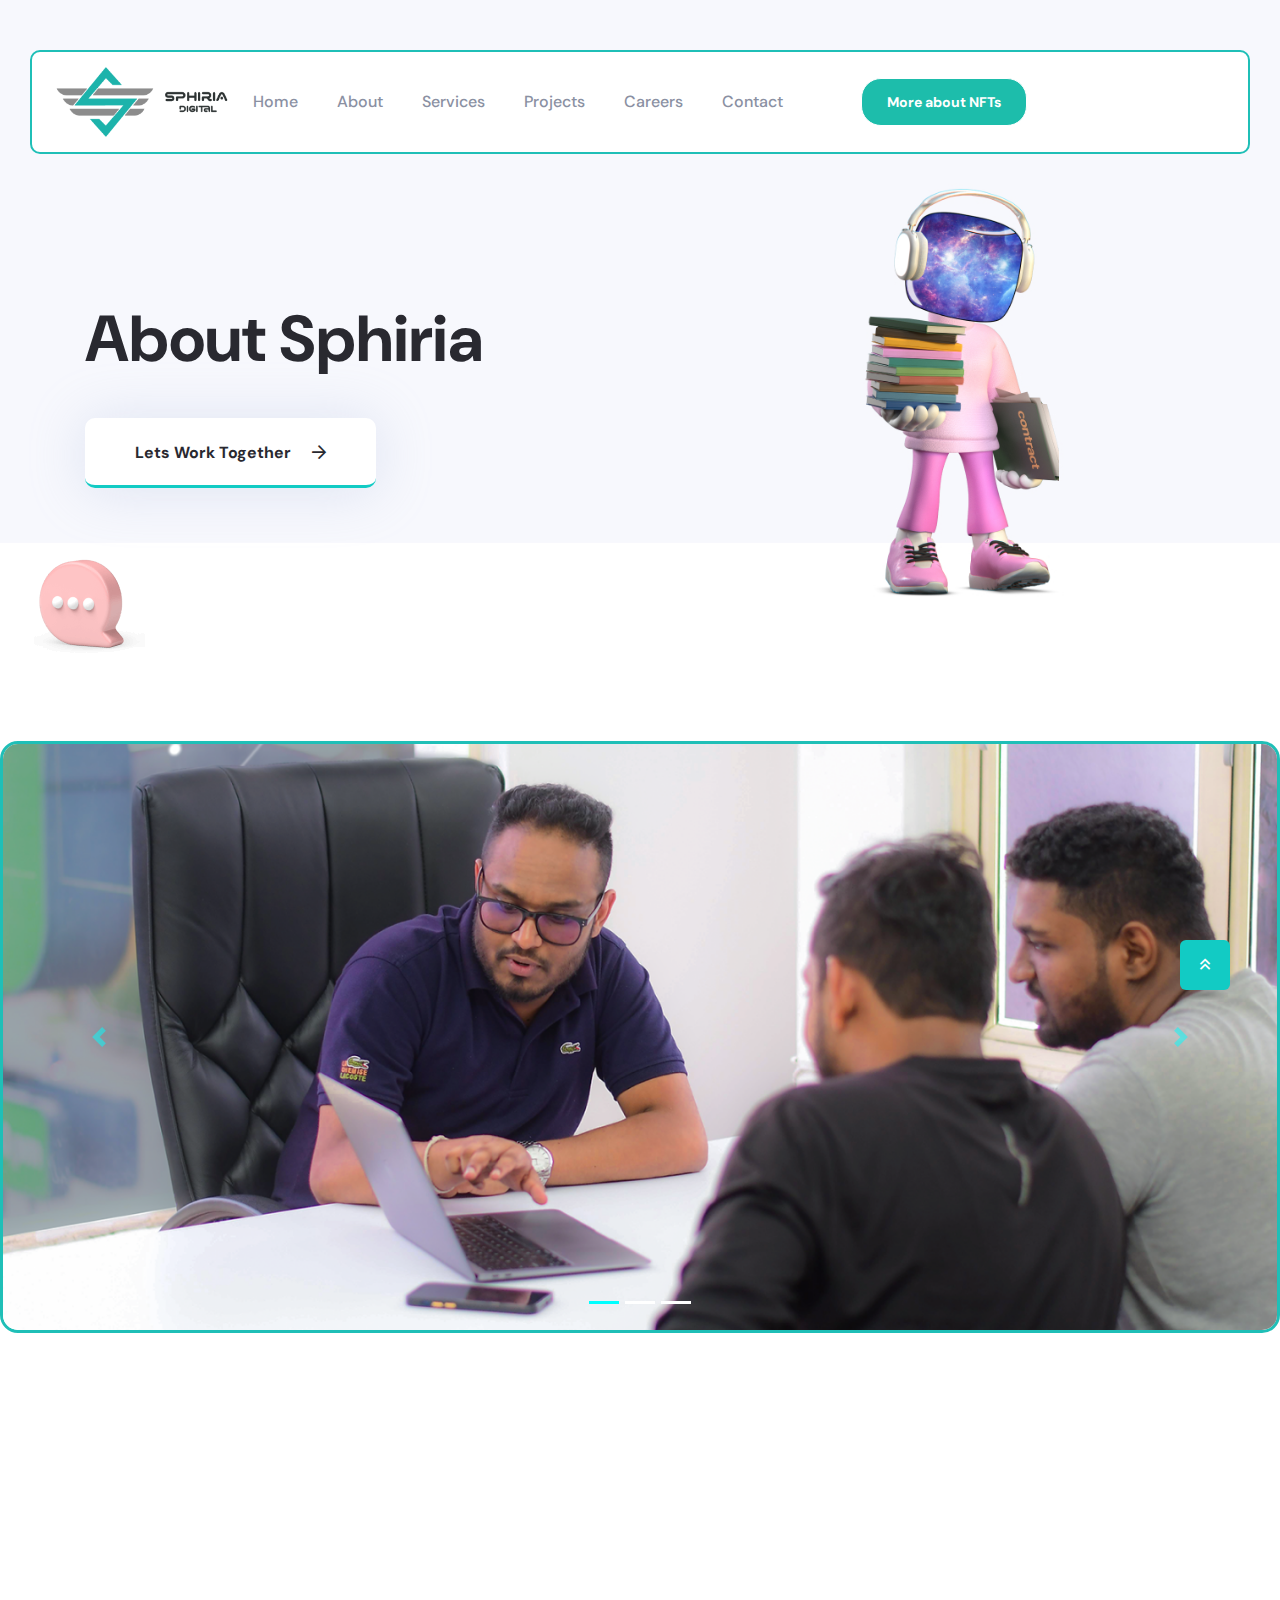
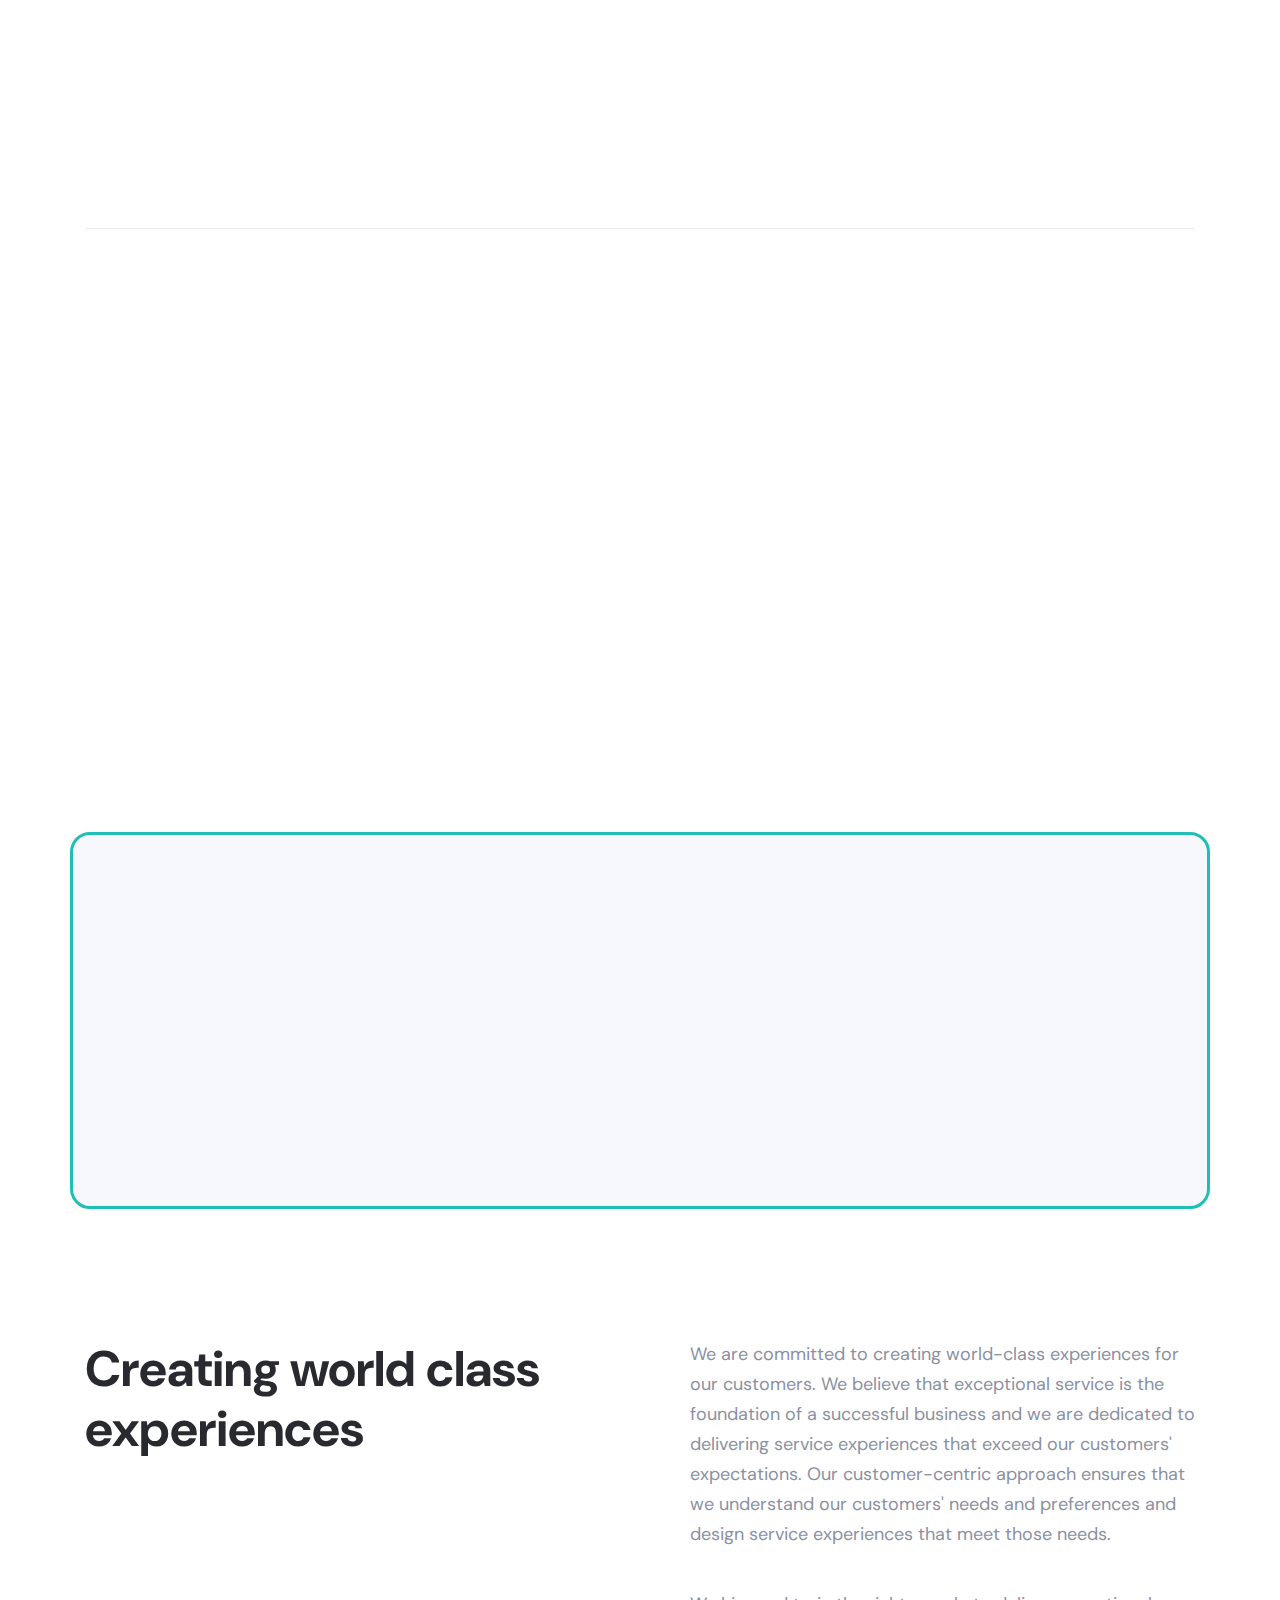
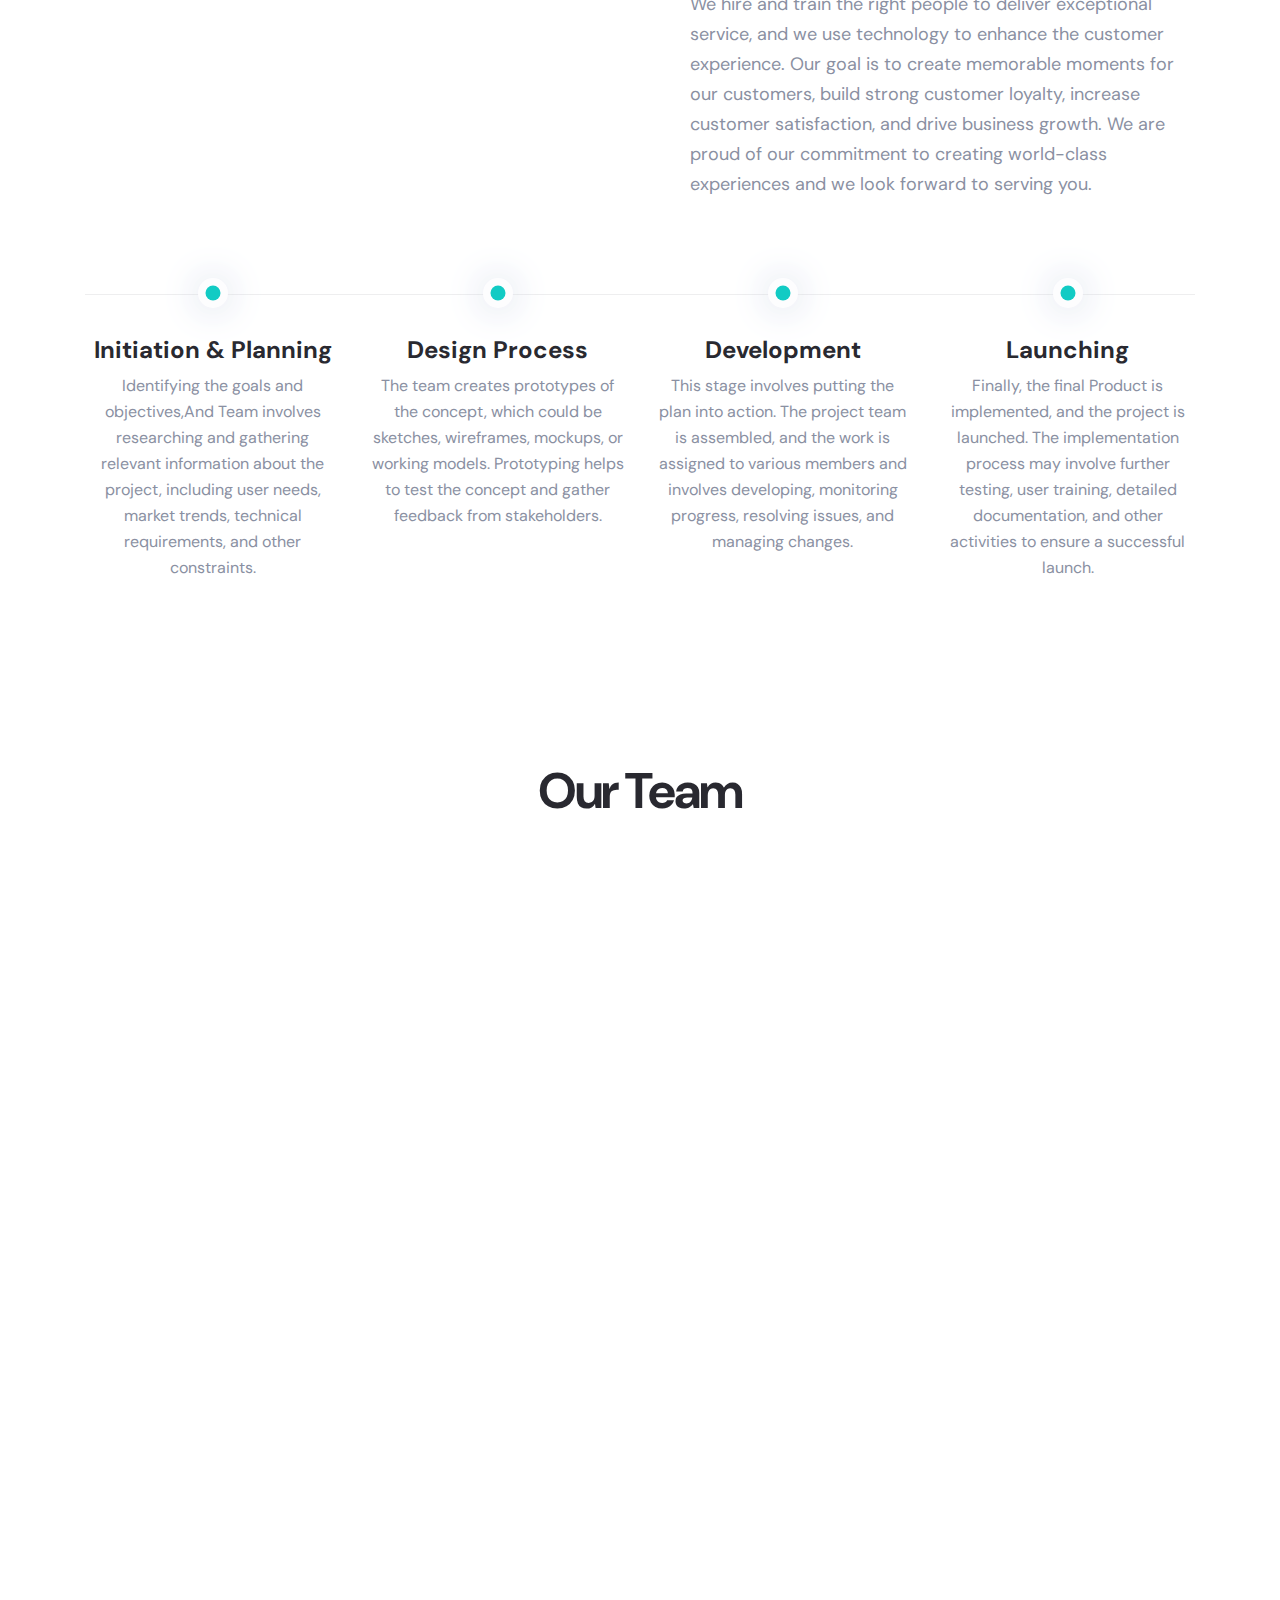
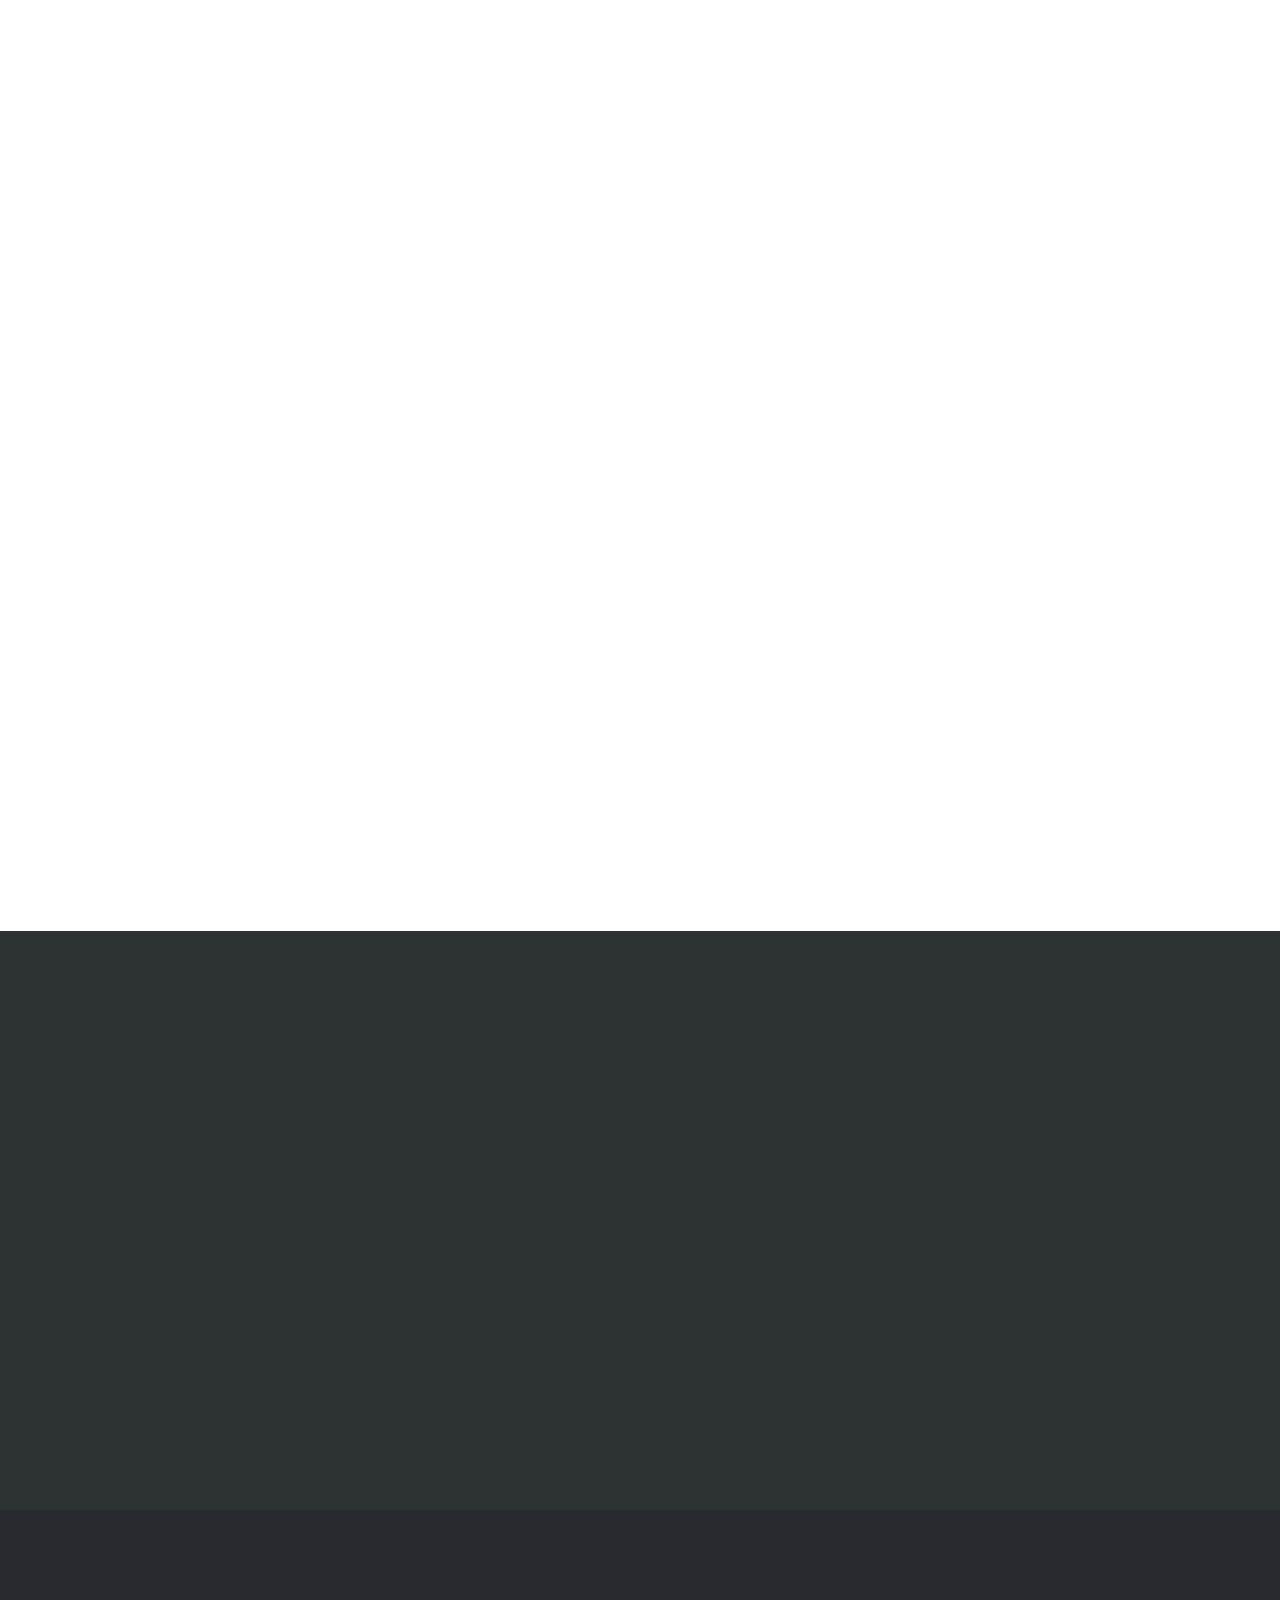
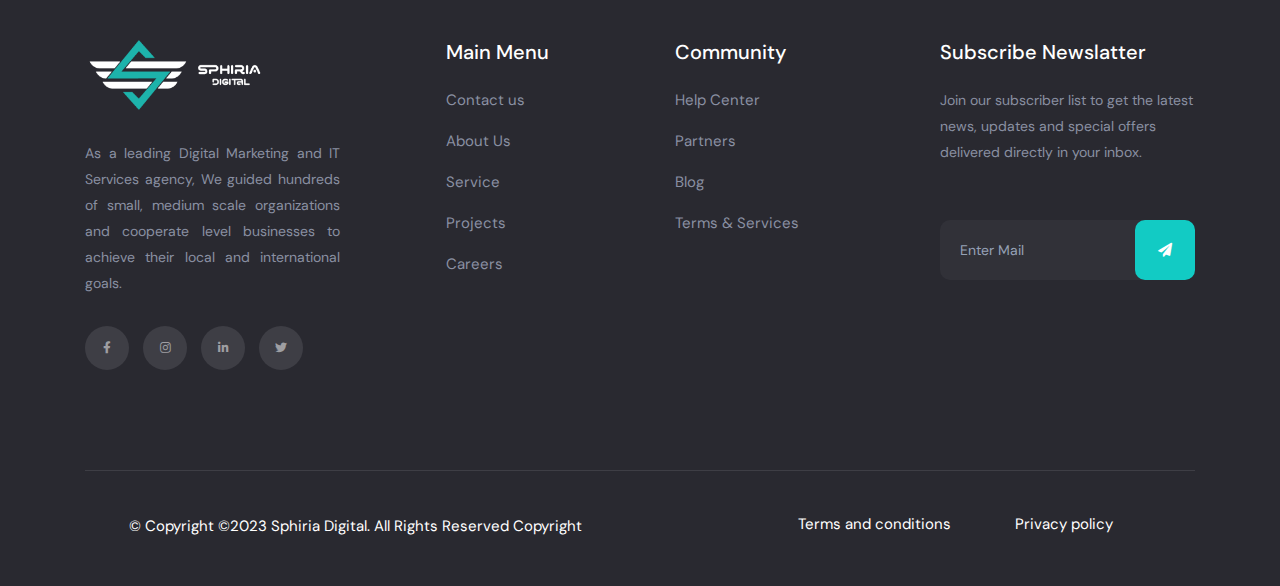
<file: about.html>
<!DOCTYPE html>
<html class="no-js" lang="zxx">
  <head>
    <meta charset="utf-8" />
    <meta http-equiv="x-ua-compatible" content="ie=edge" />
    <title>Sphiria Digital Studio - About</title>
    <meta name="description" content="" />
    <meta name="viewport" content="width=device-width, initial-scale=1" />

    <!-- Place favicon.ico in the root directory -->
    <link
      rel="shortcut icon"
      type="image/x-icon"
      href="assets/img/logo/SPHIRIA_STUDIO.png"
    />

    <!-- CSS here -->
    <link rel="stylesheet" href="assets/css/bootstrap.min.css" />
    <link rel="stylesheet" href="assets/css/animate.css" />
    <link rel="stylesheet" href="assets/css/custom-animation.css" />

    <link rel="stylesheet" href="assets/css/swiper-bundle.css" />

    <link rel="stylesheet" href="assets/css/slick.css" />
    <link rel="stylesheet" href="assets/css/flaticon.css" />
    <link rel="stylesheet" href="assets/css/meanmenu.css" />

    <link rel="stylesheet" href="assets/css/font-awesome-pro.css" />
    <link rel="stylesheet" href="assets/css/magnific-popup.css" />
    <link rel="stylesheet" href="assets/css/spacing.css" />

    <!-- Bootstrap CSS -->
    <link
      rel="stylesheet"
      href="https://cdn.jsdelivr.net/npm/bootstrap@4.0.0/dist/css/bootstrap.min.css"
      integrity="sha384-Gn5384xqQ1aoWXA+058RXPxPg6fy4IWvTNh0E263XmFcJlSAwiGgFAW/dAiS6JXm"
      crossorigin="anonymous"
    />

    <link rel="stylesheet" href="assets/css/style.css" />

    <link rel="stylesheet" href="assets/css/style2.css" />
  </head>

  <body>
    <!-- tp-header-area-start -->
    <header class="d-none d-lg-block">
      <div
        id="header-sticky"
        class="main-navigation tp-header-area-two tp-header-bg header-transparent header-transparent-two"
      >
        <div class="container-fluid">
          <div class="row align-items-center">
            <div class="col-xxl-2 col-xl-2 col-lg-2">
              <div class="tp-logo text-start">
                <a href="index.html"
                  ><img src="assets/img/logo/White BG-01.png" alt=""
                /></a>
              </div>
            </div>
            <div class="col-xxl-7 col-xl-8 col-lg-8">
              <div
                class="tp-main-menu tp-menu-black tp-bs-menu tp-bp-menu text-center d-flex justify-content-between align-items-center"
              >
                <nav id="mobile-menu">
                  <ul>
                    <li><a href="index.html">Home</a></li>
                    <li><a href="about.html">About</a></li>
                    <li><a href="services.html">Services</a></li>
                    <li><a href="portfolio.html">Projects</a></li>
                    <li><a href="careers-list.html">Careers</a></li>
                    <li><a href="contact.html">Contact</a></li>
                    <!-- <li class=""><button class="headerBarButtons"><a href="https://nftpros.studio/" target="_blank">More
                                                   about NFTs</a></button></li> -->
                  </ul>
                </nav>
                <button class="headerBarButtons">
                  <a href="https://nftpros.studio/" target="_blank"
                    >More about NFTs</a
                  >
                </button>
              </div>
            </div>
            <div class="col-xxl-3 col-xl-2 col-lg-2">
              <div
                class="tp-header-left d-flex align-items-center justify-content-end"
              >
                <ul class="d-none d-xxl-block">
                  <!-- <li><a class="#" href="login.html"><i class="far fa-user fa-user"></i> Login</a></li> -->
                </ul>
                <!-- <div class="tp-header-yellow-button">
                        <a class="tp-btn-white" href="about.html">How it Works</a>
                     </div> -->
              </div>
            </div>
          </div>
        </div>
      </div>
    </header>
    <!-- tp-header-area-end -->

    <div
      id="header-sticky-mobile"
      class="tp-md-header-area d-md-block d-lg-none pt-15 pb-15"
      style="
        background-image: url('./assets/img//header/backheader.png');
        background-position: center;
        background-repeat: no-repeat;
        background-size: cover;
      "
    >
      <div class="container-fluid">
        <div class="row align-items-center">
          <div class="col-md-6 col-6">
            <div class="tp-logo">
              <a href="index.html"
                ><img src="assets/img/logo/Dark BG-01.png" alt=""
              /></a>
            </div>
          </div>
          <div class="col-md-6 col-6">
            <div
              class="tp-header-right z-index-1 d-flex align-items-center justify-content-end"
            >
              <a class="tp-btn-yellow d-none d-md-block" href="#"
                >How it Works</a
              >
              <button class="tp-menu-bar"><i class="fal fa-bars"></i></button>
            </div>
          </div>
        </div>
      </div>
    </div>

    <div class="tp-offcanvas-area">
      <div class="tpoffcanvas">
        <div class="tpoffcanvas__logo">
          <a href="index.html">
            <img src="assets/img/logo/Dark BG-01.png" alt="" />
          </a>
        </div>
        <div class="tpoffcanvas__close-btn">
          <a class="close-btn" href="javascript:void(0)"
            ><i class="fal fa-times-hexagon"></i
          ></a>
        </div>
        <div class="tpoffcanvas__content d-none d-sm-block">
          <p>#Capture your success<br /></p>
        </div>
        <div class="mobile-menu">
          <button class="headerBarButtons my-3 my-sm-4">
            <a href="https://nftpros.studio/" target="_blank"
              >More about NFTs</a
            >
          </button>
        </div>
        <div class="tpoffcanvas__contact">
          <span>Contact us</span>
          <ul>
            <li>
              <i class="fas fa-star"></i>
              <a href="https://goo.gl/maps/oNqYM7B63HNM8fgJ7" target="_blank"
                >Kandy, Sri Lanka, 20000
              </a>
            </li>
            <li>
              <i class="fas fa-star"></i>
              <a href="tel:94763220666">+94 76 322 0666</a>
            </li>
            <li>
              <i class="fas fa-star"></i>
              <a href="mailto:info@sphiriadigital.com"
                >info@sphiriadigital.com</a
              >
            </li>
          </ul>
        </div>
        <div class="tpoffcanvas__input d-none d-sm-block">
          <p>Get UPdate</p>
          <form class="p-relative" action="#">
            <input type="text" placeholder="Enter mail" />
            <button type="submit"><i class="fas fa-paper-plane"></i></button>
          </form>
        </div>
        <!-- <div class="tpoffcanvas__instagram d-none d-sm-block">
            <p>Check Instagram POst</p>
            <div class="tp-insta">
               <div class="row">
                  <div class="col-3 col-sm-3"><a href="#"><img src="assets/img/offcanvas/insta-1.jpg" alt=""></a></div>
                  <div class="col-3 col-sm-3"><a href="#"><img src="assets/img/offcanvas/insta-2.jpg" alt=""></a></div>
                  <div class="col-3 col-sm-3"><a href="#"><img src="assets/img/offcanvas/insta-4.jpg" alt=""></a></div>
                  <div class="col-3 col-sm-3"><a href="#"><img src="assets/img/offcanvas/insta-4.jpg" alt=""></a></div>
               </div>
            </div>
         </div> -->
      </div>
    </div>

    <div class="body-overlay"></div>
    <main>
      <!-- breadcrumb area start -->
      <section
        class="breadcrumb__area breadcrumb__pt-310 include-bg p-relative px-3 px-md-0"
        data-background="assets/img/breadcrum/ab-1.1.jpg"
      >
        <div class="ac-about-shape-img">
          <img src="assets/img/breadcrum/ab-shape-1.1.jpg" alt="" />
        </div>
        <div class="container">
          <div class="row">
            <div class="col-xxl-12">
              <div class="breadcrumb__content p-relative z-index-1">
                <h3 class="breadcrumb__title">About Sphiria</h3>
                <a href="contact.html" class="tp-btn-white-border"
                  >Lets work together <i class="far fa-arrow-right"></i
                ></a>
              </div>
            </div>
          </div>
        </div>
      </section>
      <!-- breadcrumb area end -->

      <div
        class="tp-contact-area pt-50 pb-50 px-3 px-md-0 wow tpfadeLeft"
        data-wow-duration=".3s"
        data-wow-delay=".5s"
      ></div>

      <!-- hereeeeeeeeeeeeeeeeeeeeeeeeeeeeeeeeeeeeeeeeeeeeeeeeeeeeeeeeeeeee -->
      <div class="justifyy">
        <div
          id="carouselExampleIndicators"
          class="carousel slide"
          data-ride="carousel"
          style="width: 1300px"
        >
          <ol class="carousel-indicators">
            <li
              data-target="#carouselExampleIndicators"
              data-slide-to="0"
              class="active"
            ></li>
            <li data-target="#carouselExampleIndicators" data-slide-to="1"></li>
            <li data-target="#carouselExampleIndicators" data-slide-to="2"></li>
          </ol>
          <div class="carousel-inner">
            <div class="carousel-item active">
              <img
                class="d-block w-100 img-radius"
                src="assets/img/team/real/carousel-img/01.png"
                alt="First slide"
              />
            </div>
            <div class="carousel-item">
              <img
                class="d-block w-100 img-radius"
                src="assets/img/team/real/carousel-img/02.png"
                alt="Second slide"
              />
            </div>
            <div class="carousel-item">
              <img
                class="d-block w-100 img-radius"
                src="assets/img/team/real/carousel-img/03.png"
                alt="Third slide"
              />
            </div>
          </div>
          <a
            class="carousel-control-prev"
            href="#carouselExampleIndicators"
            role="button"
            data-slide="prev"
          >
            <span class="carousel-control-prev-icon" aria-hidden="true"></span>
            <span class="sr-only">Previous</span>
          </a>
          <a
            class="carousel-control-next"
            href="#carouselExampleIndicators"
            role="button"
            data-slide="next"
          >
            <span class="carousel-control-next-icon" aria-hidden="true"></span>
            <span class="sr-only">Next</span>
          </a>
        </div>
      </div>

      <!-- hereeeeeeeeeeeeeeeeeeeeeeeeeeeeeeeeeeeeeeeeeeeeeeeeeeeeeeeeeeee -->

      <!-- tp-about-area-start -->
      <div class="ac-about-content-area pt-130 px-3 px-md-0">
        <div class="container">
          <div class="ac-border-bottom ac-bottom-space">
            <div class="row">
              <div
                class="col-xl-6 col-lg-6 wow tpfadeLeft"
                data-wow-duration=".3s"
                data-wow-delay=".5s"
              >
                <div class="ac-about-left">
                  <h3 class="ac-ab-title">
                    <a href="#">Design Digital Products for world changers</a>
                  </h3>
                  <div class="ac-play-button">
                    <a
                      class="popup-video"
                      href="https://www.youtube.com/watch?v=PVcUFCT0J0Q"
                      ><i class="far fa-play"></i
                    ></a>
                    <span>See Demo Video</span>
                  </div>
                </div>
              </div>
              <div
                class="col-xl- col-lg-6 wow tpfadeRight"
                data-wow-duration=".5s"
                data-wow-delay=".7s"
              >
                <div class="ac-about-right">
                  <p class="pb-25">
                    Sphiria Digital Studio - Digital Marketing and IT Services.
                    As a leading IT Services and Digital Marketing agency, we
                    guided hundreds of small, medium scale organizations and
                    cooperate level businesses to achieve their local and
                    international goals.
                  </p>
                  <p>
                    We specialize in the areas of Web Applications, Digital
                    marketing, eCommerce and WEB 3.0 Development Services.
                  </p>
                </div>
              </div>
            </div>
          </div>
          <div class="row ac-testimonial-space">
            <div
              class="col-xl-6 col-lg-6 wow tpfadeLeft"
              data-wow-duration=".3s"
              data-wow-delay=".5s"
            >
              <div class="ac-testimonial-info">
                <div class="actestimonial">
                  <div class="actestimonial__icon">
                    <img
                      src="assets/img/about/Jeff Bezos Sphiria Digital Studio.png"
                      alt=""
                      style="height: auto; width: 69px"
                    />
                  </div>
                  <div class="actestimonial__position">
                    <h4 class="ac-client-name"><a href="#">Jeff Bezos</a></h4>
                    <span>Executive Chairman of Amazon</span>
                  </div>
                  <div class="actestimonial__paragraph">
                    <p>
                      <span><i class="quote-icon fas fa-quote-left"></i></span>
                      Your brand is what other people say about you when you're
                      not in the room
                      <span><i class="quote-icon fas fa-quote-right"></i></span>
                    </p>
                  </div>
                </div>
              </div>
            </div>
            <div
              class="col-xl-6 col-lg-6 wow tpfadeRight"
              data-wow-duration=".5s"
              data-wow-delay=".7s"
            >
              <div class="ac-testimonial-right">
                <img src="assets/img/breadcrum/spss.png" alt="" />
              </div>
            </div>
          </div>
        </div>
      </div>
      <!-- tp-about-area-end -->

      <!--chose-area-start -->
      <div class="ac-chose-area mb-130 px-3 px-md-0">
        <div class="container ac-chose-bg">
          <div class="row">
            <div
              class="col-xl-3 col-lg-6 col-md-6 col-12 wow tpfadeUp"
              data-wow-duration=".3s"
              data-wow-delay=".5s"
            >
              <div class="tp-chose-item mb-30">
                <div class="tpchosebox">
                  <div class="tpchosebox__icon mb-30">
                    <a href="#"><i class="flaticon-group"></i></a>
                  </div>
                  <div class="tpchosebox__content">
                    <h4>
                      <a href="service-details.html"
                        >Professional <br />
                        Team</a
                      >
                    </h4>
                    <p>20+ Team Member</p>
                  </div>
                </div>
              </div>
            </div>
            <div
              class="col-xl-3 col-lg-6 col-md-6 col-12 wow tpfadeUp"
              data-wow-duration=".5s"
              data-wow-delay=".7s"
            >
              <div class="tp-chose-item mb-30">
                <div class="tpchosebox tpchosebox-three">
                  <div class="tpchosebox__icon fea-color-5 mb-30">
                    <a href="#"><i class="fas fa-star"></i></a>
                  </div>
                  <div class="tpchosebox__content">
                    <h4>
                      <a href="service-details.html"
                        >Happy <br />
                        Customers</a
                      >
                    </h4>
                    <p>250+ Clients</p>
                  </div>
                </div>
              </div>
            </div>
            <div
              class="col-xl-3 col-lg-6 col-md-6 col-12 wow tpfadeUp"
              data-wow-duration=".7s"
              data-wow-delay=".9s"
            >
              <div class="tp-chose-item mb-30">
                <div class="tpchosebox tpchosebox-two">
                  <div class="tpchosebox__icon fea-color-4 mb-30">
                    <a href="#"><i class="flaticon-web"></i></a>
                  </div>
                  <div class="tpchosebox__content">
                    <h4>
                      <a href="service-details.html"
                        >Completed <br />
                        Projects</a
                      >
                    </h4>
                    <p>1K+ Projects</p>
                  </div>
                </div>
              </div>
            </div>
            <div
              class="col-xl-3 col-lg-6 col-md-6 col-12 wow tpfadeUp"
              data-wow-duration=".7s"
              data-wow-delay=".9s"
            >
              <div class="tp-chose-item mb-30">
                <div class="tpchosebox">
                  <div class="tpchosebox__icon mb-30">
                    <a href="#"><i class="fas fa-star"></i></a>
                  </div>
                  <div class="tpchosebox__content">
                    <h4>
                      <a href="service-details.html"
                        >Competitive <br />
                        Rate</a
                      >
                    </h4>
                    <p>100% Client Satisfied</p>
                  </div>
                </div>
              </div>
            </div>
          </div>
        </div>
      </div>
      <!--chose-area-end -->

      <!-- tp-feature-area-start -->
      <div class="ac-feature-area px-3 px-md-0">
        <div class="container">
          <div class="row ac-feature-space">
            <div class="col-xl-6 col-lg-6">
              <div class="ac-feature-left">
                <h3 class="ac-feature-title">
                  Creating world class experiences
                </h3>
              </div>
            </div>
            <div class="col-xl-6 col-lg-6">
              <div class="ac-feature-right">
                <p class="pb-25">
                  We are committed to creating world-class experiences for our
                  customers. We believe that exceptional service is the
                  foundation of a successful business and we are dedicated to
                  delivering service experiences that exceed our customers'
                  expectations. Our customer-centric approach ensures that we
                  understand our customers' needs and preferences and design
                  service experiences that meet those needs.
                </p>
                <p>
                  We hire and train the right people to deliver exceptional
                  service, and we use technology to enhance the customer
                  experience. Our goal is to create memorable moments for our
                  customers, build strong customer loyalty, increase customer
                  satisfaction, and drive business growth. We are proud of our
                  commitment to creating world-class experiences and we look
                  forward to serving you.
                </p>
              </div>
            </div>
          </div>
          <div class="ac-feature-border-top">
            <div class="row">
              <div class="col-xl-3 col-lg-3 col-md-6">
                <div class="acfeature mb-50">
                  <div class="ac-circle"></div>
                  <div class="acfeature__item">
                    <h3 class="ac-feature-sm-title">
                      <a href="#">Initiation & Planning</a>
                    </h3>
                    <p>
                      Identifying the goals and objectives,And Team involves
                      researching and gathering relevant information about the
                      project, including user needs, market trends, technical
                      requirements, and other constraints.
                    </p>
                  </div>
                </div>
              </div>
              <div class="col-xl-3 col-lg-3 col-md-6">
                <div class="acfeature mb-50">
                  <div class="ac-circle"></div>
                  <div class="acfeature__item">
                    <h3 class="ac-feature-sm-title ac-cirle-color-2">
                      <a href="#">Design Process</a>
                    </h3>
                    <p>
                      The team creates prototypes of the concept, which could be
                      sketches, wireframes, mockups, or working models.
                      Prototyping helps to test the concept and gather feedback
                      from stakeholders.
                    </p>
                  </div>
                </div>
              </div>
              <div class="col-xl-3 col-lg-3 col-md-6">
                <div class="acfeature mb-50">
                  <div class="ac-circle"></div>
                  <div class="acfeature__item">
                    <h3 class="ac-feature-sm-title ac-cirle-color-3">
                      <a href="#">Development</a>
                    </h3>
                    <p>
                      This stage involves putting the plan into action. The
                      project team is assembled, and the work is assigned to
                      various members and involves developing, monitoring
                      progress, resolving issues, and managing changes.
                    </p>
                  </div>
                </div>
              </div>
              <div class="col-xl-3 col-lg-3 col-md-6">
                <div class="acfeature mb-50">
                  <div class="ac-circle"></div>
                  <div class="acfeature__item">
                    <h3 class="ac-feature-sm-title ac-cirle-color-4">
                      <a href="#">Launching</a>
                    </h3>
                    <p>
                      Finally, the final Product is implemented, and the project
                      is launched. The implementation process may involve
                      further testing, user training, detailed documentation,
                      and other activities to ensure a successful launch.
                    </p>
                  </div>
                </div>
              </div>
            </div>
          </div>
        </div>
      </div>

      <!-- tp-feature-area-end -->

      <!--team-area-start -->
      <div class="ac-team-area pt-130 pb-100 px-3 px-md-0">
        <div class="container">
          <div class="row">
            <div class="col-12">
              <div class="ac-team-title-section text-center mb-60">
                <h3 class="ac-team-title">Our Team</h3>
              </div>
            </div>
          </div>
          <div class="row">
            <div
              class="col-xl-3 col-lg-3 col-md-6 col-6 wow tpfadeUp"
              data-wow-duration=".3s"
              data-wow-delay=".5s"
            >
              <div class="tpteam mb-30">
                <div class="tpteam__shape-1">
                  <img src="assets/img/team/team-shape-5.1.png" alt="" />
                </div>
                <div class="tpteam__shape-2">
                  <img src="assets/img/team/team-shape-5.2.png" alt="" />
                </div>
                <div class="tpteam__thumb">
                  <img class="w-100" src="assets/img/team/Avishka.png" alt="" />
                </div>
                <div class="tpteam__content">
                  <h4 class="tp-team-sm-title">
                    <a href="portfolio-details.html">Avishka Rathnayake</a>
                  </h4>
                  <h5 class="tp-team-sm-subtitle">
                    <a href="#">Founder and CEO (Chief Executive Officer)</a>
                  </h5>

                  <a
                    href="https://www.facebook.com/people/Sphiria-Digital/100079056200049/"
                    ><i class="fab fa-facebook-f"></i
                  ></a>
                  <a href="https://twitter.com/sphiriadigital"
                    ><i class="fab fa-twitter"></i
                  ></a>
                  <a
                    href="https://lk.linkedin.com/company/sphiria-digital-studio"
                    ><i class="fab fa-linkedin-in"></i
                  ></a>
                </div>
              </div>
            </div>
            <div
              class="col-xl-3 col-lg-3 col-md-6 col-6 wow tpfadeUp"
              data-wow-duration=".5s"
              data-wow-delay=".7s"
            >
              <div class="tpteam mb-30">
                <div class="tpteam__shape-1">
                  <img src="assets/img/team/team-shape-5.1.png" alt="" />
                </div>
                <div class="tpteam__shape-2">
                  <img src="assets/img/team/team-shape-5.2.png" alt="" />
                </div>
                <div class="tpteam__thumb">
                  <img class="w-100" src="assets/img/team/Pasan.png" alt="" />
                </div>
                <div class="tpteam__content">
                  <h4 class="tp-team-sm-title">
                    <a href="portfolio-details.html">Pasan Wijerathne</a>
                  </h4>
                  <h5 class="tp-team-sm-subtitle"><a href="#">Founder</a></h5>

                  <a
                    href="https://www.facebook.com/people/Sphiria-Digital/100079056200049/"
                    ><i class="fab fa-facebook-f"></i
                  ></a>
                  <a href="https://twitter.com/sphiriadigital"
                    ><i class="fab fa-twitter"></i
                  ></a>
                  <a
                    href="https://lk.linkedin.com/company/sphiria-digital-studio"
                    ><i class="fab fa-linkedin-in"></i
                  ></a>
                </div>
              </div>
            </div>
            <div
              class="col-xl-3 col-lg-3 col-md-6 col-6 wow tpfadeUp"
              data-wow-duration=".7s"
              data-wow-delay=".9s"
            >
              <div class="tpteam mb-30">
                <div class="tpteam__shape-1">
                  <img src="assets/img/team/team-shape-5.1.png" alt="" />
                </div>
                <div class="tpteam__shape-2">
                  <img src="assets/img/team/team-shape-5.2.png" alt="" />
                </div>
                <div class="tpteam__thumb">
                  <img class="w-100" src="assets/img/team/Rohan.png" alt="" />
                </div>
                <div class="tpteam__content">
                  <h4 class="tp-team-sm-title">
                    <a href="portfolio-details.html">Rohan Perera</a>
                  </h4>
                  <h5 class="tp-team-sm-subtitle">
                    <a href="#">Chief Marketing Officer</a>
                  </h5>

                  <a
                    href="https://www.facebook.com/people/Sphiria-Digital/100079056200049/"
                    ><i class="fab fa-facebook-f"></i
                  ></a>
                  <a href="https://twitter.com/sphiriadigital"
                    ><i class="fab fa-twitter"></i
                  ></a>
                  <a
                    href="https://lk.linkedin.com/company/sphiria-digital-studio"
                    ><i class="fab fa-linkedin-in"></i
                  ></a>
                </div>
              </div>
            </div>
            <div
              class="col-xl-3 col-lg-3 col-md-6 col-6 wow tpfadeUp"
              data-wow-duration=".8s"
              data-wow-delay="1s"
            >
              <div class="tpteam mb-30">
                <div class="tpteam__shape-1">
                  <img src="assets/img/team/team-shape-5.1.png" alt="" />
                </div>
                <div class="tpteam__shape-2">
                  <img src="assets/img/team/team-shape-5.2.png" alt="" />
                </div>
                <div class="tpteam__thumb">
                  <img
                    class="w-100"
                    src="assets/img/team/Tharushi.png"
                    alt=""
                  />
                </div>
                <div class="tpteam__content">
                  <h4 class="tp-team-sm-title">
                    <a href="portfolio-details.html">Tharushika Herath</a>
                  </h4>
                  <h5 class="tp-team-sm-subtitle">
                    <a href="#">Head of Operations </a>
                  </h5>

                  <a
                    href="https://www.facebook.com/people/Sphiria-Digital/100079056200049/"
                    ><i class="fab fa-facebook-f"></i
                  ></a>
                  <a href="https://twitter.com/sphiriadigital"
                    ><i class="fab fa-twitter"></i
                  ></a>
                  <a
                    href="https://lk.linkedin.com/company/sphiria-digital-studio"
                    ><i class="fab fa-linkedin-in"></i
                  ></a>
                </div>
              </div>
            </div>
          </div>
          <div class="row">
            <div
              class="col-xl-3 col-lg-3 col-md-6 col-6 wow tpfadeUp"
              data-wow-duration=".3s"
              data-wow-delay=".5s"
            >
              <div class="tpteam mb-30">
                <div class="tpteam__shape-1">
                  <img src="assets/img/team/team-shape-5.1.png" alt="" />
                </div>
                <div class="tpteam__shape-2">
                  <img src="assets/img/team/team-shape-5.2.png" alt="" />
                </div>
                <div class="tpteam__thumb">
                  <img
                    class="w-100"
                    src="assets/img/team/Matheesha.png"
                    alt=""
                  />
                </div>
                <div class="tpteam__content">
                  <h4 class="tp-team-sm-title">
                    <a href="portfolio-details.html">Matheesha Perera</a>
                  </h4>
                  <h5 class="tp-team-sm-subtitle">
                    <a href="#">Head of Digital Marketing</a>
                  </h5>

                  <a
                    href="https://www.facebook.com/people/Sphiria-Digital/100079056200049/"
                    ><i class="fab fa-facebook-f"></i
                  ></a>
                  <a href="https://twitter.com/sphiriadigital"
                    ><i class="fab fa-twitter"></i
                  ></a>
                  <a
                    href="https://lk.linkedin.com/company/sphiria-digital-studio"
                    ><i class="fab fa-linkedin-in"></i
                  ></a>
                </div>
              </div>
            </div>
            <div
              class="col-xl-3 col-lg-3 col-md-6 col-6 wow tpfadeUp"
              data-wow-duration=".5s"
              data-wow-delay=".7s"
            >
              <div class="tpteam mb-30">
                <div class="tpteam__shape-1">
                  <img src="assets/img/team/team-shape-5.1.png" alt="" />
                </div>
                <div class="tpteam__shape-2">
                  <img src="assets/img/team/team-shape-5.2.png" alt="" />
                </div>
                <div class="tpteam__thumb">
                  <img class="w-100" src="assets/img/team/Kavinda.png" alt="" />
                </div>
                <div class="tpteam__content">
                  <h4 class="tp-team-sm-title">
                    <a href="portfolio-details.html">Kavinda Manohara</a>
                  </h4>
                  <h5 class="tp-team-sm-subtitle">
                    <a href="#">Digital Artist</a>
                  </h5>

                  <a
                    href="https://www.facebook.com/people/Sphiria-Digital/100079056200049/"
                    ><i class="fab fa-facebook-f"></i
                  ></a>
                  <a href="https://twitter.com/sphiriadigital"
                    ><i class="fab fa-twitter"></i
                  ></a>
                  <a
                    href="https://lk.linkedin.com/company/sphiria-digital-studio"
                    ><i class="fab fa-linkedin-in"></i
                  ></a>
                </div>
              </div>
            </div>
            <div
              class="col-xl-3 col-lg-3 col-md-6 col-6 wow tpfadeUp"
              data-wow-duration=".7s"
              data-wow-delay=".9s"
            >
              <div class="tpteam mb-30">
                <div class="tpteam__shape-1">
                  <img src="assets/img/team/team-shape-5.1.png" alt="" />
                </div>
                <div class="tpteam__shape-2">
                  <img src="assets/img/team/team-shape-5.2.png" alt="" />
                </div>
                <div class="tpteam__thumb">
                  <img class="w-100" src="assets/img/team/Thison.png" alt="" />
                </div>
                <div class="tpteam__content">
                  <h4 class="tp-team-sm-title">
                    <a href="portfolio-details.html">Thison Nayanaka</a>
                  </h4>
                  <h5 class="tp-team-sm-subtitle">
                    <a href="#">Senior Digital Artist</a>
                  </h5>

                  <a
                    href="https://www.facebook.com/people/Sphiria-Digital/100079056200049/"
                    ><i class="fab fa-facebook-f"></i
                  ></a>
                  <a href="https://twitter.com/sphiriadigital"
                    ><i class="fab fa-twitter"></i
                  ></a>
                  <a
                    href="https://lk.linkedin.com/company/sphiria-digital-studio"
                    ><i class="fab fa-linkedin-in"></i
                  ></a>
                </div>
              </div>
            </div>
            <div
              class="col-xl-3 col-lg-3 col-md-6 col-6 wow tpfadeUp"
              data-wow-duration=".8s"
              data-wow-delay="1s"
            >
              <div class="tpteam mb-30">
                <div class="tpteam__shape-1">
                  <img src="assets/img/team/team-shape-5.1.png" alt="" />
                </div>
                <div class="tpteam__shape-2">
                  <img src="assets/img/team/team-shape-5.2.png" alt="" />
                </div>
                <div class="tpteam__thumb">
                  <img class="w-100" src="assets/img/team/Kasun.png" alt="" />
                </div>
                <div class="tpteam__content">
                  <h4 class="tp-team-sm-title">
                    <a href="portfolio-details.html">Kasun Gunarathne</a>
                  </h4>
                  <h5 class="tp-team-sm-subtitle">
                    <a href="#">Concept Artist</a>
                  </h5>

                  <a
                    href="https://www.facebook.com/people/Sphiria-Digital/100079056200049/"
                    ><i class="fab fa-facebook-f"></i
                  ></a>
                  <a href="https://twitter.com/sphiriadigital"
                    ><i class="fab fa-twitter"></i
                  ></a>
                  <a
                    href="https://lk.linkedin.com/company/sphiria-digital-studio"
                    ><i class="fab fa-linkedin-in"></i
                  ></a>
                </div>
              </div>
            </div>
          </div>
          <div class="row">
            <div
              class="col-xl-1 col-lg-3 col-md-6 wow tpfadeUp"
              data-wow-duration=".5s"
              data-wow-delay=".7s"
            ></div>
            <div
              class="col-xl-3 col-lg-3 col-md-6 col-6 wow tpfadeUp"
              data-wow-duration=".5s"
              data-wow-delay=".7s"
            >
              <div class="tpteam mb-30">
                <div class="tpteam__shape-1">
                  <img src="assets/img/team/team-shape-5.1.png" alt="" />
                </div>
                <div class="tpteam__shape-2">
                  <img src="assets/img/team/team-shape-5.2.png" alt="" />
                </div>
                <div class="tpteam__thumb">
                  <img class="w-100" src="assets/img/team/Bagya.png" alt="" />
                </div>
                <div class="tpteam__content">
                  <h4 class="tp-team-sm-title">
                    <a href="portfolio-details.html">Pamudi Bhagya</a>
                  </h4>
                  <h5 class="tp-team-sm-subtitle">
                    <a href="#">Digital Artist</a>
                  </h5>

                  <a
                    href="https://www.facebook.com/people/Sphiria-Digital/100079056200049/"
                    ><i class="fab fa-facebook-f"></i
                  ></a>
                  <a href="https://twitter.com/sphiriadigital"
                    ><i class="fab fa-twitter"></i
                  ></a>
                  <a
                    href="https://lk.linkedin.com/company/sphiria-digital-studio"
                    ><i class="fab fa-linkedin-in"></i
                  ></a>
                </div>
              </div>
            </div>
            <div
              class="col-xl-3 col-lg-3 col-md-6 col-6 wow tpfadeUp"
              data-wow-duration=".7s"
              data-wow-delay=".9s"
            >
              <div class="tpteam mb-30">
                <div class="tpteam__shape-1">
                  <img src="assets/img/team/team-shape-5.1.png" alt="" />
                </div>
                <div class="tpteam__shape-2">
                  <img src="assets/img/team/team-shape-5.2.png" alt="" />
                </div>
                <div class="tpteam__thumb">
                  <img
                    class="w-100"
                    src="assets/img/team/Prathiba.png"
                    alt=""
                  />
                </div>
                <div class="tpteam__content">
                  <h4 class="tp-team-sm-title">
                    <a href="portfolio-details.html">Prathibha Ratnayaka </a>
                  </h4>
                  <h5 class="tp-team-sm-subtitle">
                    <a href="#">Software Engineer</a>
                  </h5>

                  <a
                    href="https://www.facebook.com/people/Sphiria-Digital/100079056200049/"
                    ><i class="fab fa-facebook-f"></i
                  ></a>
                  <a href="https://twitter.com/sphiriadigital"
                    ><i class="fab fa-twitter"></i
                  ></a>
                  <a
                    href="https://lk.linkedin.com/company/sphiria-digital-studio"
                    ><i class="fab fa-linkedin-in"></i
                  ></a>
                </div>
              </div>
            </div>
            <div
              class="col-xl-3 col-lg-3 col-md-6 col-6 wow tpfadeUp"
              data-wow-duration=".8s"
              data-wow-delay="1s"
            >
              <div class="tpteam mb-30">
                <div class="tpteam__shape-1">
                  <img src="assets/img/team/team-shape-5.1.png" alt="" />
                </div>
                <div class="tpteam__shape-2">
                  <img src="assets/img/team/team-shape-5.2.png" alt="" />
                </div>
                <div class="tpteam__thumb">
                  <img class="w-100" src="assets/img/team/Didula.png" alt="" />
                </div>
                <div class="tpteam__content">
                  <h4 class="tp-team-sm-title">
                    <a href="portfolio-details.html">Didula Dishan</a>
                  </h4>
                  <h5 class="tp-team-sm-subtitle">
                    <a href="#">Front End Developer</a>
                  </h5>

                  <a
                    href="https://www.facebook.com/people/Sphiria-Digital/100079056200049/"
                    ><i class="fab fa-facebook-f"></i
                  ></a>
                  <a href="https://twitter.com/sphiriadigital"
                    ><i class="fab fa-twitter"></i
                  ></a>
                  <a
                    href="https://lk.linkedin.com/company/sphiria-digital-studio"
                    ><i class="fab fa-linkedin-in"></i
                  ></a>
                </div>
              </div>
            </div>
          </div>
        </div>
      </div>
      <!-- team-area-end -->
      <div
        class="tp-contact-area pt-50 pb-0 px-0 px-md-0 wow tpfadeLeft"
        data-wow-duration=".3s"
        data-wow-delay=".5s"
      >
        <!-- <div class="col-xl-6 col-lg-6 "> -->
        <div class="image-containers image-control">
          <img
            src="./assets/img/team/real/07.png"
            class="img-fluid teamImagesRess"
            alt="Responsive image "
          />
          <div class="image-overlay"></div>
        </div>
        <!-- </div>
         <div class="col-xl-6 col-lg-6 d-flex align-items-center">
            <div class="image-container ">
            
               <img src="./assets/img/team/real/08.png" class="img-fluid teamImagesRes" alt="Responsive image " />
               <div class="image-overlay"></div>
            </div>
         </div> -->
      </div>
      <!-- news-area-start -->
      <div
        class="tp-news-letter-area tp-news-letter-bg pt-65 pb-60"
        data-background="assets/img/news/news-bg.jpg"
      >
        <div class="container">
          <div class="row align-items-center">
            <div class="col-xl-7 col-lg-7 col-md-12">
              <div class="tp-news-sub-wrapper pr-50">
                <div class="tp-news-letter-section-box">
                  <h5
                    class="tp-subtitle subtitle-secondary-color wow tpfadeUp"
                    data-wow-duration=".3s"
                    data-wow-delay=".6s"
                  >
                    Get every update
                  </h5>
                  <h2
                    class="tp-title-sm tp-title-sm tp-white-text pb-25 wow tpfadeUp"
                    data-wow-duration=".5s"
                    data-wow-delay=".8s"
                  >
                    A recognizable & awarded partner.. become our partner
                  </h2>
                </div>
                <div
                  class="tp-news-button wow tpfadeUp"
                  data-wow-duration=".7s"
                  data-wow-delay="1s"
                >
                  <a class="tp-btn-lg-yellow mr-20" href="contact.html"
                    >Become a Partner</a
                  >
                </div>
              </div>
            </div>
            <div
              class="col-xl-5 col-lg-5 col-md-12 wow tpfadeRight"
              data-wow-duration=".5s"
              data-wow-delay=".8s"
            >
              <div class="tp-news-letter-img text-md-start text-lg-end pr-45">
                <img src="assets/img/news/news-7.1.png" alt="" />
              </div>
            </div>
          </div>
        </div>
      </div>

      <!-- news-area-end -->
    </main>
    <!-- footer-area-start -->

    <footer>
      <div class="tp-footer-area black-bg pt-130 pb-30">
        <div class="container">
          <div class="row">
            <div class="col-xl-3 col-lg-4 col-md-6">
              <div class="tp-footer-widget">
                <div class="tp-footer-widget__logo mb-30">
                  <a href="index.html"
                    ><img src="assets/img/logo/Dark BG-01.png" alt=""
                  /></a>
                </div>
                <div class="tp-footer-widget__text mb-30">
                  <p style="text-align: justify">
                    As a leading Digital Marketing and IT Services agency, We
                    guided hundreds of small, medium scale organizations and
                    cooperate level businesses to achieve their local and
                    international goals.
                  </p>
                </div>
                <div class="tp-footer-widget__social-link">
                  <a
                    href="https://www.facebook.com/people/Sphiria-Digital/100079056200049/"
                    ><i class="fab fa-facebook-f"></i
                  ></a>
                  <a href="https://www.instagram.com/sphiriadigital/"
                    ><i class="fab fa-instagram"></i
                  ></a>
                  <a
                    href="https://lk.linkedin.com/company/sphiria-digital-studio"
                    ><i class="fab fa-linkedin-in"></i
                  ></a>
                  <a href="https://twitter.com/sphiriadigital"
                    ><i class="fab fa-twitter"></i
                  ></a>
                </div>
              </div>
            </div>
            <div
              class="col-xl-3 col-lg-2 col-md-6 d-flex justify-content-lg-center"
            >
              <div class="tp-footer-widget">
                <div class="tp-footer-widget__title pb-15">
                  <h3 class="footer-title">Main Menu</h3>
                </div>
                <div class="tp-footer-widget__list">
                  <ul>
                    <li><a href="contact.html">Contact us</a></li>
                    <li><a href="about.html">About Us</a></li>
                    <li><a href="services.html">Service</a></li>
                    <li><a href="portfolio.html">Projects</a></li>
                    <li><a href="#">Careers</a></li>
                  </ul>
                </div>
              </div>
            </div>
            <div class="col-xl-3 col-lg-2 col-md-6">
              <div class="tp-footer-widget pl-20">
                <div class="tp-footer-widget__title pb-15">
                  <h3 class="footer-title">Community</h3>
                </div>
                <div class="tp-footer-widget__list">
                  <ul>
                    <li><a href="#">Help Center</a></li>
                    <li><a href="#">Partners</a></li>

                    <li><a href="#">Blog</a></li>
                    <li><a href="#">Terms & Services</a></li>
                  </ul>
                </div>
              </div>
            </div>
            <div class="col-xl-3 col-lg-4 col-md-6">
              <div class="tp-footer-widget">
                <div class="tp-footer-widget__title pb-15">
                  <h3 class="footer-title">Subscribe Newslatter</h3>
                </div>
                <div class="tp-footer-widget__text mb-55">
                  <p>
                    Join our subscriber list to get the latest news, updates and
                    special offers delivered directly in your inbox.
                  </p>
                </div>
                <div class="tp-footer-widget__input">
                  <form action="#">
                    <input type="text" placeholder="Enter Mail" />
                    <button type="submit">
                      <i class="fas fa-paper-plane"></i>
                    </button>
                  </form>
                </div>
              </div>
            </div>
          </div>
        </div>

        <div class="tp-copyright-area">
          <div class="container">
            <div class="copyright-border pt-40">
              <div class="row">
                <div class="col-xl-6 col-lg-6 col-12">
                  <div
                    class="tp-copyright-left text-lg-start text-start text-md-center"
                  >
                    <p>
                      © Copyright ©2023 Sphiria Digital. All Rights Reserved
                      Copyright
                    </p>
                  </div>
                </div>
                <div class="col-xl-6 col-lg-6 col-12">
                  <div
                    class="tp-copyright-right text-start text-md-center text-lg-end"
                  >
                    <a href="#">Terms and conditions</a>
                    <a href="#"> Privacy policy</a>
                  </div>
                </div>
              </div>
            </div>
          </div>
        </div>
      </div>
    </footer>

    <!-- footer-area-end -->
    <button class="scroll-top scroll-to-target" data-target="html">
      <i class="far fa-angle-double-up"></i>
    </button>

    <!-- JS here -->
    <script src="assets/js/jquery.js"></script>
    <script src="assets/js/waypoints.js"></script>
    <script src="assets/js/bootstrap.bundle.min.js"></script>
    <script src="assets/js/swiper-bundle.js"></script>
    <script src="assets/js/slick.js"></script>
    <script src="assets/js/magnific-popup.js"></script>
    <script src="assets/js/counterup.js"></script>
    <script src="assets/js/wow.js"></script>
    <script src="assets/js/meanmenu.js"></script>
    <script src="assets/js/isotope-pkgd.js"></script>
    <script src="assets/js/imagesloaded-pkgd.js"></script>
    <script src="assets/js/ajax-form.js"></script>
    <script src="assets/js/main.js"></script>

    <!-- Optional JavaScript -->
    <!-- jQuery first, then Popper.js, then Bootstrap JS -->
    <script
      src="https://code.jquery.com/jquery-3.2.1.slim.min.js"
      integrity="sha384-KJ3o2DKtIkvYIK3UENzmM7KCkRr/rE9/Qpg6aAZGJwFDMVNA/GpGFF93hXpG5KkN"
      crossorigin="anonymous"
    ></script>
    <script
      src="https://cdn.jsdelivr.net/npm/popper.js@1.12.9/dist/umd/popper.min.js"
      integrity="sha384-ApNbgh9B+Y1QKtv3Rn7W3mgPxhU9K/ScQsAP7hUibX39j7fakFPskvXusvfa0b4Q"
      crossorigin="anonymous"
    ></script>
    <script
      src="https://cdn.jsdelivr.net/npm/bootstrap@4.0.0/dist/js/bootstrap.min.js"
      integrity="sha384-JZR6Spejh4U02d8jOt6vLEHfe/JQGiRRSQQxSfFWpi1MquVdAyjUar5+76PVCmYl"
      crossorigin="anonymous"
    ></script>
  </body>
</html>
</file>
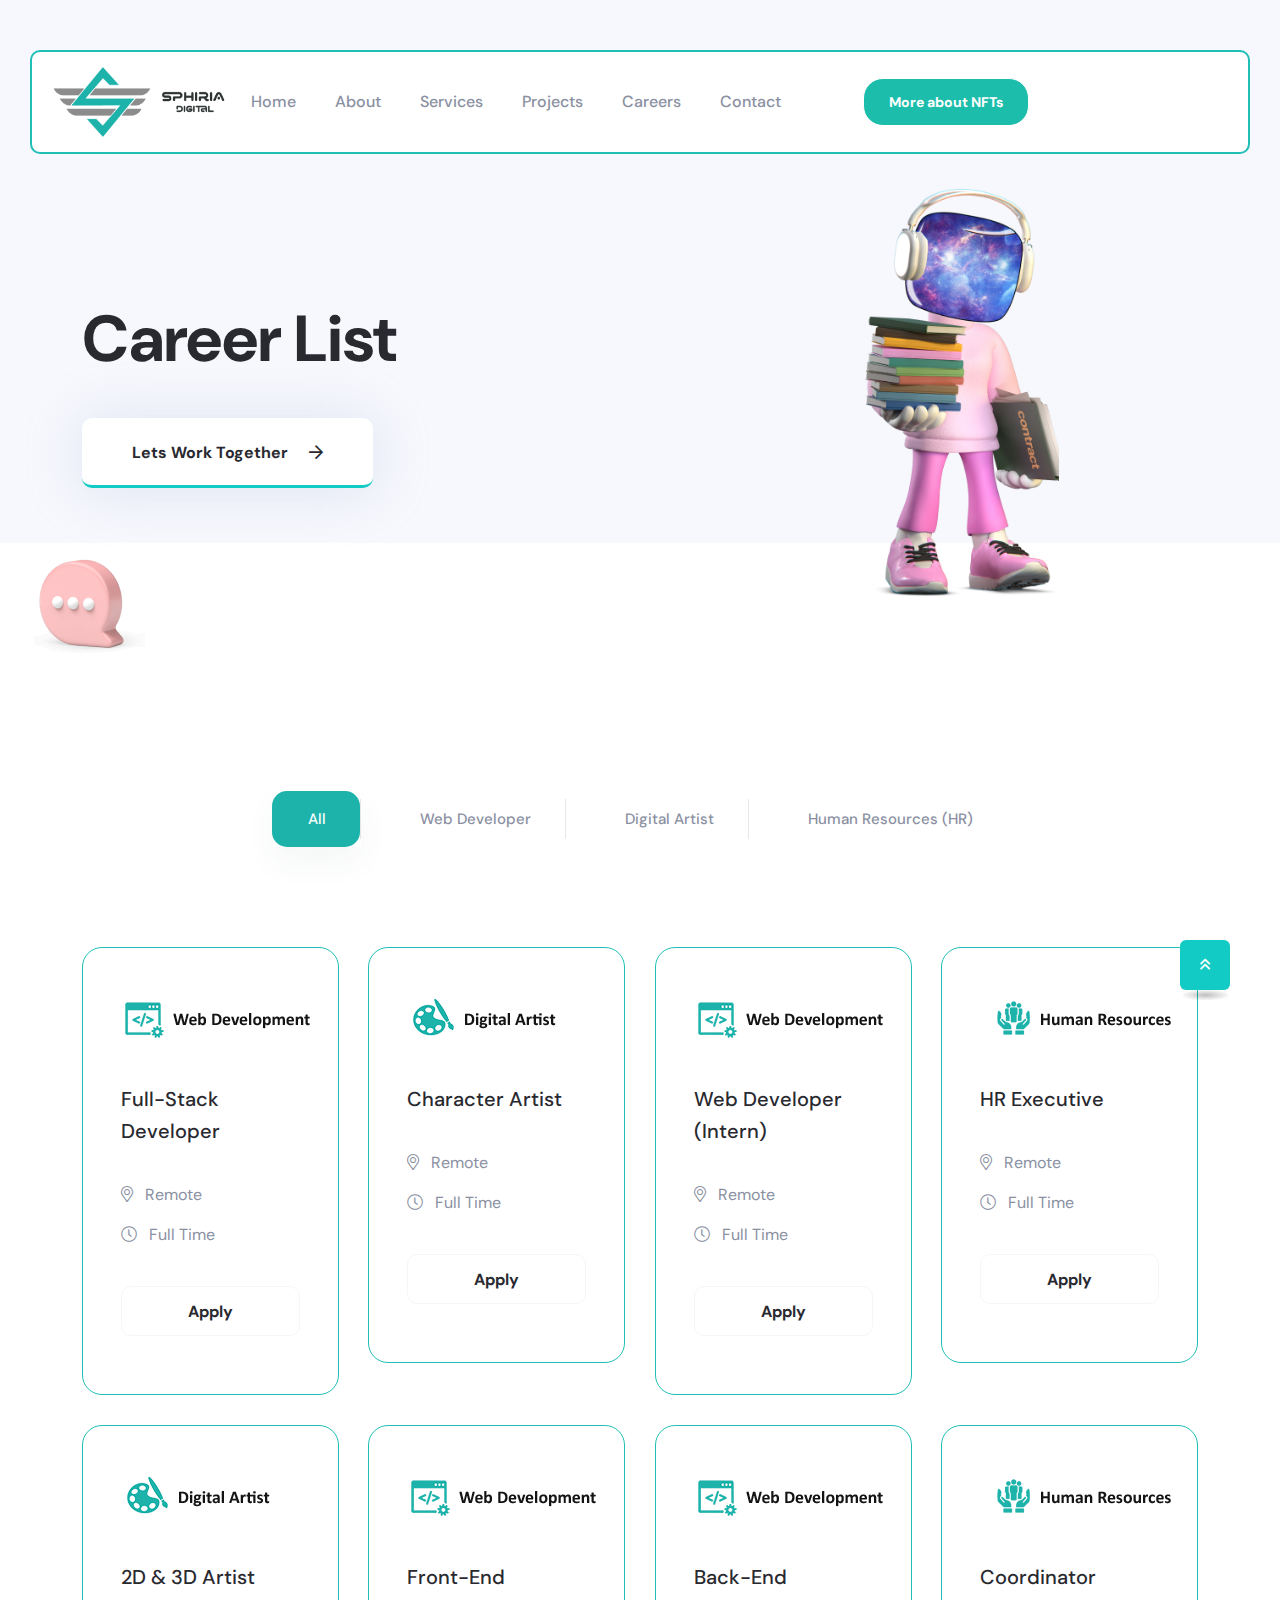
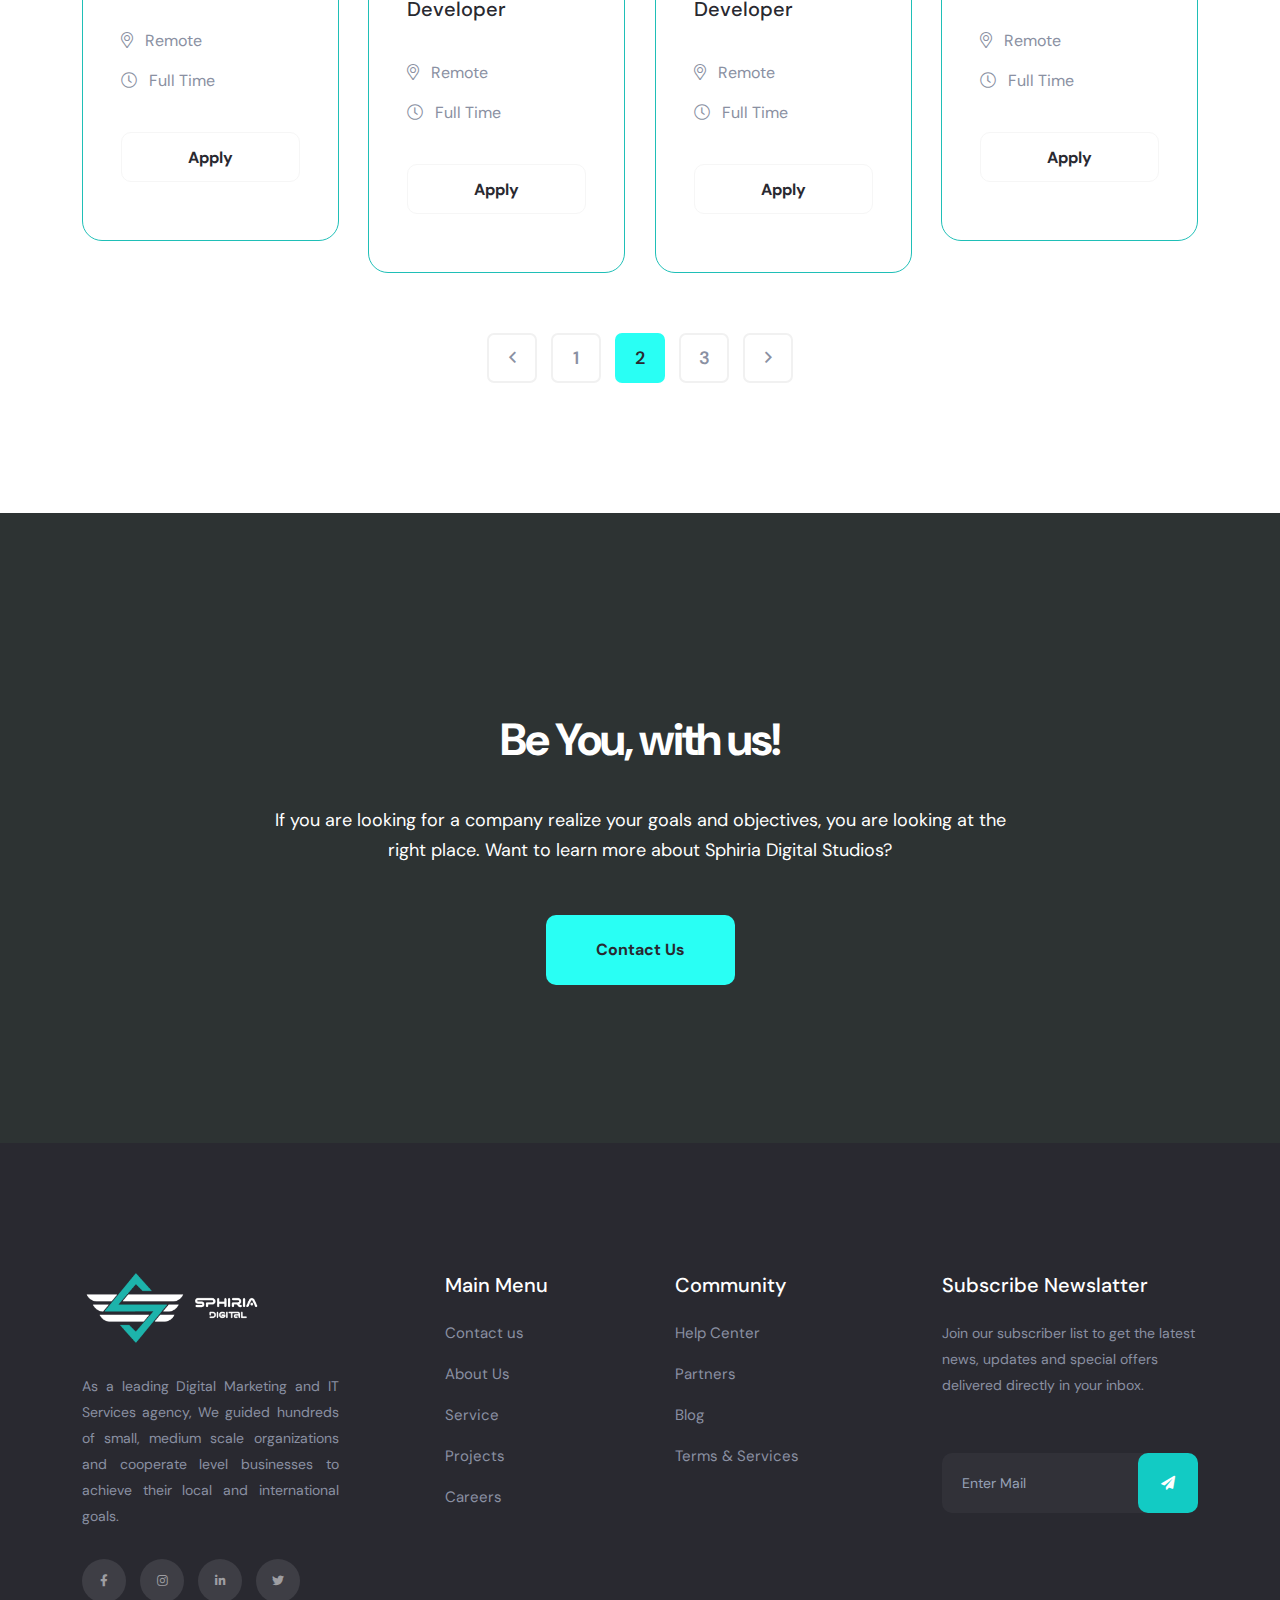
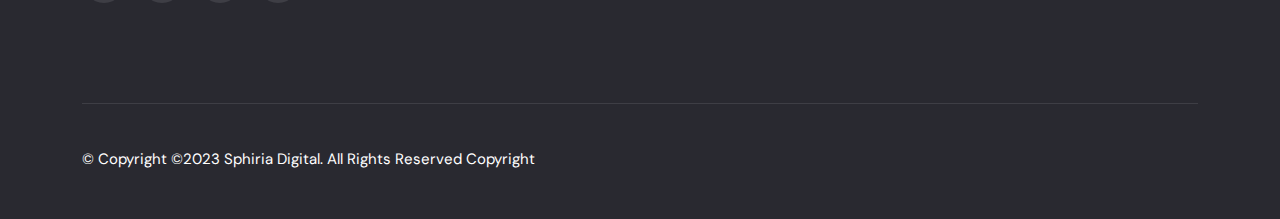
<file: careers-list.html>
<!DOCTYPE html>
<html class="no-js" lang="zxx">
  <head>
    <meta charset="utf-8" />
    <meta http-equiv="x-ua-compatible" content="ie=edge" />
    <title>Sphiria Digital Studio - Portfolio</title>
    <meta name="description" content="" />
    <meta name="viewport" content="width=device-width, initial-scale=1" />

    <!-- Place favicon.ico in the root directory -->
    <link
      rel="shortcut icon"
      type="image/x-icon"
      href="assets/img/logo/SPHIRIA_STUDIO.png"
    />

    <!-- CSS here -->
    <link rel="stylesheet" href="assets/css/bootstrap.min.css" />
    <link rel="stylesheet" href="assets/css/animate.css" />
    <link rel="stylesheet" href="assets/css/swiper-bundle.css" />
    <link rel="stylesheet" href="assets/css/slick.css" />
    <link rel="stylesheet" href="assets/css/flaticon.css" />
    <link rel="stylesheet" href="assets/css/meanmenu.css" />
    <link rel="stylesheet" href="assets/css/font-awesome-pro.css" />
    <link rel="stylesheet" href="assets/css/magnific-popup.css" />
    <link rel="stylesheet" href="assets/css/hover-reveal.css" />
    <link rel="stylesheet" href="assets/css/spacing.css" />
    <link rel="stylesheet" href="assets/css/style.css" />
    <link rel="stylesheet" href="assets/css/style2.css" />
    <link rel="stylesheet" href="assets/css/careerspage.css" />
  </head>

  <body>
    <!-- tp-header-area-start -->
    <header class="d-none d-lg-block">
      <div
        id="header-sticky"
        class="main-navigation tp-header-area-two tp-header-bg header-transparent header-transparent-two"
      >
        <div class="container-fluid">
          <div class="row align-items-center">
            <div class="col-xxl-2 col-xl-2 col-lg-2">
              <div class="tp-logo text-start">
                <a href="index.html"
                  ><img src="assets/img/logo/White BG-01.png" alt=""
                /></a>
              </div>
            </div>
            <div class="col-xxl-7 col-xl-8 col-lg-8">
              <div
                class="tp-main-menu tp-menu-black tp-bs-menu tp-bp-menu text-center d-flex justify-content-between align-items-center"
              >
                <nav id="mobile-menu">
                  <ul>
                    <li><a href="index.html">Home</a></li>
                    <li><a href="about.html">About</a></li>
                    <li><a href="services.html">Services</a></li>
                    <li><a href="portfolio.html">Projects</a></li>
                    <li><a href="careers-list.html">Careers</a></li>
                    <li><a href="contact.html">Contact</a></li>
                    <!-- <li class=""><button class="headerBarButtons"><a href="https://nftpros.studio/" target="_blank">More
                                                     about NFTs</a></button></li> -->
                  </ul>
                </nav>
                <button class="headerBarButtons">
                  <a href="https://nftpros.studio/" target="_blank"
                    >More about NFTs</a
                  >
                </button>
              </div>
            </div>
            <div class="col-xxl-3 col-xl-2 col-lg-2">
              <div
                class="tp-header-left d-flex align-items-center justify-content-end"
              >
                <ul class="d-none d-xxl-block">
                  <!-- <li><a class="#" href="login.html"><i class="far fa-user fa-user"></i> Login</a></li> -->
                </ul>
                <!-- <div class="tp-header-yellow-button">
                          <a class="tp-btn-white" href="about.html">How it Works</a>
                       </div> -->
              </div>
            </div>
          </div>
        </div>
      </div>
    </header>
    <!-- tp-header-area-end -->

    <div
      id="header-sticky-mobile"
      class="tp-md-header-area d-md-block d-lg-none pt-15 pb-15"
      style="
        background-image: url('./assets/img//header/backheader.png');
        background-position: center;
        background-repeat: no-repeat;
        background-size: cover;
      "
    >
      <div class="container-fluid">
        <div class="row align-items-center">
          <div class="col-md-6 col-6">
            <div class="tp-logo">
              <a href="index.html"
                ><img src="assets/img/logo/Dark BG-01.png" alt=""
              /></a>
            </div>
          </div>
          <div class="col-md-6 col-6">
            <div
              class="tp-header-right z-index-1 d-flex align-items-center justify-content-end"
            >
              <a class="tp-btn-yellow d-none d-md-block" href="#"
                >How it Works</a
              >
              <button class="tp-menu-bar"><i class="fal fa-bars"></i></button>
            </div>
          </div>
        </div>
      </div>
    </div>

    <div class="tp-offcanvas-area">
      <div class="tpoffcanvas">
        <div class="tpoffcanvas__logo">
          <a href="index.html">
            <img src="assets/img/logo/Dark BG-01.png" alt="" />
          </a>
        </div>
        <div class="tpoffcanvas__close-btn">
          <a class="close-btn" href="javascript:void(0)"
            ><i class="fal fa-times-hexagon"></i
          ></a>
        </div>
        <div class="tpoffcanvas__content d-none d-sm-block">
          <p>#Capture your success<br /></p>
        </div>
        <div class="mobile-menu">
          <button class="headerBarButtons my-3 my-sm-4">
            <a href="https://nftpros.studio/" target="_blank"
              >More about NFTs</a
            >
          </button>
        </div>
        <div class="tpoffcanvas__contact">
          <span>Contact us</span>
          <ul>
            <li>
              <i class="fas fa-star"></i>
              <a href="https://goo.gl/maps/oNqYM7B63HNM8fgJ7" target="_blank"
                >Kandy, Sri Lanka, 20000
              </a>
            </li>
            <li>
              <i class="fas fa-star"></i>
              <a href="tel:94763220666">+94 76 322 0666</a>
            </li>
            <li>
              <i class="fas fa-star"></i>
              <a href="mailto:info@sphiriadigital.com"
                >info@sphiriadigital.com</a
              >
            </li>
          </ul>
        </div>
        <div class="tpoffcanvas__input d-none d-sm-block">
          <p>Get UPdate</p>
          <form class="p-relative" action="#">
            <input type="text" placeholder="Enter mail" />
            <button type="submit"><i class="fas fa-paper-plane"></i></button>
          </form>
        </div>
        <!-- <div class="tpoffcanvas__instagram d-none d-sm-block">
              <p>Check Instagram POst</p>
              <div class="tp-insta">
                 <div class="row">
                    <div class="col-3 col-sm-3"><a href="#"><img src="assets/img/offcanvas/insta-1.jpg" alt=""></a></div>
                    <div class="col-3 col-sm-3"><a href="#"><img src="assets/img/offcanvas/insta-2.jpg" alt=""></a></div>
                    <div class="col-3 col-sm-3"><a href="#"><img src="assets/img/offcanvas/insta-4.jpg" alt=""></a></div>
                    <div class="col-3 col-sm-3"><a href="#"><img src="assets/img/offcanvas/insta-4.jpg" alt=""></a></div>
                 </div>
              </div>
           </div> -->
      </div>
    </div>

    <div class="body-overlay"></div>

    <main>
      <!-- breadcrumb area start -->
      <section
        class="breadcrumb__area breadcrumb__pt-310 include-bg p-relative"
        data-background="assets/img/breadcrum/ab-1.1.jpg"
        style="background-image: url('assets/img/breadcrum/ab-1.1.jpg')"
      >
        <div class="ac-about-shape-img z-index-1">
          <img src="assets/img/breadcrum/ab-shape-1.1.jpg" alt="" />
        </div>
        <div class="container">
          <div class="row">
            <div class="col-xxl-12">
              <div class="breadcrumb__content p-relative z-index-1">
                <h3 class="breadcrumb__title">Career List</h3>
                <a href="contact.html" class="tp-btn-white-border"
                  >Lets work together <i class="far fa-arrow-right"></i
                ></a>
              </div>
            </div>
          </div>
        </div>
      </section>
      <!-- breadcrumb area end -->

      <!-- job-area-start -->
      <div class="job-area pt-130 pb-130">
        <div class="container">
          <div class="row justify-content-center mb-80">
            <div class="col-10 p-0 text-center">
              <div class="tp-project-tab-button masonary-menu">
                <button class="active" data-filter="*"><span>All</span></button>
                <button data-filter=".cat2" class="">
                  <span>Web Developer</span>
                </button>
                <button data-filter=".cat3" class="">
                  <span>Digital Artist</span>
                </button>
                <button data-filter=".cat4" class="">
                  <span>Human Resources (HR)</span>
                </button>
              </div>
            </div>
          </div>
          <div class="row grid" style="position: relative; height: 3478px">
            <div
              class="col-xl-3 grid-item cat2"
              style="position: absolute; left: 0%; top: 0px"
            >
              <div class="jobitem mb-30">
                <div class="jobitem__brand">
                  <img src="assets/img/brand/web-development.png" alt="" />
                </div>
                <div class="jobitem__title">
                  <h4 class="job-title-sm">
                    <a href="job-details.html">Full-Stack Developer</a>
                  </h4>
                </div>
                <div class="jobitem__details">
                  <p class="mb-0">
                    <i class="fal fa-map-marker-alt"></i> Remote
                  </p>
                  <p class="mb-0"><i class="fal fa-clock"></i> Full Time</p>
                </div>

                <div class="jobitem__button">
                  <a href="careers.html">
                    <button class="tp-btn-border-sm">Apply now</button>
                  </a>
                </div>
              </div>
            </div>
            <div
              class="col-xl-3 grid-item cat3"
              style="position: absolute; left: 0%; top: 430px"
            >
              <div class="jobitem mb-30">
                <div class="jobitem__brand">
                  <img src="assets/img/brand/digital-artist.png" alt="" />
                </div>
                <div class="jobitem__title">
                  <h4 class="job-title-sm">
                    <a href="job-details.html">Character Artist</a>
                  </h4>
                </div>
                <div class="jobitem__details">
                  <p class="mb-0">
                    <i class="fal fa-map-marker-alt"></i> Remote
                  </p>
                  <p class="mb-0"><i class="fal fa-clock"></i> Full Time</p>
                </div>
                <div class="jobitem__button">
                  <a href="careers.html">
                    <button class="tp-btn-border-sm">Apply now</button>
                  </a>
                </div>
              </div>
            </div>
            <div
              class="col-xl-3 grid-item cat2"
              style="position: absolute; left: 0%; top: 871px"
            >
              <div class="jobitem mb-30">
                <div class="jobitem__brand">
                  <img src="assets/img/brand/web-development.png" alt="" />
                </div>
                <div class="jobitem__title">
                  <h4 class="job-title-sm">
                    <a href="job-details.html">Web Developer (Intern)</a>
                  </h4>
                </div>
                <div class="jobitem__details">
                  <p class="mb-0">
                    <i class="fal fa-map-marker-alt"></i> Remote
                  </p>
                  <p class="mb-0"><i class="fal fa-clock"></i> Full Time</p>
                </div>
                <div class="jobitem__button">
                  <a href="careers.html">
                    <button class="tp-btn-border-sm">Apply now</button>
                  </a>
                </div>
              </div>
            </div>
            <div
              class="col-xl-3 grid-item cat4"
              style="position: absolute; left: 0%; top: 1304px"
            >
              <div class="jobitem mb-30">
                <div class="jobitem__brand">
                  <img src="assets/img/brand/human-resources.png" alt="" />
                </div>
                <div class="jobitem__title">
                  <h4 class="job-title-sm">
                    <a href="job-details.html">HR Executive</a>
                  </h4>
                </div>
                <div class="jobitem__details">
                  <p class="mb-0">
                    <i class="fal fa-map-marker-alt"></i> Remote
                  </p>
                  <p class="mb-0"><i class="fal fa-clock"></i> Full Time</p>
                </div>
                <div class="jobitem__button">
                  <a href="careers.html">
                    <button class="tp-btn-border-sm">Apply now</button>
                  </a>
                </div>
              </div>
            </div>
            <div
              class="col-xl-3 grid-item cat3"
              style="position: absolute; left: 0%; top: 1741px"
            >
              <div class="jobitem mb-30">
                <div class="jobitem__brand">
                  <img src="assets/img/brand/digital-artist.png" alt="" />
                </div>
                <div class="jobitem__title">
                  <h4 class="job-title-sm">
                    <a href="job-details.html">2D & 3D Artist</a>
                  </h4>
                </div>
                <div class="jobitem__details">
                  <p class="mb-0">
                    <i class="fal fa-map-marker-alt"></i> Remote
                  </p>
                  <p class="mb-0"><i class="fal fa-clock"></i> Full Time</p>
                </div>
                <div class="jobitem__button">
                  <a href="careers.html">
                    <button class="tp-btn-border-sm">Apply now</button>
                  </a>
                </div>
              </div>
            </div>
            <div
              class="col-xl-3 grid-item cat2"
              style="position: absolute; left: 0%; top: 2174px"
            >
              <div class="jobitem mb-30">
                <div class="jobitem__brand">
                  <img src="assets/img/brand/web-development.png" alt="" />
                </div>
                <div class="jobitem__title">
                  <h4 class="job-title-sm">
                    <a href="job-details.html">Front-End Developer</a>
                  </h4>
                </div>
                <div class="jobitem__details">
                  <p class="mb-0">
                    <i class="fal fa-map-marker-alt"></i> Remote
                  </p>
                  <p class="mb-0"><i class="fal fa-clock"></i> Full Time</p>
                </div>
                <div class="jobitem__button">
                  <a href="careers.html">
                    <button class="tp-btn-border-sm">Apply now</button>
                  </a>
                </div>
              </div>
            </div>
            <div
              class="col-xl-3 grid-item cat2"
              style="position: absolute; left: 0%; top: 2611px"
            >
              <div class="jobitem mb-30">
                <div class="jobitem__brand">
                  <img src="assets/img/brand/web-development.png" alt="" />
                </div>
                <div class="jobitem__title">
                  <h4 class="job-title-sm">
                    <a href="job-details.html">Back-End Developer</a>
                  </h4>
                </div>
                <div class="jobitem__details">
                  <p class="mb-0">
                    <i class="fal fa-map-marker-alt"></i> Remote
                  </p>
                  <p class="mb-0"><i class="fal fa-clock"></i> Full Time</p>
                </div>
                <div class="jobitem__button">
                  <a href="careers.html">
                    <button class="tp-btn-border-sm">Apply now</button>
                  </a>
                </div>
              </div>
            </div>
            <div
              class="col-xl-3 grid-item cat4"
              style="position: absolute; left: 0%; top: 3044px"
            >
              <div class="jobitem mb-30">
                <div class="jobitem__brand">
                  <img src="assets/img/brand/human-resources.png" alt="" />
                </div>
                <div class="jobitem__title">
                  <h4 class="job-title-sm">
                    <a href="job-details.html">Coordinator</a>
                  </h4>
                </div>
                <div class="jobitem__details">
                  <p class="mb-0">
                    <i class="fal fa-map-marker-alt"></i> Remote
                  </p>
                  <p class="mb-0"><i class="fal fa-clock"></i> Full Time</p>
                </div>
                <div class="jobitem__button">
                  <a href="careers.html">
                    <button class="tp-btn-border-sm">Apply now</button>
                  </a>
                </div>
              </div>
            </div>
          </div>
          <div class="row">
            <div class="container">
              <div class="col-xl-12">
                <div class="basic-pagination mt-30 text-center">
                  <nav>
                    <ul>
                      <li>
                        <a href="blog.html">
                          <i class="far fa-angle-left"></i>
                        </a>
                      </li>
                      <li>
                        <a href="blog.html">1</a>
                      </li>
                      <li>
                        <span class="current">2</span>
                      </li>
                      <li>
                        <a href="blog.html">3</a>
                      </li>
                      <li>
                        <a href="blog.html">
                          <i class="far fa-angle-right"></i>
                        </a>
                      </li>
                    </ul>
                  </nav>
                </div>
              </div>
            </div>
          </div>
        </div>
      </div>
      <!-- job-area-end -->

      <!-- news-area-start -->
      <div
        class="tp-news-letter-area tp-news-letter-bg pt-200 pb-150"
        data-background="assets/img/news/news-bg.jpg"
        style="background-image: url('assets/img/news/news-bg.jpg')"
      >
        <div class="container">
          <div class="row justify-content-center">
            <div class="col-xl-8 col-lg-8 col-md-12">
              <div class="tp-news-sub-wrapper text-center">
                <div class="tp-news-letter-section-box">
                  <h2 class="tp-title-sm tp-title-sm tp-white-text pb-30">
                    Be You, with us!
                  </h2>
                  <p class="text-white pb-35">
                    If you are looking for a company realize your goals and
                    objectives, you are looking at the right place. Want to
                    learn more about Sphiria Digital Studios?
                  </p>
                </div>
                <div class="tp-news-button">
                  <a class="tp-btn-lg-yellow" href="contact.html">Contact Us</a>
                </div>
              </div>
            </div>
          </div>
        </div>
      </div>
      <!-- news-area-end -->
    </main>

    <!-- footer-area-start -->
    <footer>
      <div class="tp-footer-area black-bg pt-130 pb-30">
        <div class="container">
          <div class="row">
            <div class="col-xl-3 col-lg-4 col-md-6">
              <div class="tp-footer-widget">
                <div class="tp-footer-widget__logo mb-30">
                  <a href="index.html"
                    ><img src="assets/img/logo/Dark BG-01.png" alt=""
                  /></a>
                </div>
                <div class="tp-footer-widget__text mb-30">
                  <p style="text-align: justify">
                    As a leading Digital Marketing and IT Services agency, We
                    guided hundreds of small, medium scale organizations and
                    cooperate level businesses to achieve their local and
                    international goals.
                  </p>
                </div>
                <div class="tp-footer-widget__social-link">
                  <a
                    href="https://www.facebook.com/people/Sphiria-Digital/100079056200049/"
                    ><i class="fab fa-facebook-f"></i
                  ></a>
                  <a href="https://www.instagram.com/sphiriadigital/"
                    ><i class="fab fa-instagram"></i
                  ></a>
                  <a
                    href="https://lk.linkedin.com/company/sphiria-digital-studio"
                    ><i class="fab fa-linkedin-in"></i
                  ></a>
                  <a href="https://twitter.com/sphiriadigital"
                    ><i class="fab fa-twitter"></i
                  ></a>
                </div>
              </div>
            </div>
            <div
              class="col-xl-3 col-lg-2 col-md-6 d-flex justify-content-lg-center"
            >
              <div class="tp-footer-widget">
                <div class="tp-footer-widget__title pb-15">
                  <h3 class="footer-title">Main Menu</h3>
                </div>
                <div class="tp-footer-widget__list">
                  <ul>
                    <li><a href="contact.html">Contact us</a></li>
                    <li><a href="about.html">About Us</a></li>
                    <li><a href="services.html">Service</a></li>
                    <li><a href="portfolio.html">Projects</a></li>
                    <li><a href="#">Careers</a></li>
                  </ul>
                </div>
              </div>
            </div>
            <div class="col-xl-3 col-lg-2 col-md-6">
              <div class="tp-footer-widget pl-20">
                <div class="tp-footer-widget__title pb-15">
                  <h3 class="footer-title">Community</h3>
                </div>
                <div class="tp-footer-widget__list">
                  <ul>
                    <li><a href="#">Help Center</a></li>
                    <li><a href="#">Partners</a></li>

                    <li><a href="#">Blog</a></li>
                    <li><a href="#">Terms & Services</a></li>
                  </ul>
                </div>
              </div>
            </div>
            <div class="col-xl-3 col-lg-4 col-md-6">
              <div class="tp-footer-widget">
                <div class="tp-footer-widget__title pb-15">
                  <h3 class="footer-title">Subscribe Newslatter</h3>
                </div>
                <div class="tp-footer-widget__text mb-55">
                  <p>
                    Join our subscriber list to get the latest news, updates and
                    special offers delivered directly in your inbox.
                  </p>
                </div>
                <div class="tp-footer-widget__input">
                  <form action="#">
                    <input type="text" placeholder="Enter Mail" />
                    <button type="submit">
                      <i class="fas fa-paper-plane"></i>
                    </button>
                  </form>
                </div>
              </div>
            </div>
          </div>
        </div>

        <div class="tp-copyright-area">
          <div class="container">
            <div class="copyright-border pt-40">
              <div class="row">
                <div class="col-xl-6 col-lg-6 col-12">
                  <div
                    class="tp-copyright-left text-lg-start text-start text-md-center"
                  >
                    <p>
                      © Copyright ©2023 Sphiria Digital. All Rights Reserved
                      Copyright
                    </p>
                  </div>
                </div>
                <div class="col-xl-6 col-lg-6 col-12">
                  <!-- <div
                        class="tp-copyright-right text-start text-md-center text-lg-end"
                      >
                        <a href="#">Terms and conditions</a>
                        <a href="#"> Privacy policy</a>
                      </div> -->
                </div>
              </div>
            </div>
          </div>
        </div>
      </div>
    </footer>

    <!-- footer-area-end -->
    <button class="scroll-top scroll-to-target" data-target="html">
      <i class="far fa-angle-double-up"></i>
    </button>

    <!-- JS here -->
    <script src="assets/js/jquery.js"></script>
    <script src="assets/js/waypoints.js"></script>
    <script src="assets/js/bootstrap.bundle.min.js"></script>
    <script src="assets/js/swiper-bundle.js"></script>
    <script src="assets/js/slick.js"></script>
    <script src="assets/js/magnific-popup.js"></script>
    <script src="assets/js/counterup.js"></script>
    <script src="assets/js/wow.js"></script>
    <script src="assets/js/meanmenu.js"></script>
    <script src="assets/js/isotope-pkgd.js"></script>
    <script src="assets/js/imagesloaded-pkgd.js"></script>
    <script src="assets/js/ajax-form.js"></script>
    <script src="assets/js/main.js"></script>
  </body>
</html>
</file>
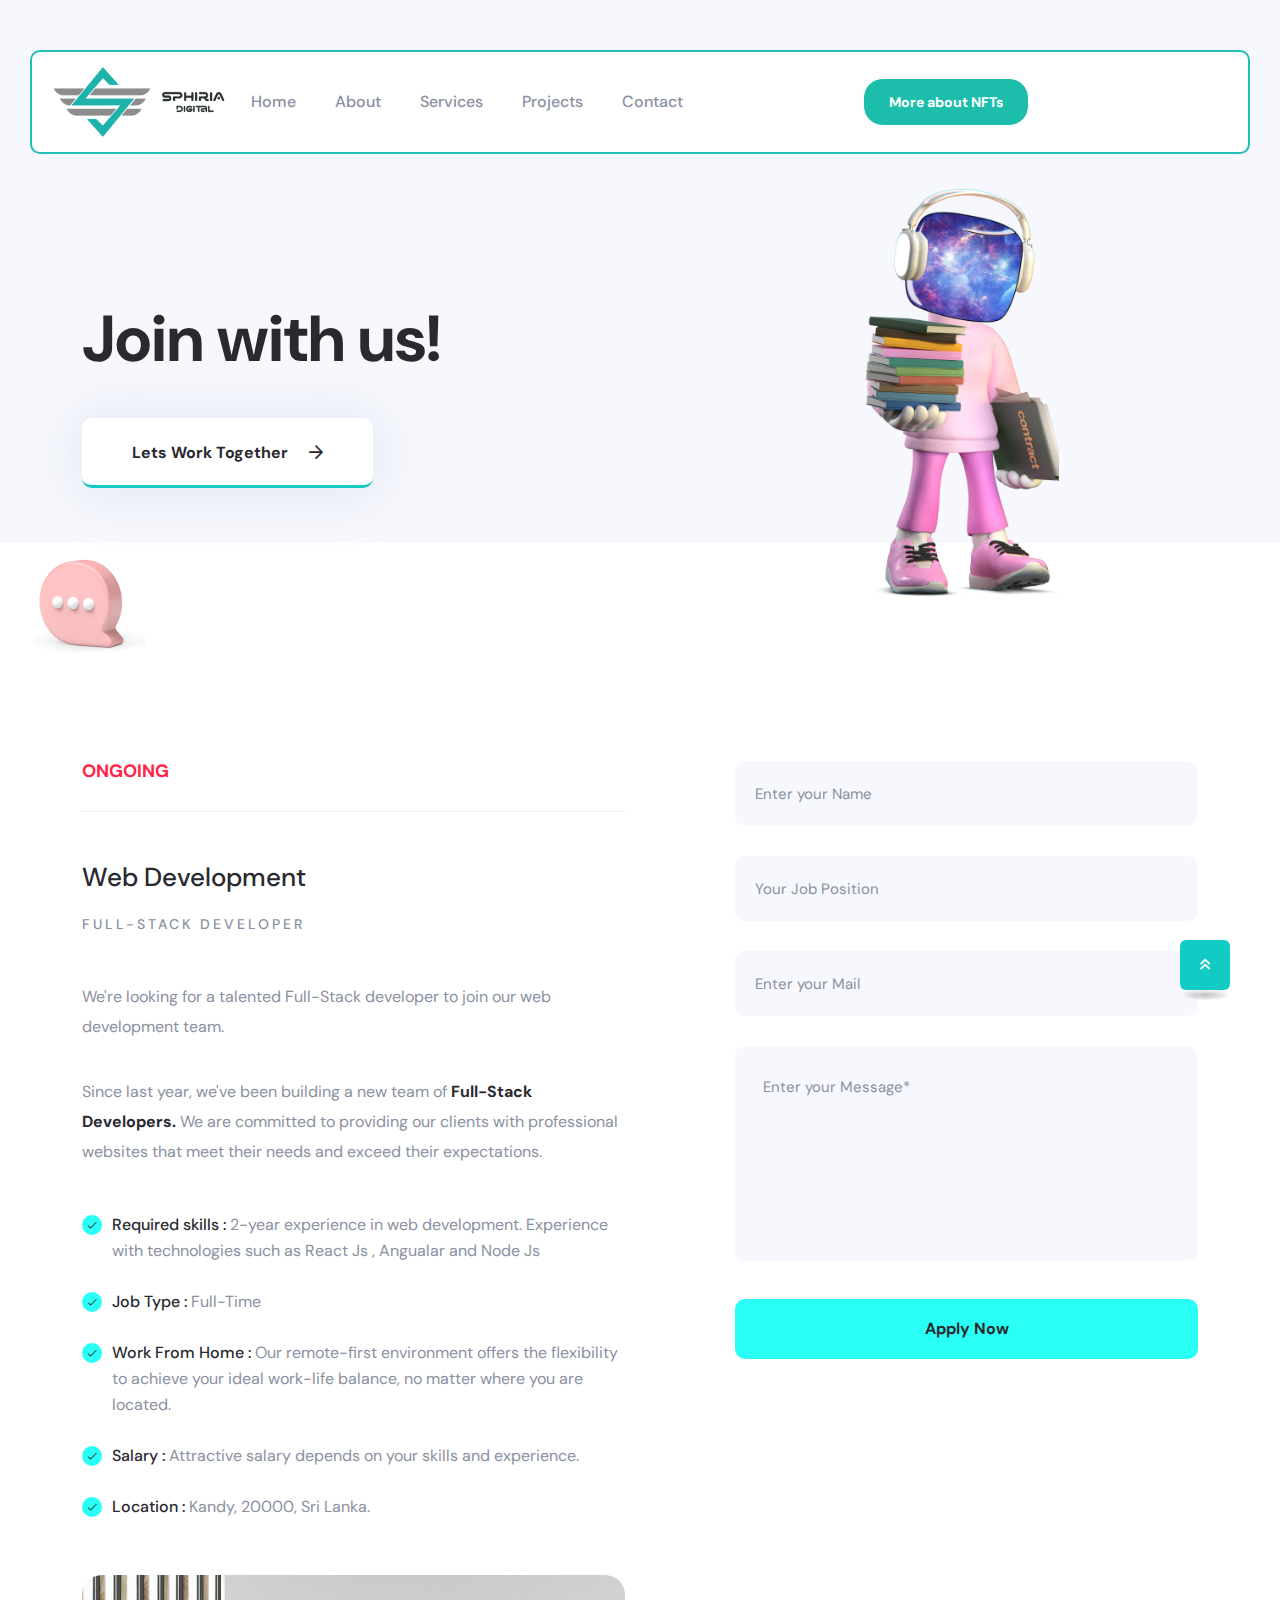
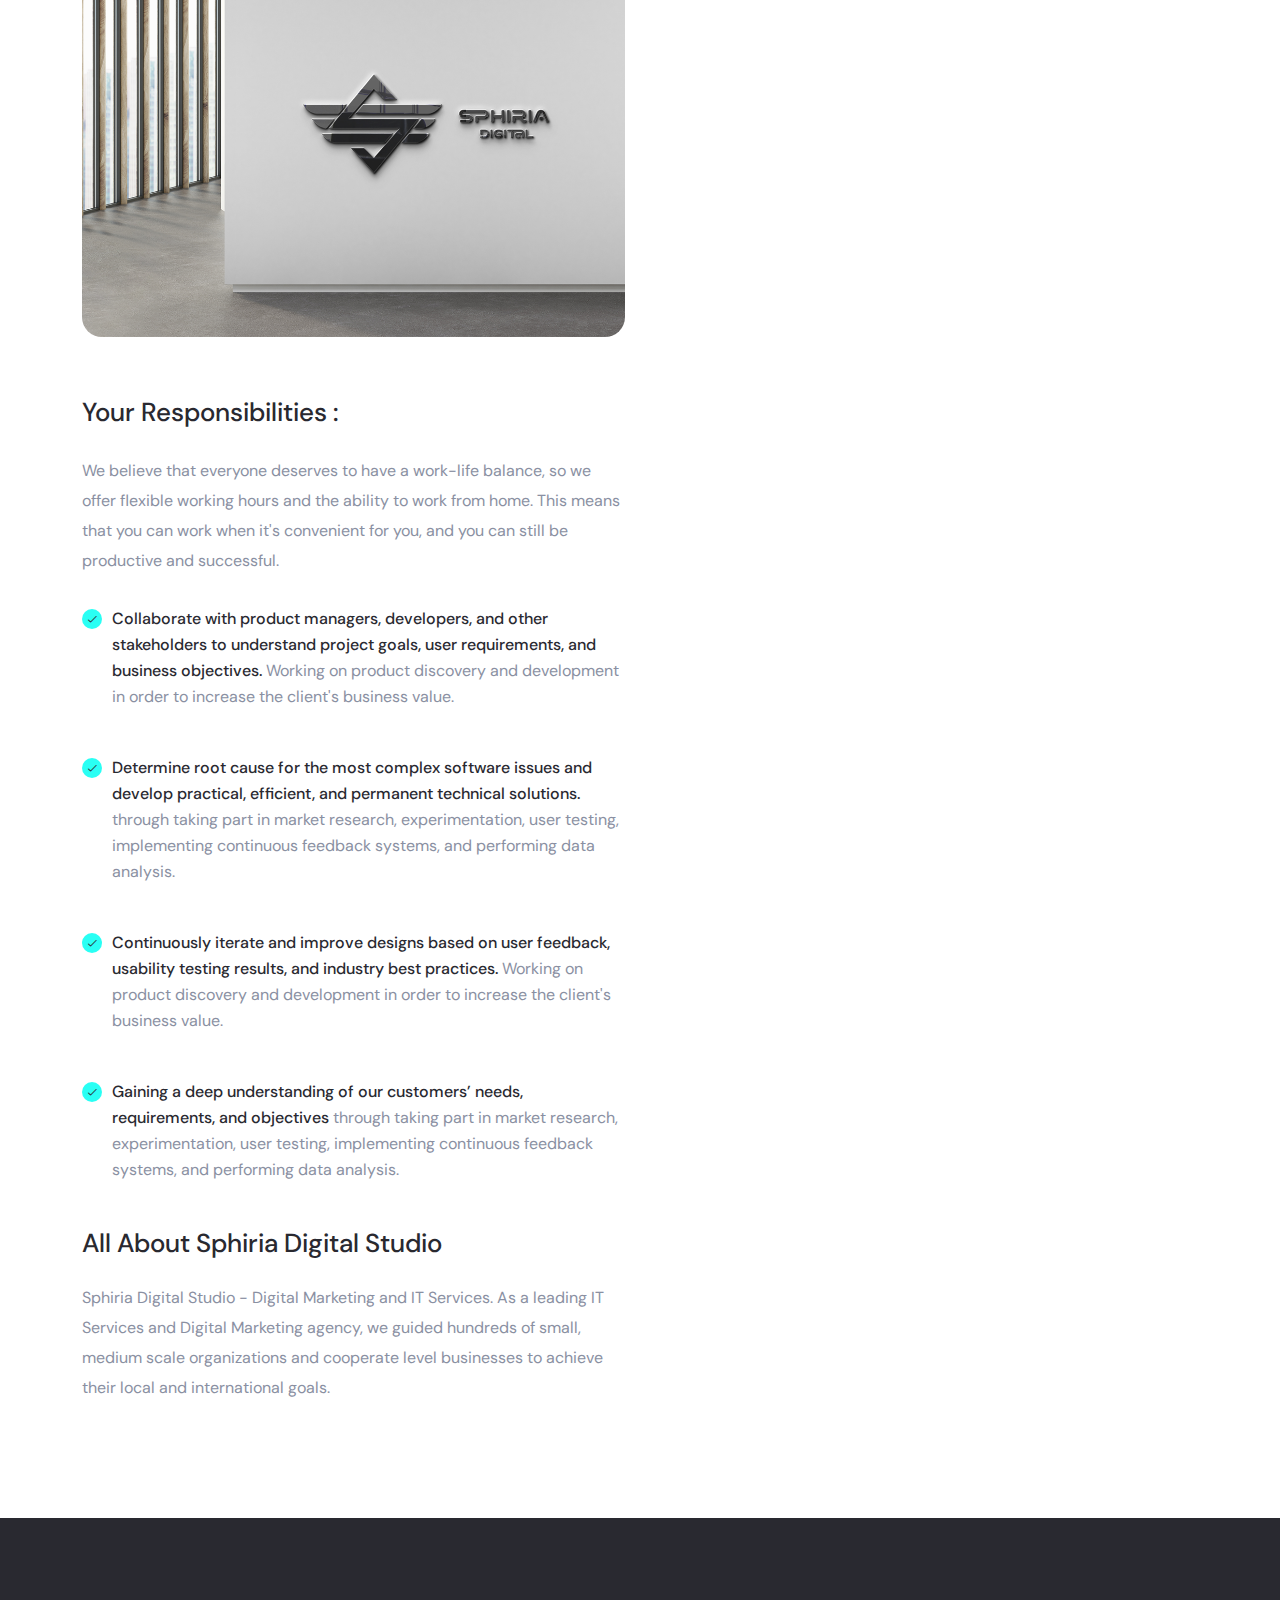
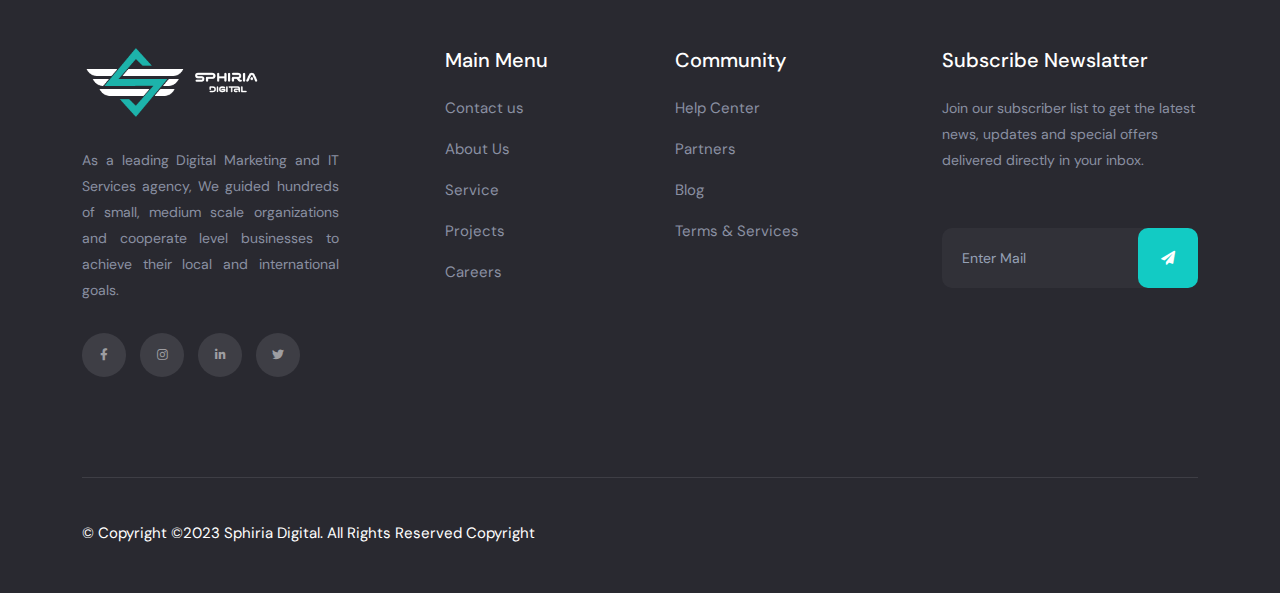
<file: careers.html>
<!DOCTYPE html>
<html class="no-js" lang="zxx">
  <head>
    <meta charset="utf-8" />
    <meta http-equiv="x-ua-compatible" content="ie=edge" />
    <title>Sphiria Digital Studio - Portfolio</title>
    <meta name="description" content="" />
    <meta name="viewport" content="width=device-width, initial-scale=1" />

    <!-- Place favicon.ico in the root directory -->
    <link
      rel="shortcut icon"
      type="image/x-icon"
      href="assets/img/logo/SPHIRIA_STUDIO.png"
    />

    <!-- CSS here -->
    <link rel="stylesheet" href="assets/css/bootstrap.min.css" />
    <link rel="stylesheet" href="assets/css/animate.css" />
    <link rel="stylesheet" href="assets/css/swiper-bundle.css" />
    <link rel="stylesheet" href="assets/css/slick.css" />
    <link rel="stylesheet" href="assets/css/flaticon.css" />
    <link rel="stylesheet" href="assets/css/meanmenu.css" />
    <link rel="stylesheet" href="assets/css/font-awesome-pro.css" />
    <link rel="stylesheet" href="assets/css/magnific-popup.css" />
    <link rel="stylesheet" href="assets/css/hover-reveal.css" />
    <link rel="stylesheet" href="assets/css/spacing.css" />
    <link rel="stylesheet" href="assets/css/style.css" />
    <link rel="stylesheet" href="assets/css/style2.css" />
  </head>

  <body>
    <!--[if lte IE 9]>
      <p class="browserupgrade">
        You are using an <strong>outdated</strong> browser. Please
        <a href="https://browsehappy.com/">upgrade your browser</a> to improve
        your experience and security.
      </p>
    <![endif]-->

    <!-- tp-header-area-start -->
    <header class="d-none d-lg-block">
      <div
        id="header-sticky"
        class="main-navigation tp-header-area-two tp-header-bg header-transparent header-transparent-two"
      >
        <div class="container-fluid">
          <div class="row align-items-center">
            <div class="col-xxl-2 col-xl-2 col-lg-2">
              <div class="tp-logo text-start">
                <a href="index.html"
                  ><img src="assets/img/logo/White BG-01.png" alt=""
                /></a>
              </div>
            </div>
            <div class="col-xxl-7 col-xl-8 col-lg-8">
              <div
                class="tp-main-menu tp-menu-black tp-bs-menu tp-bp-menu text-center d-flex justify-content-between align-items-center"
              >
                <nav id="mobile-menu">
                  <ul>
                    <li><a href="index.html">Home</a></li>
                    <li><a href="about.html">About</a></li>
                    <li><a href="services.html">Services</a></li>
                    <li><a href="portfolio.html">Projects</a></li>

                    <li><a href="contact.html">Contact</a></li>
                    <!-- <li class=""><button class="headerBarButtons"><a href="https://nftpros.studio/" target="_blank">More
                                                       about NFTs</a></button></li> -->
                  </ul>
                </nav>
                <button class="headerBarButtons">
                  <a href="https://nftpros.studio/" target="_blank"
                    >More about NFTs</a
                  >
                </button>
              </div>
            </div>
            <div class="col-xxl-3 col-xl-2 col-lg-2">
              <div
                class="tp-header-left d-flex align-items-center justify-content-end"
              >
                <ul class="d-none d-xxl-block">
                  <!-- <li><a class="#" href="login.html"><i class="far fa-user fa-user"></i> Login</a></li> -->
                </ul>
                <!-- <div class="tp-header-yellow-button">
                            <a class="tp-btn-white" href="about.html">How it Works</a>
                         </div> -->
              </div>
            </div>
          </div>
        </div>
      </div>
    </header>
    <!-- tp-header-area-end -->
    <div
      id="header-sticky-mobile"
      class="tp-md-header-area d-md-block d-lg-none pt-15 pb-15"
      style="
        background-image: url('./assets/img//header/backheader.png');
        background-position: center;
        background-repeat: no-repeat;
        background-size: cover;
      "
    >
      <div class="container-fluid">
        <div class="row align-items-center">
          <div class="col-md-6 col-6">
            <div class="tp-logo">
              <a href="index.html"
                ><img src="assets/img/logo/Dark BG-01.png" alt=""
              /></a>
            </div>
          </div>
          <div class="col-md-6 col-6">
            <div
              class="tp-header-right z-index-1 d-flex align-items-center justify-content-end"
            >
              <a class="tp-btn-yellow d-none d-md-block" href="#"
                >How it Works</a
              >
              <button class="tp-menu-bar"><i class="fal fa-bars"></i></button>
            </div>
          </div>
        </div>
      </div>
    </div>

    <div class="tp-offcanvas-area">
      <div class="tpoffcanvas">
        <div class="tpoffcanvas__logo">
          <a href="index.html">
            <img src="assets/img/logo/Dark BG-01.png" alt="" />
          </a>
        </div>
        <div class="tpoffcanvas__close-btn">
          <a class="close-btn" href="javascript:void(0)"
            ><i class="fal fa-times-hexagon"></i
          ></a>
        </div>
        <div class="tpoffcanvas__content d-none d-sm-block">
          <p>#Capture your success<br /></p>
        </div>
        <div class="mobile-menu">
          <button class="headerBarButtons my-3 my-sm-4">
            <a href="https://nftpros.studio/" target="_blank"
              >More about NFTs</a
            >
          </button>
        </div>
        <div class="tpoffcanvas__contact">
          <span>Contact us</span>
          <ul>
            <li>
              <i class="fas fa-star"></i>
              <a href="https://goo.gl/maps/oNqYM7B63HNM8fgJ7" target="_blank"
                >Kandy, Sri Lanka, 20000
              </a>
            </li>
            <li>
              <i class="fas fa-star"></i>
              <a href="tel:94763220666">+94 76 322 0666</a>
            </li>
            <li>
              <i class="fas fa-star"></i>
              <a href="mailto:info@sphiriadigital.com"
                >info@sphiriadigital.com</a
              >
            </li>
          </ul>
        </div>
        <div class="tpoffcanvas__input d-none d-sm-block">
          <p>Get UPdate</p>
          <form class="p-relative" action="#">
            <input type="text" placeholder="Enter mail" />
            <button type="submit"><i class="fas fa-paper-plane"></i></button>
          </form>
        </div>
        <!-- <div class="tpoffcanvas__instagram d-none d-sm-block">
            <p>Check Instagram POst</p>
            <div class="tp-insta">
               <div class="row">
                  <div class="col-3 col-sm-3"><a href="#"><img src="assets/img/offcanvas/insta-1.jpg" alt=""></a></div>
                  <div class="col-3 col-sm-3"><a href="#"><img src="assets/img/offcanvas/insta-2.jpg" alt=""></a></div>
                  <div class="col-3 col-sm-3"><a href="#"><img src="assets/img/offcanvas/insta-4.jpg" alt=""></a></div>
                  <div class="col-3 col-sm-3"><a href="#"><img src="assets/img/offcanvas/insta-4.jpg" alt=""></a></div>
               </div>
            </div>
         </div> -->
      </div>
    </div>
    <div class="body-overlay"></div>

    <main>
      <!-- breadcrumb area start -->
      <section
        class="breadcrumb__area breadcrumb__pt-310 include-bg p-relative"
        data-background="assets/img/breadcrum/ab-1.1.jpg"
        style="background-image: url('assets/img/breadcrum/ab-1.1.jpg')"
      >
        <div class="ac-about-shape-img z-index-1">
          <img src="assets/img/breadcrum/ab-shape-1.1.jpg" alt="" />
        </div>
        <div class="container">
          <div class="row">
            <div class="col-xxl-12">
              <div class="breadcrumb__content p-relative z-index-1">
                <h3 class="breadcrumb__title">Join with us!</h3>
                <a href="contact.html" class="tp-btn-white-border"
                  >Lets work together <i class="far fa-arrow-right"></i
                ></a>
              </div>
            </div>
          </div>
        </div>
      </section>
      <!-- breadcrumb area end -->

      <!--job-details-area-start -->
      <div class="job-details-info pt-120 pb-100">
        <div class="container">
          <div class="row">
            <div class="col-xl-6 col-lg-6">
              <div class="jobdetails">
                <div class="jobdetails__subtitle">
                  <h5 class="jb-subtitle">Ongoing</h5>
                </div>
                <div class="jobdetails__title">
                  <h4 class="job-title pb-10">Web Development</h4>
                  <span>Full-Stack Developer</span>
                </div>
                <div class="jobdetails__paragraph">
                  <p class="pb-20">
                    We're looking for a talented Full-Stack developer to join
                    our web development team.
                  </p>
                  <p class="pb-30">
                    Since last year, we've been building a new team of
                    <b>Full-Stack Developers.</b> We are committed to providing
                    our clients with professional websites that meet their needs
                    and exceed their expectations.
                  </p>
                </div>
                <div class="jobdetails__feature">
                  <ul>
                    <li>
                      <i class="fal fa-check"></i>
                      <span>Required skills :</span> 2-year experience in web
                      development. Experience with technologies such as React Js
                      , Angualar and Node Js
                    </li>
                    <li>
                      <i class="fal fa-check"></i>
                      <span>Job Type : </span> Full-Time
                    </li>
                    <li>
                      <i class="fal fa-check"></i>
                      <span>Work From Home : </span> Our remote-first
                      environment offers the flexibility to achieve your ideal
                      work-life balance, no matter where you are located.
                    </li>
                    <li>
                      <i class="fal fa-check"></i>
                      <span>Salary :</span> Attractive salary depends on your
                      skills and experience.
                    </li>

                    <li>
                      <i class="fal fa-check"></i>
                      <span>Location : </span> Kandy, 20000, Sri Lanka.
                    </li>
                  </ul>
                </div>
                <div class="jobdetails__img">
                  <img src="./assets/img/team/real/mock-img.png" alt="" />
                </div>
                <div class="jobdetails__title">
                  <h4 class="job-title pb-20">Your Responsibilities :</h4>
                </div>
                <div class="jobdetails__paragraph">
                  <p class="mb-30">
                    We believe that everyone deserves to have a work-life
                    balance, so we offer flexible working hours and the ability
                    to work from home. This means that you can work when it's
                    convenient for you, and you can still be productive and
                    successful.
                  </p>
                </div>
                <div class="jobdetails__feature jobdetails__feature-2">
                  <ul>
                    <li>
                      <i class="fal fa-check"></i>
                      <span
                        >Collaborate with product managers, developers, and
                        other stakeholders to understand project goals, user
                        requirements, and business objectives.</span
                      >
                      Working on product discovery and development in order to
                      increase the client's business value.
                    </li>
                    <li>
                      <i class="fal fa-check"></i>
                      <span
                        >Determine root cause for the most complex software
                        issues and develop practical, efficient, and permanent
                        technical solutions.</span
                      >
                      through taking part in market research, experimentation,
                      user testing, implementing continuous feedback systems,
                      and performing data analysis.
                    </li>
                    <li>
                      <i class="fal fa-check"></i>
                      <span
                        >Continuously iterate and improve designs based on user
                        feedback, usability testing results, and industry best
                        practices.</span
                      >
                      Working on product discovery and development in order to
                      increase the client's business value.
                    </li>

                    <li>
                      <i class="fal fa-check"></i>
                      <span
                        >Gaining a deep understanding of our customers’ needs,
                        requirements, and objectives</span
                      >
                      through taking part in market research, experimentation,
                      user testing, implementing continuous feedback systems,
                      and performing data analysis.
                    </li>
                  </ul>
                </div>
                <div class="jobdetails__title">
                  <h4 class="job-title pb-15">
                    All About Sphiria Digital Studio
                  </h4>
                </div>
                <div class="jobdetails__paragraph">
                  <p>
                    Sphiria Digital Studio - Digital Marketing and IT Services.
                    As a leading IT Services and Digital Marketing agency, we
                    guided hundreds of small, medium scale organizations and
                    cooperate level businesses to achieve their local and
                    international goals.
                  </p>
                </div>
              </div>
            </div>
            <div class="col-xl-6 col-lg-6">
              <div class="tpcontact">
                <div class="tpcontact__form tpcontact__form-2">
                  <form action="#">
                    <input type="text" placeholder="Enter your Name" />
                    <input type="text" placeholder="Your Job Position" />
                    <input type="email" placeholder="Enter your Mail" />
                    <textarea placeholder="Enter your Message*"></textarea>
                  </form>
                  <button class="tp-btn-yellow w-100">Apply Now</button>
                </div>
              </div>
            </div>
          </div>
        </div>
      </div>
      <!--job-details-area-end -->
    </main>

    <!-- footer-area-start -->

    <footer>
      <div class="tp-footer-area black-bg pt-130 pb-30">
        <div class="container">
          <div class="row">
            <div class="col-xl-3 col-lg-4 col-md-6">
              <div class="tp-footer-widget">
                <div class="tp-footer-widget__logo mb-30">
                  <a href="index.html"
                    ><img src="assets/img/logo/Dark BG-01.png" alt=""
                  /></a>
                </div>
                <div class="tp-footer-widget__text mb-30">
                  <p style="text-align: justify">
                    As a leading Digital Marketing and IT Services agency, We
                    guided hundreds of small, medium scale organizations and
                    cooperate level businesses to achieve their local and
                    international goals.
                  </p>
                </div>
                <div class="tp-footer-widget__social-link">
                  <a
                    href="https://www.facebook.com/people/Sphiria-Digital/100079056200049/"
                    ><i class="fab fa-facebook-f"></i
                  ></a>
                  <a href="https://www.instagram.com/sphiriadigital/"
                    ><i class="fab fa-instagram"></i
                  ></a>
                  <a
                    href="https://lk.linkedin.com/company/sphiria-digital-studio"
                    ><i class="fab fa-linkedin-in"></i
                  ></a>
                  <a href="https://twitter.com/sphiriadigital"
                    ><i class="fab fa-twitter"></i
                  ></a>
                </div>
              </div>
            </div>
            <div
              class="col-xl-3 col-lg-2 col-md-6 d-flex justify-content-lg-center"
            >
              <div class="tp-footer-widget">
                <div class="tp-footer-widget__title pb-15">
                  <h3 class="footer-title">Main Menu</h3>
                </div>
                <div class="tp-footer-widget__list">
                  <ul>
                    <li><a href="contact.html">Contact us</a></li>
                    <li><a href="about.html">About Us</a></li>
                    <li><a href="services.html">Service</a></li>
                    <li><a href="portfolio.html">Projects</a></li>
                    <li><a href="#">Careers</a></li>
                  </ul>
                </div>
              </div>
            </div>
            <div class="col-xl-3 col-lg-2 col-md-6">
              <div class="tp-footer-widget pl-20">
                <div class="tp-footer-widget__title pb-15">
                  <h3 class="footer-title">Community</h3>
                </div>
                <div class="tp-footer-widget__list">
                  <ul>
                    <li><a href="#">Help Center</a></li>
                    <li><a href="#">Partners</a></li>

                    <li><a href="#">Blog</a></li>
                    <li><a href="#">Terms & Services</a></li>
                  </ul>
                </div>
              </div>
            </div>
            <div class="col-xl-3 col-lg-4 col-md-6">
              <div class="tp-footer-widget">
                <div class="tp-footer-widget__title pb-15">
                  <h3 class="footer-title">Subscribe Newslatter</h3>
                </div>
                <div class="tp-footer-widget__text mb-55">
                  <p>
                    Join our subscriber list to get the latest news, updates and
                    special offers delivered directly in your inbox.
                  </p>
                </div>
                <div class="tp-footer-widget__input">
                  <form action="#">
                    <input type="text" placeholder="Enter Mail" />
                    <button type="submit">
                      <i class="fas fa-paper-plane"></i>
                    </button>
                  </form>
                </div>
              </div>
            </div>
          </div>
        </div>

        <div class="tp-copyright-area">
          <div class="container">
            <div class="copyright-border pt-40">
              <div class="row">
                <div class="col-xl-6 col-lg-6 col-12">
                  <div
                    class="tp-copyright-left text-lg-start text-start text-md-center"
                  >
                    <p>
                      © Copyright ©2023 Sphiria Digital. All Rights Reserved
                      Copyright
                    </p>
                  </div>
                </div>
                <div class="col-xl-6 col-lg-6 col-12">
                  <!-- <div
                      class="tp-copyright-right text-start text-md-center text-lg-end"
                    >
                      <a href="#">Terms and conditions</a>
                      <a href="#"> Privacy policy</a>
                    </div> -->
                </div>
              </div>
            </div>
          </div>
        </div>
      </div>
    </footer>

    <!-- footer-area-end -->

    <button class="scroll-top scroll-to-target" data-target="html">
      <i class="far fa-angle-double-up"></i>
    </button>

    <!-- JS here -->
    <script src="assets/js/jquery.js"></script>
    <script src="assets/js/waypoints.js"></script>
    <script src="assets/js/bootstrap.bundle.min.js"></script>
    <script src="assets/js/swiper-bundle.js"></script>
    <script src="assets/js/slick.js"></script>
    <script src="assets/js/magnific-popup.js"></script>
    <script src="assets/js/counterup.js"></script>
    <script src="assets/js/wow.js"></script>
    <script src="assets/js/meanmenu.js"></script>
    <script src="assets/js/isotope-pkgd.js"></script>
    <script src="assets/js/imagesloaded-pkgd.js"></script>
    <script src="assets/js/ajax-form.js"></script>
    <script src="assets/js/main.js"></script>
  </body>
</html>
</file>
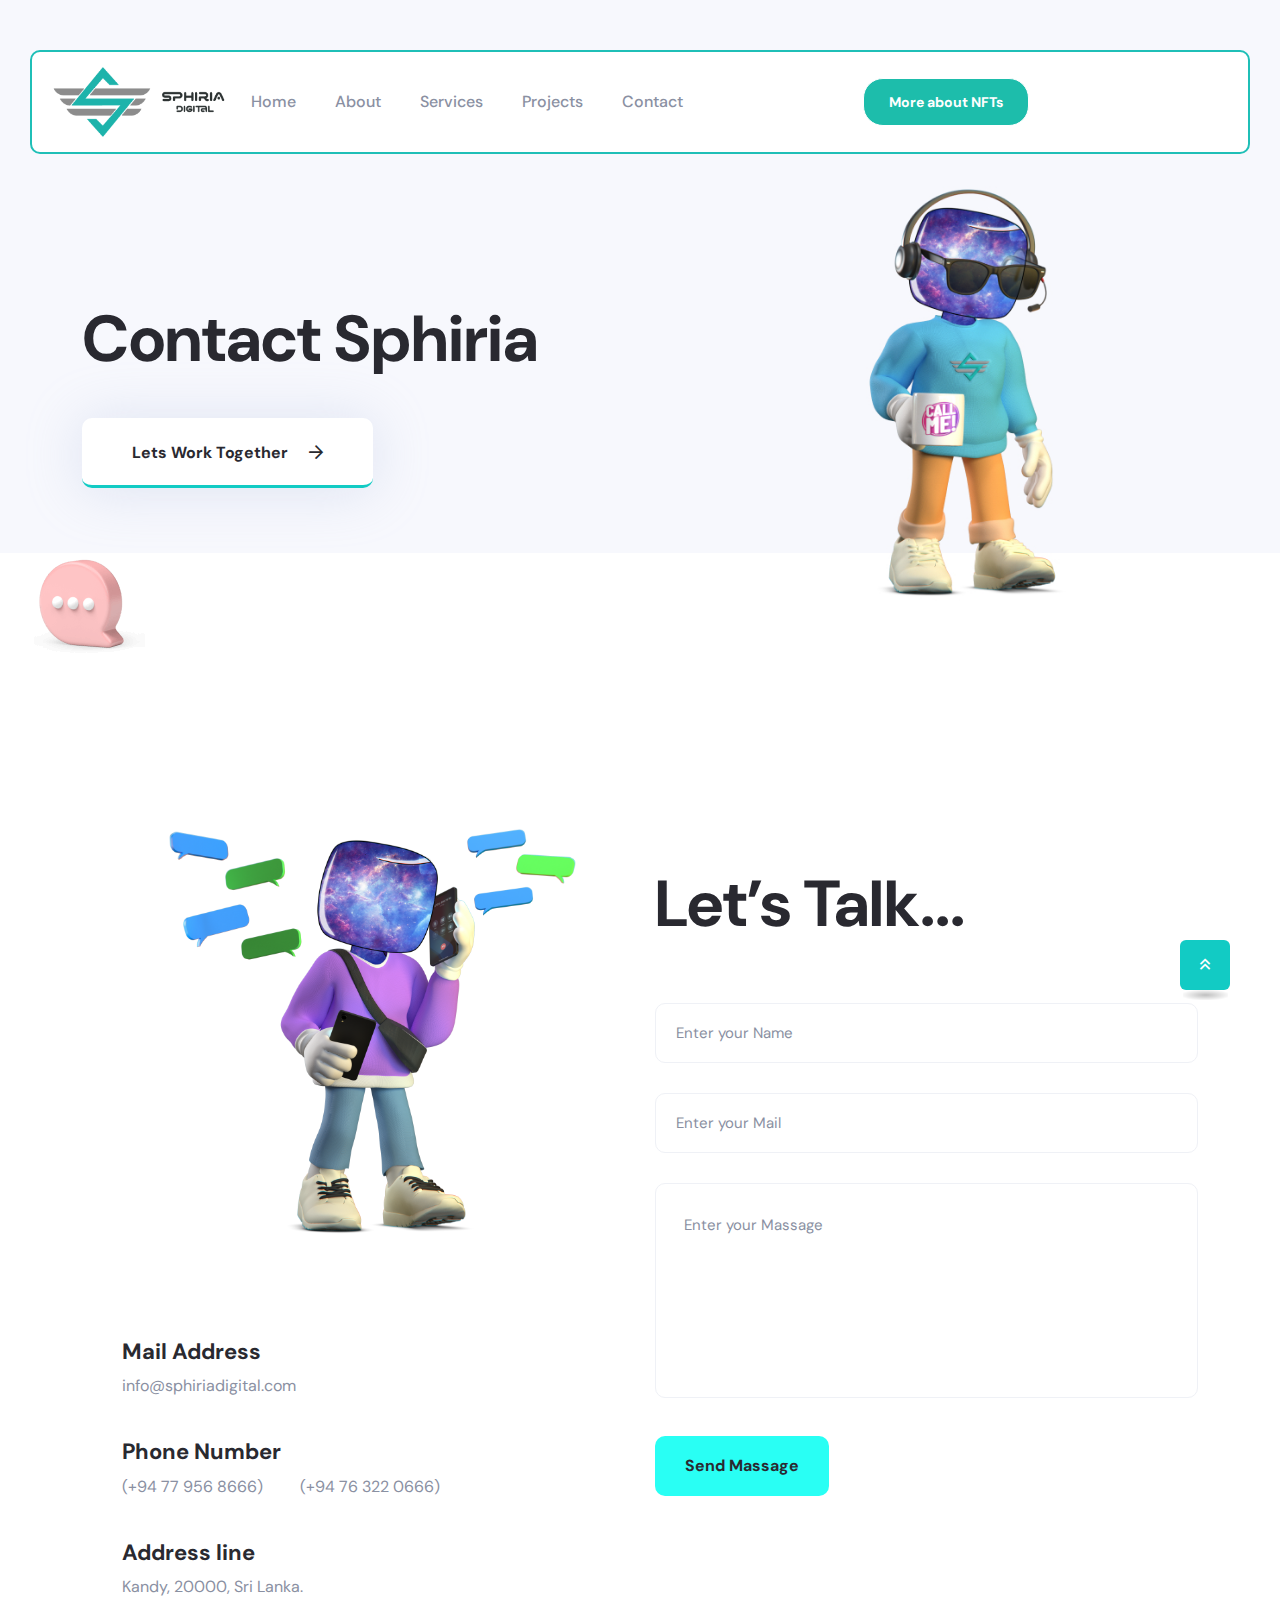
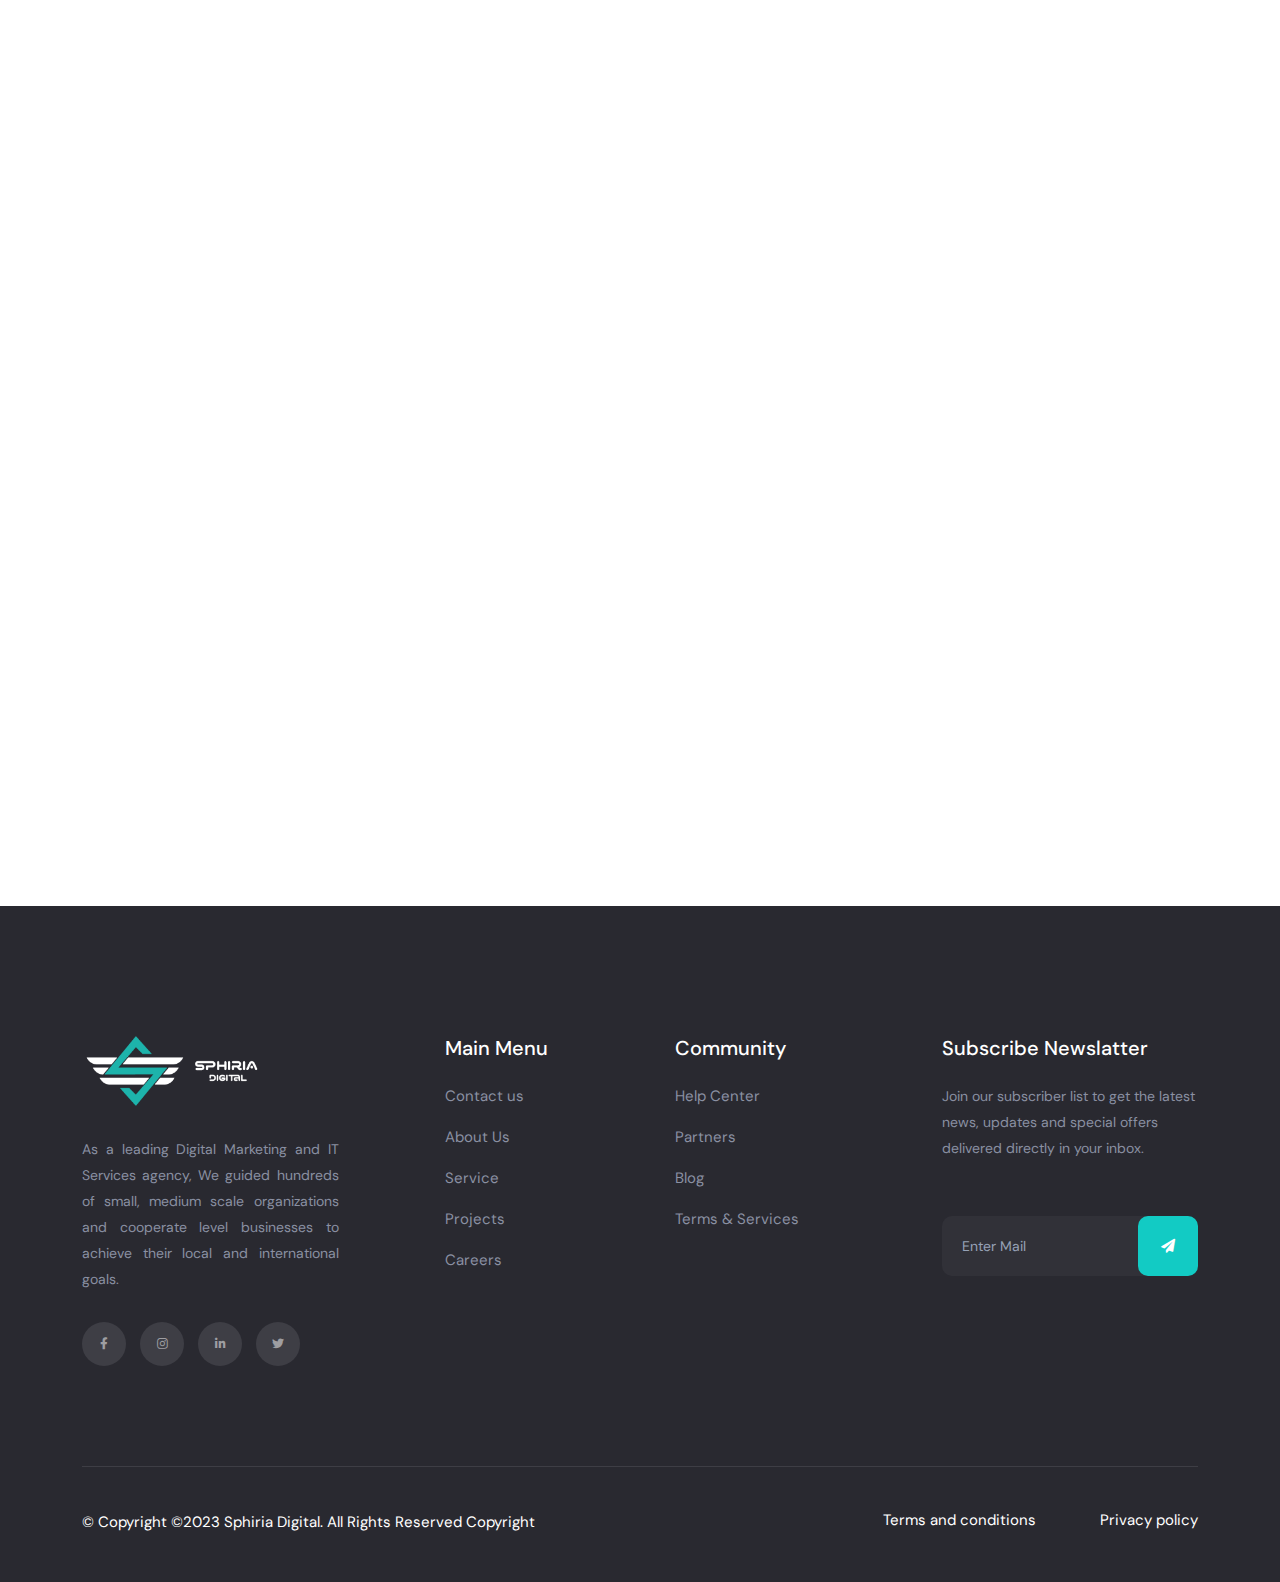
<file: contact.html>
<!DOCTYPE html>
<html class="no-js" lang="zxx">
  <head>
    <meta charset="utf-8" />
    <meta http-equiv="x-ua-compatible" content="ie=edge" />
    <title>Sphiria Digital Studio - Contact</title>
    <meta name="description" content="" />
    <meta name="viewport" content="width=device-width, initial-scale=1" />

    <!-- Place favicon.ico in the root directory -->
    <link
      rel="shortcut icon"
      type="image/x-icon"
      href="assets/img/logo/SPHIRIA_STUDIO.png"
    />

    <!-- CSS here -->
    <link rel="stylesheet" href="assets/css/bootstrap.min.css" />
    <link rel="stylesheet" href="assets/css/animate.css" />
    <link rel="stylesheet" href="assets/css/swiper-bundle.css" />
    <link rel="stylesheet" href="assets/css/slick.css" />
    <link rel="stylesheet" href="assets/css/flaticon.css" />
    <link rel="stylesheet" href="assets/css/meanmenu.css" />
    <link rel="stylesheet" href="assets/css/font-awesome-pro.css" />
    <link rel="stylesheet" href="assets/css/magnific-popup.css" />
    <link rel="stylesheet" href="assets/css/spacing.css" />
    <link rel="stylesheet" href="assets/css/style.css" />
    <link rel="stylesheet" href="assets/css/style2.css" />
  </head>

  <body>
    <!-- tp-header-area-start -->
    <header class="d-none d-lg-block">
      <div
        id="header-sticky"
        class="main-navigation tp-header-area-two tp-header-bg header-transparent header-transparent-two"
      >
        <div class="container-fluid">
          <div class="row align-items-center">
            <div class="col-xxl-2 col-xl-2 col-lg-2">
              <div class="tp-logo text-start">
                <a href="index.html"
                  ><img src="assets/img/logo/White BG-01.png" alt=""
                /></a>
              </div>
            </div>
            <div class="col-xxl-7 col-xl-8 col-lg-8">
              <div
                class="tp-main-menu tp-menu-black tp-bs-menu tp-bp-menu text-center d-flex justify-content-between align-items-center"
              >
                <nav id="mobile-menu">
                  <ul>
                    <li><a href="index.html">Home</a></li>
                    <li><a href="about.html">About</a></li>
                    <li><a href="services.html">Services</a></li>
                    <li><a href="portfolio.html">Projects</a></li>

                    <li><a href="contact.html">Contact</a></li>
                    <!-- <li class=""><button class="headerBarButtons"><a href="https://nftpros.studio/" target="_blank">More
                                                   about NFTs</a></button></li> -->
                  </ul>
                </nav>
                <button class="headerBarButtons">
                  <a href="https://nftpros.studio/" target="_blank"
                    >More about NFTs</a
                  >
                </button>
              </div>
            </div>
            <div class="col-xxl-3 col-xl-2 col-lg-2">
              <div
                class="tp-header-left d-flex align-items-center justify-content-end"
              >
                <ul class="d-none d-xxl-block">
                  <!-- <li><a class="#" href="login.html"><i class="far fa-user fa-user"></i> Login</a></li> -->
                  <li>
                    <a class="#" href="#"
                      >EN<i class="fal fa-arrow-down arrow-down"></i
                    ></a>
                    <ul>
                      <li><a href="#">English</a></li>
                      <li><a href="#">French</a></li>
                      <li><a href="#">Spanish</a></li>
                    </ul>
                  </li>
                </ul>
                <!-- <div class="tp-header-yellow-button">
                        <a class="tp-btn-white" href="about.html">How it Works</a>
                     </div> -->
              </div>
            </div>
          </div>
        </div>
      </div>
    </header>
    <!-- tp-header-area-end -->

    <div
      id="header-sticky-mobile"
      class="tp-md-header-area d-md-block d-lg-none pt-15 pb-15"
      style="
        background-image: url('./assets/img//header/backheader.png');
        background-position: center;
        background-repeat: no-repeat;
        background-size: cover;
      "
    >
      <div class="container-fluid">
        <div class="row align-items-center">
          <div class="col-md-6 col-6">
            <div class="tp-logo">
              <a href="index.html"
                ><img src="assets/img/logo/Dark BG-01.png" alt=""
              /></a>
            </div>
          </div>
          <div class="col-md-6 col-6">
            <div
              class="tp-header-right z-index-1 d-flex align-items-center justify-content-end"
            >
              <a class="tp-btn-yellow d-none d-md-block" href="#"
                >How it Works</a
              >
              <button class="tp-menu-bar"><i class="fal fa-bars"></i></button>
            </div>
          </div>
        </div>
      </div>
    </div>

    <div class="tp-offcanvas-area">
      <div class="tpoffcanvas">
        <div class="tpoffcanvas__logo">
          <a href="index.html">
            <img src="assets/img/logo/Dark BG-01.png" alt="" />
          </a>
        </div>
        <div class="tpoffcanvas__close-btn">
          <a class="close-btn" href="javascript:void(0)"
            ><i class="fal fa-times-hexagon"></i
          ></a>
        </div>
        <div class="tpoffcanvas__content d-none d-sm-block">
          <p>#Capture your success<br /></p>
        </div>
        <div class="mobile-menu">
          <button class="headerBarButtons my-3 my-sm-4">
            <a href="https://nftpros.studio/" target="_blank"
              >More about NFTs</a
            >
          </button>
        </div>
        <div class="tpoffcanvas__contact">
          <span>Contact us</span>
          <ul>
            <li>
              <i class="fas fa-star"></i>
              <a href="https://goo.gl/maps/oNqYM7B63HNM8fgJ7" target="_blank"
                >Kandy, Sri Lanka, 20000
              </a>
            </li>
            <li>
              <i class="fas fa-star"></i>
              <a href="tel:94763220666">+94 76 322 0666</a>
            </li>
            <li>
              <i class="fas fa-star"></i>
              <a href="mailto:info@sphiriadigital.com"
                >info@sphiriadigital.com</a
              >
            </li>
          </ul>
        </div>
        <div class="tpoffcanvas__input d-none d-sm-block">
          <p>Get UPdate</p>
          <form class="p-relative" action="#">
            <input type="text" placeholder="Enter mail" />
            <button type="submit"><i class="fas fa-paper-plane"></i></button>
          </form>
        </div>
        <!-- <div class="tpoffcanvas__instagram d-none d-sm-block">
            <p>Check Instagram POst</p>
            <div class="tp-insta">
               <div class="row">
                  <div class="col-3 col-sm-3"><a href="#"><img src="assets/img/offcanvas/insta-1.jpg" alt=""></a></div>
                  <div class="col-3 col-sm-3"><a href="#"><img src="assets/img/offcanvas/insta-2.jpg" alt=""></a></div>
                  <div class="col-3 col-sm-3"><a href="#"><img src="assets/img/offcanvas/insta-4.jpg" alt=""></a></div>
                  <div class="col-3 col-sm-3"><a href="#"><img src="assets/img/offcanvas/insta-4.jpg" alt=""></a></div>
               </div>
            </div>
         </div> -->
      </div>
    </div>

    <div class="body-overlay"></div>

    <main>
      <!-- breadcrumb area start -->
      <section
        class="breadcrumb__area breadcrumb__pt-310 include-bg p-relative px-3 px-md-0"
        data-background="assets/img/breadcrum/ab-4.1.jpg"
      >
        <div class="ac-about-shape-img z-index-1">
          <img src="assets/img/breadcrum/ab-shape-1.1.jpg" alt="" />
        </div>
        <div class="container">
          <div class="row">
            <div class="col-xxl-12">
              <div class="breadcrumb__content p-relative z-index-1">
                <h3 class="breadcrumb__title">Contact Sphiria</h3>
                <a href="contact.html" class="tp-btn-white-border"
                  >Lets work together <i class="far fa-arrow-right"></i
                ></a>
              </div>
            </div>
          </div>
        </div>
      </section>
      <!-- breadcrumb area end -->

      <!--contact-area-start -->
      <div class="tp-contact-area pt-135 pb-100 px-3 px-md-0">
        <div class="container">
          <div class="row">
            <div class="col-xl-6 col-lg-6">
              <div class="tp-contct-wrapper contact-space-40">
                <div class="tp-contact-thumb mb-60">
                  <img src="assets/img/contact/VtagZ_CH_0007.png" alt="" />
                </div>
                <div class="tp-contact-info mb-40">
                  <h4 class="contact-title">Mail Address</h4>
                  <span
                    ><a href="mailto:(info@sphiriadigital.com)"
                      >info@sphiriadigital.com</a
                    ></span
                  >
                  <!-- <span><a href="mailto:(info@sphiriadigital.com)">(info@sphiriadigital.com)</a></span> -->
                </div>
                <div class="tp-contact-info mb-40">
                  <h4 class="contact-title">Phone Number</h4>
                  <span
                    ><a href="tel:(+94779568666)">(+94 77 956 8666)</a></span
                  >
                  <span
                    ><a href="tel:(+94763220666)">(+94 76 322 0666)</a></span
                  >
                </div>
                <div class="tp-contact-info">
                  <h4 class="contact-title">Address line</h4>
                  <span
                    ><a href="https://www.google.com/maps" target="blank"
                      >Kandy, 20000, Sri Lanka.</a
                    ></span
                  >
                </div>
              </div>
            </div>
            <div class="col-xl-6 col-lg-6 d-flex align-items-center">
              <div class="tpcontact">
                <h4 class="tp-contact-big-title">Let’s Talk...</h4>
                <div class="tpcontact__form tpcontact__form-3">
                  <form id="contact-form" action="assets/mail.php">
                    <input
                      name="name"
                      type="text"
                      placeholder="Enter your Name"
                    />
                    <input
                      name="email"
                      type="email"
                      placeholder="Enter your Mail"
                    />
                    <textarea
                      name="message"
                      placeholder="Enter your Massage"
                    ></textarea>
                  </form>
                  <button type="submit" class="tp-btn-yellow">
                    Send Massage
                  </button>
                </div>
                <p class="ajax-response"></p>
              </div>
            </div>
          </div>
        </div>
      </div>
      <!-- contact-area-end -->
      <div
        class="tp-contact-area pb-100 px-3 px-md-0 wow tpfadeLeft"
        data-wow-duration=".3s"
        data-wow-delay=".5s"
      >
        <div class="container">
          <div class="row">
            <div class="contact-img">
              <img
                src="./assets/img/team/real/mock-img.png"
                class="img-fluid contact-border teamImagesRes"
                alt="Responsive image "
              />
              <div class="image-overlay"></div>
            </div>
          </div>
        </div>
      </div>
    </main>

    <!-- footer-area-start -->

    <footer>
      <div class="tp-footer-area black-bg pt-130 pb-30">
        <div class="container">
          <div class="row">
            <div class="col-xl-3 col-lg-4 col-md-6">
              <div class="tp-footer-widget">
                <div class="tp-footer-widget__logo mb-30">
                  <a href="index.html"
                    ><img src="assets/img/logo/Dark BG-01.png" alt=""
                  /></a>
                </div>
                <div class="tp-footer-widget__text mb-30">
                  <p style="text-align: justify">
                    As a leading Digital Marketing and IT Services agency, We
                    guided hundreds of small, medium scale organizations and
                    cooperate level businesses to achieve their local and
                    international goals.
                  </p>
                </div>
                <div class="tp-footer-widget__social-link">
                  <a
                    href="https://www.facebook.com/people/Sphiria-Digital/100079056200049/"
                    ><i class="fab fa-facebook-f"></i
                  ></a>
                  <a href="https://www.instagram.com/sphiriadigital/"
                    ><i class="fab fa-instagram"></i
                  ></a>
                  <a
                    href="https://lk.linkedin.com/company/sphiria-digital-studio"
                    ><i class="fab fa-linkedin-in"></i
                  ></a>
                  <a href="https://twitter.com/sphiriadigital"
                    ><i class="fab fa-twitter"></i
                  ></a>
                </div>
              </div>
            </div>
            <div
              class="col-xl-3 col-lg-2 col-md-6 d-flex justify-content-lg-center"
            >
              <div class="tp-footer-widget">
                <div class="tp-footer-widget__title pb-15">
                  <h3 class="footer-title">Main Menu</h3>
                </div>
                <div class="tp-footer-widget__list">
                  <ul>
                    <li><a href="contact.html">Contact us</a></li>
                    <li><a href="about.html">About Us</a></li>
                    <li><a href="services.html">Service</a></li>
                    <li><a href="portfolio.html">Projects</a></li>
                    <li><a href="#">Careers</a></li>
                  </ul>
                </div>
              </div>
            </div>
            <div class="col-xl-3 col-lg-2 col-md-6">
              <div class="tp-footer-widget pl-20">
                <div class="tp-footer-widget__title pb-15">
                  <h3 class="footer-title">Community</h3>
                </div>
                <div class="tp-footer-widget__list">
                  <ul>
                    <li><a href="#">Help Center</a></li>
                    <li><a href="#">Partners</a></li>

                    <li><a href="#">Blog</a></li>
                    <li><a href="#">Terms & Services</a></li>
                  </ul>
                </div>
              </div>
            </div>
            <div class="col-xl-3 col-lg-4 col-md-6">
              <div class="tp-footer-widget">
                <div class="tp-footer-widget__title pb-15">
                  <h3 class="footer-title">Subscribe Newslatter</h3>
                </div>
                <div class="tp-footer-widget__text mb-55">
                  <p>
                    Join our subscriber list to get the latest news, updates and
                    special offers delivered directly in your inbox.
                  </p>
                </div>
                <div class="tp-footer-widget__input">
                  <form action="#">
                    <input type="text" placeholder="Enter Mail" />
                    <button type="submit">
                      <i class="fas fa-paper-plane"></i>
                    </button>
                  </form>
                </div>
              </div>
            </div>
          </div>
        </div>

        <div class="tp-copyright-area">
          <div class="container">
            <div class="copyright-border pt-40">
              <div class="row">
                <div class="col-xl-6 col-lg-6 col-12">
                  <div
                    class="tp-copyright-left text-lg-start text-start text-md-center"
                  >
                    <p>
                      © Copyright ©2023 Sphiria Digital. All Rights Reserved
                      Copyright
                    </p>
                  </div>
                </div>
                <div class="col-xl-6 col-lg-6 col-12">
                  <div
                    class="tp-copyright-right text-start text-md-center text-lg-end"
                  >
                    <a href="#">Terms and conditions</a>
                    <a href="#"> Privacy policy</a>
                  </div>
                </div>
              </div>
            </div>
          </div>
        </div>
      </div>
    </footer>

    <!-- footer-area-end -->

    <button class="scroll-top scroll-to-target" data-target="html">
      <i class="far fa-angle-double-up"></i>
    </button>

    <!-- JS here -->
    <script src="assets/js/jquery.js"></script>
    <script src="assets/js/waypoints.js"></script>
    <script src="assets/js/bootstrap.bundle.min.js"></script>
    <script src="assets/js/swiper-bundle.js"></script>
    <script src="assets/js/slick.js"></script>
    <script src="assets/js/magnific-popup.js"></script>
    <script src="assets/js/counterup.js"></script>
    <script src="assets/js/wow.js"></script>
    <script src="assets/js/meanmenu.js"></script>
    <script src="assets/js/isotope-pkgd.js"></script>
    <script src="assets/js/imagesloaded-pkgd.js"></script>
    <script src="assets/js/ajax-form.js"></script>
    <script src="assets/js/main.js"></script>
  </body>
</html>
</file>
<file: assets/css/flaticon.css>
@font-face {
    font-family: "flaticon";
    src: url("../fonts/flaticon.ttf") format("truetype"),
url("../fonts/flaticon.woff") format("woff"),
url("../fonts/flaticon.woff") format("woff2"),
url("../fonts/flaticon.eot") format("embedded-opentype"),
url("../fonts/flaticon.svg") format("svg");
}

i[class^="flaticon-"]:before, i[class*=" flaticon-"]:before {
    font-family: flaticon !important;
    font-style: normal;
    font-weight: normal !important;
    font-variant: normal;
    text-transform: none;
    line-height: 1;
    -webkit-font-smoothing: antialiased;
    -moz-osx-font-smoothing: grayscale;
}

.flaticon-clipboard:before {
    content: "\f101";
}
.flaticon-satisfaction:before {
    content: "\f102";
}
.flaticon-setting:before {
    content: "\f103";
}
.flaticon-diagonal-arrow:before {
    content: "\f104";
}
.flaticon-down-arrow:before {
    content: "\f105";
}
.flaticon-right-arrow:before {
    content: "\f106";
}
.flaticon-email:before {
    content: "\f107";
}
.flaticon-programming:before {
    content: "\f108";
}
.flaticon-customer-support:before {
    content: "\f109";
}
.flaticon-bell:before {
    content: "\f10a";
}
.flaticon-document:before {
    content: "\f10b";
}
.flaticon-briefcase:before {
    content: "\f10c";
}
.flaticon-bar-chart:before {
    content: "\f10d";
}
.flaticon-shuttle:before {
    content: "\f10e";
}
.flaticon-group:before {
    content: "\f10f";
}
.flaticon-24-hours:before {
    content: "\f110";
}
.flaticon-web:before {
    content: "\f111";
}
.flaticon-star:before {
    content: "\f112";
}
.flaticon-target:before {
    content: "\f113";
}
.flaticon-coding:before {
    content: "\f114";
}
.flaticon-statistics:before {
    content: "\f115";
}
.flaticon-team:before {
    content: "\f116";
}
.flaticon-target-1:before {
    content: "\f117";
}
.flaticon-configure:before {
    content: "\f118";
}
.flaticon-startup:before {
    content: "\f119";
}
.flaticon-graph:before {
    content: "\f11a";
}
.flaticon-graph-1:before {
    content: "\f11b";
}
.flaticon-settings:before {
    content: "\f11c";
}
.flaticon-lcd:before {
    content: "\f11d";
}
.flaticon-solution:before {
    content: "\f11e";
}
.flaticon-developer:before {
    content: "\f11f";
}
.flaticon-presentation:before {
    content: "\f120";
}
</file>
<file: assets/css/spacing.css>
.mt-5{
    margin-top:5px !important
}
.mt-10{
    margin-top:10px
}
.mt-15{
    margin-top:15px
}
.mt-20{
    margin-top:20px
}
.mt-25{
    margin-top:25px
}
.mt-30{
    margin-top:30px
}
.mt-35{
    margin-top:35px
}
.mt-40{
    margin-top:40px
}
.mt-45{
    margin-top:45px
}
.mt-50{
    margin-top:50px
}
.mt-55{
    margin-top:55px
}
.mt-60{
    margin-top:60px
}
.mt-65{
    margin-top:65px
}
.mt-70{
    margin-top:70px
}
.mt-75{
    margin-top:75px
}
.mt-80{
    margin-top:80px
}
.mt-85{
    margin-top:85px
}
.mt-90{
    margin-top:90px
}
.mt-95{
    margin-top:95px
}
.mt-100{
    margin-top:100px
}
.mt-105{
    margin-top:105px
}
.mt-110{
    margin-top:110px
}
.mt-115{
    margin-top:115px
}
.mt-120{
    margin-top:120px
}
.mt-125{
    margin-top:125px
}
.mt-130{
    margin-top:130px
}
.mt-135{
    margin-top:135px
}
.mt-140{
    margin-top:140px
}
.mt-145{
    margin-top:145px
}
.mt-150{
    margin-top:150px
}
.mt-155{
    margin-top:155px
}
.mt-160{
    margin-top:160px
}
.mt-165{
    margin-top:165px
}
.mt-170{
    margin-top:170px
}
.mt-175{
    margin-top:175px
}
.mt-180{
    margin-top:180px
}
.mt-185{
    margin-top:185px
}
.mt-190{
    margin-top:190px
}
.mt-195{
    margin-top:195px
}
.mt-200{
    margin-top:200px
}
.mb-5{
    margin-bottom:5px !important
}
.mb-10{
    margin-bottom:10px
}
.mb-15{
    margin-bottom:15px
}
.mb-20{
    margin-bottom:20px
}
.mb-25{
    margin-bottom:25px
}
.mb-30{
    margin-bottom:30px
}
.mb-35{
    margin-bottom:35px
}
.mb-40{
    margin-bottom:40px
}
.mb-45{
    margin-bottom:45px
}
.mb-50{
    margin-bottom:50px
}
.mb-55{
    margin-bottom:55px
}
.mb-60{
    margin-bottom:60px
}
.mb-65{
    margin-bottom:65px
}
.mb-70{
    margin-bottom:70px
}
.mb-75{
    margin-bottom:75px
}
.mb-80{
    margin-bottom:80px
}
.mb-85{
    margin-bottom:85px
}
.mb-90{
    margin-bottom:90px
}
.mb-95{
    margin-bottom:95px
}
.mb-100{
    margin-bottom:100px
}
.mb-105{
    margin-bottom:105px
}
.mb-110{
    margin-bottom:110px
}
.mb-115{
    margin-bottom:115px
}
.mb-120{
    margin-bottom:120px
}
.mb-125{
    margin-bottom:125px
}
.mb-130{
    margin-bottom:130px
}
.mb-135{
    margin-bottom:135px
}
.mb-140{
    margin-bottom:140px
}
.mb-145{
    margin-bottom:145px
}
.mb-150{
    margin-bottom:150px
}
.mb-155{
    margin-bottom:155px
}
.mb-160{
    margin-bottom:160px
}
.mb-165{
    margin-bottom:165px
}
.mb-170{
    margin-bottom:170px
}
.mb-175{
    margin-bottom:175px
}
.mb-180{
    margin-bottom:180px
}
.mb-185{
    margin-bottom:185px
}
.mb-190{
    margin-bottom:190px
}
.mb-195{
    margin-bottom:195px
}
.mb-200{
    margin-bottom:200px
}
.ml-5{
    margin-left:5px
}
.ml-10{
    margin-left:10px
}
.ml-15{
    margin-left:15px
}
.ml-20{
    margin-left:20px
}
.ml-25{
    margin-left:25px
}
.ml-30{
    margin-left:30px
}
.ml-35{
    margin-left:35px
}
.ml-40{
    margin-left:40px
}
.ml-45{
    margin-left:45px
}
.ml-50{
    margin-left:50px
}
.ml-55{
    margin-left:55px
}
.ml-60{
    margin-left:60px
}
.ml-65{
    margin-left:65px
}
.ml-70{
    margin-left:70px
}
.ml-75{
    margin-left:75px
}
.ml-80{
    margin-left:80px
}
.ml-85{
    margin-left:85px
}
.ml-90{
    margin-left:90px
}
.ml-95{
    margin-left:95px
}
.ml-100{
    margin-left:100px
}
.ml-105{
    margin-left:105px
}
.ml-110{
    margin-left:110px
}
.ml-115{
    margin-left:115px
}
.ml-120{
    margin-left:120px
}
.ml-125{
    margin-left:125px
}
.ml-130{
    margin-left:130px
}
.ml-135{
    margin-left:135px
}
.ml-140{
    margin-left:140px
}
.ml-145{
    margin-left:145px
}
.ml-150{
    margin-left:150px
}
.ml-155{
    margin-left:155px
}
.ml-160{
    margin-left:160px
}
.ml-165{
    margin-left:165px
}
.ml-170{
    margin-left:170px
}
.ml-175{
    margin-left:175px
}
.ml-180{
    margin-left:180px
}
.ml-185{
    margin-left:185px
}
.ml-190{
    margin-left:190px
}
.ml-195{
    margin-left:195px
}
.ml-200{
    margin-left:200px
}
.mr-5{
    margin-right:5px
}
.mr-10{
    margin-right:10px
}
.mr-15{
    margin-right:15px
}
.mr-20{
    margin-right:20px
}
.mr-25{
    margin-right:25px
}
.mr-30{
    margin-right:30px
}
.mr-35{
    margin-right:35px
}
.mr-40{
    margin-right:40px
}
.mr-45{
    margin-right:45px
}
.mr-50{
    margin-right:50px
}
.mr-55{
    margin-right:55px
}
.mr-60{
    margin-right:60px
}
.mr-65{
    margin-right:65px
}
.mr-70{
    margin-right:70px
}
.mr-75{
    margin-right:75px
}
.mr-80{
    margin-right:80px
}
.mr-85{
    margin-right:85px
}
.mr-90{
    margin-right:90px
}
.mr-95{
    margin-right:95px
}
.mr-100{
    margin-right:100px
}
.mr-105{
    margin-right:105px
}
.mr-110{
    margin-right:110px
}
.mr-115{
    margin-right:115px
}
.mr-120{
    margin-right:120px
}
.mr-125{
    margin-right:125px
}
.mr-130{
    margin-right:130px
}
.mr-135{
    margin-right:135px
}
.mr-140{
    margin-right:140px
}
.mr-145{
    margin-right:145px
}
.mr-150{
    margin-right:150px
}
.mr-155{
    margin-right:155px
}
.mr-160{
    margin-right:160px
}
.mr-165{
    margin-right:165px
}
.mr-170{
    margin-right:170px
}
.mr-175{
    margin-right:175px
}
.mr-180{
    margin-right:180px
}
.mr-185{
    margin-right:185px
}
.mr-190{
    margin-right:190px
}
.mr-195{
    margin-right:195px
}
.mr-200{
    margin-right:200px
}
.pt-5{
    padding-top:5px !important
}
.pt-10{
    padding-top:10px
}
.pt-15{
    padding-top:15px
}
.pt-20{
    padding-top:20px
}
.pt-25{
    padding-top:25px
}
.pt-30{
    padding-top:30px
}
.pt-35{
    padding-top:35px
}
.pt-40{
    padding-top:40px
}
.pt-45{
    padding-top:45px
}
.pt-50{
    padding-top:50px
}
.pt-55{
    padding-top:55px
}
.pt-60{
    padding-top:60px
}
.pt-65{
    padding-top:65px
}
.pt-70{
    padding-top:70px
}
.pt-75{
    padding-top:75px
}
.pt-80{
    padding-top:80px
}
.pt-85{
    padding-top:85px
}
.pt-90{
    padding-top:90px
}
.pt-95{
    padding-top:95px
}
.pt-100{
    padding-top:100px
}
.pt-105{
    padding-top:105px
}
.pt-110{
    padding-top:110px
}
.pt-115{
    padding-top:115px
}
.pt-120{
    padding-top:120px
}
.pt-125{
    padding-top:125px
}
.pt-130{
    padding-top:130px
}
.pt-135{
    padding-top:135px
}
.pt-140{
    padding-top:140px
}
.pt-145{
    padding-top:145px
}
.pt-150{
    padding-top:150px
}
.pt-155{
    padding-top:155px
}
.pt-160{
    padding-top:160px
}
.pt-165{
    padding-top:165px
}
.pt-170{
    padding-top:170px
}
.pt-175{
    padding-top:175px
}
.pt-180{
    padding-top:180px
}
.pt-185{
    padding-top:185px
}
.pt-190{
    padding-top:190px
}
.pt-195{
    padding-top:195px
}
.pt-200{
    padding-top:200px
}
.pb-5{
    padding-bottom:5px !important
}
.pb-10{
    padding-bottom:10px
}
.pb-15{
    padding-bottom:15px
}
.pb-20{
    padding-bottom:20px
}
.pb-25{
    padding-bottom:25px
}
.pb-30{
    padding-bottom:30px
}
.pb-35{
    padding-bottom:35px
}
.pb-40{
    padding-bottom:40px
}
.pb-45{
    padding-bottom:45px
}
.pb-50{
    padding-bottom:50px
}
.pb-55{
    padding-bottom:55px
}
.pb-60{
    padding-bottom:60px
}
.pb-65{
    padding-bottom:65px
}
.pb-70{
    padding-bottom:70px
}
.pb-75{
    padding-bottom:75px
}
.pb-80{
    padding-bottom:80px
}
.pb-85{
    padding-bottom:85px
}
.pb-90{
    padding-bottom:90px
}
.pb-95{
    padding-bottom:95px
}
.pb-100{
    padding-bottom:100px
}
.pb-105{
    padding-bottom:105px
}
.pb-110{
    padding-bottom:110px
}
.pb-115{
    padding-bottom:115px
}
.pb-120{
    padding-bottom:120px
}
.pb-125{
    padding-bottom:125px
}
.pb-130{
    padding-bottom:130px
}
.pb-135{
    padding-bottom:135px
}
.pb-140{
    padding-bottom:140px
}
.pb-145{
    padding-bottom:145px
}
.pb-150{
    padding-bottom:150px
}
.pb-155{
    padding-bottom:155px
}
.pb-160{
    padding-bottom:160px
}
.pb-165{
    padding-bottom:165px
}
.pb-170{
    padding-bottom:170px
}
.pb-175{
    padding-bottom:175px
}
.pb-180{
    padding-bottom:180px
}
.pb-185{
    padding-bottom:185px
}
.pb-190{
    padding-bottom:190px
}
.pb-195{
    padding-bottom:195px
}
.pb-200{
    padding-bottom:200px
}
.pl-5{
    padding-left:5px
}
.pl-10{
    padding-left:10px
}
.pl-15{
    padding-left:15px
}
.pl-20{
    padding-left:20px
}
.pl-25{
    padding-left:25px
}
.pl-30{
    padding-left:30px
}
.pl-35{
    padding-left:35px
}
.pl-40{
    padding-left:40px
}
.pl-45{
    padding-left:45px
}
.pl-50{
    padding-left:50px
}
.pl-55{
    padding-left:55px
}
.pl-60{
    padding-left:60px
}
.pl-65{
    padding-left:65px
}
.pl-70{
    padding-left:70px
}
.pl-75{
    padding-left:75px
}
.pl-80{
    padding-left:80px
}
.pl-85{
    padding-left:85px
}
.pl-90{
    padding-left:90px
}
.pl-95{
    padding-left:95px
}
.pl-100{
    padding-left:100px
}
.pl-105{
    padding-left:105px
}
.pl-110{
    padding-left:110px
}
.pl-115{
    padding-left:115px
}
.pl-120{
    padding-left:120px
}
.pl-125{
    padding-left:125px
}
.pl-130{
    padding-left:130px
}
.pl-135{
    padding-left:135px
}
.pl-140{
    padding-left:140px
}
.pl-145{
    padding-left:145px
}
.pl-150{
    padding-left:150px
}
.pl-155{
    padding-left:155px
}
.pl-160{
    padding-left:160px
}
.pl-165{
    padding-left:165px
}
.pl-170{
    padding-left:170px
}
.pl-175{
    padding-left:175px
}
.pl-180{
    padding-left:180px
}
.pl-185{
    padding-left:185px
}
.pl-190{
    padding-left:190px
}
.pl-195{
    padding-left:195px
}
.pl-200{
    padding-left:200px
}
.pr-5{
    padding-right:5px
}
.pr-10{
    padding-right:10px
}
.pr-15{
    padding-right:15px
}
.pr-20{
    padding-right:20px
}
.pr-25{
    padding-right:25px
}
.pr-30{
    padding-right:30px
}
.pr-35{
    padding-right:35px
}
.pr-40{
    padding-right:40px
}
.pr-45{
    padding-right:45px
}
.pr-50{
    padding-right:50px
}
.pr-55{
    padding-right:55px
}
.pr-60{
    padding-right:60px
}
.pr-65{
    padding-right:65px
}
.pr-70{
    padding-right:70px
}
.pr-75{
    padding-right:75px
}
.pr-80{
    padding-right:80px
}
.pr-85{
    padding-right:85px
}
.pr-90{
    padding-right:90px
}
.pr-95{
    padding-right:95px
}
.pr-100{
    padding-right:100px
}
.pr-105{
    padding-right:105px
}
.pr-110{
    padding-right:110px
}
.pr-115{
    padding-right:115px
}
.pr-120{
    padding-right:120px
}
.pr-125{
    padding-right:125px
}
.pr-130{
    padding-right:130px
}
.pr-135{
    padding-right:135px
}
.pr-140{
    padding-right:140px
}
.pr-145{
    padding-right:145px
}
.pr-150{
    padding-right:150px
}
.pr-155{
    padding-right:155px
}
.pr-160{
    padding-right:160px
}
.pr-165{
    padding-right:165px
}
.pr-170{
    padding-right:170px
}
.pr-175{
    padding-right:175px
}
.pr-180{
    padding-right:180px
}
.pr-185{
    padding-right:185px
}
.pr-190{
    padding-right:190px
}
.pr-195{
    padding-right:195px
}
.pr-200{
    padding-right:200px
}
</file>
<file: assets/css/style.css>
/*-----------------------------------------------------------------------------------

    Theme Name: Collax - Creative Agency, And Portfolio HTML5 Template
    Author: Theme_Pure
    Support: help.themepure.net/support
    Version: 1.1

-----------------------------------------------------------------------------------

/************ TABLE OF CONTENTS ***************

    01. theme defult css start
	02. header css start
	03. hero css start
	04. creative css start
	05. cta css start
	06. brand css start
	07. service css start
	08. feature css start
	09. business css start
	10. project css start
	11. price css start
	12. about css start
	13. testimonial css start
	14. team css start
	15. mission css start
	16. job css start
	17. chose css start
	18. case css start
	19. product css start
	20. industri css start
	21. home-corporate css start
	22. home-blog css start
	23. blog css start
	24. news css start
	25. newsletter css start
	26. contact css start
	27. footer css start

/**********************************************/
/*----------------------------------------*/
/*  01. theme defult css start
/*----------------------------------------*/
@import url('https://fonts.googleapis.com/css2?family=DM+Sans:wght@400;500;700&display=swap" rel="stylesheet');
@import url('https://fonts.cdnfonts.com/css/varino');

:root {
  /**
  @font family declaration
  */
  --tp-ff-body: 'DM Sans', sans-serif;
  --tp-ff-heading: 'DM Sans', sans-serif;
  --tp-ff-p: 'DM Sans', sans-serif;
  --tp-ff-fontawesome: Font Awesome 5 Pro;
  /**
  @color declaration
  */
  --tp-common-white: #ffffff;
  --tp-common-black: #292930;
  --tp-common-black-2: #3A3A42;
  --tp-common-blue: #82CEFD;
  --tp-common-pink: #12CBC4;
  --tp-common-dpink: #12CBC4;
  --tp-common-paste: #1EE2CF;
  --tp-heading-primary: #292930;
  --tp-grey-1: #F7F8FD;
  --tp-grey-2: #f8f8f8;
  --tp-text-body: #8A90A2;
  --tp-text-p: #8A90A2;
  --tp-theme-1: #12CBC4;
  --tp-theme-2: #58B19F;
  --tp-theme-primary: #29FFF4;
  --tp-theme-secondary: #57c9da;
  --tp-border-1: #E8ECF2;
  --tp-border-2: #4E4E59;
}

* {
  margin: 0;
  padding: 0;
  box-sizing: border-box;
}

/* width */
::-webkit-scrollbar {
  width: 10px;
}

/* Track */
::-webkit-scrollbar-track {
  background: #f1f1f1;
}

/* Handle */
::-webkit-scrollbar-thumb {
  background: #1DB3AB;
  border-radius: 20px;
}

/* Handle on hover */
::-webkit-scrollbar-thumb:hover {
  background: #00000000;
}

/*---------------------------------
	typography css start 
---------------------------------*/
body {
  font-family: var(--tp-ff-body);
  font-size: 14px;
  font-weight: 400;
  color: var(--tp-text-body);
  line-height: 26px;
  overflow-x: hidden;
}

a {
  text-decoration: none;
  transition: 0.3s;
}

h1,
h2,
h3,
h4,
h5,
h6 {
  font-family: var(--tp-ff-heading);
  color: var(--tp-header-1);
  margin-top: 0px;
  font-weight: var(--tp-fw-sbold);
  line-height: 1.2;
  -webkit-transition: all 0.3s ease-out 0s;
  -moz-transition: all 0.3s ease-out 0s;
  -ms-transition: all 0.3s ease-out 0s;
  -o-transition: all 0.3s ease-out 0s;
  transition: all 0.3s ease-out 0s;
}

h1 {
  font-size: 40px;
}

h2 {
  font-size: 32px;
}

h3 {
  font-size: 28px;
}

h4 {
  font-size: 24px;
}

h5 {
  font-size: 20px;
}

h6 {
  font-size: 16px;
}

ul {
  margin: 0px;
  padding: 0px;
}

p {
  font-family: var(--tp-ff-p);
  font-size: 18px;
  font-weight: 400;
  color: var(--tp-text-body);
  margin-bottom: 15px;
  line-height: 30px;
}

.z-index {
  position: relative;
  z-index: 3;
}

a,
.btn,
button,
input,
select,
textarea,
li,
img,
.transition-3,
h1,
h2,
h3,
h4,
h5,
h6 {
  -webkit-transition: all 0.3s ease-out 0s;
  -moz-transition: all 0.3s ease-out 0s;
  -ms-transition: all 0.3s ease-out 0s;
  -o-transition: all 0.3s ease-out 0s;
  transition: all 0.3s ease-out 0s;
}

li {
  list-style: none;
}

a:focus,
.button:focus {
  text-decoration: none;
  outline: none;
}

a:focus,
a:hover {
  color: inherit;
  text-decoration: none;
}

a,
button {
  color: inherit;
  outline: none;
  border: none;
  background: transparent;
}

button:hover {
  cursor: pointer;
}

button:focus {
  outline: 0;
}

.uppercase {
  text-transform: uppercase;
}

.capitalize {
  text-transform: capitalize;
}

input {
  outline: none;
}

input[type=color] {
  appearance: none;
  -moz-appearance: none;
  -webkit-appearance: none;
  background: none;
  border: 0;
  cursor: pointer;
  height: 100%;
  width: 100%;
  padding: 0;
  border-radius: 50%;
}

*::-moz-selection {
  background: var(--tp-common-black);
  color: var(--tp-common-white);
  text-shadow: none;
}

::-moz-selection {
  background: var(--tp-common-black);
  color: var(--tp-common-white);
  text-shadow: none;
}

::selection {
  background: var(--tp-common-black);
  color: var(--tp-common-white);
  text-shadow: none;
}

*::-moz-placeholder {
  color: var(--tp-common-black);
  font-size: var(--tp-fz-body);
  opacity: 1;
}

*::placeholder {
  color: var(--tp-common-black);
  font-size: var(--tp-fz-body);
  opacity: 1;
}

/*---------------------------------
    common classes css start 
---------------------------------*/
.w-img img {
  width: 100%;
}

.m-img img {
  max-width: 100%;
}

.fix {
  overflow: hidden;
}

.clear {
  clear: both;
}

.f-left {
  float: left;
}

.f-right {
  float: right;
}

.z-index-1 {
  position: relative;
  z-index: 2;
}

.z-index {
  position: relative;
  z-index: 1;
}

.overflow-y-visible {
  overflow-x: hidden;
  overflow-y: visible;
}

.p-relative {
  position: relative;
}

.p-absolute {
  position: absolute;
}

.include-bg {
  background-position: center;
  background-size: cover;
  background-repeat: no-repeat;
}

.gx-45 {
  --bs-gutter-x: 45px;
}

@media (max-width: 767px) {
  .gx-45 {
    --bs-gutter-x: 15px;
  }
}

.gx-12 {
  --bs-gutter-x: 12px;
  --bs-gutter-y: 12px;
}

@media only screen and (min-width: 768px) and (max-width: 991px) {
  .gx-12 {
    --bs-gutter-x: 30px;
  }
}

.gx-40 {
  --bs-gutter-x: 40px;
}

@media (max-width: 767px) {
  .gx-40 {
    --bs-gutter-x: 0px;
  }
}

.gx-120 {
  --bs-gutter-x: 120px;
}

@media only screen and (min-width: 992px) and (max-width: 1199px) {
  .gx-120 {
    --bs-gutter-x: 50px;
  }
}

@media only screen and (min-width: 768px) and (max-width: 991px) {
  .gx-120 {
    --bs-gutter-x: 40px;
  }
}

@media (max-width: 767px) {
  .gx-120 {
    --bs-gutter-x: 0px;
  }
}

.gx-1 {
  --bs-gutter-x: 20px;
  --bs-gutter-y: 20px;
}

.tp-gx-20 {
  --bs-gutter-x: 20px;
}

.tp-gx-15 {
  --bs-gutter-x: 15px;
}

.gx-6 {
  --bs-gutter-x: 60px;
}

@media only screen and (min-width: 1200px) and (max-width: 1399px) {
  .gx-6 {
    --bs-gutter-x: 40px;
  }
}

@media (max-width: 767px) {
  .gx-6 {
    --bs-gutter-x: 15px;
  }
}

.gx-7 {
  --bs-gutter-x: 70px;
}

@media (max-width: 767px) {
  .gx-7 {
    --bs-gutter-x: 0px;
  }
}

.gx-17 {
  --bs-gutter-x: 17px;
  --bs-gutter-y: 17px;
}

@media only screen and (min-width: 768px) and (max-width: 991px) {
  .gx-17 {
    --bs-gutter-x: 30px;
    --bs-gutter-y: 30px;
  }
}

.gx-50 {
  --bs-gutter-x: 50px;
}

@media (max-width: 767px) {
  .gx-50 {
    --bs-gutter-x: 0px;
  }
}

.radius-20 {
  border-radius: 20px;
}

/*--
    - Spacing
-----------------------------------------*/
.tp-btn {
  display: inline-block;
  font-size: 16px;
  font-weight: 700;
  color: var(--tp-common-white);
  background: var(--tp-theme-1);
  height: 70px;
  line-height: 70px;
  text-align: center;
  padding: 0 50px;
  position: relative;
  z-index: 1;
  overflow: hidden;
  border-radius: 10px;
  text-transform: capitalize;
}

.tp-btn i {
  padding-left: 17px;
}

.tp-btn:hover {
  color: var(--tp-common-black);
  background-color: var(--tp-theme-primary);
}

.tp-btn:hover i {
  animation: tfLeftToRight 0.5s forwards;
}

.tp-btn::before,
.tp-btn::after {
  content: "";
  background: #29FFF4;
  height: 50%;
  width: 0;
  position: absolute;
  transition: 0.3s cubic-bezier(0.785, 0.135, 0.15, 0.86);
  -webkit-transition: 0.3s cubic-bezier(0.785, 0.135, 0.15, 0.86);
  z-index: -1;
}

.tp-btn::before {
  top: 0;
  left: 0;
  right: auto;
}

.tp-btn::after {
  bottom: 0;
  right: 0;
  left: auto;
}

.tp-btn:hover::before {
  width: 100%;
  right: 0;
  left: auto;
}

.tp-btn:hover::after {
  width: 100%;
  left: 0;
  right: auto;
}

@media only screen and (min-width: 768px) and (max-width: 991px) {
  .tp-btn {
    height: 60px;
    line-height: 60px;
  }
}

@media (max-width: 767px) {
  .tp-btn {
    height: 56px;
    line-height: 56px;
  }
}

.tp-btn-sky-similar {
  display: inline-block;
  font-size: 16px;
  font-weight: 700;
  color: var(--tp-common-black);
  background: var(--tp-common-blue);
  height: 70px;
  line-height: 70px;
  text-align: center;
  padding: 0 50px;
  position: relative;
  z-index: 1;
  overflow: hidden;
  border-radius: 10px;
  text-transform: capitalize;
}

.tp-btn-sky-similar i {
  padding-left: 17px;
}

.tp-btn-sky-similar:hover {
  color: var(--tp-common-black);
  background-color: var(--tp-theme-primary);
}

.tp-btn-sky-similar:hover i {
  animation: tfLeftToRight 0.5s forwards;
}

.tp-btn-sky-similar::before,
.tp-btn-sky-similar::after {
  content: "";
  background: #fff;
  height: 50%;
  width: 0;
  position: absolute;
  transition: 0.3s cubic-bezier(0.785, 0.135, 0.15, 0.86);
  -webkit-transition: 0.3s cubic-bezier(0.785, 0.135, 0.15, 0.86);
  z-index: -1;
}

.tp-btn-sky-similar::before {
  top: 0;
  left: 0;
  right: auto;
}

.tp-btn-sky-similar::after {
  bottom: 0;
  right: 0;
  left: auto;
}

.tp-btn-sky-similar:hover::before {
  width: 100%;
  right: 0;
  left: auto;
}

.tp-btn-sky-similar:hover::after {
  width: 100%;
  left: 0;
  right: auto;
}

.tp-btn-sm-sky {
  display: inline-block;
  font-size: 16px;
  font-weight: 700;
  color: var(--tp-common-black);
  background: var(--tp-common-blue);
  height: 60px;
  line-height: 60px;
  text-align: center;
  padding: 0 50px;
  position: relative;
  z-index: 1;
  overflow: hidden;
  border-radius: 10px;
  text-transform: capitalize;
}

.tp-btn-sm-sky i {
  padding-left: 17px;
}

.tp-btn-sm-sky:hover {
  color: var(--tp-common-black);
  background-color: var(--tp-theme-primary);
}

.tp-btn-sm-sky:hover i {
  animation: tfLeftToRight 0.5s forwards;
}

.tp-btn-sm-sky::before,
.tp-btn-sm-sky::after {
  content: "";
  background: #29FFF4;
  height: 50%;
  width: 0;
  position: absolute;
  transition: 0.3s cubic-bezier(0.785, 0.135, 0.15, 0.86);
  -webkit-transition: 0.3s cubic-bezier(0.785, 0.135, 0.15, 0.86);
  z-index: -1;
}

.tp-btn-sm-sky::before {
  top: 0;
  left: 0;
  right: auto;
}

.tp-btn-sm-sky::after {
  bottom: 0;
  right: 0;
  left: auto;
}

.tp-btn-sm-sky:hover::before {
  width: 100%;
  right: 0;
  left: auto;
}

.tp-btn-sm-sky:hover::after {
  width: 100%;
  left: 0;
  right: auto;
}

.tp-btn-sky {
  display: inline-block;
  font-size: 16px;
  font-weight: 700;
  color: var(--tp-common-black);
  background: var(--tp-common-blue);
  height: 70px;
  line-height: 70px;
  text-align: center;
  padding: 0 50px;
  position: relative;
  z-index: 1;
  overflow: hidden;
  border-radius: 10px;
  text-transform: capitalize;
}

@media (max-width: 767px) {
  .tp-btn-sky {
    height: 56px;
    line-height: 56px;
  }
}

.tp-btn-sky i {
  padding-left: 17px;
}

.tp-btn-sky:hover {
  color: var(--tp-common-black);
  background-color: var(--tp-theme-primary);
}

.tp-btn-sky:hover i {
  animation: tfLeftToRight 0.5s forwards;
}

.tp-btn-sky::before,
.tp-btn-sky::after {
  content: "";
  background: #29FFF4;
  height: 50%;
  width: 0;
  position: absolute;
  transition: 0.3s cubic-bezier(0.785, 0.135, 0.15, 0.86);
  -webkit-transition: 0.3s cubic-bezier(0.785, 0.135, 0.15, 0.86);
  z-index: -1;
}

.tp-btn-sky::before {
  top: 0;
  left: 0;
  right: auto;
}

.tp-btn-sky::after {
  bottom: 0;
  right: 0;
  left: auto;
}

.tp-btn-sky:hover::before {
  width: 100%;
  right: 0;
  left: auto;
}

.tp-btn-sky:hover::after {
  width: 100%;
  left: 0;
  right: auto;
}

.tp-btn-black {
  display: inline-block;
  font-size: 16px;
  font-weight: 700;
  color: var(--tp-common-white);
  background: var(--tp-theme-1);
  height: 70px;
  line-height: 70px;
  text-align: center;
  padding: 0 50px;
  position: relative;
  z-index: 1;
  overflow: hidden;
  border-radius: 10px;
  text-transform: capitalize;
}

@media only screen and (min-width: 768px) and (max-width: 991px) {
  .tp-btn-black {
    height: 60px;
    line-height: 60px;
  }
}

.tp-btn-black i {
  padding-left: 17px;
}

.tp-btn-black:hover {
  color: var(--tp-common-white);
}

.tp-btn-black:hover i {
  animation: tfLeftToRight 0.5s forwards;
}

.tp-btn-black::before,
.tp-btn-black::after {
  content: "";
  background: var(--tp-common-black);
  height: 50%;
  width: 0;
  position: absolute;
  transition: 0.3s cubic-bezier(0.785, 0.135, 0.15, 0.86);
  -webkit-transition: 0.3s cubic-bezier(0.785, 0.135, 0.15, 0.86);
  z-index: -1;
}

.tp-btn-black::before {
  top: 0;
  left: 0;
  right: auto;
}

.tp-btn-black::after {
  bottom: 0;
  right: 0;
  left: auto;
}

.tp-btn-black:hover::before {
  width: 100%;
  right: 0;
  left: auto;
}

.tp-btn-black:hover::after {
  width: 100%;
  left: 0;
  right: auto;
}

@media (max-width: 767px) {
  .tp-btn-black {
    height: 56px;
    line-height: 56px;
  }
}

.tp-btn-sm {
  display: inline-block;
  font-size: 16px;
  font-weight: 700;
  color: var(--tp-common-white);
  background: var(--tp-theme-1);
  height: 60px;
  line-height: 60px;
  text-align: center;
  padding: 0 50px;
  position: relative;
  z-index: 1;
  overflow: hidden;
  border-radius: 10px;
  text-transform: capitalize;
}

@media only screen and (min-width: 992px) and (max-width: 1199px) {
  .tp-btn-sm {
    margin-right: 30px;
  }
}

.tp-btn-sm i {
  padding-left: 17px;
}

.tp-btn-sm:hover {
  color: var(--tp-common-black);
}

.tp-btn-sm:hover i {
  animation: tfLeftToRight 0.5s forwards;
}

.tp-btn-sm::before,
.tp-btn-sm::after {
  content: "";
  background: #29FFF4;
  height: 50%;
  width: 0;
  position: absolute;
  transition: 0.3s cubic-bezier(0.785, 0.135, 0.15, 0.86);
  -webkit-transition: 0.3s cubic-bezier(0.785, 0.135, 0.15, 0.86);
  z-index: -1;
}

.tp-btn-sm::before {
  top: 0;
  left: 0;
  right: auto;
}

.tp-btn-sm::after {
  bottom: 0;
  right: 0;
  left: auto;
}

.tp-btn-sm:hover::before {
  width: 100%;
  right: 0;
  left: auto;
}

.tp-btn-sm:hover::after {
  width: 100%;
  left: 0;
  right: auto;
}

.tp-btn-grey {
  display: inline-block;
  font-size: 16px;
  font-weight: 700;
  color: var(--tp-theme-1);
  background: #EBEBF9;
  height: 70px;
  line-height: 70px;
  text-align: center;
  padding: 0 50px;
  position: relative;
  z-index: 1;
  overflow: hidden;
  border-radius: 10px;
  text-transform: capitalize;
}

@media only screen and (min-width: 768px) and (max-width: 991px) {
  .tp-btn-grey {
    height: 60px;
    line-height: 60px;
  }
}

.tp-btn-grey i {
  padding-left: 17px;
}

.tp-btn-grey:hover {
  color: var(--tp-common-white);
}

.tp-btn-grey:hover i {
  animation: tfLeftToRight 0.5s forwards;
}

.tp-btn-grey::before,
.tp-btn-grey::after {
  content: "";
  background: var(--tp-theme-1);
  height: 50%;
  width: 0;
  position: absolute;
  transition: 0.3s cubic-bezier(0.785, 0.135, 0.15, 0.86);
  -webkit-transition: 0.3s cubic-bezier(0.785, 0.135, 0.15, 0.86);
  z-index: -1;
}

.tp-btn-grey::before {
  top: 0;
  left: 0;
  right: auto;
}

.tp-btn-grey::after {
  bottom: 0;
  right: 0;
  left: auto;
}

.tp-btn-grey:hover::before {
  width: 100%;
  right: 0;
  left: auto;
}

.tp-btn-grey:hover::after {
  width: 100%;
  left: 0;
  right: auto;
}

@media (max-width: 767px) {
  .tp-btn-grey {
    height: 56px;
    line-height: 56px;
  }
}

.tp-btn-grey-sm {
  display: inline-block;
  font-size: 16px;
  font-weight: 700;
  color: var(--tp-theme-1);
  background: rgba(89, 86, 233, 0.1);
  height: 45px;
  line-height: 45px;
  text-align: center;
  padding: 0 35px;
  position: relative;
  z-index: 1;
  overflow: hidden;
  border-radius: 10px;
  text-transform: uppercase;
}

.tp-btn-grey-sm i {
  padding-left: 17px;
}

.tp-btn-grey-sm:hover {
  color: var(--tp-common-black);
  background-color: var(--tp-theme-primary);
}

.tp-btn-grey-sm:hover i {
  animation: tfLeftToRight 0.5s forwards;
}

.tp-btn-lg-yellow {
  display: inline-block;
  font-size: 16px;
  font-weight: 700;
  color: var(--tp-common-black);
  background: var(--tp-theme-primary);
  height: 70px;
  line-height: 70px;
  text-align: center;
  padding: 0 50px;
  position: relative;
  z-index: 1;
  overflow: hidden;
  border-radius: 10px;
  text-transform: capitalize;
  outline: none;
  border: 0;
}

@media only screen and (min-width: 992px) and (max-width: 1199px) {
  .tp-btn-lg-yellow {
    padding: 0 35px;
  }
}

.tp-btn-lg-yellow i {
  padding-left: 17px;
}

.tp-btn-lg-yellow:hover {
  color: var(--tp-common-black);
  background-color: var(--tp-theme-1);
}

.tp-btn-lg-yellow:hover i {
  animation: tfLeftToRight 0.5s forwards;
}

.tp-btn-lg-yellow::before,
.tp-btn-lg-yellow::after {
  content: "";
  background: var(--tp-common-white);
  color: var(--tp-common-black);
  height: 50%;
  width: 0;
  position: absolute;
  transition: 0.3s cubic-bezier(0.785, 0.135, 0.15, 0.86);
  -webkit-transition: 0.3s cubic-bezier(0.785, 0.135, 0.15, 0.86);
  z-index: -1;
}

.tp-btn-lg-yellow::before {
  top: 0;
  left: 0;
  right: auto;
}

.tp-btn-lg-yellow::after {
  bottom: 0;
  right: 0;
  left: auto;
}

.tp-btn-lg-yellow:hover::before {
  width: 100%;
  right: 0;
  left: auto;
}

.tp-btn-lg-yellow:hover::after {
  width: 100%;
  left: 0;
  right: auto;
}

@media (max-width: 767px) {
  .tp-btn-lg-yellow {
    height: 56px;
    line-height: 56px;
  }
}

.tp-btn-yellow {
  display: inline-block;
  font-size: 16px;
  font-weight: 700;
  color: var(--tp-common-black);
  background: var(--tp-theme-primary);
  height: 60px;
  line-height: 60px;
  text-align: center;
  padding: 0 50px;
  position: relative;
  z-index: 1;
  overflow: hidden;
  border-radius: 10px;
  text-transform: capitalize;
}

@media only screen and (min-width: 1200px) and (max-width: 1399px) {
  .tp-btn-yellow {
    padding: 0 30px;
  }
}

@media only screen and (min-width: 992px) and (max-width: 1199px) {
  .tp-btn-yellow {
    padding: 0 35px;
  }
}

@media (max-width: 767px) {
  .tp-btn-yellow {
    height: 56px;
    line-height: 56px;
    left: 0;
    right: auto;
  }
}

.tp-btn-yellow i {
  padding-left: 17px;
}

.tp-btn-yellow:hover {
  color: var(--tp-common-white);
  background-color: var(--tp-theme-secondary);
}

.tp-btn-yellow:hover i {
  animation: tfLeftToRight 0.5s forwards;
}

.tp-btn-yellow::before,
.tp-btn-yellow::after {
  content: "";
  background: var(--tp-theme-1);
  height: 50%;
  width: 0;
  position: absolute;
  transition: 0.3s cubic-bezier(0.785, 0.135, 0.15, 0.86);
  -webkit-transition: 0.3s cubic-bezier(0.785, 0.135, 0.15, 0.86);
  z-index: -1;
}

.tp-btn-yellow::before {
  top: 0;
  left: 0;
  right: auto;
}

.tp-btn-yellow::after {
  bottom: 0;
  right: 0;
  left: auto;
}

.tp-btn-yellow:hover::before {
  width: 100%;
  right: 0;
  left: auto;
}

.tp-btn-yellow:hover::after {
  width: 100%;
  left: 0;
  right: auto;
}

.tp-btn-border-sm {
  display: inline-block;
  font-size: 16px;
  font-weight: 700;
  color: var(--tp-common-black);
  height: 50px;
  line-height: 50px;
  text-align: center;
  padding: 0 50px;
  position: relative;
  z-index: 1;
  overflow: hidden;
  border-radius: 10px;
  text-transform: capitalize;
  border: 1px solid #F6F6F6;
}

@media only screen and (min-width: 992px) and (max-width: 1199px) {
  .tp-btn-border-sm {
    padding: 0 35px;
  }
}

.tp-btn-border-sm i {
  padding-left: 17px;
}

.tp-btn-border-sm:hover {
  color: var(--tp-common-black);
  background-color: var(--tp-theme-primary);
}

.tp-btn-border-sm:hover i {
  animation: tfLeftToRight 0.5s forwards;
}

@media (max-width: 767px) {
  .tp-btn-border-sm {
    height: 56px;
    line-height: 56px;
  }
}

.tp-btn-yellow-sm {
  display: inline-block;
  font-size: 16px;
  font-weight: 700;
  color: var(--tp-common-black);
  background: var(--tp-theme-primary);
  height: 50px;
  line-height: 50px;
  text-align: center;
  padding: 0 50px;
  position: relative;
  z-index: 1;
  overflow: hidden;
  border-radius: 10px;
  text-transform: capitalize;
}

@media only screen and (min-width: 992px) and (max-width: 1199px) {
  .tp-btn-yellow-sm {
    padding: 0 35px;
  }
}

.tp-btn-yellow-sm i {
  padding-left: 17px;
}

.tp-btn-yellow-sm:hover {
  color: var(--tp-common-white);
  background-color: var(--tp-theme-secondary);
}

.tp-btn-yellow-sm:hover i {
  animation: tfLeftToRight 0.5s forwards;
}

.tp-btn-yellow-sm::before,
.tp-btn-yellow-sm::after {
  content: "";
  background: var(--tp-theme-1);
  height: 50%;
  width: 0;
  position: absolute;
  transition: 0.3s cubic-bezier(0.785, 0.135, 0.15, 0.86);
  -webkit-transition: 0.3s cubic-bezier(0.785, 0.135, 0.15, 0.86);
  z-index: -1;
}

.tp-btn-yellow-sm::before {
  top: 0;
  left: 0;
  right: auto;
}

.tp-btn-yellow-sm::after {
  bottom: 0;
  right: 0;
  left: auto;
}

.tp-btn-yellow-sm:hover::before {
  width: 100%;
  right: 0;
  left: auto;
}

.tp-btn-yellow-sm:hover::after {
  width: 100%;
  left: 0;
  right: auto;
}

@media (max-width: 767px) {
  .tp-btn-yellow-sm {
    height: 56px;
    line-height: 56px;
  }
}

.tp-btn-yellow-semilar {
  display: inline-block;
  font-size: 16px;
  font-weight: 700;
  color: var(--tp-common-black);
  background: var(--tp-theme-primary);
  height: 60px;
  line-height: 60px;
  text-align: center;
  padding: 0 50px;
  position: relative;
  z-index: 1;
  overflow: hidden;
  border-radius: 10px;
  text-transform: capitalize;
}

@media only screen and (min-width: 1200px) and (max-width: 1399px) {
  .tp-btn-yellow-semilar {
    padding: 0 30px;
  }
}

@media only screen and (min-width: 992px) and (max-width: 1199px) {
  .tp-btn-yellow-semilar {
    padding: 0 35px;
  }
}

@media (max-width: 767px) {
  .tp-btn-yellow-semilar {
    height: 56px;
    line-height: 56px;
    left: 0;
    right: auto;
  }
}

.tp-btn-yellow-semilar i {
  padding-left: 17px;
}

.tp-btn-yellow-semilar:hover {
  color: var(--tp-common-black);
  background-color: var(--tp-common-white);
}

.tp-btn-yellow-semilar:hover i {
  animation: tfLeftToRight 0.5s forwards;
}

.tp-btn-yellow-semilar::before,
.tp-btn-yellow-semilar::after {
  content: "";
  background: var(--tp-theme-secondary);
  height: 50%;
  width: 0;
  position: absolute;
  transition: 0.3s cubic-bezier(0.785, 0.135, 0.15, 0.86);
  -webkit-transition: 0.3s cubic-bezier(0.785, 0.135, 0.15, 0.86);
  z-index: -1;
}

.tp-btn-yellow-semilar::before {
  top: 0;
  left: 0;
  right: auto;
}

.tp-btn-yellow-semilar::after {
  bottom: 0;
  right: 0;
  left: auto;
}

.tp-btn-yellow-semilar:hover::before {
  width: 100%;
  right: 0;
  left: auto;
}

.tp-btn-yellow-semilar:hover::after {
  width: 100%;
  left: 0;
  right: auto;
}

@media (max-width: 767px) {
  .tp-btn-yellow-semilar {
    height: 56px;
    line-height: 56px;
  }
}

@media only screen and (min-width: 768px) and (max-width: 991px) {
  .tp-news-button .tp-btn-yellow-semilar {
    padding: 0 50px;
    height: 60px;
    line-height: 60px;
  }
}

.tp-btn-white-border {
  display: inline-block;
  font-size: 16px;
  font-weight: 700;
  color: var(--tp-common-black);
  background: var(--tp-common-white);
  height: 70px;
  line-height: 70px;
  text-align: center;
  padding: 0 50px;
  position: relative;
  z-index: 1;
  overflow: hidden;
  border-radius: 10px;
  text-transform: capitalize;
  border-bottom: 3px solid var(--tp-theme-1);
  box-shadow: 0px 2px 55px rgba(168, 182, 218, 0.32);
}

@media (max-width: 767px) {
  .tp-btn-white-border {
    height: 50px;
    line-height: 50px;
    padding: 0 20px;
  }
}

.tp-btn-white-border i {
  padding-left: 17px;
}

.tp-btn-white-border:hover {
  color: var(--tp-common-white);
}

.tp-btn-white-border:hover i {
  animation: tfLeftToRight 0.5s forwards;
}

.tp-btn-white-border::before,
.tp-btn-white-border::after {
  content: "";
  background: var(--tp-theme-1);
  height: 50%;
  width: 0;
  position: absolute;
  transition: 0.3s cubic-bezier(0.785, 0.135, 0.15, 0.86);
  -webkit-transition: 0.3s cubic-bezier(0.785, 0.135, 0.15, 0.86);
  z-index: -1;
}

.tp-btn-white-border::before {
  top: 0;
  left: 0;
  right: auto;
}

.tp-btn-white-border::after {
  bottom: 0;
  right: 0;
  left: auto;
}

.tp-btn-white-border:hover::before {
  width: 100%;
  right: 0;
  left: auto;
}

.tp-btn-white-border:hover::after {
  width: 100%;
  left: 0;
  right: auto;
}

.tp-btn-white {
  display: inline-block;
  font-size: 16px;
  font-weight: 700;
  color: var(--tp-common-black);
  background: var(--tp-common-white);
  height: 70px;
  line-height: 70px;
  text-align: center;
  padding: 0 50px;
  position: relative;
  z-index: 1;
  overflow: hidden;
  border-radius: 10px;
  text-transform: capitalize;
  box-shadow: 0px 2px 55px rgba(168, 182, 218, 0.32);
}

.tp-btn-white i {
  padding-left: 17px;
}

.tp-btn-white:hover {
  color: var(--tp-common-white);
}

.tp-btn-white:hover i {
  animation: tfLeftToRight 0.5s forwards;
}

.tp-btn-white::before,
.tp-btn-white::after {
  content: "";
  background: var(--tp-theme-1);
  height: 50%;
  width: 0;
  position: absolute;
  transition: 0.3s cubic-bezier(0.785, 0.135, 0.15, 0.86);
  -webkit-transition: 0.3s cubic-bezier(0.785, 0.135, 0.15, 0.86);
  z-index: -1;
}

.tp-btn-white::before {
  top: 0;
  left: 0;
  right: auto;
}

.tp-btn-white::after {
  bottom: 0;
  right: 0;
  left: auto;
}

.tp-btn-white:hover::before {
  width: 100%;
  right: 0;
  left: auto;
}

.tp-btn-white:hover::after {
  width: 100%;
  left: 0;
  right: auto;
}

@media (max-width: 767px) {
  .tp-btn-white {
    height: 56px;
    line-height: 56px;
  }
}

.tp-btn-white-md {
  display: inline-block;
  font-size: 16px;
  font-weight: 700;
  color: var(--tp-common-black);
  background: var(--tp-common-white);
  height: 60px;
  line-height: 60px;
  text-align: center;
  padding: 0 20px;
  position: relative;
  z-index: 1;
  overflow: hidden;
  border-radius: 10px;
  text-transform: capitalize;
  box-shadow: 0px 11px 12px #EBE9F3;
}

.tp-btn-white-md i {
  padding-left: 40px;
}

.tp-btn-white-md:hover {
  color: var(--tp-common-white);
  background-color: var(--tp-theme-1);
}

.tp-btn-white-md:hover i {
  animation: tfLeftToRight 0.5s forwards;
}

.tp-btn-white-md::before,
.tp-btn-white-md::after {
  content: "";
  background: var(--tp-theme-1);
  height: 50%;
  width: 0;
  position: absolute;
  transition: 0.3s cubic-bezier(0.785, 0.135, 0.15, 0.86);
  -webkit-transition: 0.3s cubic-bezier(0.785, 0.135, 0.15, 0.86);
  z-index: -1;
}

.tp-btn-white-md::before {
  top: 0;
  left: 0;
  right: auto;
}

.tp-btn-white-md::after {
  bottom: 0;
  right: 0;
  left: auto;
}

.tp-btn-white-md:hover::before {
  width: 100%;
  right: 0;
  left: auto;
}

.tp-btn-white-md:hover::after {
  width: 100%;
  left: 0;
  right: auto;
}

.tp-btn-white-brand {
  display: inline-block;
  font-size: 16px;
  font-weight: 700;
  color: var(--tp-common-black);
  background: var(--tp-common-white);
  height: 60px;
  line-height: 60px;
  text-align: center;
  padding: 0 50px;
  position: relative;
  z-index: 1;
  overflow: hidden;
  border-radius: 10px;
  text-transform: capitalize;
  box-shadow: 0px 11px 12px #EBE9F3;
}

.tp-btn-white-brand i {
  padding-left: 15px;
}

.tp-btn-white-brand:hover {
  color: var(--tp-theme-1);
}

.tp-btn-white-brand:hover i {
  animation: tfLeftToRight 0.5s forwards;
}

.tp-btn-white-sm {
  display: inline-block;
  font-size: 16px;
  font-weight: 700;
  color: var(--tp-common-black);
  background: var(--tp-common-white);
  height: 60px;
  line-height: 60px;
  text-align: center;
  padding: 0 50px;
  position: relative;
  z-index: 1;
  overflow: hidden;
  border-radius: 10px;
  text-transform: capitalize;
  box-shadow: 0px 11px 12px #EBE9F3;
}

.tp-btn-white-sm i {
  padding-left: 15px;
}

.tp-btn-white-sm:hover {
  color: var(--tp-common-white);
  background-color: var(--tp-theme-1);
}

.tp-btn-white-sm:hover i {
  animation: tfLeftToRight 0.5s forwards;
}

.tp-btn-white-sm::before,
.tp-btn-white-sm::after {
  content: "";
  background: var(--tp-theme-1);
  height: 50%;
  width: 0;
  position: absolute;
  transition: 0.3s cubic-bezier(0.785, 0.135, 0.15, 0.86);
  -webkit-transition: 0.3s cubic-bezier(0.785, 0.135, 0.15, 0.86);
  z-index: -1;
}

.tp-btn-white-sm::before {
  top: 0;
  left: 0;
  right: auto;
}

.tp-btn-white-sm::after {
  bottom: 0;
  right: 0;
  left: auto;
}

.tp-btn-white-sm:hover::before {
  width: 100%;
  right: 0;
  left: auto;
}

.tp-btn-white-sm:hover::after {
  width: 100%;
  left: 0;
  right: auto;
}

.tp-btn-white-lg {
  display: inline-block;
  font-size: 18px;
  font-weight: 700;
  color: var(--tp-common-black);
  background: var(--tp-common-white);
  height: 90px;
  line-height: 90px;
  text-align: center;
  padding-left: 30px;
  padding-right: 50px;
  position: relative;
  z-index: 1;
  overflow: hidden;
  border-radius: 10px;
  text-transform: capitalize;
}

@media only screen and (min-width: 1200px) and (max-width: 1399px) {
  .tp-btn-white-lg {
    height: 80px;
    line-height: 80px;
    padding-left: 15px;
    padding-right: 15px;
  }
}

@media only screen and (min-width: 992px) and (max-width: 1199px) {
  .tp-btn-white-lg {
    width: 100%;
    margin-bottom: 15px;
  }
}

@media only screen and (min-width: 768px) and (max-width: 991px) {
  .tp-btn-white-lg {
    height: 75px;
    line-height: 75px;
    margin-bottom: 15px;
  }
}

@media (max-width: 767px) {
  .tp-btn-white-lg {
    height: 70px;
    line-height: 70px;
    padding-right: 10px;
    padding-left: 10px;
    margin-bottom: 15px;
    display: block;
  }
}

.tp-btn-white-lg i {
  padding-left: 40px;
}

.tp-btn-white-lg:hover {
  color: var(--tp-common-white);
  background-color: var(--tp-theme-1);
}

.tp-btn-white-lg:hover i {
  animation: tfLeftToRight 0.5s forwards;
}

.tp-btn-white-lg::before,
.tp-btn-white-lg::after {
  content: "";
  background: var(--tp-theme-1);
  height: 50%;
  width: 0;
  position: absolute;
  transition: 0.3s cubic-bezier(0.785, 0.135, 0.15, 0.86);
  -webkit-transition: 0.3s cubic-bezier(0.785, 0.135, 0.15, 0.86);
  z-index: -1;
}

.tp-btn-white-lg::before {
  top: 0;
  left: 0;
  right: auto;
}

.tp-btn-white-lg::after {
  bottom: 0;
  right: 0;
  left: auto;
}

.tp-btn-white-lg:hover::before {
  width: 100%;
  right: 0;
  left: auto;
}

.tp-btn-white-lg:hover::after {
  width: 100%;
  left: 0;
  right: auto;
}

.tp-btn-border {
  display: inline-block;
  font-size: 16px;
  font-weight: 700;
  border: 1px solid #3F3F47;
  height: 70px;
  line-height: 70px;
  text-align: center;
  padding: 0 50px;
  position: relative;
  color: var(--tp-theme-primary);
  z-index: 1;
  overflow: hidden;
  border-radius: 10px;
  text-transform: capitalize;
}

.tp-btn-border i {
  padding-left: 18px;
}

.tp-btn-border:hover {
  color: var(--tp-common-white);
  border-color: var(--tp-theme-1);
}

.tp-btn-border::before,
.tp-btn-border::after {
  content: "";
  background: var(--tp-theme-1);
  height: 50%;
  width: 0;
  position: absolute;
  transition: 0.3s cubic-bezier(0.785, 0.135, 0.15, 0.86);
  -webkit-transition: 0.3s cubic-bezier(0.785, 0.135, 0.15, 0.86);
  z-index: -1;
}

.tp-btn-border::before {
  top: 0;
  left: 0;
  right: auto;
}

.tp-btn-border::after {
  bottom: 0;
  right: 0;
  left: auto;
}

.tp-btn-border:hover::before {
  width: 100%;
  right: 0;
  left: auto;
}

.tp-btn-border:hover::after {
  width: 100%;
  left: 0;
  right: auto;
}

@media (max-width: 767px) {
  .tp-btn-border {
    height: 56px;
    line-height: 56px;
  }
}

.tp-btn-border-2 {
  display: inline-block;
  font-size: 16px;
  font-weight: 700;
  border: 1px solid #F6F6F6;
  height: 55px;
  line-height: 55px;
  text-align: center;
  padding: 0 70px;
  position: relative;
  z-index: 1;
  overflow: hidden;
  border-radius: 10px;
  text-transform: capitalize;
}

.tp-btn-border-2 i {
  padding-left: 18px;
}

.tp-btn-border-2:hover {
  color: var(--tp-common-black);
  border-color: var(--tp-theme-1);
}

.tp-btn-border-2::before,
.tp-btn-border-2::after {
  content: "";
  background: var(--tp-theme-1);
  height: 50%;
  width: 0;
  position: absolute;
  transition: 0.3s cubic-bezier(0.785, 0.135, 0.15, 0.86);
  -webkit-transition: 0.3s cubic-bezier(0.785, 0.135, 0.15, 0.86);
  z-index: -1;
}

.tp-btn-border-2::before {
  top: 0;
  left: 0;
  right: auto;
}

.tp-btn-border-2::after {
  bottom: 0;
  right: 0;
  left: auto;
}

.tp-btn-border-2:hover::before {
  width: 100%;
  right: 0;
  left: auto;
}

.tp-btn-border-2:hover::after {
  width: 100%;
  left: 0;
  right: auto;
}

@media (max-width: 767px) {
  .tp-btn-border-2 {
    height: 56px;
    line-height: 56px;
  }
}

.corporate-btn {
  display: inline-block;
  font-weight: 700;
  font-size: 18px;
  border: 1px solid rgba(84, 84, 91, 0.19);
  border-radius: 5px;
  height: 70px;
  line-height: 70px;
  text-align: center;
  padding: 0 50px;
  position: relative;
  overflow: hidden;
  border-radius: 10px;
  text-transform: capitalize;
  user-select: none;
  -webkit-user-select: none;
  touch-action: manipulation;
}

@media (max-width: 767px) {
  .corporate-btn {
    padding: 0px 20px;
  }
}

.corporate-btn::after {
  position: absolute;
  bottom: 0;
  left: 50%;
  transform: translateX(-50%);
  content: "";
  height: 2px;
  width: 60%;
  background-color: var(--tp-common-pink);
  transition: 0.3s;
}

.corporate-btn span {
  position: relative;
  z-index: 99;
  transition: color 600ms cubic-bezier(0.48, 0, 0.12, 1);
  color: var(--tp-common-black);
}

.corporate-btn:before {
  content: "";
  position: absolute;
  bottom: -50%;
  left: 0;
  width: 100%;
  height: 100%;
  background-color: var(--tp-common-pink);
  transform-origin: bottom center;
  transition: transform 600ms cubic-bezier(0.48, 0, 0.12, 1);
  transform: skewY(9.3deg) scaleY(0);
  z-index: 50;
}

.corporate-btn:hover:before {
  transform-origin: bottom center;
  transform: skewY(9.3deg) scaleY(2);
  background-color: var(--tp-common-pink);
}

.corporate-btn i {
  padding-left: 17px;
}

.corporate-btn:hover {
  border-color: var(--tp-common-pink);
}

.corporate-btn:hover span {
  position: relative;
  z-index: 999;
  color: var(--tp-common-black);
}

.corporate-btn:hover::after {
  width: 100%;
}

.corporate-btn:hover i {
  animation: tfLeftToRight 0.5s forwards;
}

.corporate-btn-2 {
  display: inline-block;
  font-weight: 700;
  font-size: 18px;
  border: 1px solid rgba(84, 84, 91, 0.19);
  border-radius: 5px;
  height: 70px;
  line-height: 70px;
  text-align: center;
  padding: 0 50px;
  position: relative;
  overflow: hidden;
  border-radius: 10px;
  text-transform: capitalize;
  user-select: none;
  -webkit-user-select: none;
  touch-action: manipulation;
}

@media (max-width: 767px) {
  .corporate-btn-2 {
    padding: 0px 20px;
  }
}

.corporate-btn-2::after {
  position: absolute;
  bottom: 0;
  left: 50%;
  transform: translateX(-50%);
  content: "";
  height: 2px;
  width: 60%;
  background-color: #29FFF4;
  transition: 0.3s;
}

.corporate-btn-2 span {
  position: relative;
  z-index: 99;
  transition: color 600ms cubic-bezier(0.48, 0, 0.12, 1);
  color: var(--tp-common-black);
}

.corporate-btn-2:before {
  content: "";
  position: absolute;
  bottom: -50%;
  left: 0;
  width: 100%;
  height: 100%;
  background-color: #29FFF4;
  transition: transform 600ms cubic-bezier(0.48, 0, 0.12, 1);
  transform-origin: bottom center;
  transform: skewY(9.3deg) scaleY(0);
  z-index: 50;
}

.corporate-btn-2:hover:before {
  transform-origin: bottom center;
  transform: skewY(9.3deg) scaleY(2);
  background-color: #29FFF4;
}

.corporate-btn-2 i {
  padding-left: 17px;
}

.corporate-btn-2:hover {
  border-color: #29FFF4;
}

.corporate-btn-2:hover span {
  position: relative;
  z-index: 999;
  color: var(--tp-common-black);
}

.corporate-btn-2:hover::after {
  width: 100%;
}

.corporate-btn-2:hover i {
  animation: tfLeftToRight 0.5s forwards;
}

.corporate-btn-sv {
  display: inline-block;
  font-weight: 700;
  font-size: 18px;
  border: 1px solid rgba(84, 84, 91, 0.19);
  border-radius: 5px;
  height: 50px;
  line-height: 50px;
  text-align: center;
  padding: 0 40px;
  position: relative;
  z-index: 1;
  overflow: hidden;
  border-radius: 10px;
  text-transform: capitalize;
}

@media only screen and (min-width: 1400px) and (max-width: 1600px),
only screen and (min-width: 1200px) and (max-width: 1399px) {
  .corporate-btn-sv {
    font-size: 16px;
    padding: 0px 20px;
  }
}

.corporate-btn-sv::after {
  position: absolute;
  bottom: 0;
  left: 50%;
  transform: translateX(-50%);
  content: "";
  height: 2px;
  width: 60%;
  background-color: var(--tp-common-pink);
  transition: 0.3s;
}

.corporate-btn-sv span {
  position: relative;
  z-index: 99;
  transition: color 600ms cubic-bezier(0.48, 0, 0.12, 1);
  color: var(--tp-common-white);
}

.corporate-btn-sv:before {
  content: "";
  position: absolute;
  bottom: -50%;
  left: 0;
  width: 100%;
  height: 100%;
  background-color: var(--tp-common-pink);
  transform-origin: bottom center;
  transition: transform 600ms cubic-bezier(0.48, 0, 0.12, 1);
  transform: skewY(9.3deg) scaleY(0);
  z-index: 50;
}

.corporate-btn-sv:hover:before {
  transform-origin: bottom center;
  transform: skewY(9.3deg) scaleY(2);
  background-color: var(--tp-common-pink);
}

.corporate-btn-sv i {
  padding-left: 17px;
}

.corporate-btn-sv:hover {
  border-color: transparent;
}

.corporate-btn-sv:hover span {
  position: relative;
  z-index: 999;
  color: var(--tp-common-black);
}

.corporate-btn-sv:hover::after {
  width: 100%;
}

.corporate-btn-sv:hover i {
  animation: tfLeftToRight 0.5s forwards;
}

.corporate-pink-btn {
  display: inline-block;
  font-weight: 700;
  font-size: 18px;
  color: var(--tp-common-black);
  background-color: var(--tp-common-pink);
  border: 1px solid rgba(84, 84, 91, 0.19);
  border-radius: 5px;
  height: 60px;
  line-height: 60px;
  text-align: center;
  padding: 0 40px;
  position: relative;
  z-index: 1;
  overflow: hidden;
  border-radius: 10px;
  text-transform: capitalize;
}

@media only screen and (min-width: 1200px) and (max-width: 1399px),
only screen and (min-width: 992px) and (max-width: 1199px) {
  .corporate-pink-btn {
    padding: 0 20px;
  }
}

.corporate-pink-btn i {
  padding-left: 17px;
}

.corporate-pink-btn:hover i {
  animation: tfLeftToRight 0.5s forwards;
}

/* pulse effect animation */
@-webkit-keyframes pulse {
  0% {
    -webkit-box-shadow: 0 0 0 0 rgba(255, 255, 255, 0.4);
  }

  70% {
    -webkit-box-shadow: 0 0 0 45px rgba(255, 255, 255, 0);
  }

  100% {
    -webkit-box-shadow: 0 0 0 0 rgba(255, 255, 255, 0);
  }
}

@keyframes pulse {
  0% {
    -moz-box-shadow: 0 0 0 0 rgba(255, 255, 255, 0.4);
    box-shadow: 0 0 0 0 rgba(255, 255, 255, 0.4);
  }

  70% {
    -moz-box-shadow: 0 0 0 45px rgba(255, 255, 255, 0);
    box-shadow: 0 0 0 45px rgba(255, 255, 255, 0);
  }

  100% {
    -moz-box-shadow: 0 0 0 0 rgba(255, 255, 255, 0);
    box-shadow: 0 0 0 0 rgba(255, 255, 255, 0);
  }
}

@keyframes tptranslateX2 {
  0% {
    -webkit-transform: translateX(-30px);
    -moz-transform: translateX(-30px);
    -ms-transform: translateX(-30px);
    -o-transform: translateX(-30px);
    transform: translateX(-30px);
  }

  100% {
    -webkit-transform: translatXY(20px);
    -moz-transform: translateX(20px);
    -ms-transform: translateX(20px);
    -o-transform: translateX(20px);
    transform: translateX(20px);
  }
}

@keyframes tpupdown-2 {
  0% {
    -webkit-transform: translateY(20);
    -moz-transform: translateY(20);
    -ms-transform: translateY(20);
    -o-transform: translateY(20);
    transform: translateY(20);
  }

  100% {
    -webkit-transform: translateY(-20px);
    -moz-transform: translateY(-20px);
    -ms-transform: translateY(-20px);
    -o-transform: translateY(-20px);
    transform: translateY(-20px);
  }
}

@keyframes animationglob {
  0% {
    -webkit-transform: rotate(0deg);
    transform: rotate(0deg);
  }

  100% {
    -webkit-transform: rotate(360deg);
    transform: rotate(360deg);
  }
}

@keyframes tpupdown {
  0% {
    -webkit-transform: translateY(0);
    -moz-transform: translateY(0);
    -ms-transform: translateY(0);
    -o-transform: translateY(0);
    transform: translateY(0);
  }

  100% {
    -webkit-transform: translateY(-5px);
    -moz-transform: translateY(-5px);
    -ms-transform: translateY(-5px);
    -o-transform: translateY(-5px);
    transform: translateY(-5px);
  }
}

@keyframes tfLeftToRight {
  49% {
    transform: translateX(30%);
  }

  50% {
    opacity: 0;
    transform: translateX(-30%);
  }

  51% {
    opacity: 1;
  }
}

@keyframes rotate2 {
  from {
    transform: rotate(0deg);
  }

  to {
    transform: rotate(360deg);
  }
}

@keyframes moving {
  0% {
    transform: translatey(0px);
  }

  20% {
    transform: translateX(-50px);
  }

  50% {
    transform: translatey(-40px);
  }

  100% {
    transform: translatey(0px);
  }
}

@keyframes leftright {
  0% {
    transform: translatex(0);
  }

  50% {
    transform: translateX(100%);
  }

  100% {
    transform: translateX(0);
  }
}

@keyframes movinglight {
  0% {
    transform: translatey(0px);
  }

  20% {
    transform: translateX(-70px);
  }

  50% {
    transform: translatey(-70px);
  }

  100% {
    transform: translatey(0px);
  }
}

@keyframes movinglight2 {
  0% {
    transform: translatey(0px);
  }

  20% {
    transform: translateX(70px);
  }

  50% {
    transform: translatey(70px);
  }

  100% {
    transform: translatey(0px);
  }
}

@keyframes movingtop {
  0% {
    transform: translatey(0px);
  }

  20% {
    transform: translatey(70px);
  }

  50% {
    transform: translatey(-70px);
  }

  100% {
    transform: translatey(0px);
  }
}

@keyframes circle-animation {
  0% {
    transform: rotate(0deg);
  }

  100% {
    transform: rotate(360deg);
  }
}

@keyframes circle-animation2 {
  0% {
    transform: scale(-1, 1) rotate(360deg);
  }

  100% {
    transform: scale(-1, 1) rotate(0deg);
  }
}

@keyframes zoom {
  0% {
    transform: scale(0.5);
  }

  50% {
    transform: scale(1);
  }

  100% {
    transform: scale(0.5);
  }
}

@keyframes zoom2 {
  0% {
    transform: scale(0.9);
  }

  50% {
    transform: scale(1);
  }

  100% {
    transform: scale(0.9);
  }
}

@keyframes wobble-vertical {
  10% {
    transform: translateY(-10px);
  }

  50% {
    transform: skew(15deg);
  }

  80% {
    transform: rotate(10deg);
  }

  100% {
    transform: translate(0);
  }
}

@-webkit-keyframes section-highlight {
  0% {
    width: 0%;
  }

  100% {
    width: 100%;
  }
}

@-moz-keyframes section-highlight {
  0% {
    width: 0%;
  }

  100% {
    width: 100%;
  }
}

@-ms-keyframes section-highlight {
  0% {
    width: 0%;
  }

  100% {
    width: 100%;
  }
}

@keyframes section-highlight {
  0% {
    width: 0%;
  }

  100% {
    width: 100%;
  }
}

@keyframes widthcalc {
  0% {
    width: 20%;
  }

  50% {
    width: 50%;
  }

  75% {
    width: 90%;
  }

  90% {
    opacity: 75%;
  }

  90% {
    opacity: 100%;
  }
}

/* right bounce */
@-webkit-keyframes bounceRight {

  0%,
  20%,
  50%,
  80%,
  100% {
    -ms-transform: translateX(0);
    transform: translateX(0);
  }

  40% {
    -ms-transform: translateX(-90px);
    transform: translateX(-90px);
  }

  60% {
    -ms-transform: translateX(-15px);
    transform: translateX(-15px);
  }
}

@-moz-keyframes bounceRight {

  0%,
  20%,
  50%,
  80%,
  100% {
    -ms-transform: translateX(0);
    transform: translateX(0);
  }

  40% {
    -ms-transform: translateX(-90px);
    transform: translateX(-90px);
  }

  60% {
    -ms-transform: translateX(-15px);
    transform: translateX(-15px);
  }
}

@keyframes bounceRight {

  0%,
  20%,
  50%,
  80%,
  100% {
    -ms-transform: translateX(0);
    transform: translateX(0);
  }

  40% {
    -ms-transform: translateX(-90px);
    transform: translateX(-90px);
  }

  60% {
    -ms-transform: translateX(-15px);
    transform: translateX(-15px);
  }
}

/* /right bounce */
@keyframes icon-bounce {

  0%,
  100%,
  20%,
  50%,
  80% {
    -webkit-transform: translateY(0);
    -moz-transform: translateY(0);
    -ms-transform: translateY(0);
    -o-transform: translateY(0);
    transform: translateY(0);
  }

  40% {
    -webkit-transform: translateY(-10px);
    -moz-transform: translateY(-10px);
    -ms-transform: translateY(-10px);
    -o-transform: translateY(-10px);
    transform: translateY(-10px);
  }

  60% {
    -webkit-transform: translateY(-5px);
    -moz-transform: translateY(-5px);
    -ms-transform: translateY(-5px);
    -o-transform: translateY(-5px);
    transform: translateY(-5px);
  }
}

/*--
    - Background color
-----------------------------------------*/
.grey-bg {
  background: var(--tp-grey-1);
}

.white-bg {
  background: var(--tp-common-white);
}

.black-bg {
  background: var(--tp-common-black);
}

.black-bgs {
  background-image: url("../img/header/backheader.png");
  /* The image used */
  /* background-color: #cccccc; */
  /* Used if the image is unavailable */

  /* You must set a specified height */
  background-position: center;
  /* Center the image */
  background-repeat: no-repeat;
  /* Do not repeat the image */
  background-size: cover;
  /* Resize the background image to cover the entire container */
}

.black-bg-2 {
  background: var(--tp-common-black-2);
}

.theme-bg {
  background: var(--tp-theme-2);
}

.theme-bg-2 {
  background: var(--tp-theme-1);
}

.sky-bg {
  background: var(--tp-common-blue);
}

.yellow-bg {
  background: var(--tp-theme-primary);
  border-radius: 20px;
}

.bg-radius-none {
  border-radius: inherit;
}

.body-overlay.apply {
  position: fixed;
  top: 0;
  right: 0;
  width: 100%;
  height: 100%;
  background-color: rgba(0, 0, 0, 0.4);
  z-index: 999;
  transition: 0.3s;
}

.breadcrumb__pt-310 {
  padding-top: 300px;
  padding-bottom: 145px;
}

@media only screen and (min-width: 768px) and (max-width: 991px),
(max-width: 767px) {
  .breadcrumb__pt-310 {
    padding-top: 120px;
  }
}

.breadcrumb__title {
  font-size: 65px;
  color: var(--tp-common-black);
  font-weight: 700;
  margin-bottom: 40px;
}

@media (max-width: 767px) {
  .breadcrumb__title {
    font-size: 40px;
  }
}

.ac-about-shape-img {
  position: absolute;
  bottom: -17px;
  left: 34px;
  z-index: 999;
}

.ac-testimonial-space {
  padding-top: 115px;
  padding-bottom: 130px;
}

@media (max-width: 767px) {
  .ac-testimonial-space {
    padding-top: 50px;
    padding-bottom: 50px;
  }
}

@media only screen and (min-width: 1200px) and (max-width: 1399px) {
  .breadcrumb__area {
    background-size: cover;
    background-position: right;
  }
}

@media only screen and (min-width: 992px) and (max-width: 1199px),
only screen and (min-width: 768px) and (max-width: 991px),
(max-width: 767px) {
  .breadcrumb__area {
    background-size: cover;
    background-position: left;
  }
}

.tp-custom-accordio .accordion-items {
  margin-bottom: 20px;
}

.tp-custom-accordio .accordion-buttons {
  position: relative;
  width: 100%;
  text-align: left;
  font-size: 18px;
  font-weight: 700;
  padding: 40px 45px;
  background-color: var(--tp-common-white);
  color: #212121;
  border-radius: 10px 10px 0 0;
}

@media (max-width: 767px) {
  .tp-custom-accordio .accordion-buttons {
    font-size: 17px;
    padding: 28px 20px;
  }
}

.tp-custom-accordio .accordion-buttons::after {
  position: absolute;
  content: "\f063";
  font-family: "Font Awesome 5 Pro";
  background-image: none;
  top: 45px;
  right: 45px;
  color: #B8BCC8;
  width: auto;
  height: auto;
  font-weight: 500;
  font-size: 14px;
}

@media (max-width: 767px) {
  .tp-custom-accordio .accordion-buttons::after {
    top: 33px;
    right: 18px;
  }
}

.tp-custom-accordio .accordion-buttons.collapsed::after {
  content: "\f062";
}

.tp-custom-accordio .collapsed {
  border-radius: 10px 10px 10px 10px;
}

.tp-custom-accordio .accordion-body {
  background-color: var(--tp-common-white);
  padding: 20px 45px;
  box-shadow: 0px 25px 32px 0px rgba(0, 0, 0, 0.06);
  position: relative;
  z-index: 1;
  border-radius: 0 0px 10px 10px;
  font-size: 16px;
}

@media (max-width: 767px) {
  .tp-custom-accordio .accordion-body {
    padding: 20px 25px;
  }
}

.tp-custom-accordio .accordion-body::before {
  position: absolute;
  content: "";
  height: 2px;
  background-color: var(--tp-grey-1);
  top: 0;
  left: 45px;
  right: 45px;
}

.faq-accordio-border .accordion-items {
  background-color: var(--tp-common-white);
  border: 1px solid #F5F5F5;
  border-radius: 10px;
}

.tp-subtitle {
  font-size: 18px;
  font-weight: 500;
  color: #8A90A2;
  margin-bottom: 20px;
}

.tp-subtitle::before {
  height: 12px;
  width: 12px;
  background-color: var(--tp-theme-primary);
  content: "";
  display: inline-block;
  border-radius: 50%;
  margin-right: 10px;
}

.tp-subtitle.pink-circle::before {
  height: 12px;
  width: 12px;
  background-color: var(--tp-common-pink);
  content: "";
  display: inline-block;
  border-radius: 50%;
  margin-right: 10px;
}

.tp-subtitle-before-color {
  color: rgba(41, 41, 48, 0.6);
}

.tp-subtitle-before-color::before {
  background-color: rgba(41, 41, 48, 0.6);
}

.tp-title {
  font-size: 60px;
  font-weight: 700;
  color: var(--tp-common-black);
  margin-bottom: 40px;
  line-height: 1.1;
}

@media only screen and (min-width: 1400px) and (max-width: 1600px) {
  .tp-title {
    font-size: 55px;
  }

  .tp-title br {
    display: none;
  }
}

@media only screen and (min-width: 1200px) and (max-width: 1399px) {
  .tp-title {
    font-size: 45px;
  }

  .tp-title br {
    display: none;
  }
}

@media only screen and (min-width: 992px) and (max-width: 1199px) {
  .tp-title {
    font-size: 42px;
  }
}

@media only screen and (min-width: 768px) and (max-width: 991px) {
  .tp-title {
    font-size: 35px;
  }
}

@media (max-width: 767px) {
  .tp-title {
    font-size: 35px;
  }
}

@media only screen and (min-width: 576px) and (max-width: 767px) {
  .tp-title {
    font-size: 35px;
  }
}

.tp-title-sm {
  font-size: 50px;
  letter-spacing: 0;
  color: var(--tp-common-black);
  font-weight: 700;
  letter-spacing: -2px;
}

@media only screen and (min-width: 1200px) and (max-width: 1399px) {
  .tp-title-sm {
    font-size: 45px;
  }
}

@media only screen and (min-width: 992px) and (max-width: 1199px) {
  .tp-title-sm {
    font-size: 38px;
  }
}

@media only screen and (min-width: 768px) and (max-width: 991px) {
  .tp-title-sm {
    font-size: 38px;
  }
}

@media (max-width: 767px) {
  .tp-title-sm {
    font-size: 35px;
  }
}

.tp-white-text {
  color: var(--tp-common-white);
}

.subtitle-secondary-color {
  color: #d2d2d2;
}

.tp-section-highlight {
  position: relative;
  z-index: 1;
  display: inline-block;
}

.tp-section-highlight svg {
  position: absolute;
  bottom: 11px;
  left: 2px;
  z-index: -1;
  width: 0%;
  -moz-animation: section-highlight 1s ease-in-out 0.3s forwards;
  -webkit-animation: section-highlight 1s ease-in-out 0.3s forwards;
  animation: section-highlight 1s ease-in-out 0.3s forwards;
}

/*----------------------------------------*/
/*  17. MEANMENU css start
/*----------------------------------------*/
.mobile-menu.mean-container {
  overflow: hidden;
}

@media (max-width: 767px) {
  .mobile-menu.mean-container {
    margin-bottom: 30px;
  }
}

.mobile-menu .sidebar-list {
  clear: both;
}

.mobile-menu .sidebar-list li {
  position: relative;
  padding-left: 20px;
  margin-bottom: 5px;
  color: var(--tp-common-white);
}

.mobile-menu .sidebar-list li::after {
  top: 10px;
  left: 0;
  width: 6px;
  height: 6px;
  border-radius: 50%;
  border: 1px solid #888888;
  background-color: transparent;
  content: "";
  display: inline-block;
  position: absolute;
}

.mobile-menu .tp-sidebar-social {
  margin-top: 20px;
}

.mobile-menu .tp-sidebar-social a {
  margin-right: 5px;
  background-color: var(--tp-theme-primary);
  color: #fff;
  display: inline-block;
  width: 35px;
  height: 35px;
  text-align: center;
  font-size: 14px;
  line-height: 34px;
}

.sidebar-title h3 {
  color: var(--tp-common-white);
}

/* mean menu customize */
.mean-container a.meanmenu-reveal {
  display: none;
}

.mean-container .mean-nav {
  background: none;
  margin-top: 0;
}

.mean-container .mean-bar {
  padding: 0;
  min-height: auto;
  background: none;
}

.mean-container .mean-nav>ul {
  padding: 0;
  margin: 0;
  width: 100%;
  list-style-type: none;
  display: block !important;
}

.mean-container a.meanmenu-reveal {
  display: none !important;
}

.mean-container .mean-nav ul li a {
  width: 100%;
  padding: 15px 0;
  color: #fff;
  border-top: 1px solid #353535;
  font-size: 14px;
  line-height: 1.5;
  font-weight: 700;
}

.mean-container .mean-nav ul li a:hover {
  color: var(--tp-theme-primary);
}

.mean-container .mean-nav ul li a.mean-expand {
  margin-top: 10px;
  padding: 0 !important;
  line-height: 14px;
  border: 1px solid #888888 !important;
  height: 30px;
  width: 30px;
  line-height: 30px;
  color: #fff;
  line-height: 30px;
  top: 0;
  font-weight: 400;
}

.mean-container .mean-nav ul li a.mean-expand:hover {
  background: var(--clr-theme-1);
  color: var(--clr-common-white);
  border-color: #888888;
}

.mean-container .mean-nav ul li>a>i {
  display: none;
}

.mean-container .mean-nav ul li>a.mean-expand i {
  display: inline-block;
}

.mean-container .mean-nav>ul>li:first-child>a {
  border-top: 0;
}

.mean-container .mean-nav ul li a.mean-expand.mean-clicked {
  color: var(--clr-common-black);
}

.mean-container .mean-nav ul li a.mean-expand.mean-clicked i {
  transform: rotate(45deg);
  -webkit-transform: rotate(45deg);
  -moz-transform: rotate(45deg);
  -ms-transform: rotate(45deg);
  -o-transform: rotate(45deg);
  color: var(--tp-common-white);
}

/*----------------------------------------*/
/*  02. header css start
/*----------------------------------------*/
.tp-main-menu ul li {
  display: inline-block;
  margin-right: 60px;
  position: relative;
}

@media only screen and (min-width: 1400px) and (max-width: 1600px) {
  .tp-main-menu ul li {
    margin-right: 40px;
  }
}

@media only screen and (min-width: 1200px) and (max-width: 1399px) {
  .tp-main-menu ul li {
    margin-right: 32px;
  }
}

@media only screen and (min-width: 992px) and (max-width: 1199px) {
  .tp-main-menu ul li {
    margin-right: 25px;
  }
}

.tp-main-menu ul li a {
  font-size: 18px;
  font-weight: 500;
  color: #8A90A2;
  text-transform: capitalize;
  position: relative;
  padding: 37px 0;
  display: inline-block;
}

@media only screen and (min-width: 992px) and (max-width: 1199px) {
  .tp-main-menu ul li a {
    font-size: 15px;
  }
}

.tp-main-menu ul li a i {
  margin-left: 5px;
  transform: translateY(2px);
  transition: 0.4s;
}

.tp-main-menu ul li a::after {
  position: absolute;
  content: "";
  bottom: 25px;
  left: 0;
  width: 0;
  height: 4px;
  background-color: var(--tp-theme-1);
  border-radius: 33px;
  opacity: 1;
  visibility: visible;
  transition: 0.3s;
}

.tp-main-menu ul li a::before {
  position: absolute;
  content: "";
  bottom: 25px;
  right: 0;
  width: 0;
  height: 4px;
  background-color: var(--tp-theme-primary);
  border-radius: 33px;
  z-index: 9;
  opacity: 0;
  visibility: hidden;
  transition: 0.3s;
}

.tp-main-menu ul li:hover a {
  color: var(--tp-common-black);
}

.tp-main-menu ul li:hover a::after {
  visibility: visible;
  opacity: 1;
  width: 90%;
}

.tp-main-menu ul li:hover a::before {
  visibility: visible;
  opacity: 1;
  width: 50%;
}

.tp-main-menu ul li:hover a i {
  transform: rotate(-180deg);
}

.tp-main-menu ul li:hover ul.submenu {
  opacity: 1;
  visibility: visible;
  top: 100%;
}

.tp-main-menu ul li ul.submenu {
  position: absolute;
  background-color: var(--tp-common-black);
  padding: 40px;
  width: 270px;
  transition: 0.3s;
  top: 110%;
  opacity: 0;
  visibility: hidden;
}

.tp-main-menu ul li ul.submenu li {
  margin: 0;
  margin-bottom: 10px;
  display: block;
}

.tp-main-menu ul li ul.submenu li:last-child {
  margin-bottom: 0;
}

.tp-main-menu ul li ul.submenu li a {
  font-size: 18px;
  font-weight: 500;
  color: var(--tp-common-white);
  display: block;
  padding: 0;
}

.tp-main-menu ul li ul.submenu li a::after,
.tp-main-menu ul li ul.submenu li a::before {
  display: none;
}

.tp-main-menu ul li ul.submenu li a:hover {
  color: var(--tp-theme-primary);
}

.tp-main-menu ul li:hover::after {
  color: var(--tp-common-black);
  transform: rotate(-180deg);
}

.hasdropdown-white {
  padding-top: 35px;
  padding-bottom: 35px;
}

.hasdropdown-white .hasdropdown::after {
  color: var(--tp-common-white);
}

.hasdropdown-white .hasdropdown:hover::after {
  color: var(--tp-theme-primary);
}

.header-space-three {
  padding-right: 115px;
  padding-left: 115px;
}

@media only screen and (min-width: 1400px) and (max-width: 1600px) {
  .header-space-three {
    padding-right: 100px;
    padding-left: 100px;
  }
}

@media only screen and (min-width: 1200px) and (max-width: 1399px) {
  .header-space-three {
    padding-right: 50px;
    padding-left: 50px;
  }
}

@media only screen and (min-width: 992px) and (max-width: 1199px) {
  .header-space-three {
    padding-right: 0px;
    padding-left: 0px;
  }
}

.tp-header-bs-area {
  padding-right: 115px;
  padding-left: 115px;
}

@media only screen and (min-width: 1400px) and (max-width: 1600px) {
  .tp-header-bs-area {
    padding-right: 40px;
    padding-left: 40px;
  }
}

@media only screen and (min-width: 1200px) and (max-width: 1399px) {
  .tp-header-bs-area {
    padding-right: 0px;
    padding-left: 0px;
  }
}

@media only screen and (min-width: 992px) and (max-width: 1199px) {
  .tp-header-bs-area {
    padding-right: 0px;
    padding-left: 0px;
  }
}

.tp-header-right button {
  font-size: 25px;
  color: #222;
  margin-left: 30px;
  height: 57px;
  width: 57px;
  line-height: 57px;
  text-align: center;
  background-color: #1DBEAB;
  border-radius: 10px;
  /* box-shadow: 0px -2px 12px #EBE9F3; */
}

.tp-shadow-transparent button {
  box-shadow: none;
}

@media only screen and (min-width: 768px) and (max-width: 991px),
(max-width: 767px) {
  .tp-shadow-transparent button {
    box-shadow: 0px -2px 12px #EBE9F3;
  }
}

.header-space-two {
  padding-top: 35px;
}

.tp-header-button {
  line-height: 0;
}

.bar button {
  font-size: 25px;
  color: #222;
  margin-left: 30px;
  height: 57px;
  width: 57px;
  line-height: 57px;
  text-align: center;
  background-color: #fff;
  border-radius: 10px;
  box-shadow: 0px -2px 12px #EBE9F3;
}

@media only screen and (min-width: 768px) and (max-width: 991px) {
  .bar button {
    box-shadow: none;
  }
}

.tp-header-bg {
  background-color: var(--tp-common-white);
  margin-left: 80px;
  margin-right: 80px;
  padding: 0px 35px;
  margin-top: 50px;
  border-radius: 10px;
}

@media only screen and (min-width: 992px) and (max-width: 1199px) {
  .tp-header-bg {
    margin-left: 0;
    margin-right: 0;
  }
}

.tp-menu-bar button {
  font-size: 30px;
  color: var(--tp-common-black);
  font-weight: 400;
  height: 70px;
  width: 70px;
  background-color: var(--tp-common-white);
  text-align: center;
  line-height: 70px;
  display: inline-block;
  border-radius: 10px;
  position: relative;
  z-index: 2;
}

.tp-menu-bar button:hover {
  background-color: var(--tp-theme-primary);
  color: var(--tp-common-black);
}

.header-transparent {
  position: absolute;
  left: 0;
  right: 0;
  z-index: 999;
}

@media only screen and (min-width: 1601px) and (max-width: 1800px) {
  .header-transparent {
    padding-left: 40px;
    padding-right: 40px;
  }
}

@media only screen and (min-width: 1400px) and (max-width: 1600px) {
  .header-transparent {
    padding-left: 50px;
    padding-right: 50px;
  }
}

@media only screen and (min-width: 1200px) and (max-width: 1399px) {
  .header-transparent {
    padding-left: 15px;
    padding-right: 15px;
  }
}

@media only screen and (min-width: 992px) and (max-width: 1199px) {
  .header-transparent {
    padding-left: 0px;
    padding-right: 0px;
  }
}

@media only screen and (min-width: 1400px) and (max-width: 1600px),
only screen and (min-width: 1200px) and (max-width: 1399px) {
  .header-transparent-two {
    margin-left: 30px;
    margin-right: 30px;
    padding-left: 5px;
    padding-right: 5px;
  }
}

.header-sticky {
  position: fixed;
  top: 0;
  left: 0;
  right: 0;
  background: var(--tp-common-white);
  width: 100%;
  padding-top: 0px;
  animation: 300ms ease-in-out 0s normal none 1 running fadeInDown;
  box-shadow: 0px 2px 55px rgba(168, 182, 218, 0.32);
  z-index: 9999;
}

@media only screen and (min-width: 768px) and (max-width: 991px),
(max-width: 767px) {
  .header-sticky {
    padding-top: 20px;
    padding-bottom: 20px;
  }
}

.header-sticky .tp-menu-bar button {
  box-shadow: 0px 2px 55px rgba(168, 182, 218, 0.32);
}

.header-sticky .header-space-two {
  padding: 0;
}

.header-sticky.tp-header-bg {
  margin-top: 0;
  margin-left: 0;
  border-radius: 0;
}

.header-sticky .tp-main-menu ul li a {
  padding: 35px 0;
}

.hasdropdown-white.header-sticky {
  background-color: var(--tp-theme-1);
  padding-bottom: 0px;
  padding-top: 0;
  box-shadow: none;
}

.hasdropdown-white.header-sticky .tp-main-menu nav>ul>li>a {
  padding-top: 35px;
  padding-bottom: 35px;
}

.tp-md-header-area.header-sticky .bar .tp-menu-bar button {
  box-shadow: 0px 2px 55px rgba(168, 182, 218, 0.32);
}

.tp-green-bg.header-sticky {
  background: var(--tp-theme-1);
}

.tp-green-bg button {
  box-shadow: none;
}

@media only screen and (min-width: 1200px) and (max-width: 1399px) {
  .tp-menu-white ul li {
    margin-right: 32px;
  }
}

@media only screen and (min-width: 992px) and (max-width: 1199px) {
  .tp-menu-white ul li {
    margin-right: 26px;
  }
}

.tp-menu-white ul li a {
  color: var(--tp-common-white);
  padding: 30px 0;
}

.tp-menu-white ul li a::after {
  display: none;
}

.tp-menu-white ul li a::before {
  display: none;
}

.tp-menu-white ul li:hover a {
  color: var(--tp-theme-primary);
}

.tp-menu-white ul li:hover ul.submenu {
  top: 100%;
}

.tp-menu-white ul li ul.submenu {
  top: 110%;
}

.tp-menu-black ul li {
  margin-right: 55px;
}

.tp-menu-black ul li a {
  font-size: 16px;
}

@media only screen and (min-width: 1601px) and (max-width: 1800px) {
  .tp-menu-black ul li {
    margin-right: 40px;
  }
}

@media only screen and (min-width: 1400px) and (max-width: 1600px) {
  .tp-menu-black ul li {
    margin-right: 30px;
  }
}

@media only screen and (min-width: 1200px) and (max-width: 1399px) {
  .tp-menu-black ul li {
    margin-right: 40px;
  }
}

@media only screen and (min-width: 992px) and (max-width: 1199px) {
  .tp-menu-black ul li {
    margin-right: 22px;
  }
}

.login-color-black a {
  color: var(--tp-common-black);
  transition: 0.3s;
}

.login-color-black a:hover {
  color: var(--tp-theme-1);
}

@media only screen and (min-width: 1601px) and (max-width: 1800px) {
  .tp-bs-menu ul li {
    margin-right: 43px;
  }
}

@media only screen and (min-width: 1400px) and (max-width: 1600px) {
  .tp-bs-menu ul li {
    margin-right: 32px;
  }
}

@media only screen and (min-width: 1200px) and (max-width: 1399px) {
  .tp-bs-menu ul li {
    margin-right: 40px;
  }
}

@media only screen and (min-width: 992px) and (max-width: 1199px) {
  .tp-bs-menu ul li {
    margin-right: 22px;
  }
}

.tp-yellow-space {
  margin-left: 200px;
}

@media only screen and (min-width: 1400px) and (max-width: 1600px) {
  .tp-yellow-space {
    margin-left: 110px;
  }
}

@media only screen and (min-width: 992px) and (max-width: 1199px) {
  .tp-yellow-space {
    margin-left: 0;
  }
}

.tp-header-yellow-button {
  line-height: 0;
}

@media only screen and (min-width: 1200px) and (max-width: 1399px) {
  .tp-header-yellow-button {
    margin-left: 30px;
  }
}

.tp-header-login {
  font-size: 18px;
  color: var(--tp-common-white);
  font-weight: 500;
}

.tp-header-login:hover {
  color: var(--tp-theme-primary);
}

.tp-login-primary a {
  color: var(--tp-common-white);
}

.tp-login-primary a:hover {
  color: var(--tp-theme-primary);
}

.tp-menu-space {
  padding-top: 50px;
}

.tp-menu-bar span {
  cursor: pointer;
}

.tp-menu-color ul li a {
  color: #8A90A2;
  line-height: 0;
}

.tp-menu-color ul li:hover a {
  color: var(--tp-common-black);
}

.header-login-color {
  padding-bottom: 0;
}

.header-login-color a {
  color: #8A90A2;
}

.header-login-color a:hover {
  color: var(--tp-common-black);
}

.tp-header-login-space a {
  padding-right: 60px;
  position: relative;
}

@media only screen and (min-width: 1601px) and (max-width: 1800px) {
  .tp-header-login-space a {
    padding-right: 50px;
  }
}

@media only screen and (min-width: 1400px) and (max-width: 1600px) {
  .tp-header-login-space a {
    padding-right: 40px;
  }
}

.tp-header-login-space a span {
  color: var(--tp-theme-1);
  font-size: 14px;
  font-weight: 400;
  display: inline-block;
}

.tp-header-login-space a ul {
  position: absolute;
}

.tp-logo img {
  width: 180px;
}

@media only screen and (min-width: 1200px) and (max-width: 1399px) {
  .tp-bp-menu ul li {
    margin-right: 35px;
  }
}

.tp-header-left ul {
  margin-right: 65px;
}

@media only screen and (min-width: 1400px) and (max-width: 1600px),
only screen and (min-width: 1601px) and (max-width: 1800px) {
  .tp-header-left ul {
    margin-right: 50px;
  }
}

.tp-header-left ul li {
  display: inline-block;
  margin-left: 60px;
  position: relative;
}

@media only screen and (min-width: 1400px) and (max-width: 1600px),
only screen and (min-width: 1601px) and (max-width: 1800px) {
  .tp-header-left ul li {
    margin-left: 20px;
  }
}

.tp-header-left ul li a {
  font-size: 18px;
  font-weight: 500;
  color: var(--tp-common-black);
}

.tp-header-left ul li a .arrow-down {
  color: var(--tp-theme-1);
  font-size: 16px;
  margin-left: 5px;
}

.tp-header-left ul li a .fa-user {
  color: var(--tp-common-black);
  font-size: 16px;
  margin-right: 5px;
}

.tp-header-left ul li:hover>a {
  color: var(--tp-theme-1);
}

.tp-header-left ul li:hover>a i {
  color: var(--tp-theme-1);
}

.tp-header-left ul li:hover>ul {
  opacity: 1;
  visibility: visible;
  top: 232%;
}

.tp-header-left ul li ul {
  position: absolute;
  background-color: var(--tp-common-black);
  right: 0;
  margin-right: 0;
  padding: 15px;
  top: 240%;
  opacity: 0;
  visibility: hidden;
  transition: 0.4s;
  z-index: 5;
}

.tp-header-left ul li ul li {
  margin: 0;
}

.tp-header-left ul li ul li a {
  color: var(--tp-common-white);
  font-size: 14px;
}

.tp-header-left ul li ul li:hover a {
  color: var(--tp-theme-primary);
}

.tpoffcanvas {
  position: fixed;
  top: 0;
  right: -100%;
  width: 690px;
  height: 100vh;
  box-shadow: 0 16px -32px 0 rgba(0, 0, 0, 0.8);
  /* background-color: black; */
  background-image: url("../img/header/leftbar.png");
  /* The image used */
  /* background-color: #cccccc; */
  /* Used if the image is unavailable */

  /* You must set a specified height */
  background-position: center;
  /* Center the image */
  background-repeat: no-repeat;
  /* Do not repeat the image */
  background-size: cover;
  z-index: 9999;
  transition: 1s;
  padding-right: 120px;
  padding-left: 100px;
  padding-top: 100px;
  padding-bottom: 50px;
  overflow-y: scroll;
  opacity: 0;
  visibility: hidden;
}

@media (max-width: 767px) {
  .tpoffcanvas {
    width: 330px;
    padding: 30px;
  }
}

@media only screen and (min-width: 576px) and (max-width: 767px) {
  .tpoffcanvas {
    width: 400px;
    padding: 40px;
  }
}

.tpoffcanvas.opened {
  right: 0;
  opacity: 1;
  visibility: visible;
}

.tpoffcanvas__logo {
  margin-bottom: 60px;
}

.tpoffcanvas__logo img {
  width: 180px;
  height: 100%;
}

.tpoffcanvas__close-btn {
  font-size: 40px;
  color: white;
  position: absolute;
  right: 50px;
  top: 110px;
  transition: 0.3s;
}

@media (max-width: 767px) {
  .tpoffcanvas__close-btn {
    font-size: 28px;
    right: 20px;
    top: 44px;
  }
}

@media only screen and (min-width: 576px) and (max-width: 767px) {
  .tpoffcanvas__close-btn {
    right: 36px;
    top: 52px;
  }
}

.tpoffcanvas__close-btn:hover {
  color: red;
  transform: rotate(10deg);
}

.tpoffcanvas__content p {
  font-size: 26px;
  color: var(--tp-common-white);
  font-weight: 500;
  line-height: 1.6;
  margin-bottom: 0;
  padding-bottom: 55px;
}

@media only screen and (min-width: 576px) and (max-width: 767px) {
  .tpoffcanvas__content p br {
    display: none;
  }
}

.tpoffcanvas__contact {
  clear: both;
}

@media only screen and (min-width: 768px) and (max-width: 991px),
only screen and (min-width: 576px) and (max-width: 767px) {
  .tpoffcanvas__contact {
    margin-top: 60px;
  }
}

.tpoffcanvas__contact span {
  font-size: 14px;
  color: #888888;
  font-weight: 700;
  text-transform: uppercase;
  letter-spacing: 2px;
  margin-bottom: 30px;
  display: inline-block;
}

.tpoffcanvas__contact ul {
  margin-bottom: 60px;
}

.tpoffcanvas__contact ul li {
  font-size: 20px;
  font-weight: 500;
  color: var(--tp-common-white);
  margin-bottom: 27px;
  position: relative;
  padding-left: 40px;
}

@media (max-width: 767px) {
  .tpoffcanvas__contact ul li {
    font-size: 16px;
    padding-left: 30px;
  }
}

@media only screen and (min-width: 576px) and (max-width: 767px) {
  .tpoffcanvas__contact ul li {
    font-size: 18px;
  }
}

.tpoffcanvas__contact ul li:last-child {
  margin-bottom: 0;
}

.tpoffcanvas__contact ul li i {
  color: var(--tp-theme-primary);
  font-size: 22px;
  position: absolute;
  left: 0;
  top: 4px;
}

@media (max-width: 767px) {
  .tpoffcanvas__contact ul li i {
    font-size: 16px;
  }
}

.tpoffcanvas__contact ul li:hover {
  color: var(--tp-theme-primary);
}

.tpoffcanvas__input {
  margin-bottom: 65px;
}

.tpoffcanvas__input p {
  color: #888888;
  font-size: 14px;
  font-weight: 700;
  text-transform: uppercase;
  letter-spacing: 2px;
}

.tpoffcanvas__input input {
  background: rgba(118, 118, 130, 0.3);
  border: transparent;
  height: 60px;
  width: 100%;
  padding-left: 20px;
  padding-right: 80px;
  border-radius: 10px;
  color: var(--tp-common-white);
}

.tpoffcanvas__input input::placeholder {
  font-size: 14px;
  color: var(--tp-common-white);
  font-weight: 400;
}

.tpoffcanvas__input button {
  height: 60px;
  width: 60px;
  background-color: var(--tp-theme-1);
  color: var(--tp-common-white);
  font-size: 16px;
  position: absolute;
  top: 0;
  right: 0;
  border-radius: 10px;
}

.tpoffcanvas__instagram img {
  border-radius: 10px;
  max-width: 100%;
}

.tpoffcanvas__instagram P {
  font-size: 14px;
  color: #888888;
  font-weight: 700;
  text-transform: uppercase;
  letter-spacing: 2px;
  margin-bottom: 25px;
}

.tpoffcanvas__instagram a {
  margin-right: 10px;
}

@media only screen and (min-width: 992px) and (max-width: 1199px) {
  .tp-header-yellow-button {
    margin-left: 0;
  }
}

.tp-main-menu {
  position: relative;
}

.tp-main-menu ul li.has-mega-menu {
  position: static;
}

.tp-main-menu ul li.has-mega-menu ul.submenu {
  width: 800px;
  right: 0;
}

@media only screen and (min-width: 992px) and (max-width: 1199px) {
  .tp-main-menu ul li.has-mega-menu ul.submenu {
    left: -170px;
  }
}

.tp-main-menu ul li.has-mega-menu ul.submenu li {
  width: 33.33%;
  float: left;
}

/*----------------------------------------*/
/*  03. hero css start
/*----------------------------------------*/
.tp-hero-space {
  padding-top: 220px;
  padding-bottom: 65px;
}

.shape-circle-yellow {
  height: 433px;
  width: 433px;
  background-color: var(--tp-theme-primary);
  border-radius: 100%;
  position: absolute;
  top: -180px;
  left: -112px;
  z-index: -1;
}

@media only screen and (min-width: 1200px) and (max-width: 1399px),
only screen and (min-width: 992px) and (max-width: 1199px) {
  .shape-circle-yellow {
    top: -220px;
    left: -200px;
  }
}

@media only screen and (min-width: 768px) and (max-width: 991px),
(max-width: 767px) {
  .shape-circle-yellow {
    height: 370px;
    width: 370px;
  }
}

.shape-circle-blue {
  overflow: hidden;
  height: 990px;
  width: 990px;
  background-color: var(--tp-theme-1);
  border-radius: 100%;
  position: absolute;
  right: -330px;
  top: -130px;
  z-index: -1;
}

@media only screen and (min-width: 1400px) and (max-width: 1600px) {
  .shape-circle-blue {
    right: -500px;
  }
}

@media only screen and (min-width: 1200px) and (max-width: 1399px) {
  .shape-circle-blue {
    right: -370px;
    height: 690px;
    width: 690px;
  }
}

@media only screen and (min-width: 992px) and (max-width: 1199px) {
  .shape-circle-blue {
    right: -408px;
    height: 660px;
    width: 660px;
  }
}

@media only screen and (min-width: 768px) and (max-width: 991px) {
  .shape-circle-blue {
    height: 400px;
    width: 500px;
  }
}

@media only screen and (min-width: 576px) and (max-width: 767px) {
  .shape-circle-blue {
    height: 500px;
    width: 500px;
  }
}

@media (max-width: 767px) {
  .shape-circle-blue {
    display: none;
  }
}

.tp-highlight {
  position: relative;
  display: inline-block;
}

.tp-highlight svg {
  position: absolute;
  bottom: 9px;
  left: 0;
  -moz-animation: section-highlight 1s ease-in-out 0.3s forwards;
  -webkit-animation: section-highlight 1s ease-in-out 0.3s forwards;
  animation: section-highlight 1s ease-in-out 0.3s forwards;
}

.tp-highlight svg.highlight-space {
  bottom: 20px;
}

.tp-highlight svg path {
  -webkit-transform: translateX(-4px);
  -moz-transform: translateX(-4px);
  -ms-transform: translateX(-4px);
  -o-transform: translateX(-4px);
  transform: translateX(-4px);
}

.tp-highlight i {
  position: relative;
  z-index: 2;
  font-style: normal;
}

.bs-hero-social {
  position: absolute;
  left: -8%;
  transform: rotate(90deg);
  top: 60%;
}

@media only screen and (min-width: 1601px) and (max-width: 1800px) {
  .bs-hero-social {
    left: -12%;
  }
}

@media only screen and (min-width: 1400px) and (max-width: 1600px) {
  .bs-hero-social {
    left: -16%;
  }
}

.shape-one {
  position: absolute;
  top: 50%;
  left: 90px;
  animation: moving 9s linear infinite;
}

@media only screen and (min-width: 1200px) and (max-width: 1399px),
only screen and (min-width: 992px) and (max-width: 1199px) {
  .shape-one {
    top: 78%;
  }
}

.tp-bp-hero-space {
  padding-top: 330px;
  padding-bottom: 130px;
}

@media only screen and (min-width: 1200px) and (max-width: 1399px),
only screen and (min-width: 992px) and (max-width: 1199px) {
  .tp-bp-hero-space {
    padding-bottom: 70px;
  }
}

@media only screen and (min-width: 768px) and (max-width: 991px) {
  .tp-bp-hero-space {
    padding-top: 150px;
  }
}

@media (max-width: 767px) {
  .tp-bp-hero-space {
    padding-top: 0px;
  }
}

.tp-bp-hero__img {
  max-width: inherit;
  margin-left: 67px;
  position: relative;
  z-index: 2;
}

@media only screen and (min-width: 768px) and (max-width: 991px),
(max-width: 767px) {
  .tp-bp-hero__img {
    margin-left: 0;
    margin-top: 30px;
  }

  .tp-bp-hero__img img {
    max-width: 100%;
  }
}

@media (max-width: 767px) {
  .tp-bp-hero__img {
    margin-left: 0;
    margin-top: 50px;
  }

  .tp-bp-hero__img img {
    max-width: 100%;
  }
}

.tp-hero-title {
  color: var(--tp-common-black);
  font-size: 90px;
  font-weight: 700;
  line-height: 1.1;
  margin-bottom: 35px;
  letter-spacing: -2px;
}

@media only screen and (min-width: 1200px) and (max-width: 1399px) {
  .tp-hero-title {
    font-size: 70px;
  }
}

@media only screen and (min-width: 992px) and (max-width: 1199px) {
  .tp-hero-title {
    font-size: 60px;
  }
}

@media only screen and (min-width: 768px) and (max-width: 991px) {
  .tp-hero-title {
    font-size: 50px;
  }
}

@media (max-width: 767px) {
  .tp-hero-title {
    font-size: 38px;
    margin-bottom: 18px;
  }
}

@media only screen and (min-width: 576px) and (max-width: 767px) {
  .tp-hero-title {
    font-size: 56px;
  }
}

@media (max-width: 767px) {
  .tp-hero-xs-title {
    font-size: 43px;
  }
}

.tp-hero-text p {
  line-height: 30px;
  font-size: 18px;
  font-weight: 400;
  padding-bottom: 40px;
}

@media only screen and (min-width: 992px) and (max-width: 1199px),
only screen and (min-width: 768px) and (max-width: 991px),
(max-width: 767px) {
  .tp-hero-text p br {
    display: none;
  }
}

@media (max-width: 767px) {
  .tp-hero-text p {
    font-size: 16px;
    padding-bottom: 0;
    line-height: 28px;
    margin-bottom: 25px;
  }
}

.tp-hero-social a {
  font-size: 14px;
  color: var(--tp-common-black);
  font-weight: 700;
  text-transform: uppercase;
  padding-right: 50px;
  letter-spacing: 2px;
}

@media only screen and (min-width: 1200px) and (max-width: 1399px) {
  .tp-hero-social a {
    padding-right: 43px;
  }
}

@media only screen and (min-width: 992px) and (max-width: 1199px) {
  .tp-hero-social a {
    padding-right: 15px;
  }
}

@media (max-width: 767px) {
  .tp-hero-social a {
    padding-right: 25px;
  }
}

.tp-hero-social a i {
  font-size: 14px;
  padding-right: 15px;
}

@media (max-width: 767px) {
  .tp-hero-social a i {
    padding-right: 0px;
  }
}

.tp-hero-social-bg-color {
  background-color: var(--tp-common-white);
  display: inline-block;
  padding-left: 90px;
  padding-right: 100px;
}

@media only screen and (min-width: 1200px) and (max-width: 1399px),
only screen and (min-width: 992px) and (max-width: 1199px) {
  .tp-hero-social-bg-color {
    padding-left: 0px;
  }
}

@media (max-width: 767px) {
  .tp-hero-social-bg-color {
    padding-left: 0px;
    padding-right: 0;
    background-color: transparent;
  }
}

@media (max-width: 767px) {
  .bp-hero-social span {
    display: none;
  }
}

@media (max-width: 767px) {
  .bp-hero-social a {
    padding-right: 0;
    height: 40px;
    width: 40px;
    background-color: var(--tp-common-white);
    color: var(--tp-common-white);
    display: inline-block;
    text-align: center;
    line-height: 40px;
    margin-right: 10px;
    box-shadow: 0px 2px 55px rgba(168, 182, 218, 0.32);
    border-radius: 4px;
    transition: 0.5s;
  }

  .bp-hero-social a:hover {
    border-radius: 50%;
    transform: rotate(360deg);
  }
}

@media only screen and (min-width: 768px) and (max-width: 991px) {
  .tp-hero-button {
    margin-bottom: 60px;
  }
}

@media (max-width: 767px) {
  .tp-hero-button {
    margin-bottom: 0px;
  }
}

@media (max-width: 767px) {

  .tp-hero-button .tp-btn,
  .tp-hero-button .tp-btn-grey {
    height: 56px;
    line-height: 56px;
    margin-bottom: 20px;
  }
}

.tp-hero-big-img {
  position: relative;
  z-index: 2;
}

@media (max-width: 767px) {
  .tp-hero-big-img {
    margin-top: 50px;
    margin-bottom: 50px;
  }
}

.tp-hero-big-img img {
  transform: translateX(45px);
}

@media only screen and (min-width: 1400px) and (max-width: 1600px) {
  .tp-hero-big-img img {
    transform: translateX(-70px);
  }
}

@media only screen and (min-width: 1200px) and (max-width: 1399px) {
  .tp-hero-big-img img {
    transform: translateX(-40px);
    max-width: 120%;
  }
}

@media only screen and (min-width: 992px) and (max-width: 1199px) {
  .tp-hero-big-img img {
    transform: translateX(-15px);
    max-width: 115%;
    margin-top: -80px;
  }
}

@media (max-width: 767px) {
  .tp-hero-big-img img {
    transform: translateX(0);
    max-width: 100%;
  }
}

.social-icon-1 {
  color: var(--tp-theme-1);
}

@media (max-width: 767px) {
  .social-icon-1 {
    margin-bottom: 20px;
  }
}

.social-icon-1:hover {
  color: var(--tp-theme-1);
}

.social-icon-2 {
  color: #1DA1F2;
}

@media (max-width: 767px) {
  .social-icon-2 {
    margin-bottom: 20px;
  }
}

.social-icon-2:hover {
  color: #1DA1F2;
}

.social-icon-3 {
  color: red;
}

@media (max-width: 767px) {
  .social-icon-3 {
    margin-bottom: 20px;
  }
}

.social-icon-3:hover {
  color: red;
}

.social-icon-4 {
  color: #1DA1F2;
}

.social-icon-4:hover {
  color: #1DA1F2;
}

.tp-hero-content-box {
  position: relative;
  z-index: 2;
  padding-top: 208px;
  padding-bottom: 86px;
}

.tp-hero-content-box .tp-hero-title {
  font-size: 62px;
  font-weight: 700;
  color: var(--tp-common-black);
  margin-bottom: 48px;
  letter-spacing: -4px;
}

@media only screen and (min-width: 992px) and (max-width: 1199px) {
  .tp-hero-content-box .tp-hero-title {
    font-size: 53px;
  }
}

@media only screen and (min-width: 768px) and (max-width: 991px) {
  .tp-hero-content-box .tp-hero-title {
    font-size: 52px;
    letter-spacing: -1.5px;
  }
}

@media (max-width: 767px) {
  .tp-hero-content-box .tp-hero-title {
    font-size: 30px;
    letter-spacing: -1.5px;
  }
}

.tp-hero-content-box .tp-hero-title span {
  color: var(--tp-theme-1);
}

.ct-hero-title {
  font-size: 75px;
  font-weight: 700;
  color: var(--tp-common-white);
  margin-bottom: 48px;
  letter-spacing: -3px;
  line-height: 1.1;
}

@media only screen and (min-width: 1200px) and (max-width: 1399px) {
  .ct-hero-title {
    font-size: 65px;
  }
}

@media only screen and (min-width: 992px) and (max-width: 1199px) {
  .ct-hero-title {
    font-size: 60px;
  }
}

@media only screen and (min-width: 768px) and (max-width: 991px) {
  .ct-hero-title {
    font-size: 67px;
  }
}

@media (max-width: 767px) {
  .ct-hero-title {
    font-size: 40px;
    margin-bottom: 30px;
  }
}

.ce-hero-shape {
  position: absolute;
  top: 270px;
  left: 45px;
  animation: rotate2 15s linear infinite;
}

@media only screen and (min-width: 1400px) and (max-width: 1600px),
only screen and (min-width: 1200px) and (max-width: 1399px),
only screen and (min-width: 992px) and (max-width: 1199px) {
  .ce-hero-shape {
    top: 173px;
    left: 16px;
  }
}

.ce-hero-shape-two {
  position: absolute;
  bottom: 100px;
  left: 45px;
  animation: moving 9s linear infinite;
}

@media only screen and (min-width: 1400px) and (max-width: 1600px),
only screen and (min-width: 1200px) and (max-width: 1399px),
only screen and (min-width: 992px) and (max-width: 1199px) {
  .ce-hero-shape-two {
    bottom: 165px;
    left: 20px;
  }
}

.bp-hero-shape-1 {
  position: absolute;
  top: 265px;
  left: 60px;
  animation: moving 9s linear infinite;
}

@media only screen and (min-width: 1400px) and (max-width: 1600px) {
  .bp-hero-shape-1 {
    top: 38px;
    left: 20px;
  }
}

.bp-hero-shape-2 {
  position: absolute;
  bottom: 140px;
  left: 40px;
  animation: rotate2 15s linear infinite;
}

@media only screen and (min-width: 1400px) and (max-width: 1600px) {
  .bp-hero-shape-2 {
    bottom: 0px;
    left: 5px;
  }
}

.bp-hero-shape-3 {
  position: absolute;
  top: 20%;
  right: 37%;
  animation: rotate2 15s linear infinite;
}

.bp-hero-shape-4 {
  position: absolute;
  right: 119px;
  bottom: 110px;
  z-index: 5;
  animation: moving 9s linear infinite;
}

@media only screen and (min-width: 1400px) and (max-width: 1600px) {
  .bp-hero-shape-4 {
    right: 119px;
    bottom: -50px;
  }
}

.tp-hero-bg-circle {
  position: relative;
  z-index: 1;
}

.tp-hero-bg-circle::after {
  position: absolute;
  content: "";
  top: -160px;
  left: 0;
  right: 0;
  margin: auto;
  width: 1374px;
  height: 1374px;
  border-radius: 50%;
  background-color: #F4F3F9;
}

@media only screen and (min-width: 1400px) and (max-width: 1600px) {
  .tp-hero-bg-circle::after {
    top: -73px;
    width: 1200px;
    height: 1200px;
  }
}

@media only screen and (min-width: 1200px) and (max-width: 1399px) {
  .tp-hero-bg-circle::after {
    top: -70px;
    width: 1100px;
    height: 1100px;
  }
}

@media only screen and (min-width: 992px) and (max-width: 1199px) {
  .tp-hero-bg-circle::after {
    top: 0;
    left: 0;
    width: 900px;
    height: 900px;
  }
}

@media only screen and (min-width: 768px) and (max-width: 991px) {
  .tp-hero-bg-circle::after {
    top: 123px;
    left: 0;
    width: 700px;
    height: 700px;
  }
}

@media (max-width: 767px) {
  .tp-hero-bg-circle::after {
    top: 123px;
    left: 0;
    width: 300px;
    height: 300px;
  }
}

.tp-hero-light-shape-one {
  position: absolute;
  right: 11%;
  top: 45%;
  z-index: 2;
  animation: jumpTwo 4s infinite linear;
}

@media only screen and (min-width: 1400px) and (max-width: 1600px) {
  .tp-hero-light-shape-one {
    right: 4%;
  }
}

.tp-hero-light-shape-two {
  position: absolute;
  top: 47%;
  left: 12.5%;
  z-index: 2;
  animation: movinglight 10s linear infinite;
}

@media only screen and (min-width: 1400px) and (max-width: 1600px) {
  .tp-hero-light-shape-two {
    left: 5.5%;
  }
}

.tp-hero-light-shape-three {
  position: absolute;
  left: 130px;
  bottom: 120px;
  animation: jumpTwo 4s infinite linear;
}

@media only screen and (min-width: 1200px) and (max-width: 1399px) {
  .tp-hero-light-shape-three {
    left: 10px;
  }
}

@media only screen and (min-width: 992px) and (max-width: 1199px) {
  .tp-hero-light-shape-three {
    left: 40px;
    bottom: 50px;
  }
}

@media (max-width: 767px) {
  .tp-hero-light-shape-three {
    left: 7px;
    bottom: 35px;
  }
}

.tp-hero-light-shape-four {
  position: absolute;
  right: 130px;
  bottom: 120px;
  animation: movinglight 10s linear infinite;
}

@media only screen and (min-width: 1200px) and (max-width: 1399px) {
  .tp-hero-light-shape-four {
    right: 24px;
    bottom: 90px;
  }
}

@media only screen and (min-width: 992px) and (max-width: 1199px) {
  .tp-hero-light-shape-four {
    right: 10px;
    bottom: 50px;
  }
}

@media (max-width: 767px) {
  .tp-hero-light-shape-four {
    right: 7px;
    bottom: 10px;
  }
}

@media (max-width: 767px) {
  .tp-hero-img img {
    max-width: 100%;
  }
}

.tp-hero-shape-three {
  position: absolute;
  left: 0;
  bottom: 0;
}

@media only screen and (min-width: 1400px) and (max-width: 1600px) {
  .tp-hero-shape-three {
    bottom: -25px;
  }
}

@media only screen and (min-width: 768px) and (max-width: 991px) {
  .tp-hero-shape-three {
    left: -35px;
  }
}

@media (max-width: 767px) {
  .tp-hero-shape-three {
    display: none;
  }
}

.tp-hero-social-link a {
  margin: 0 10px 30px 10px;
}

.tp-hero-social-link .tp-btn-white-brand {
  transition: 0.4s;
}

.tp-hero-social-link .tp-btn-white-brand:hover {
  transform: translateY(-10px);
}

.tp-hero-bd-title {
  font-size: 75px;
  font-weight: 700;
  color: var(--tp-common-white);
  letter-spacing: -1.5px;
  padding-bottom: 30px;
  line-height: 1.1;
}

@media only screen and (min-width: 1200px) and (max-width: 1399px) {
  .tp-hero-bd-title {
    font-size: 65px;
  }
}

@media only screen and (min-width: 992px) and (max-width: 1199px),
only screen and (min-width: 768px) and (max-width: 991px) {
  .tp-hero-bd-title {
    font-size: 55px;
  }
}

@media (max-width: 767px) {
  .tp-hero-bd-title {
    font-size: 40px;
    margin-bottom: 0;
  }
}

@media only screen and (min-width: 768px) and (max-width: 991px) {
  .tp-hero-section-box {
    padding-bottom: 0px;
  }
}

@media (max-width: 767px) {
  .tp-hero-section-box {
    padding-bottom: 0px;
    padding-top: 50px;
  }
}

.tp-hero-section-box p {
  font-size: 18px;
  font-weight: 400;
  color: var(--tp-common-white);
  line-height: 30px;
  padding-bottom: 35px;
  position: relative;
  z-index: 2;
}

@media only screen and (min-width: 768px) and (max-width: 991px) {
  .tp-hero-section-box p {
    padding-right: 100px;
  }
}

@media (max-width: 767px) {
  .tp-hero-section-box p {
    font-size: 17px;
    margin-bottom: 0;
  }
}

.xs-bottom-space {
  line-height: 1px;
}

@media (max-width: 767px) {
  .xs-bottom-space {
    margin-bottom: 30px;
  }
}

.tp-bp-hero-section-box .tp-hero-title {
  font-size: 60px;
  letter-spacing: -2px;
}

.tp-bp-hero-section-box p {
  color: #8A90A2;
}

@media only screen and (min-width: 992px) and (max-width: 1199px),
(max-width: 767px) {
  .tp-bp-hero-section-box p br {
    display: none;
  }
}

.tp-hero-three-button-box {
  line-height: 1;
}

@media (max-width: 767px) {
  .tp-hero-three-button-box {
    flex-wrap: wrap;
  }
}

@media only screen and (min-width: 768px) and (max-width: 991px) {
  .tp-hero-three-button-box {
    margin-bottom: 60px;
  }
}

.tp-hero-paly-button a {
  height: 70px;
  width: 70px;
  border-radius: 50%;
  display: inline-block;
  text-align: center;
  line-height: 70px;
  background-color: #82CEFD;
  margin-right: 20px;
  color: var(--tp-common-black);
}

.tp-hero-paly-button a i {
  font-size: 17px;
}

.tp-hero-paly-button a:hover {
  background-color: var(--tp-theme-primary);
  color: var(--tp-common-black);
  border-color: var(--tp-theme-primary);
}

.tp-hero-paly-button span {
  font-size: 18px;
  color: #fff;
}

.tp-bp-hero-paly-button a {
  background-color: var(--tp-theme-primary);
}

.tp-bp-hero-paly-button a:hover {
  background-color: var(--tp-common-blue);
  color: var(--tp-common-white);
  transition: 0.3s;
}

.tp-bp-hero-paly-button span {
  color: var(--tp-common-black);
}

.tp-hero-right-img {
  max-width: inherit;
  margin-left: 250px;
  position: relative;
  z-index: 2;
  padding-top: 90px;
}

@media only screen and (min-width: 1601px) and (max-width: 1800px) {
  .tp-hero-right-img {
    margin-left: 220px;
  }
}

@media only screen and (min-width: 1400px) and (max-width: 1600px) {
  .tp-hero-right-img {
    margin-left: 110px;
  }
}

@media only screen and (min-width: 1200px) and (max-width: 1399px) {
  .tp-hero-right-img {
    margin-left: 0px;
  }
}

@media only screen and (min-width: 992px) and (max-width: 1199px) {
  .tp-hero-right-img {
    margin-left: 0px;
    bottom: -100px;
  }
}

@media (max-width: 767px) {
  .tp-hero-right-img {
    margin-left: 0px;
  }
}

@media only screen and (min-width: 992px) and (max-width: 1199px),
(max-width: 767px) {
  .tp-hero-right-img img {
    max-width: 100%;
  }
}

.tp-hero-circle-three {
  position: absolute;
  height: 690px;
  width: 690px;
  background-color: var(--tp-theme-primary);
  border-radius: 50%;
  bottom: -150px;
  right: -100px;
  z-index: 1;
}

@media only screen and (min-width: 992px) and (max-width: 1199px) {
  .tp-hero-circle-three {
    right: -300px;
  }
}

@media (max-width: 767px) {
  .tp-hero-circle-three {
    height: 300px;
    width: 300px;
  }
}

.tp-hero-section-box-four p {
  color: #8A90A2;
  padding-right: 40px;
}

@media only screen and (min-width: 1200px) and (max-width: 1399px) {
  .tp-hero-section-box-four p {
    padding-right: 30px;
  }
}

@media (max-width: 767px) {
  .tp-hero-section-box-four p {
    padding-right: 0px;
    margin-bottom: 0;
  }
}

@media (max-width: 767px) {
  .tp-hero-paly-button-four {
    margin-top: 30px;
    margin-bottom: 30px;
  }
}

.tp-hero-paly-button-four a {
  color: var(--tp-common-black);
  font-size: 18px;
  font-weight: 500;
}

.tp-hero-paly-button-four a i {
  padding-right: 15px;
}

.tp-hero-paly-button-four a:hover {
  color: var(--tp-theme-1);
}

.tp-hero-yellow-shape {
  position: absolute;
  height: 100%;
  width: 475px;
  background-color: var(--tp-theme-primary);
  right: 0;
  top: 0;
  z-index: -1;
}

@media only screen and (min-width: 1400px) and (max-width: 1600px) {
  .tp-hero-yellow-shape {
    right: -162px;
  }
}

@media only screen and (min-width: 1200px) and (max-width: 1399px) {
  .tp-hero-yellow-shape {
    right: -200px;
  }
}

@media only screen and (min-width: 992px) and (max-width: 1199px) {
  .tp-hero-yellow-shape {
    right: -252px;
  }
}

.tp-hero-right-img-four {
  max-width: inherit;
  margin-left: 144px;
  position: relative;
  z-index: 2;
}

@media only screen and (min-width: 768px) and (max-width: 991px) {
  .tp-hero-right-img-four {
    padding-top: 0;
  }
}

@media only screen and (min-width: 992px) and (max-width: 1199px) {
  .tp-hero-right-img-four img {
    max-width: 133%;
  }
}

@media only screen and (min-width: 768px) and (max-width: 991px),
(max-width: 767px) {
  .tp-hero-right-img-four img {
    max-width: 100%;
  }
}

@media only screen and (min-width: 1400px) and (max-width: 1600px) {
  .tp-hero-right-img-four {
    margin-left: 54px;
  }
}

@media only screen and (min-width: 1200px) and (max-width: 1399px) {
  .tp-hero-right-img-four {
    margin-left: -7px;
  }
}

@media only screen and (min-width: 992px) and (max-width: 1199px) {
  .tp-hero-right-img-four {
    margin-left: 11px;
  }
}

@media only screen and (min-width: 768px) and (max-width: 991px),
(max-width: 767px) {
  .tp-hero-right-img-four {
    margin-left: 0px;
    padding-top: 50px;
  }
}

@media (max-width: 767px) {
  .tp-hero-social {
    padding-bottom: 0px;
  }
}

@media only screen and (min-width: 992px) and (max-width: 1199px) {
  .tp-hero-section-box-four .tp-hero-title {
    font-size: 40px;
  }
}

.tp-hero-section-box-five {
  padding-top: 120px;
}

@media (max-width: 767px) {
  .tp-hero-section-box-five {
    padding-top: 90px;
  }
}

@media (max-width: 767px) {
  .tp-hero-section-box-five__title {
    padding-bottom: 25px;
  }
}

.tp-hero-section-box-five__subtitle-wrapper {
  border: 1px solid #F1F3FA;
  padding: 15px 30px;
  border-radius: 10px;
  margin-left: -30px;
  margin-right: 260px;
}

@media only screen and (min-width: 1200px) and (max-width: 1399px) {
  .tp-hero-section-box-five__subtitle-wrapper {
    margin-right: 180px;
  }
}

@media only screen and (min-width: 992px) and (max-width: 1199px) {
  .tp-hero-section-box-five__subtitle-wrapper {
    margin-left: 0px;
    margin-right: 0px;
  }
}

@media (max-width: 767px) {
  .tp-hero-section-box-five__subtitle-wrapper {
    margin-left: 0px;
    margin-right: 0px;
    padding: 15px 10px;
    flex-wrap: wrap;
    margin-bottom: 25px;
  }
}

.tp-hero-section-box-five__subtitle h5 {
  font-size: 18px;
  font-weight: 400;
  color: var(--tp-common-black);
  display: inline-block;
  margin-bottom: 0;
}

@media (max-width: 767px) {
  .tp-hero-section-box-five__subtitle h5 {
    font-size: 14px;
    margin-bottom: 10px;
  }
}

.tp-hero-section-box-five__subtitle h5 b {
  color: #FD346E;
  font-size: 18px;
  font-weight: 500;
}

@media (max-width: 767px) {
  .tp-hero-section-box-five__subtitle h5 b {
    font-size: 14px;
  }
}

.tp-hero-section-box-five__subtitle h5 span {
  color: #8A90A2;
  font-size: 12px;
  font-weight: 400;
}

.tp-hero-section-box-five__subtitle-link a {
  color: var(--tp-common-black);
  background-color: rgba(255, 220, 96, 0.2);
  border-radius: 90px;
  padding: 9px 20px;
  line-height: 0;
  display: inline-block;
}

.tp-hero-section-box-five__subtitle-link a:hover {
  background-color: rgba(137, 206, 251, 0.2);
}

.tp-hero-section-box-five__title p {
  font-size: 18px;
  font-weight: 400;
  line-height: 30px;
}

@media only screen and (min-width: 1200px) and (max-width: 1399px) {
  .tp-hero-section-box-five__title p {
    margin-bottom: 0;
  }
}

@media only screen and (min-width: 992px) and (max-width: 1199px) {
  .tp-hero-section-box-five__title p {
    margin-bottom: 0;
  }

  .tp-hero-section-box-five__title p br {
    display: none;
  }
}

@media (max-width: 767px) {
  .tp-hero-section-box-five__title p {
    font-size: 17px;
  }

  .tp-hero-section-box-five__title p br {
    display: none;
  }
}

.tp-hero-section-box-five__input {
  position: relative;
  margin-right: 130px;
}

@media only screen and (min-width: 992px) and (max-width: 1199px),
(max-width: 767px) {
  .tp-hero-section-box-five__input {
    margin-right: 0;
  }
}

.tp-hero-section-box-five__input input {
  width: 100%;
  border: 2px solid var(--tp-common-black);
  border-radius: 10px;
  height: 80px;
  padding-left: 25px;
  padding-right: 255px;
  font-size: 18px;
  color: var(--tp-common-black);
  font-weight: 400;
}

@media (max-width: 767px) {
  .tp-hero-section-box-five__input input {
    padding-left: 15px;
    padding-right: 0px;
    padding-right: 15px;
    margin-bottom: 20px;
  }
}

.tp-hero-section-box-five__input button {
  position: absolute;
  right: 5px;
  top: 50%;
  transform: translateY(-50%);
  display: inline-block;
}

@media (max-width: 767px) {
  .tp-hero-section-box-five__input button {
    position: static;
    top: 0;
    transform: translateY(0);
  }
}

.tp-bp-hero-section-box .tp-hero-section-box p {
  color: #8A90A2;
}

.tp-hero-bs-title {
  font-size: 87px;
  font-weight: 700;
  color: var(--tp-common-black);
  letter-spacing: -5px;
  padding-bottom: 30px;
}

@media only screen and (min-width: 1200px) and (max-width: 1399px) {
  .tp-hero-bs-title {
    font-size: 65px;
    padding-bottom: 20px;
  }
}

@media only screen and (min-width: 992px) and (max-width: 1199px) {
  .tp-hero-bs-title {
    font-size: 65px;
  }
}

@media (max-width: 767px) {
  .tp-hero-bs-title {
    font-size: 33px;
    letter-spacing: 1px;
    padding-bottom: 15px;
  }
}

.tp-hero-right-side-five .tp-yellow-circle-five {
  height: 730px;
  width: 730px;
  background-color: var(--tp-theme-primary);
  border-radius: 50%;
  position: absolute;
  z-index: -1;
  margin-left: -33px;
}

@media only screen and (min-width: 1601px) and (max-width: 1800px) {
  .tp-hero-right-side-five .tp-yellow-circle-five {
    margin-left: -55 px;
  }
}

@media only screen and (min-width: 1400px) and (max-width: 1600px) {
  .tp-hero-right-side-five .tp-yellow-circle-five {
    height: 630px;
    width: 630px;
    margin-left: -56px;
  }
}

@media only screen and (min-width: 1200px) and (max-width: 1399px) {
  .tp-hero-right-side-five .tp-yellow-circle-five {
    height: 500px;
    width: 500px;
    margin-left: -20px;
  }
}

@media only screen and (min-width: 992px) and (max-width: 1199px) {
  .tp-hero-right-side-five .tp-yellow-circle-five {
    height: 400px;
    width: 400px;
    margin-left: -20px;
    margin-top: 90px;
  }
}

@media only screen and (min-width: 768px) and (max-width: 991px) {
  .tp-hero-right-side-five .tp-yellow-circle-five {
    margin-left: -16px;
  }
}

@media (max-width: 767px) {
  .tp-hero-right-side-five .tp-yellow-circle-five {
    margin-left: 0px;
    height: 300px;
    width: 300px;
  }
}

.tp-hero-right-side-five__img {
  margin-left: 10px;
  margin-top: 25px;
}

@media only screen and (min-width: 1400px) and (max-width: 1600px) {
  .tp-hero-right-side-five__img {
    margin-left: 0px;
    margin-top: 70px;
  }
}

@media only screen and (min-width: 1200px) and (max-width: 1399px) {
  .tp-hero-right-side-five__img {
    margin-top: 50px;
  }
}

@media only screen and (min-width: 992px) and (max-width: 1199px) {
  .tp-hero-right-side-five__img {
    margin-top: 150px;
  }
}

@media only screen and (min-width: 1400px) and (max-width: 1600px),
only screen and (min-width: 1200px) and (max-width: 1399px),
only screen and (min-width: 992px) and (max-width: 1199px),
(max-width: 767px) {
  .tp-hero-right-side-five__img img {
    max-width: 100%;
  }
}

.tp-hero-border {
  border-bottom: 1px solid #EEEEEE;
}

@media only screen and (min-width: 1200px) and (max-width: 1399px),
only screen and (min-width: 992px) and (max-width: 1199px),
only screen and (min-width: 768px) and (max-width: 991px),
(max-width: 767px) {
  .tp-hero-border {
    border: none;
  }
}

.tp-hero-icon-five {
  position: absolute;
  bottom: -13px;
}

@media only screen and (min-width: 768px) and (max-width: 991px) {
  .tp-hero-icon-five {
    bottom: -67px;
  }
}

.tp-bp-hero-shape {
  position: absolute;
  top: 0;
  right: 0;
}

@media only screen and (min-width: 1200px) and (max-width: 1399px) {
  .tp-bp-hero-shape {
    top: -31px;
    right: -185px;
  }
}

@media only screen and (min-width: 992px) and (max-width: 1199px) {
  .tp-bp-hero-shape {
    top: -29px;
    right: -345px;
  }
}

.bp-blur-shape {
  position: absolute;
  bottom: 0px;
  left: 110px;
  transition: 0.4s;
}

.tp-hero-area:hover .bp-blur-shape {
  bottom: -70px;
}

@media only screen and (min-width: 1200px) and (max-width: 1399px) {
  .tp-bp-hero-section-box .tp-bs-hero-title {
    font-size: 53px;
  }
}

@media only screen and (min-width: 992px) and (max-width: 1199px) {
  .tp-bp-hero-section-box .tp-bs-hero-title {
    font-size: 43px;
  }
}

@media only screen and (min-width: 768px) and (max-width: 991px) {
  .tp-bp-hero-section-box .tp-bs-hero-title {
    font-size: 40px;
  }
}

@media (max-width: 767px) {
  .tp-bp-hero-section-box .tp-bs-hero-title {
    font-size: 30px;
  }
}

@media only screen and (min-width: 576px) and (max-width: 767px) {
  .tp-bp-hero-section-box .tp-bs-hero-title {
    font-size: 45px;
  }
}

.bs-xl-hero-social {
  margin-top: 70px;
}

@media (max-width: 767px) {
  .bs-xl-hero-social {
    margin-top: 40px;
  }
}

/*----------------------------------------*/
/*  04. creative css start
/*----------------------------------------*/
.tp-creative-content .tp-creative-title {
  color: var(--tp-common-white);
  font-weight: 700;
  font-size: 45px;
  line-height: 1.3;
}

@media only screen and (min-width: 992px) and (max-width: 1199px) {
  .tp-creative-content .tp-creative-title {
    font-size: 40px;
  }
}

@media only screen and (min-width: 768px) and (max-width: 991px) {
  .tp-creative-content .tp-creative-title {
    font-size: 32px;
  }
}

@media (max-width: 767px) {
  .tp-creative-content .tp-creative-title {
    font-size: 26px;
  }
}

.tp-creative-content .tp-creative-title b {
  color: var(--tp-theme-primary);
  text-decoration: underline;
}

.tp-play-button a {
  height: 90px;
  width: 90px;
  border-radius: 50%;
  border: 2px solid #fff;
  display: inline-block;
  text-align: center;
  line-height: 90px;
  margin-right: 20px;
  color: var(--tp-common-white);
}

@media (max-width: 767px) {
  .tp-play-button a {
    margin-bottom: 20px;
  }
}

.tp-play-button a i {
  font-size: 22px;
}

.tp-play-button a:hover {
  background-color: var(--tp-theme-primary);
  color: var(--tp-common-black);
  border-color: var(--tp-theme-primary);
}

.tp-play-button span {
  font-size: 18px;
  color: #fff;
}

@media (max-width: 767px) {
  .tp-play-button span {
    display: block;
  }
}

.tp-creative-item {
  background-color: var(--tp-theme-primary);
  padding: 40px 50px;
  border-radius: 20px;
}

@media only screen and (min-width: 1200px) and (max-width: 1399px) {
  .tp-creative-item {
    padding: 40px 40px;
  }
}

@media only screen and (min-width: 992px) and (max-width: 1199px) {
  .tp-creative-item {
    padding: 20px 15px;
  }
}

@media (max-width: 767px) {
  .tp-creative-item {
    padding: 40px 30px;
  }
}

.tp-creative-item:hover .tp-creative-icon {
  -webkit-transform: translate3d(0, -10px, 0);
  -moz-transform: translate3d(0, -10px, 0);
  transform: translate3d(0, -10px, 0);
}

.tp-creative-item:hover .tp-creative-icon i {
  color: rgba(41, 41, 48, 0.8);
}

@media only screen and (min-width: 768px) and (max-width: 991px),
(max-width: 767px) {
  .creative-box {
    padding-left: 0;
    padding-right: 0;
  }
}

.counter-text span {
  font-size: 45px;
  font-weight: 700;
  color: var(--tp-common-black);
  line-height: 1;
}

@media only screen and (min-width: 992px) and (max-width: 1199px) {
  .counter-text span {
    font-size: 40px;
  }
}

.counter-text p {
  font-size: 18px;
  color: var(--tp-common-black);
  font-weight: 500;
}

@media only screen and (min-width: 992px) and (max-width: 1199px) {
  .counter-text p {
    font-size: 15px;
  }
}

@media (max-width: 767px) {
  .counter-text p {
    font-size: 16px;
  }
}

.tp-creative-blue {
  background-color: var(--tp-theme-secondary);
}

.tp-creative-pink {
  background-color: #FFADAD;
}

.creative-shape-img {
  position: absolute;
  top: 50%;
  left: 0;
  transform: translateY(-50%);
}

@media only screen and (min-width: 768px) and (max-width: 991px) {
  .creative-shape-img {
    top: 31%;
    left: -74px;
  }
}

@media only screen and (min-width: 576px) and (max-width: 767px) {
  .creative-shape-img {
    top: 29%;
    left: -100px;
  }
}

@media (max-width: 767px) {
  .creative-shape-img {
    top: 29%;
    left: -102px;
    transform: translateY(-50%) rotate(17deg);
    transform-origin: left bottom;
  }
}

.creative-shape-img-2 {
  position: absolute;
  top: 50%;
  right: -200px;
  animation: zoom 5s infinite;
}

@media only screen and (min-width: 1400px) and (max-width: 1600px) {
  .creative-shape-img-2 {
    top: 30%;
  }
}

@media only screen and (min-width: 1200px) and (max-width: 1399px) {
  .creative-shape-img-2 {
    top: 41%;
    right: -267px;
  }
}

.tp-creative-icon {
  backface-visibility: hidden;
  -webkit-transform: translate3d(0, 0, 0);
  -moz-transform: translate3d(0, 0, 0);
  transform: translate3d(0, 0, 0);
  -webkit-transition: transform 0.3s cubic-bezier(0.21, 0.6, 0.44, 2.18);
  -moz-transition: transform 0.3s cubic-bezier(0.21, 0.6, 0.44, 2.18);
  transition: transform 0.3s cubic-bezier(0.21, 0.6, 0.44, 2.18);
}

@media only screen and (min-width: 992px) and (max-width: 1199px) {
  .tp-creative-icon {
    margin-right: 15px;
  }
}

@media (max-width: 767px) {
  .tp-creative-icon {
    margin-right: 20px;
  }
}

.tp-creative-icon i {
  transition: 0.4s;
  font-size: 77px;
  color: rgba(41, 41, 48, 0.3);
}

.shape-two {
  position: absolute;
  top: -100px;
  left: 0;
}

@media only screen and (min-width: 1200px) and (max-width: 1399px) {
  .creative-box {
    padding: 0;
  }
}

@media only screen and (min-width: 1200px) and (max-width: 1399px) {
  .tp-creative-icon {
    margin-right: 20px;
  }
}

.creative-z-index {
  position: relative;
  z-index: 2;
}

.circle-animation.testimonial {
  top: 50%;
  left: 50%;
  border: 1px solid #3F3F47;
  width: 900px;
  height: 900px;
  position: absolute;
  transform: translate(-50%, -50%);
  border-radius: 50%;
}

@media only screen and (min-width: 768px) and (max-width: 991px) {
  .circle-animation.testimonial {
    top: 28%;
    width: 700px;
    height: 700px;
  }
}

@media (max-width: 767px) {
  .circle-animation.testimonial {
    top: 32%;
    width: 330px;
    height: 330px;
  }
}

.circle-animation span.tp-circle-1 {
  display: block;
  position: absolute;
  content: "";
  top: calc(50% - 1px);
  left: 50%;
  width: 50%;
  height: 1px;
  background: transparent;
  transform-origin: left;
  -webkit-animation: circle-animation 13s linear infinite;
  -moz-animation: circle-animation 13s linear infinite;
  -o-animation: circle-animation 13s linear infinite;
  animation: circle-animation 13s linear infinite;
}

.circle-animation span.tp-circle-2 {
  display: block;
  position: absolute;
  content: "";
  top: calc(50% - 1px);
  left: 50%;
  width: 50%;
  height: 1px;
  background: transparent;
  transform-origin: left;
  transform: scale(-1, 1);
  -webkit-animation: circle-animation2 13s linear infinite;
  -moz-animation: circle-animation2 13s linear infinite;
  -o-animation: circle-animation2 13s linear infinite;
  animation: circle-animation2 13s linear infinite;
}

.circle-animation span.tp-circle-1::before {
  position: absolute;
  content: "";
  width: 22px;
  height: 22px;
  -webkit-border-radius: 50%;
  -moz-border-radius: 50%;
  border-radius: 50%;
  top: -25px;
  right: -12px;
  background-color: #FFADAD;
}

.circle-animation span.tp-circle-2::after {
  position: absolute;
  content: "";
  width: 14px;
  height: 14px;
  -webkit-border-radius: 50%;
  -moz-border-radius: 50%;
  border-radius: 50%;
  bottom: -25px;
  right: -7px;
  background-color: var(--tp-theme-1);
}

.tp-country-img img {
  max-width: 100%;
}

/*----------------------------------------*/
/*  05. cta css start
/*----------------------------------------*/
.tp-cta-bottom-wrapper {
  background-color: #F9FAFB;
  padding-top: 40px;
  padding-left: 60px;
  padding-right: 60px;
  border-top-left-radius: 10px;
  border-top-right-radius: 10px;
  margin-top: -115px;
  position: relative;
  z-index: 9;
}

@media only screen and (min-width: 768px) and (max-width: 991px) {
  .tp-cta-bottom-wrapper {
    margin-top: -25px;
  }
}

@media (max-width: 767px) {
  .tp-cta-bottom-wrapper {
    margin-top: 0px;
    padding-left: 0px;
    padding-right: 0px;
  }
}

.tp-btn-white-lg {
  transition: 0.4s;
}

.tp-btn-white-lg:hover {
  transform: translateY(-10px);
}

@media (max-width: 767px) {
  .tp-cta-img-item {
    padding-top: 50px;
  }
}

@media only screen and (min-width: 992px) and (max-width: 1199px),
only screen and (min-width: 768px) and (max-width: 991px) {
  .tp-cta-img-item img {
    max-width: 100%;
  }
}

@media (max-width: 767px) {
  .tp-cta-img-item img {
    max-width: 100%;
    transform: rotateY(180deg);
  }
}

@media only screen and (min-width: 768px) and (max-width: 991px) {
  .tp-cta-section-title-box {
    padding-left: 0;
  }
}

@media (max-width: 767px) {
  .tp-cta-section-title-box {
    padding-left: 0;
  }
}

/*----------------------------------------*/
/*  06. brand css start
/*----------------------------------------*/
.tp-brands-item {
  text-align: center;
}

.tp-brands-item img {
  max-width: 100%;
}

.tp-brand-title {
  color: var(--tp-common-black);
  font-weight: 700;
  font-size: 20px;
}

@media (max-width: 767px) {
  .tp-brand-title {
    font-size: 17px;
  }
}

.tp-brands-title-two h3 {
  font-size: 22px;
  font-weight: 500;
  color: var(--tp-common-white);
}

.tp-brands-title-two span {
  color: var(--tp-theme-primary);
}

.tp-brand-title-four h4 {
  color: #8A90A2;
  font-size: 20px;
}

.tp-brand-title-four b {
  font-weight: 700;
  color: var(--tp-common-black);
}

.tp-brand-build-title {
  color: var(--tp-common-black);
  font-weight: 700;
  font-size: 20px;
}

@media (max-width: 767px) {
  .tp-brand-build-title {
    font-size: 18px;
  }
}

.bp-blog-shape-1 {
  position: absolute;
  bottom: 72px;
  right: 42px;
  animation: rotate2 15s linear infinite;
}

.bp-blog-shape-2 {
  position: absolute;
  right: 62px;
  top: 53px;
  animation: moving 10s linear infinite;
}

.bp-blog-shape-3 {
  position: absolute;
  bottom: -60px;
  left: -100px;
  animation: rotate2 15s linear infinite;
}

/*----------------------------------------*/
/*  07. service css start
/*----------------------------------------*/
.tp-service-item {
  background-color: var(--tp-common-white);
  padding: 70px 60px;
  border-radius: 20px;
  position: relative;
  z-index: 2;
}

@media only screen and (min-width: 1200px) and (max-width: 1399px) {
  .tp-service-item {
    padding: 50px 30px;
  }
}

@media only screen and (min-width: 992px) and (max-width: 1199px) {
  .tp-service-item {
    padding: 30px 25px;
  }
}

@media (max-width: 767px) {
  .tp-service-item {
    flex-wrap: wrap;
    padding: 35px 20px;
  }
}

@media only screen and (min-width: 576px) and (max-width: 767px) {
  .tp-service-item {
    padding: 49px 30px;
  }
}

@media (max-width: 767px) {
  .tp-service-item .tp-sv-img {
    margin-bottom: 20px;
  }
}

.tp-service-item:hover .tp-sv-img {
  -webkit-transform: translate3d(0, -10px, 0);
  -moz-transform: translate3d(0, -10px, 0);
  transform: translate3d(0, -10px, 0);
}

.tp-sv-box {
  position: relative;
}

.tp-sv-box:before {
  content: "";
  background-image: linear-gradient(-90deg, #5956E9 0%, #29FFF4 100%);
  opacity: 0.3;
  height: 27px;
  width: 84%;
  bottom: 0px;
  position: absolute;
  left: 0;
  border-radius: 30px;
  right: 0;
  margin: auto;
  z-index: 1;
  transition: 0.4s;
}

.tp-sv-box:hover:before {
  bottom: -20px;
}

.tp-sv-img {
  backface-visibility: hidden;
  -webkit-transform: translate3d(0, 0, 0);
  -moz-transform: translate3d(0, 0, 0);
  transform: translate3d(0, 0, 0);
  -webkit-transition: transform 0.3s cubic-bezier(0.21, 0.6, 0.44, 2.18);
  -moz-transition: transform 0.3s cubic-bezier(0.21, 0.6, 0.44, 2.18);
  transition: transform 0.3s cubic-bezier(0.21, 0.6, 0.44, 2.18);
}

.tp-sv-img img {
  min-width: 105px;
}

@media only screen and (min-width: 1200px) and (max-width: 1399px) {
  .tp-sv-content {
    padding-left: 30px;
  }
}

@media only screen and (min-width: 992px) and (max-width: 1199px) {
  .tp-sv-content {
    padding-left: 15px;
  }
}

@media (max-width: 767px) {
  .tp-sv-content {
    padding-left: 0px;
  }
}

.tp-sv-content .tp-sv-title {
  color: var(--tp-common-black);
  font-size: 32px;
  font-weight: 500;
}

.tp-sv-content .tp-sv-title:hover {
  color: var(--tp-theme-1);
}

@media only screen and (min-width: 992px) and (max-width: 1199px) {
  .tp-sv-content .tp-sv-title {
    font-size: 25px;
  }
}

@media (max-width: 767px) {
  .tp-sv-content .tp-sv-title {
    font-size: 25px;
  }
}

.tp-sv-content p {
  line-height: 26px;
}

@media only screen and (min-width: 992px) and (max-width: 1199px) {
  .tp-sv-content p {
    font-size: 15px;
  }
}

.tp-service-section-box {
  position: relative;
  z-index: 2;
}

.tp-sv-link a {
  font-size: 18px;
  color: var(--tp-common-black);
  font-weight: 600;
}

.tp-sv-link a:hover {
  color: var(--tp-theme-1);
}

.tp-sv-link a:hover i {
  animation: tfLeftToRight 0.4s forwards;
}

.tp-sv-link a i {
  font-weight: 400;
  padding-right: 10px;
}

.tp-sv-shape-img {
  position: absolute;
  bottom: 0;
  left: 10px;
}

@media only screen and (min-width: 1400px) and (max-width: 1600px) {
  .tp-sv-shape-img {
    bottom: -75px;
  }
}

@media only screen and (min-width: 1200px) and (max-width: 1399px),
only screen and (min-width: 992px) and (max-width: 1199px) {
  .tp-sv-shape-img {
    bottom: -70px;
  }
}

@media only screen and (min-width: 768px) and (max-width: 991px) {
  .tp-sv-shape-img {
    bottom: -74px;
  }
}

@media (max-width: 767px) {
  .tp-sv-shape-img {
    bottom: -80px;
  }
}

.tp-sv-shape-img-2 {
  position: absolute;
  left: 0;
  right: 0;
  top: 0;
  margin: 0 auto;
}

.tp-sv-item-two {
  border: 1px solid #3F3F47;
  border-radius: 20px;
  padding-top: 90px;
  padding-bottom: 90px;
  padding-left: 50px;
  position: relative;
  padding-right: 44px;
}

@media only screen and (min-width: 1200px) and (max-width: 1399px) {
  .tp-sv-item-two {
    padding-top: 30px;
    padding-bottom: 30px;
    padding-left: 42px;
    position: relative;
    padding-right: px;
  }
}

@media only screen and (min-width: 992px) and (max-width: 1199px) {
  .tp-sv-item-two {
    padding-top: 30px;
    padding-bottom: 30px;
    padding-left: 39px;
    padding-right: 26px;
  }
}

@media only screen and (min-width: 768px) and (max-width: 991px) {
  .tp-sv-item-two {
    padding-top: 60px;
    padding-bottom: 60px;
    padding-left: 50px;
    padding-right: 25px;
  }
}

@media (max-width: 767px) {
  .tp-sv-item-two {
    padding-top: 50px;
    padding-bottom: 50px;
    padding-left: 33px;
    padding-right: 11px;
  }
}

.tp-sv-item-two:hover {
  border-color: #3F3F47;
}

.tp-sv-item-two:hover::after {
  height: 100%;
}

.tp-sv-item-two:hover .tp-sv-icon-two {
  opacity: 1;
  visibility: visible;
  transform: scale(1);
}

.tp-sv-icon-two {
  position: absolute;
  content: "";
  top: 0;
  left: 0;
  height: 101%;
  width: 100%;
  background-color: #3F3F47;
  border-radius: 20px;
  opacity: 0;
  transition: 0.3s;
  visibility: hidden;
  transform: scale(0.9);
}

.tp-sv-icon-two i {
  font-size: 165px;
  -webkit-text-stroke: 1px #8D8D9C;
  color: transparent;
  position: absolute;
  top: 50%;
  left: 50%;
  transform: translate(-50%, -50%) rotate(45deg);
}

.tp-sv-icon-two a {
  height: 100%;
  width: 100%;
  display: block;
}

.tp-sv-content-tow .tp-sv-product-design {
  font-size: 32px;
  font-weight: 500;
  color: var(--tp-common-white);
  margin-bottom: 40px;
}

.tp-sv-content-tow p {
  font-size: 18px;
  font-weight: 400;
  line-height: 30px;
  color: #B5B8C1;
  margin-bottom: 0;
}

@media only screen and (min-width: 1200px) and (max-width: 1399px) {
  .tp-sv-content-tow p {
    font-size: 16px;
  }
}

.tp-sv-blue-color {
  border-bottom: 3px solid #5956E9;
}

.tp-sv-sky-color {
  border-bottom: 3px solid #57c9da;
}

.tp-sv-pink-color {
  border-bottom: 3px solid #FFADAD;
}

.service-color-1 {
  background-color: rgba(255, 220, 96, 0.1);
}

.service-color-2 {
  background-color: rgba(130, 132, 253, 0.1);
}

.service-color-3 {
  background-color: rgba(255, 173, 173, 0.1);
}

.tp-services-item {
  padding: 80px 45px;
  border-radius: 20px;
}

@media only screen and (min-width: 1200px) and (max-width: 1399px) {
  .tp-services-item {
    padding: 45px 40px;
  }
}

@media only screen and (min-width: 768px) and (max-width: 991px) {
  .tp-services-item {
    padding: 40px 45px;
  }
}

@media (max-width: 767px) {
  .tp-services-item {
    padding: 35px 30px;
  }
}

.tp-services-item__icon img {
  min-height: 123px;
}

.tp-services-item__content p {
  font-size: 18px;
  font-weight: 400;
  line-height: 30px;
  color: #8A879F;
  margin-bottom: 0;
}

.tp-services-item:hover .tp-services-item__icon {
  animation: icon-bounce 0.8s 1;
}

.tp-sv-title {
  font-size: 32px;
  color: var(--tp-common-black);
  font-weight: 500;
  margin-bottom: 45px;
}

@media only screen and (min-width: 1200px) and (max-width: 1399px) {
  .tp-sv-title {
    margin-bottom: 25px;
  }
}

.tp-sv-title:hover {
  color: var(--tp-theme-1);
}

.tp-service-item-four {
  background-color: var(--tp-common-white);
  box-shadow: 0px 4px 4px rgba(100, 109, 152, 0.06);
  padding: 0px 55px;
  padding-top: 65px;
  padding-bottom: 55px;
  border-radius: 20px;
  transition: 0.3s;
  position: relative;
  z-index: 2;
}

.tp-service-item-four__img {
  height: 60px;
  width: 60px;
  background-color: rgba(139, 64, 229, 0.15);
  line-height: 60px;
  text-align: center;
  border-radius: 6px;
  transition: 0.6s;
}

.tp-sv-sm-title {
  font-size: 24px;
  color: var(--tp-common-black);
  font-weight: 500;
  line-height: 32px;
}

@media only screen and (min-width: 1200px) and (max-width: 1399px) {
  .tp-sv-sm-title {
    font-size: 20px;
  }
}

.tp-sv-border-effect {
  position: relative;
}

.tp-sv-border-effect::after {
  position: absolute;
  content: "";
  bottom: 3px;
  left: 0;
  height: 40px;
  width: 100%;
  background-color: #1EE2CF;
  border-radius: 20px;
  transition: 0.4s;
}

.tp-sv-border-effect:hover .tp-service-item-four__img {
  transform: rotateY(180deg);
}

.tp-sv-border-effect:hover::after {
  bottom: -3px;
}

.sv-border-effect-1::after {
  background-color: #8B40E5;
}

.sv-border-effect-2::after {
  background-color: #FF885A;
}

.sv-border-effect-3::after {
  background-color: #FD346E;
}

.sv-border-effect-4::after {
  background-color: #0D88FF;
}

.sv-border-effect-5::after {
  background-color: #0CD68A;
}

.sv-border-effect-6::after {
  background-color: #FCDC02;
}

.sv-color-1 .tp-service-item-four__img {
  background-color: rgba(30, 226, 207, 0.15);
}

.sv-color-1 .tp-service-item-four__title:hover h3 {
  color: #1EE2CF;
}

.sv-color-1 .tp-service-item-four__title:hover .tp-service-item-four__img {
  background-color: rgba(30, 226, 207, 0.15);
}

.sv-color-2 .tp-service-item-four__img {
  background-color: rgba(139, 64, 229, 0.15);
}

.sv-color-2 .tp-service-item-four__title:hover h3 {
  color: #8B40E5;
}

.sv-color-3 .tp-service-item-four__img {
  background-color: rgba(255, 136, 90, 0.15);
}

.sv-color-3 .tp-service-item-four__title:hover h3 {
  color: #FF885A;
}

.sv-color-4 .tp-service-item-four__img {
  background-color: rgba(253, 52, 110, 0.15);
}

.sv-color-4 .tp-service-item-four__title:hover h3 {
  color: #FD346E;
}

.sv-color-5 .tp-service-item-four__img {
  background-color: rgba(13, 136, 255, 0.15);
}

.sv-color-5 .tp-service-item-four__title:hover h3 {
  color: #0D88FF;
}

.sv-color-6 .tp-service-item-four__img {
  background-color: rgba(12, 214, 138, 0.15);
}

.sv-color-6 .tp-service-item-four__title:hover h3 {
  color: #0CD68A;
}

.sv-color-7 .tp-service-item-four__img {
  background-color: rgba(252, 220, 2, 0.15);
}

.sv-color-7 .tp-service-item-four__title:hover h3 {
  color: #FCDC02;
}

.sv-color-eight {
  background-color: rgba(130, 206, 253, 0.15);
  padding-top: 65px;
  padding-bottom: 65px;
  border-radius: 20px;
}

.sv-color-eight__title h3 {
  color: var(--tp-common-black);
  font-size: 18px;
  font-weight: 500;
  padding-bottom: 10px;
}

.sv-color-eight__title h3:hover {
  color: var(--tp-theme-1);
}

.sv-color-eight__title i {
  color: var(--tp-theme-1);
  font-weight: 900;
  font-size: 110px;
  transform: rotate(45deg);
  transition: 0.3s;
}

@media only screen and (min-width: 992px) and (max-width: 1199px) {
  .sv-color-eight__title i {
    font-size: 100px;
  }
}

.sv-color-eight__title i:hover {
  color: var(--tp-theme-secondary);
}

.tp-best-services-title-box {
  margin-bottom: 180px;
}

@media only screen and (min-width: 768px) and (max-width: 991px),
(max-width: 767px) {
  .tp-best-services-title-box {
    margin-bottom: 50px;
  }
}

.tp-sv-button img {
  animation: rotate2 15s linear infinite;
}

@media (max-width: 767px) {
  .tp-sv-button {
    margin-bottom: 70px;
  }
}

.tpservices {
  padding-left: 50px;
}

@media (max-width: 767px) {
  .tpservices {
    padding-left: 25px;
  }
}

.tpservices__icon i {
  font-size: 66px;
  color: rgba(0, 0, 0, 0.3);
}

.tpservices__icon .angle-right-svg {
  color: var(--tp-common-black);
  font-weight: 300;
}

.tpservices__content .tp-sv-bs-title {
  color: var(--tp-common-black);
  font-weight: 500;
  font-size: 30px;
  line-height: 1.3;
}

@media (max-width: 767px) {
  .tpservices__content .tp-sv-bs-title {
    font-size: 20px;
  }

  .tpservices__content .tp-sv-bs-title br {
    display: none;
  }
}

.tpservices__content .tp-sv-bs-title:hover {
  color: var(--tp-theme-1);
}

.sv-border-top {
  border-top: 2px solid var(--tp-common-black);
}

.sv-border-bottom {
  border-bottom: 2px solid var(--tp-common-black);
}

.tp-sv-space-wrapper {
  margin-left: 110px;
}

@media only screen and (min-width: 992px) and (max-width: 1199px) {
  .tp-sv-space-wrapper {
    margin-left: 0;
  }
}

@media only screen and (min-width: 768px) and (max-width: 991px),
(max-width: 767px) {
  .tp-sv-space-wrapper {
    margin-left: 0;
  }
}

@media (max-width: 767px) {
  .tp-sv-space-wrapper {
    margin-left: 0;
  }
}

.service-space {
  padding: 40px 60px;
}

@media only screen and (min-width: 992px) and (max-width: 1199px) {
  .service-space {
    margin-left: 0;
    padding: 20px 20px;
  }
}

@media only screen and (min-width: 768px) and (max-width: 991px),
(max-width: 767px) {
  .service-space {
    margin-left: 0;
  }
}

@media (max-width: 767px) {
  .service-space {
    margin-left: 0;
    padding: 20px 5px;
  }
}

@media only screen and (min-width: 768px) and (max-width: 991px) {
  .tp-sv-button {
    margin-bottom: 50px;
  }
}

.bg-white-wrapper {
  transition: 0.3s;
  position: relative;
  z-index: 2;
  overflow: hidden;
}

.bg-white-wrapper:before {
  content: "";
  background: #fff;
  height: 100%;
  width: 0%;
  position: absolute;
  top: 0;
  left: 0;
  z-index: -1;
  transition: 0.5s;
}

.bg-white-wrapper:hover:before {
  animation: bounceRight 2s;
  width: 100%;
}

.bg-white-wrapper:hover .tpservices__icon a {
  color: black;
}

.circle-animation.service {
  top: 5%;
  left: 8%;
  border: 1px solid #E8ECF2;
  width: 757px;
  height: 757px;
  position: absolute;
  border-radius: 50%;
}

@media only screen and (min-width: 768px) and (max-width: 991px) {
  .circle-animation.service {
    top: 9%;
    left: 0%;
  }
}

@media (max-width: 767px) {
  .circle-animation.service {
    top: 5%;
    left: 5%;
    height: 300px;
    width: 300px;
  }
}

.circle-animation span.tp-circle-1 {
  display: block;
  position: absolute;
  content: "";
  top: calc(50% - 1px);
  left: 50%;
  width: 50%;
  height: 1px;
  background: transparent;
  transform-origin: left;
  -webkit-animation: circle-animation 13s linear infinite;
  -moz-animation: circle-animation 13s linear infinite;
  -o-animation: circle-animation 13s linear infinite;
  animation: circle-animation 13s linear infinite;
}

.circle-animation span.tp-circle-2 {
  display: block;
  position: absolute;
  content: "";
  top: calc(50% - 1px);
  left: 50%;
  width: 50%;
  height: 1px;
  background: transparent;
  transform-origin: left;
  transform: scale(-1, 1);
  -webkit-animation: circle-animation2 13s linear infinite;
  -moz-animation: circle-animation2 13s linear infinite;
  -o-animation: circle-animation2 13s linear infinite;
  animation: circle-animation2 13s linear infinite;
}

.circle-animation span.tp-circle-1::before {
  position: absolute;
  content: "";
  width: 22px;
  height: 22px;
  -webkit-border-radius: 50%;
  -moz-border-radius: 50%;
  border-radius: 50%;
  top: -25px;
  right: -12px;
  background-color: #FFADAD;
}

.circle-animation span.tp-circle-2::after {
  position: absolute;
  content: "";
  width: 14px;
  height: 14px;
  -webkit-border-radius: 50%;
  -moz-border-radius: 50%;
  border-radius: 50%;
  bottom: -25px;
  right: -7px;
  background-color: var(--tp-theme-1);
}

.circle-animation.service-two {
  bottom: -3%;
  right: 9%;
  border: 1px solid #E8ECF2;
  width: 488px;
  height: 488px;
  position: absolute;
  border-radius: 50%;
}

@media only screen and (min-width: 1200px) and (max-width: 1399px) {
  .circle-animation.service-two {
    bottom: 0%;
    right: 0%;
  }
}

@media (max-width: 767px) {
  .circle-animation.service-two {
    bottom: 12px;
    right: 3%;
    height: 200px;
    width: 200px;
  }
}

.circle-animation span.tp-circle-skye {
  display: block;
  position: absolute;
  content: "";
  top: calc(50% - 1px);
  left: 50%;
  width: 50%;
  height: 1px;
  background: transparent;
  transform-origin: left;
  -webkit-animation: circle-animation 13s linear infinite;
  -moz-animation: circle-animation 13s linear infinite;
  -o-animation: circle-animation 13s linear infinite;
  animation: circle-animation 13s linear infinite;
}

.circle-animation span.tp-circle-skye::before {
  position: absolute;
  content: "";
  width: 22px;
  height: 22px;
  -webkit-border-radius: 50%;
  -moz-border-radius: 50%;
  border-radius: 50%;
  top: -25px;
  right: -12px;
  background-color: #82CEFD;
}

.tp-service-bs-space {
  margin-left: 130px;
  margin-right: 130px;
}

@media only screen and (min-width: 1400px) and (max-width: 1600px),
only screen and (min-width: 1200px) and (max-width: 1399px),
only screen and (min-width: 992px) and (max-width: 1199px),
only screen and (min-width: 768px) and (max-width: 991px),
(max-width: 767px) {
  .tp-service-bs-space {
    margin-left: 0px;
    margin-right: 0px;
  }
}

.bp-sv-shape-1 {
  position: absolute;
  bottom: 18px;
  right: -26px;
  animation: moving 9s linear infinite;
}

@media only screen and (min-width: 1400px) and (max-width: 1600px),
only screen and (min-width: 1200px) and (max-width: 1399px),
only screen and (min-width: 992px) and (max-width: 1199px),
only screen and (min-width: 768px) and (max-width: 991px),
(max-width: 767px) {
  .bp-sv-shape-1 {
    right: 0;
  }
}

.bp-sv-shape-2 {
  position: absolute;
  left: -100px;
  bottom: -90px;
  animation: rotate2 15s linear infinite;
}

.bs-shape-1 {
  position: absolute;
  left: 115px;
  top: 70px;
  animation: rotate2 15s linear infinite;
}

@media only screen and (min-width: 1200px) and (max-width: 1399px),
only screen and (min-width: 992px) and (max-width: 1199px) {
  .bs-shape-1 {
    top: -50px;
  }
}

.bs-shape-2 {
  position: absolute;
  top: 70px;
  right: 90px;
  animation: moving 15s linear infinite;
}

@media only screen and (min-width: 1200px) and (max-width: 1399px),
only screen and (min-width: 992px) and (max-width: 1199px) {
  .bs-shape-2 {
    top: 134px;
  }
}

.bpservice {
  background-color: transparent;
  border-radius: 10px;
  padding: 20px;
  transition: 0.3s;
}

.bpservice__item {
  padding: 55px 35px;
  border-radius: 10px;
  border: 1px solid transparent;
  transition: 0.3s;
}

@media only screen and (min-width: 992px) and (max-width: 1199px) {
  .bpservice__item {
    padding: 35px 15px;
  }
}

@media (max-width: 767px) {
  .bpservice__item {
    padding: 38px 15px;
  }
}

.bpservice__icon a {
  height: 84px;
  width: 84px;
  background-color: var(--tp-common-dpink);
  display: inline-block;
  text-align: center;
  line-height: 84px;
  border-radius: 50%;
  margin-bottom: 42px;
}

@media only screen and (min-width: 992px) and (max-width: 1199px),
only screen and (min-width: 768px) and (max-width: 991px),
(max-width: 767px) {
  .bpservice__icon a {
    margin-bottom: 25px;
  }
}

.bpservice__content .bp-sv-sm-title {
  font-size: 32px;
  color: var(--tp-common-black);
  font-weight: 500;
  line-height: 1.2;
  margin-bottom: 32px;
  display: inline-block;
}

@media only screen and (min-width: 992px) and (max-width: 1199px) {
  .bpservice__content .bp-sv-sm-title {
    font-size: 25px;
    margin-bottom: 25px;
  }
}

@media only screen and (min-width: 768px) and (max-width: 991px) {
  .bpservice__content .bp-sv-sm-title {
    font-size: 25px;
    margin-bottom: 25px;
  }
}

@media (max-width: 767px) {
  .bpservice__content .bp-sv-sm-title {
    font-size: 25px;
    margin-bottom: 25px;
  }
}

.bpservice__content P {
  font-size: 16px;
  margin-bottom: 0;
}

.bpservice:hover,
.bpservice.active {
  box-shadow: 0px 26px 50px rgba(206, 210, 225, 0.24);
  background-color: var(--tp-common-white);
}

.bpservice:hover .bpservice__item,
.bpservice.active .bpservice__item {
  border: 1px solid #F0F0F7;
}

.bpservice:hover .bpservice__icon a,
.bpservice.active .bpservice__icon a {
  animation: icon-bounce 0.8s 1;
}

.bp-sv-color-1:hover {
  color: var(--tp-common-dpink);
}

.bp-sv-color-2 .bpservice__icon a {
  background-color: var(--tp-common-blue);
}

.bp-sv-color-2:hover {
  color: var(--tp-common-blue);
}

.bp-sv-color-3 .bpservice__icon a {
  background-color: var(--tp-theme-1);
}

.bp-sv-color-3:hover {
  color: var(--tp-theme-1);
}

.sv-1-border {
  border: 1px solid #F3F3F3;
}

.svcase__img {
  margin-bottom: 30px;
  border-radius: 20px;
}

.svcase__img img {
  border-radius: 20px;
  max-width: 100%;
  transform: scale(1);
  transition: 1s;
}

.svcase:hover .svcase__img img {
  transform: scale(1.1);
}

.svcase__content p {
  font-size: 16px;
  line-height: 27px;
}

@media only screen and (min-width: 992px) and (max-width: 1199px),
(max-width: 767px) {
  .svcase__content p br {
    display: none;
  }
}

.sv-case-sm-title {
  font-size: 24px;
  font-weight: 500;
  color: var(--tp-common-black);
  padding-bottom: 5px;
}

@media only screen and (min-width: 992px) and (max-width: 1199px),
(max-width: 767px) {
  .sv-case-sm-title {
    font-size: 21px;
  }
}

.sv-case-sm-title:hover {
  color: var(--tp-theme-1);
}

.sv-2-border {
  border: 1px solid #F3F3F3;
}

.service-details-space {
  margin-bottom: 200px;
}

@media only screen and (min-width: 768px) and (max-width: 991px),
(max-width: 767px) {
  .service-details-space {
    margin-bottom: 80px;
  }
}

.service-pt-pb {
  padding-top: 125px;
  padding-bottom: 100px;
}

.sd-service-details-paragraph {
  padding-left: 60px;
}

@media only screen and (min-width: 1200px) and (max-width: 1399px) {
  .sd-service-details-paragraph {
    padding-left: 45px;
  }
}

@media only screen and (min-width: 992px) and (max-width: 1199px),
only screen and (min-width: 768px) and (max-width: 991px),
(max-width: 767px) {
  .sd-service-details-paragraph {
    padding-left: 0px;
  }
}

.sd-service-details a {
  font-weight: 500;
  font-size: 18px;
  align-items: center;
  text-decoration-line: underline;
  color: var(--tp-common-black);
  display: inline-block;
  transition: 0.3s;
}

@media only screen and (min-width: 768px) and (max-width: 991px),
(max-width: 767px) {
  .sd-service-details a {
    margin-bottom: 50px;
  }
}

@media (max-width: 767px) {
  .sd-service-details a {
    margin-bottom: 50px;
    font-size: 16px;
  }
}

.sd-service-details a:hover {
  color: var(--tp-common-blue);
}

.sd-service-details a::before {
  content: "";
  height: 19px;
  width: 19px;
  border-radius: 50%;
  background-color: var(--tp-common-blue);
  display: inline-block;
  transform: translateY(4px);
  margin-right: 10px;
}

.sd-service-details a i {
  font-size: 14px;
  padding-left: 10px;
}

.sd-big-img {
  margin-bottom: 100px;
}

.sd-big-img img {
  border-radius: 20px;
  max-width: 100%;
}

.sv-four-color {
  background-color: rgba(130, 206, 253, 0.1);
}

.sv-five-color {
  background-color: rgba(30, 226, 207, 0.1);
}

.sv-six-color {
  background-color: rgba(253, 52, 110, 0.1);
}

/*----------------------------------------*/
/*  08. feature css start
/*----------------------------------------*/
.tp-feature-list {
  padding-bottom: 15px;
}

.tp-feature-list__icon-img {
  height: 60px;
  width: 60px;
  background-color: var(--tp-theme-1);
  text-align: center;
  line-height: 60px;
  border-radius: 50%;
  flex: 0 0 auto;
}

@media (max-width: 767px) {
  .tp-feature-list__icon-img {
    margin-bottom: 20px;
  }
}

.tp-feature-list__content h4 {
  color: var(--tp-common-black);
  font-size: 24px;
  font-weight: 500;
}

.tp-feature-list__content p {
  color: #8A90A2;
  font-size: 18px;
  font-weight: 400;
  line-height: 30px;
}

@media (max-width: 767px) {
  .tp-feature-list__content p {
    font-size: 17px;
  }

  .tp-feature-list__content p br {
    display: none;
  }
}

.tp-feature-list:hover .fea-color-1 {
  box-shadow: inset 0 0 0 40px rgba(30, 226, 207, 0.9);
}

.tp-feature-list:hover .fea-color-1 svg {
  color: var(--tp-common-white);
  position: relative;
  z-index: 3;
}

.tp-feature-list:hover .fea-color-2 {
  box-shadow: inset 0 0 0 40px rgba(66, 62, 243, 0.9);
}

.tp-feature-list:hover .fea-color-2 svg {
  color: var(--tp-common-white);
  position: relative;
  z-index: 3;
}

.tp-feature-list:hover .fea-color-3 {
  box-shadow: inset 0 0 0 40px rgba(253, 52, 110, 0.9);
}

.tp-feature-list:hover .fea-color-3 svg {
  color: var(--tp-common-white);
  position: relative;
  z-index: 3;
}

@media (max-width: 767px) {
  .tp-fea-img {
    margin-bottom: 60px;
  }
}

.fea-color-1 {
  background-color: rgba(30, 226, 207, 0.15);
  transition: 0.5s;
}

.fea-color-1 svg {
  color: var(--tp-common-paste);
  transition: 0.5s;
}

.fea-color-2 {
  background-color: rgba(66, 62, 243, 0.15);
  transition: 0.5s;
}

.fea-color-2 svg {
  color: var(--tp-theme-1);
  transition: 0.5s;
}

.fea-color-3 {
  background-color: rgba(253, 52, 110, 0.15);
  transition: 0.5s;
}

.fea-color-3 svg {
  color: #fd346e;
  transition: 0.5s;
}

.tpchosebox {
  background-color: var(--tp-common-white);
  border-radius: 20px;
  box-shadow: 0px 26px 50px rgba(203, 206, 225, 0.24);
  padding: 50px 40px;
}

@media only screen and (min-width: 1200px) and (max-width: 1399px) {
  .tpchosebox {
    padding: 50px 34px;
  }
}

.tpchosebox:hover .tpchosebox__icon a {
  transform: rotateY(-180deg);
}

.tpchosebox__icon a {
  color: var(--tp-common-dpink);
  height: 60px;
  width: 60px;
  background-color: rgba(253, 52, 110, 0.15);
  display: inline-block;
  text-align: center;
  line-height: 64px;
  font-size: 26px;
  border-radius: 50%;
}

.tpchosebox__content h4 {
  color: var(--tp-common-black);
  font-size: 24px;
  font-weight: 500;
  padding-bottom: 15px;
}

.tpchosebox__content h4 a {
  background-image: linear-gradient(#000, #000), linear-gradient(#000, #000);
  display: inline;
  background-size: 0% 1px, 0 1px;
  background-position: 100% 100%, 0 100%;
  background-repeat: no-repeat;
  transition: background-size 0.4s linear;
}

.tpchosebox__content h4 a:hover {
  background-size: 0% 1px, 100% 1px;
}

.tpchosebox__content p {
  color: #8A90A2;
  font-size: 18px;
  font-weight: 400;
  margin-bottom: 0;
}

.fea-color-4 a {
  background-color: rgba(30, 226, 207, 0.15);
  color: var(--tp-common-paste);
}

.fea-color-5 a {
  background-color: rgba(252, 220, 2, 0.15);
  color: var(--tp-theme-primary);
}

.fea-wrapper-main:last-child {
  margin-bottom: 0;
}

.tp-chose-bg {
  position: absolute;
  z-index: -1;
  left: 0;
}

@media only screen and (min-width: 1400px) and (max-width: 1600px),
only screen and (min-width: 1200px) and (max-width: 1399px) {
  .tp-chose-bg {
    right: 50px;
  }
}

@media only screen and (min-width: 1200px) and (max-width: 1399px) {
  .tp-chose-bg {
    right: 70px;
  }
}

@media only screen and (min-width: 768px) and (max-width: 991px) {
  .tp-chose-bg {
    left: 0;
    right: 0;
    margin: 0 auto;
    text-align: center;
  }
}

@media (max-width: 767px) {
  .tp-chose-bg {
    position: static;
    margin-bottom: 70px;
  }
}

@media (max-width: 767px) {
  .tp-chose-bg img {
    max-width: 100%;
  }
}

.ce-chose-shape {
  position: absolute;
  bottom: 130px;
  right: 100px;
  animation: moving 9s linear infinite;
}

@media only screen and (min-width: 1200px) and (max-width: 1399px),
only screen and (min-width: 992px) and (max-width: 1199px) {
  .ce-chose-shape {
    bottom: 70px;
  }
}

@media (max-width: 767px) {
  .tp-chose-area {
    padding-top: 120px;
  }
}

@media (max-width: 767px) {
  .tpchosebox-main {
    margin-bottom: 70px;
  }
}

.tp-chose-space {
  transform: translateX(-75px);
}

@media only screen and (min-width: 1400px) and (max-width: 1600px),
only screen and (min-width: 1200px) and (max-width: 1399px) {
  .tp-chose-space {
    transform: translateX(-23px);
  }
}

@media only screen and (min-width: 1200px) and (max-width: 1399px),
only screen and (min-width: 992px) and (max-width: 1199px) {
  .tp-chose-space {
    transform: translateX(0);
  }
}

@media only screen and (min-width: 992px) and (max-width: 1199px) {
  .tp-chose-space {
    transform: translateX(-12px);
  }
}

@media only screen and (min-width: 768px) and (max-width: 991px),
(max-width: 767px) {
  .tp-chose-space {
    transform: translateX(0);
  }
}

@media only screen and (min-width: 992px) and (max-width: 1199px) {
  .tp-feature-section-title-box .tp-title-sm {
    font-size: 29px;
  }
}

@media only screen and (min-width: 768px) and (max-width: 991px) {
  .tp-feature-section-title-box {
    margin-top: 60px;
  }
}

@media only screen and (min-width: 1200px) and (max-width: 1399px) {
  .tp-feature-section-title-box {
    padding-left: 40px;
  }
}

@media (max-width: 767px) {
  .tp-feature-section-title-box p {
    font-size: 15px;
  }
}

@media only screen and (min-width: 768px) and (max-width: 991px) {
  .tp-fea-img {
    margin-bottom: 70px;
  }
}

.tp-fea-img img {
  max-width: 100%;
}

@media (max-width: 767px) {
  .tp-feature-list {
    flex-wrap: wrap;
    margin-bottom: 30px;
  }
}

.ac-feature-title {
  font-size: 50px;
  color: var(--tp-common-black);
  font-weight: 700;
  line-height: 1.2;
}

@media only screen and (min-width: 768px) and (max-width: 991px) {
  .ac-feature-title {
    font-size: 42px;
    margin-bottom: 30px;
  }
}

@media (max-width: 767px) {
  .ac-feature-title {
    font-size: 35px;
    margin-bottom: 30px;
  }
}

.ac-feature-right {
  padding-left: 55px;
}

@media only screen and (min-width: 1200px) and (max-width: 1399px) {
  .ac-feature-right {
    padding-left: 35px;
  }
}

@media only screen and (min-width: 992px) and (max-width: 1199px),
only screen and (min-width: 768px) and (max-width: 991px),
(max-width: 767px) {
  .ac-feature-right {
    padding-left: 0px;
  }
}

.acfeature {
  text-align: center;
  margin-top: -17px;
}

.acfeature__item p {
  font-size: 16px;
  font-weight: 400;
  line-height: 26px;
}

.ac-feature-sm-title {
  font-size: 24px;
  color: var(--tp-common-black);
  font-weight: 700;
  transition: 0.3s;
}

.ac-feature-sm-title:hover {
  color: var(--tp-common-dpink);
}

.ac-circle {
  height: 30px;
  width: 30px;
  background-color: var(--tp-common-white);
  box-shadow: 0px 1px 40px #D4DAE8;
  border-radius: 50%;
  display: inline-block;
  position: relative;
  margin-bottom: 20px;
}

.ac-circle::after {
  position: absolute;
  top: 50%;
  left: 50%;
  height: 15px;
  width: 15px;
  background-color: var(--tp-common-dpink);
  box-shadow: 0px 1px 40px #D4DAE8;
  border-radius: 50%;
  display: inline-block;
  content: "";
  transform: translate(-50%, -50%);
}

.ac-feature-space {
  padding-bottom: 80px;
}

.ac-feature-border-top {
  border-top: 1px solid rgba(41, 41, 48, 0.08);
}

@media only screen and (min-width: 768px) and (max-width: 991px),
(max-width: 767px) {
  .ac-feature-border-top {
    border-top: transparent;
  }
}

.ac-cirle-color-2 {
  transition: 0.3s;
}

.ac-cirle-color-2:hover {
  color: var(--tp-common-paste);
}

.ac-cirle-color-2::after {
  background-color: var(--tp-common-paste);
}

.ac-cirle-color-3 {
  transition: 0.3s;
}

.ac-cirle-color-3:hover {
  color: var(--tp-theme-primary);
}

.ac-cirle-color-3::after {
  background-color: var(--tp-theme-primary);
}

.ac-cirle-color-4 {
  transition: 0.3s;
}

.ac-cirle-color-4:hover {
  color: var(--tp-theme-1);
}

.ac-cirle-color-4::after {
  background-color: var(--tp-theme-1);
}

/*----------------------------------------*/
/*  09. business css start
/*----------------------------------------*/
.tp-business-tab button {
  font-size: 18px;
  color: var(--tp-common-black);
  font-weight: 500;
}

/*----------------------------------------*/
/*  10. project css start
/*----------------------------------------*/
.tp-service-tab button {
  margin-left: 45px;
  font-size: 18px;
  font-weight: 500;
  color: #8A90A2;
  position: relative;
  padding-bottom: 15px;
}

@media only screen and (min-width: 1200px) and (max-width: 1399px) {
  .tp-service-tab button {
    margin-left: 25px;
  }
}

@media only screen and (min-width: 768px) and (max-width: 991px) {
  .tp-service-tab button {
    margin-left: 0px;
    margin-right: 40px;
    font-size: 16px;
  }
}

@media (max-width: 767px) {
  .tp-service-tab button {
    margin-left: 0px;
    margin-bottom: 10px;
    margin-right: 20px;
  }
}

.tp-service-tab button::after {
  position: absolute;
  content: "";
  bottom: 0;
  left: 0;
  width: 0;
  height: 4px;
  background-color: var(--tp-theme-1);
  border-radius: 33px;
  opacity: 0;
  visibility: hidden;
  transition: 0.4s;
}

.tp-service-tab button::before {
  position: absolute;
  content: "";
  bottom: 0;
  right: 0;
  width: 0;
  height: 4px;
  background-color: var(--tp-theme-primary);
  border-radius: 33px;
  z-index: 9;
  opacity: 0;
  visibility: hidden;
  transition: 0.4s;
}

.tp-project-box {
  background-color: #F7F8FD;
  padding: 40px;
  border-radius: 20px;
}

@media only screen and (min-width: 1200px) and (max-width: 1399px) {
  .tp-project-box {
    padding: 40px 36px;
  }
}

@media (max-width: 767px) {
  .tp-project-box {
    padding: 20px;
  }
}

.tp-project-img {
  border-radius: 20px;
}

.tp-project-img img {
  border-radius: 20px;
  transform: scale(1);
  transition: 1s;
}

.tp-project-box:hover .tp-project-img img {
  transform: scale(1.1);
}

.tp-project-item-two .project-one {
  border-radius: 20px;
}

.tp-project-item-two .project-one img {
  border-radius: 20px;
  transform: scale(1);
  transition: 1s;
}

.tp-project-item-two:hover img {
  transform: scale(1.1);
}

@media (max-width: 767px) {
  .tp-project-content {
    margin-left: 0px;
  }
}

@media (max-width: 767px) {
  .tp-project-content .tp-btn-sm {
    padding: 0px 21px;
  }
}

.tp-project-content .pro-lg-title {
  font-size: 35px;
  font-weight: 500;
  color: var(--tp-common-black);
  margin-bottom: 25px;
}

.tp-project-content .pro-lg-title:hover {
  color: var(--tp-theme-1);
}

@media (max-width: 767px) {
  .tp-project-content .pro-lg-title {
    font-size: 21px;
  }
}

.tp-project-content p {
  margin-bottom: 40px;
}

.tp-project-sm-content p {
  line-height: 30px;
  margin-bottom: 35px;
}

@media only screen and (min-width: 1200px) and (max-width: 1399px) {
  .tp-project-sm-content p {
    font-size: 15px;
  }
}

@media (max-width: 767px) {
  .tp-project-sm-content p {
    font-size: 16px;
  }
}

.pro-sm-title {
  font-size: 26px;
  font-weight: 500;
  color: var(--tp-common-black);
  margin-bottom: 30px;
  letter-spacing: -1px;
}

.pro-sm-title:hover {
  color: var(--tp-theme-1);
}

@media only screen and (min-width: 1200px) and (max-width: 1399px) {
  .pro-sm-title {
    font-size: 22px;
  }
}

@media (max-width: 767px) {
  .pro-sm-title {
    font-size: 20px;
    margin-bottom: 10px;
  }
}

.bp-project-shape-1 {
  position: absolute;
  top: -91px;
  left: -70px;
  animation: rotate2 15s linear infinite;
}

.bp-project-shape-2 {
  position: absolute;
  bottom: 28px;
  right: 33px;
  animation: rotate2 15s linear infinite;
}

.tp-project-box-sm {
  background-color: #F7F8FD;
  padding: 43px 0;
  border-radius: 20px;
}

@media only screen and (min-width: 1200px) and (max-width: 1399px) {
  .tp-project-box-sm {
    padding: 32px 0;
  }
}

@media (max-width: 767px) {
  .tp-project-box-sm {
    flex-wrap: wrap;
    padding: 20px;
  }
}

.tp-project-box-sm:hover .tp-project-sm-img img {
  transform: scale(1.1);
}

@media only screen and (min-width: 992px) and (max-width: 1199px) {
  .tp-service-tab-button {
    margin-bottom: 30px;
  }
}

.tp-project-sm-img {
  width: 230px;
  flex: 0 0 auto;
  border-radius: 20px;
}

@media only screen and (min-width: 1200px) and (max-width: 1399px) {
  .tp-project-sm-img {
    margin-right: 25px;
  }
}

@media (max-width: 767px) {
  .tp-project-sm-img {
    margin: 0;
    margin-bottom: 20px;
    width: 100%;
  }
}

.tp-project-sm-img img {
  border-radius: 20px;
  width: 100%;
  transform: scale(1);
  transition: 1s;
}

.tp-service-tab button:hover::after,
.tp-service-tab button.active::after {
  visibility: visible;
  opacity: 1;
  width: 98%;
}

.tp-service-tab button:hover::before,
.tp-service-tab button.active::before {
  visibility: visible;
  opacity: 1;
  width: 50%;
}

.tp-project-shape {
  position: absolute;
  right: 0;
  bottom: -25px;
}

@media only screen and (min-width: 992px) and (max-width: 1199px) {
  .tp-project-shape {
    bottom: -51px;
  }
}

@media only screen and (min-width: 768px) and (max-width: 991px) {
  .tp-project-shape {
    bottom: -60px;
  }
}

@media (max-width: 767px) {
  .tp-project-shape {
    bottom: -46px;
  }
}

@media only screen and (min-width: 992px) and (max-width: 1199px) {
  .tp-project-section-box {
    text-align: center;
  }
}

.tp-project-tab-button {
  background-color: #F9FAFB;
  padding: 10px 15px;
  display: inline-block;
}

.tp-project-tab-button {
  background-color: transparent;
  padding: 10px 15px;
  display: inline-block;
}

.tp-project-tab-button button {
  font-size: 15px;
  font-weight: 500;
  padding: 15px 35px;
  position: relative;
  margin: 10px;
  transition: background-position 275ms ease;
}
.headerBarButtonIcon {
  background-color: #fff;
  padding: 25px;
  color: #fff;
  border-radius: 100px;
  font-weight: 700;
  border: 1px solid #fff;
  margin-bottom: 50px;
}

.headerBarButtonIcon:hover {
  background-color: #ffffff00;
  color: #1DBDAB;

  font-weight: 700;
  border: 1px solid #1dbdaa00;
  

}
.headerBarButtonIcon:hover img{
 
transform: translateY(-5px);
}

.headerBarButton {
  background-color: #1DBDAB;
  padding: 10px 25px;
  color: #fff;
  border-radius: 20px;
  font-weight: 700;
  border: 1px solid #fff;
  margin-bottom: 50px;
}

.headerBarButton:hover {
  background-color: #fff;
  padding: 15px 35px;
  color: #1DBDAB;
  border-radius: 20px;
  font-weight: 700;
  border: 1px solid #1DBDAB;

}

.headerBarButtons {
  background-color: #1DBDAB;
  padding: 10px 25px;
  color: #fff;
  border-radius: 20px;
  font-weight: 700;
  border: 1px solid #fff;
  height: 60%;
}

.headerBarButtons:hover {
  background-color: #fff;

  color: #1DBDAB;
  border-radius: 20px;
  font-weight: 700;
  border: 1px solid #1DBDAB;

}

@media only screen and (min-width: 768px) and (max-width: 991px) {
  .tp-project-tab-button button {
    font-size: 14px;
    padding: 15px 15px;
  }
}

@media (max-width: 767px) {
  .tp-project-tab-button button {
    font-size: 14px;
    padding: 6px 13px;
    margin: 3px 0px;
  }
}

.tp-project-tab-button button:last-child:after {
  display: none;
}

.tp-project-tab-button button span {
  position: relative;
  z-index: 3;
}

.tp-project-tab-button button.active {
  box-shadow: 0px 15px 30px rgba(57, 81, 105, 0.05);
  background-color: var(--tp-common-white);
  color: #fff;

}

.tp-project-tab-button button.active:before {
  opacity: 1;
  visibility: visible;
  background-color: #1DB3AB;
  border-radius: 15px;
}

.tp-project-tab-button button:hover {
  color: #fff;
  background-color: #1DB3AB;
  border-radius: 15px;

}

.tp-project-tab-button button:before {
  content: "";
  height: 100%;
  width: 101%;
  top: 0;
  left: -1px;
  background: #fff;
  position: absolute;
  z-index: 3;
  opacity: 0;
  visibility: hidden;
}

.tp-project-tab-button button:after {
  content: "";
  height: 40px;
  width: 1px;
  top: 50%;
  right: 0;
  background: #E4E6EA;
  transform: translateY(-50%);
  position: absolute;
  z-index: 1;
}

@media only screen and (min-width: 768px) and (max-width: 991px) {
  .tp-project-tab-button button:after {
    height: 20px;
  }
}

@media (max-width: 767px) {
  .tp-project-tab-button button:after {
    display: none;
  }
}

.project-shape-img {
  position: absolute;
  top: 200px;
  left: -85px;
  animation: zoom 5s infinite;
}

.tp-project-shape-one {
  position: absolute;
  left: 3%;
  top: 12%;
  animation: jumpTwo 4s infinite linear;
}

@media (max-width: 767px) {
  .tp-project-shape-one {
    top: 0;
    left: 0;
  }
}

.tp-project-shape-two {
  position: absolute;
  right: 3%;
  top: 50%;
  transform: translate(-50%);
  animation: jumpTwo 3s infinite linear;
}

@media only screen and (min-width: 1400px) and (max-width: 1600px),
only screen and (min-width: 1200px) and (max-width: 1399px),
only screen and (min-width: 992px) and (max-width: 1199px) {
  .tp-project-shape-two {
    top: 85%;
  }
}

@media (max-width: 767px) {
  .tp-project-shape-two {
    top: 92%;
  }
}

.tp-project-icon-two {
  position: absolute;
  transform: translate(-50%, -50%);
  top: 50%;
  left: 50%;
}

.tp-project-icon-two a {
  height: 100px;
  width: 100px;
  border-radius: 50%;
  background-color: var(--tp-theme-primary);
  color: transparent;
  display: inline-block;
  text-align: center;
  line-height: 105px;
  font-size: 36px;
  -webkit-text-stroke: 2px #292930;
  transition: 0.3s;
  transform: rotate(45deg) scale(0.7);
  opacity: 0;
  visibility: hidden;
}

.tp-project-icon-two a:hover {
  background-color: var(--tp-theme-1);
  -webkit-text-stroke: 2px #fff;
}

.tp-project-item-two:hover .tp-project-icon-two a {
  transform: rotate(45deg) scale(1);
  opacity: 1;
  visibility: visible;
}

.tp-project-item-three__img img {
  max-width: 100%;
  border-radius: 20px;
}

.tp-project-item-three__bg {
  position: absolute;
  left: 0;
  right: 0;
  margin: 0 auto;
  visibility: hidden;
  transition: 0.3s;
  opacity: 0;
  bottom: 25px;
  transition-delay: 0.5s;
  width: inherit;
  height: inherit;
}

.tp-project-item-three__bg-info {
  background-color: var(--tp-theme-primary);
  border-radius: 10px;
  display: inline-block;
  padding: 45px 75px;
}

@media (max-width: 767px) {
  .tp-project-item-three__bg-info {
    padding: 21px 20px;
  }
}

@media only screen and (min-width: 992px) and (max-width: 1199px) {
  .tp-project-item-three__bg-info {
    padding: 25px 25px;
  }
}

.tp-project-item-three:hover .tp-project-title {
  -webkit-transform: translateY(0);
  -moz-transform: translateY(0);
  -ms-transform: translateY(0);
  -o-transform: translateY(0);
  transform: translateY(0);
  visibility: visible;
  opacity: 1;
  transition-delay: 0.2s;
}

.tp-project-item-three:hover .tp-project-subtitle {
  -webkit-transform: translateY(0);
  -moz-transform: translateY(0);
  -ms-transform: translateY(0);
  -o-transform: translateY(0);
  transform: translateY(0);
  visibility: visible;
  opacity: 1;
  transition-delay: 0.4s;
}

.tp-project-item-three:hover .tp-project-item-three__bg {
  opacity: 1;
  visibility: visible;
  bottom: 40px;
  transition-delay: 0s;
}

.tp-project-title {
  color: var(--tp-common-black);
  -webkit-transform: translateY(5px);
  -moz-transform: translateY(5px);
  -ms-transform: translateY(5px);
  -o-transform: translateY(5px);
  transform: translateY(5px);
  -webkit-transition: all 0.3s ease-out 0s;
  -moz-transition: all 0.3s ease-out 0s;
  -ms-transition: all 0.3s ease-out 0s;
  -o-transition: all 0.3s ease-out 0s;
  transition: all 0.3s ease-out 0s;
  transition-delay: 0s;
  transition-delay: 0.2s;
}

@media only screen and (min-width: 1200px) and (max-width: 1399px) {
  .tp-project-title {
    font-size: 18px;
  }
}

@media only screen and (min-width: 992px) and (max-width: 1199px) {
  .tp-project-title {
    font-size: 20px;
  }
}

@media (max-width: 767px) {
  .tp-project-title {
    font-size: 15px;
  }
}

.tp-project-title:hover {
  color: var(--tp-theme-1);
}

.tp-project-subtitle {
  color: var(--tp-common-black);
  -webkit-transform: translateY(5px);
  -moz-transform: translateY(5px);
  -ms-transform: translateY(5px);
  -o-transform: translateY(5px);
  transform: translateY(5px);
  -webkit-transition: all 0.3s ease-out 0s;
  -moz-transition: all 0.3s ease-out 0s;
  -ms-transition: all 0.3s ease-out 0s;
  -o-transition: all 0.3s ease-out 0s;
  transition: all 0.3s ease-out 0s;
  transition-delay: 0s;
  visibility: hidden;
  opacity: 0;
  transition-delay: 0s;
}

@media only screen and (min-width: 1200px) and (max-width: 1399px) {
  .tp-project-subtitle {
    font-size: 14px;
  }
}

@media (max-width: 767px) {
  .tp-project-subtitle {
    font-size: 14px;
  }
}

.tp-project-subtitle:hover {
  color: var(--tp-theme-1);
}

.project-slider-dots {
  padding-top: 60px;
}

.project-slider-dots .swiper-pagination-bullet {
  width: 11px;
  height: 11px;
  display: inline-block;
  border-radius: 50%;
  background-color: var(--tp-theme-1);
  margin: 0px 3px;
  opacity: 0.5;
  transition: 0.3s;
}

.project-slider-dots .swiper-pagination-bullet.swiper-pagination-bullet-active {
  background-color: var(--tp-theme-1);
  width: 30px;
  border-radius: 30px;
  opacity: 1;
}

.tp-project-item-four {
  position: relative;
}

.tp-project-item-four::after {
  padding: 40px 45px;
  position: absolute;
  bottom: 0;
  left: -200px;
  opacity: 0;
  visibility: hidden;
  background-color: #24B3AD;
  border-radius: 10px;
  transition: 0.4s;
}

.tp-project-item-four__img {
  border-radius: 15px;

  border: 2px solid transparent;
}

.tp-project-item-four__img img {
  border-radius: 15px;
  transform: scale(1);
  transition: 1s;

}

.tp-project-item-four__info-four {
  background-color: var(--tp-theme-primary);
  padding: 45px 70px;
  border-radius: 10px;
  position: absolute;
  top: 20%;
  left: 50%;
  transform: translate(-50%, -50%);
  opacity: 0;
  visibility: hidden;
  transition: 0.3s;
  z-index: 5;
}

@media (max-width: 767px) {
  .tp-project-item-four__info-four {
    padding: 10px 25px;
  }
}

.tp-project-item-four__info-four h4 {
  font-size: 26px;
  font-weight: 500;
  color: var(--tp-common-black);
}

@media (max-width: 767px) {
  .tp-project-item-four__info-four h4 {
    font-size: 16px;
  }
}

.tp-project-item-four__info-four h4:hover {
  color: var(--tp-theme-1);
}

.tp-project-item-four__info-four span {
  color: var(--tp-common-black);
  font-size: 16px;
  font-weight: 500;
}

@media (max-width: 767px) {
  .tp-project-item-four__info-four span {
    font-size: 14px;
  }
}

.tp-project-item-four__info-four span:hover {
  color: var(--tp-theme-1);
}

.tp-project-item-four__info-sm {
  background-color: var(--tp-theme-primary);
  padding: 20px 30px;
  border-radius: 10px;
  display: inline-block;
  text-align: center;
  position: absolute;
  top: 20%;
  left: 50%;
  transform: translate(-50%, -50%);
  opacity: 0;
  visibility: hidden;
  transition: 0.3s;
  z-index: 5;
}
.teamImagesRes{
  border-radius: 50px;

}
.teamImagesRes:hover {
  border-radius: 50px;
  transform: scale(1.01);
}
.image-container {
  position: relative;
border-radius: 50px;
  /* Adjust the width as needed */
  
  /* Adjust the height as needed */
  overflow: hidden;
}

.image-container img {
  
  transition: transform 0.3s ease;
  /* Transition effect duration and easing */
}

.image-container:hover img {
  transform: scale(1.2);
  border-radius: 20px;
  /* Adjust the scale factor to your preference */
}

.image-container::before {
  content: "";
  position: absolute;
  top: 0;
  left: 0;
  width: 100%;
  height: 100%;
  border: 2px solid transparent;
  transition: border-color 0.3s ease;
  /* Transition effect for border color */
  box-sizing: border-box;
}
.image-overlay {
  position: absolute;
  top: 0;
  left: 0;
  width: 100%;
  height: 100%;
  background-color: #00c8c52a;
  /* Adjust the overlay color and opacity */
  opacity: 0;
  transition: opacity 0.3s ease;
  /* Transition effect for opacity */
}

.image-container:hover .image-overlay {
  opacity: 1;
}

.image-container:hover::before {
  border-color: #ff000000;
  /* Change to your desired border color */
}
@media only screen and (min-width: 992px) and (max-width: 1199px) {
  .tp-project-item-four__info-sm {
    padding: 19px 23px;
  }
}

@media (max-width: 767px) {
  .tp-project-item-four__info-sm {
    padding: 15px 20px;
  }
}

.tp-project-item-four__info-sm span {
  color: var(--tp-common-black);
  font-size: 16px;
  font-weight: 500;
}

@media only screen and (min-width: 992px) and (max-width: 1199px) {
  .tp-project-item-four__info-sm span {
    font-size: 14px;
  }
}

@media only screen and (min-width: 768px) and (max-width: 991px),
(max-width: 767px) {
  .tp-project-item-four__info-sm span {
    font-size: 14px;
  }
}

.tp-project-item-four__info-sm span:hover {
  color: var(--tp-theme-1);
}

.tp-project-item-four:hover .tp-project-item-four__info-four {
  opacity: 1;
  visibility: visible;
  top: 50%;
}

.tp-project-item-four:hover::after {
  opacity: 1;
}

.tp-project-item-four:hover .tp-project-item-four__img {

  border: 2px solid #1DB3AB;
}

.tp-project-item-four:hover .tp-project-item-four__img img {
  transform: scale(1.1);
  border: 2px solid #1DB3AB;
}

.tp-project-item-four:hover .tp-project-item-four__info-sm {
  opacity: 1;
  visibility: visible;
  top: 50%;
}

.tp-project-item-four:hover::after {
  opacity: 1;
}

.tp-testi-cm-sm-title {
  font-size: 23px;
  font-weight: 500;
  color: var(--tp-common-black);
}

@media only screen and (min-width: 1200px) and (max-width: 1399px) {
  .tp-testi-cm-sm-title {
    font-size: 18px;
  }
}

@media only screen and (min-width: 992px) and (max-width: 1199px) {
  .tp-testi-cm-sm-title {
    font-size: 16px;
  }
}

@media only screen and (min-width: 768px) and (max-width: 991px),
(max-width: 767px) {
  .tp-testi-cm-sm-title {
    font-size: 16px;
  }
}

.tp-testi-cm-sm-title:hover {
  color: var(--tp-theme-1);
}

.tp-radius-button {
  background-color: transparent;
}

.tp-radius-button button {
  padding: 20px 40px;
  font-size: 18px;
}

@media only screen and (min-width: 1200px) and (max-width: 1399px) {
  .tp-radius-button button {
    padding: 20px 40px;
  }
}

@media only screen and (min-width: 992px) and (max-width: 1199px) {
  .tp-radius-button button {
    padding: 20px 25px;
  }
}

@media only screen and (min-width: 768px) and (max-width: 991px) {
  .tp-radius-button button {
    padding: 20px 40px;
  }
}

.tp-radius-button button.active {
  box-shadow: 0px 15px 30px rgba(57, 81, 105, 0.05);
  background-color: var(--tp-common-white);
  color: var(--tp-common-black);
}

@media only screen and (min-width: 768px) and (max-width: 991px),
(max-width: 767px) {
  .tp-cc-project button {
    padding: 10px 18px;
    font-size: 14px;
  }
}

.tp-pj-subtitle {
  font-size: 16px;
  color: var(--tp-common-black);
  font-weight: 500;
  padding-bottom: 5px;
  transition: 0.3s;
}

.tp-pj-subtitle:hover {
  color: var(--tp-theme-1);
}

.tp-pj-title {
  font-size: 30px;
  font-weight: 500;
  color: var(--tp-common-black);
  padding-bottom: 25px;
  transition: 0.3s;
}

@media only screen and (min-width: 1200px) and (max-width: 1399px) {
  .tp-pj-title {
    font-size: 25px;
  }
}

@media only screen and (min-width: 992px) and (max-width: 1199px) {
  .tp-pj-title {
    font-size: 21px;
  }
}

@media only screen and (min-width: 768px) and (max-width: 991px) {
  .tp-pj-title {
    font-size: 21px;
  }
}

@media (max-width: 767px) {
  .tp-pj-title {
    font-size: 20px;
  }
}

.tp-pj-title:hover {
  color: var(--tp-theme-1);
}

.tp-pj-title:hover svg line {
  stroke: var(--tp-theme-1);
}

.tp-pj-title svg {
  margin-left: 40px;
  transition: 0.3s;
}

@media only screen and (min-width: 992px) and (max-width: 1199px) {
  .tp-pj-title svg {
    width: 4%;
  }
}

@media only screen and (min-width: 768px) and (max-width: 991px),
(max-width: 767px) {
  .tp-pj-title svg {
    width: 3%;
  }
}

.tpproject__thumb {
  position: relative;
}

.tpproject__thumb img {
  transform: scale(1);
  transition: 0.9s;
  border-radius: 20px;
  filter: grayscale(100%);
}

.tpproject__thumb-icon a {
  position: absolute;
  top: 50%;
  left: 50%;
  transform: translate(-50%, -50%) scale(0.7);
  height: 80px;
  width: 80px;
  background-color: var(--tp-common-white);
  border-radius: 50%;
  text-align: center;
  line-height: 80px;
  opacity: 0;
  visibility: hidden;
  display: inline-block;
  transition: 0.3s;
}

.tpproject__thumb-icon a:hover {
  background-color: var(--tp-theme-primary);
  color: var(--tp-common-black);
}

.tpproject__thumb:hover .tpproject__thumb-icon a {
  opacity: 1;
  visibility: visible;
  transform: translate(-50%, -50%) scale(1);
}

.tpproject:hover .tpproject__thumb img {
  transform: scale(1.1);
  filter: grayscale(0);
}

.my-dots {
  margin-top: 50px;
}

.my-dots .swiper-pagination-bullet {
  width: 8px;
  height: 8px;
  display: inline-block;
  border-radius: 50%;
  background-color: var(--tp-common-black);
  margin: 0px 3px;
  opacity: 0.5;
}

.my-dots .swiper-pagination-bullet.swiper-pagination-bullet-active {
  background-color: var(--tp-common-black);
  width: 30px;
  border-radius: 30px;
  opacity: 1;
}

.tp-project-bs-space {
  margin-left: 130px;
  margin-right: 130px;
}

@media only screen and (min-width: 1400px) and (max-width: 1600px),
only screen and (min-width: 1200px) and (max-width: 1399px),
only screen and (min-width: 992px) and (max-width: 1199px),
only screen and (min-width: 768px) and (max-width: 991px),
(max-width: 767px) {
  .tp-project-bs-space {
    margin-left: 0px;
    margin-right: 0px;
  }
}

.bp-project-item .bp-project-img {
  position: relative;
}

.bp-project-item .bp-project-img img {
  transform: scale(1);
  transition: 0.9s;
}

.bp-project-item .bp-project-img::after {
  position: absolute;
  content: "";
  top: 0;
  left: 0;
  height: 100%;
  width: 100%;
  background-color: rgba(41, 41, 48, 0.4);
  opacity: 0;
  visibility: hidden;
  transition: all 0.4s ease-in-out;
}

.bp-project-item span {
  position: absolute;
  top: 60%;
  left: 50%;
  transform: translate(-50%, -50%);
  opacity: 0;
  visibility: hidden;
  transition: all 0.4s ease-in-out;
  text-align: center;
}

.bp-project-item span svg {
  color: var(--tp-common-white);
  transition: all 0.4s ease-in-out;
}

@media only screen and (min-width: 992px) and (max-width: 1199px) {
  .bp-project-item span svg {
    width: 60%;
  }
}

@media only screen and (min-width: 768px) and (max-width: 991px),
(max-width: 767px) {
  .bp-project-item span svg {
    width: 50%;
  }
}

.bp-project-item span:hover svg {
  color: var(--tp-theme-primary);
}

.bp-project-item:hover .bp-project-img img {
  transform: scale(1.02);
}

.bp-project-item:hover .bp-project-img::after {
  visibility: visible;
  opacity: 1;
}

.bp-project-item:hover span {
  top: 50%;
  opacity: 1;
  visibility: visible;
}

.tp-project-item-four .tp-hover-wrapper {
  background-color: var(--tp-theme-primary);
  border-radius: 10px;
  display: inline-block;
  padding: 45px 75px;
}

.tp-project-item-four .tp-img-reveal-wrapper {
  width: auto;
  height: auto;
}

.tp-project-item-four .tp-hover-title {
  color: var(--tp-common-black);
}

.tp-project-item-four .tp-hover-subtitle {
  color: var(--tp-common-black);
  transition: inherit;
}

.tp-project-item-four p,
.tp-project-item-three .tp-hover-meta {
  display: none;
}

.tp-img-reveal-item {
  text-align: center;
}

.port-space {
  margin-bottom: 70px;
}

.portfolio-four {
  position: relative;
}

.portfolio-four img {
  border-radius: 20px;
}

.portfolio-four::after {
  position: absolute;
  content: "";
  top: 0;
  left: 0;
  width: 100%;
  height: 100%;
  background-color: var(--tp-theme-1);
  border-radius: 20px;
  opacity: 0;
  visibility: hidden;
  transition: 0.5s;
  transform: scale(0.8);
}

.portfolio-four:hover::after {
  opacity: 1;
  visibility: visible;
  transform: scale(1);
}

.portfolio-four:hover .portfolio-icon a {
  opacity: 1;
  visibility: visible;
}

.portfolio-icon {
  position: absolute;
  top: 50%;
  left: 50%;
  transform: translate(-50%, -50%);
}

.portfolio-icon a {
  color: var(--tp-common-white);
  line-height: 0;
  font-size: 36px;
  transform: rotateX(45deg);
  opacity: 0;
  visibility: hidden;
  transition: 0.3s;
}

.portfolio-icon a:hover {
  color: var(--tp-common-black);
}

.tp-portfolio-content-box {
  position: absolute;
  top: 65px;
  left: -100%;
  background-color: var(--tp-common-black);
  padding: 30px 70px 30px 40px;
  border-radius: 0px 10px 10px 0px;
  transition: 0.8s;
}

@media only screen and (min-width: 768px) and (max-width: 991px) {
  .tp-portfolio-content-box {
    top: 30px;
    padding: 20px 30px 20px 30px;
  }
}

.tp-portfolio-content-box span {
  color: var(--tp-theme-primary);
  font-weight: 700;
  font-size: 12px;
  text-transform: uppercase;
}

.portfolio-animation-icon {
  position: absolute;
  bottom: 10px;
  right: 50px;
  opacity: 0;
  visibility: hidden;
  transition: 0.4s;
}

@media only screen and (min-width: 768px) and (max-width: 991px) {
  .portfolio-animation-icon {
    right: 20px;
  }
}

.portfolio-animation-icon svg {
  color: var(--tp-common-white);
  transition: 0.3s;
}

.portfolio-animation-icon svg:hover {
  color: var(--tp-theme-1);
}

.tp-project-item-two:hover .tp-portfolio-content-box {
  left: 0;
}

.tp-project-item-two:hover .portfolio-animation-icon {
  bottom: 50px;
  opacity: 1;
  visibility: visible;
}

.portfolio-animation-title {
  font-size: 24px;
  font-weight: 500;
  color: var(--tp-common-white);
  letter-spacing: -1px;
}

.portfolio-animation-title:hover {
  color: var(--tp-theme-primary);
}

.portfolio-thumb {
  border-radius: 20px;
}

.portfolio-thumb img {
  transform: scale(1);
  transition: 1s;
}

.portfolio-thumb:hover img {
  transform: scale(1.1);
}

/*----------------------------------------*/
/*  11. price css start
/*----------------------------------------*/
.cpprice {
  border: 1px solid #F0F1F6;
  border-radius: 20px;
  padding: 47px 47px 55px 47px;
}

.cpprice__meta {
  margin-bottom: 30px;
}

.cpprice__meta span {
  font-size: 20px;
  color: var(--tp-common-black);
  font-weight: 400;
}

.cpprice__meta span b {
  font-size: 50px;
  font-weight: 500;
  color: var(--tp-common-black);
}

.cpprice__list ul li {
  font-size: 18px;
  font-weight: 400;
  line-height: 25px;
  color: #8A90A2;
  margin-bottom: 17px;
}

.cpprice__button {
  padding-top: 80px;
}

.cp-price-title {
  font-size: 35px;
  font-weight: 400;
  color: var(--tp-common-black);
  border-bottom: 1px solid #F0F1F6;
  padding-bottom: 40px;
  margin-bottom: 60px;
}

.cp-price-sm-title {
  font-size: 16px;
  color: var(--tp-common-black);
  font-weight: 400;
  line-height: 1.5;
  padding-bottom: 40px;
}

.cpprice.active {
  background-color: var(--tp-common-blue);
}

.cpprice.active .cpprice__list ul li {
  color: var(--tp-common-black);
}

.cpprice.active .cpprice__button .tp-btn-yellow {
  background-color: var(--tp-common-white);
}

.jobitem {
  border: 1px solid #F6F6F6;
  padding: 50px 38px;
  border-radius: 20px;
  transition: 0.3s;
}

.jobitem__brand {
  margin-bottom: 45px;
}

.jobitem__details p {
  font-weight: 400;
  font-size: 16px;
  text-transform: capitalize;
  color: #8A90A2;
  padding-bottom: 10px;
}

.jobitem__details p i {
  padding-right: 8px;
}

.jobitem__details p:last-child {
  padding-bottom: 36px;
}

.jobitem:hover {
  box-shadow: 0px 16px 11px rgba(224, 224, 224, 0.25);
}

.job-title-sm {
  font-size: 20px;
  color: var(--tp-common-black);
  line-height: 32px;
  font-weight: 500;
  padding-bottom: 25px;
}

.job-title-sm a {
  background-image: linear-gradient(#000, #000), linear-gradient(#000, #000);
  display: inline;
  background-size: 0% 1px, 0 1px;
  background-position: 100% 100%, 0 100%;
  background-repeat: no-repeat;
  transition: background-size 0.4s linear;
}

.job-title-sm a:hover {
  background-size: 0% 1px, 100% 1px;
}

/*----------------------------------------*/
/*  12. about css start
/*----------------------------------------*/
.bp-about-img {
  max-width: inherit;
  margin-left: -210px;
  position: relative;
  z-index: 2;
}

@media only screen and (min-width: 1400px) and (max-width: 1600px),
only screen and (min-width: 1200px) and (max-width: 1399px),
only screen and (min-width: 992px) and (max-width: 1199px),
only screen and (min-width: 768px) and (max-width: 991px) {
  .bp-about-img {
    margin-left: 0;
  }

  .bp-about-img img {
    max-width: 100%;
  }
}

@media (max-width: 767px) {
  .bp-about-img {
    margin-left: 0;
    margin-bottom: 50px;
  }

  .bp-about-img img {
    max-width: 100%;
  }
}

.bp-about-shape {
  position: absolute;
  top: -25px;
  left: -8px;
}

@media only screen and (min-width: 1400px) and (max-width: 1600px) {
  .bp-about-shape {
    top: -75px;
    left: -235px;
  }
}

@media only screen and (min-width: 1200px) and (max-width: 1399px) {
  .bp-about-shape {
    top: -80px;
    left: -327px;
  }
}

@media only screen and (min-width: 992px) and (max-width: 1199px) {
  .bp-about-shape {
    top: -80px;
    left: -417px;
  }
}

@media only screen and (min-width: 768px) and (max-width: 991px) {
  .bp-about-shape {
    top: -68px;
    left: -502px;
  }
}

.bs-section-title-space {
  padding-left: 80px;
}

@media only screen and (min-width: 768px) and (max-width: 991px),
(max-width: 767px) {
  .bs-section-title-space {
    padding-left: 0px;
  }
}

.bs-about-sm-1 {
  position: absolute;
  right: 110px;
  top: 103px;
  animation: moving 5s linear infinite;
}

.bs-about-sm-2 {
  position: absolute;
  right: 110px;
  bottom: 103px;
  animation: rotate2 5s linear infinite;
}

.ac-ab-title {
  color: var(--tp-common-black);
  font-size: 50px;
  font-weight: 700;
  letter-spacing: -2px;
  line-height: 1.3;
  margin-bottom: 45px;
}

@media only screen and (min-width: 768px) and (max-width: 991px) {
  .ac-ab-title {
    font-size: 42px;
  }
}

@media (max-width: 767px) {
  .ac-ab-title {
    font-size: 36px;
  }
}

@media only screen and (min-width: 768px) and (max-width: 991px),
(max-width: 767px) {
  .ac-play-button {
    margin-bottom: 40px;
  }
}

.ac-play-button a {
  height: 66px;
  width: 66px;
  background-color: var(--tp-common-blue);
  display: inline-block;
  border-radius: 50%;
  text-align: center;
  line-height: 66px;
  color: var(--tp-common-black);
  font-size: 16px;
  margin-right: 20px;
}

.ac-play-button a:hover {
  background-color: var(--tp-theme-primary);
}

.ac-play-button span {
  color: var(--tp-common-black);
  font-size: 18px;
  font-weight: 500;
}

.ac-about-right {
  padding-left: 65px;
}

@media only screen and (min-width: 1200px) and (max-width: 1399px) {
  .ac-about-right {
    padding-left: 35px;
  }
}

@media only screen and (min-width: 992px) and (max-width: 1199px),
only screen and (min-width: 768px) and (max-width: 991px),
(max-width: 767px) {
  .ac-about-right {
    padding-left: 0px;
  }
}

.ac-border-bottom {
  border-bottom: 1px solid rgba(41, 41, 48, 0.08);
}

.ac-bottom-space {
  padding-bottom: 100px;
}

@media (max-width: 767px) {
  .ac-bottom-space {
    padding-bottom: 50px;
  }
}

.am-fea-space {
  padding-left: 40px;
}

@media only screen and (min-width: 1200px) and (max-width: 1399px) {
  .am-fea-space {
    padding-left: 0px;
  }
}

@media only screen and (min-width: 992px) and (max-width: 1199px),
only screen and (min-width: 768px) and (max-width: 991px) {
  .am-fea-space {
    padding-left: 0px;
  }
}

.am-fea-space-2 {
  padding-left: 75px;
}

@media only screen and (min-width: 1200px) and (max-width: 1399px) {
  .am-fea-space-2 {
    padding-left: 15px;
  }
}

@media only screen and (min-width: 992px) and (max-width: 1199px),
only screen and (min-width: 768px) and (max-width: 991px) {
  .am-fea-space-2 {
    padding-left: 0px;
  }
}

.actestimonial {
  padding-right: 45px;
}

.actestimonial__icon {
  margin-bottom: 40px;
}

@media only screen and (min-width: 992px) and (max-width: 1199px),
(max-width: 767px) {
  .actestimonial__icon {
    margin-bottom: 20px;
  }
}

.actestimonial__position {
  margin-bottom: 35px;
}

@media only screen and (min-width: 992px) and (max-width: 1199px),
(max-width: 767px) {
  .actestimonial__position {
    margin-bottom: 20px;
  }
}

.actestimonial__position span {
  font-size: 14px;
  font-weight: 500;
  text-transform: uppercase;
}

.actestimonial__paragraph p {
  font-weight: 400;
  font-size: 26px;
  color: var(--tp-common-black);
  line-height: 1.6;
}

@media only screen and (min-width: 992px) and (max-width: 1199px) {
  .actestimonial__paragraph p {
    font-size: 21px;
  }
}

@media (max-width: 767px) {
  .actestimonial__paragraph p {
    font-size: 16px;
    margin-bottom: 50px;
  }
}

.actestimonial__paragraph p span {
  color: var(--tp-common-blue);
  font-size: 23px;
}

@media only screen and (min-width: 992px) and (max-width: 1199px) {
  .actestimonial__paragraph p span {
    font-size: 20px;
  }
}

.ac-client-name {
  font-size: 24px;
  color: var(--tp-common-black);
  font-weight: 700;
}

.am-p-space-1 {
  padding-bottom: 25px;
  padding-right: 80px;
}

@media only screen and (min-width: 1200px) and (max-width: 1399px) {
  .am-p-space-1 {
    padding-right: 20px;
  }
}

@media only screen and (min-width: 992px) and (max-width: 1199px) {
  .am-p-space-1 {
    padding-right: 0px;
  }
}

.am-p-space-2 {
  padding-bottom: 25px;
  padding-right: 40px;
}

@media only screen and (min-width: 1200px) and (max-width: 1399px) {
  .am-p-space-2 {
    padding-right: 20px;
  }
}

@media only screen and (min-width: 992px) and (max-width: 1199px) {
  .am-p-space-2 {
    padding-right: 0px;
  }
}

.am-p-space-3 {
  padding-bottom: 25px;
  padding-right: 10px;
}

@media only screen and (min-width: 1200px) and (max-width: 1399px) {
  .am-p-space-3 {
    padding-right: 10px;
  }
}

@media only screen and (min-width: 992px) and (max-width: 1199px) {
  .am-p-space-3 {
    padding-right: 0px;
  }
}

.ac-ab-img {
  width: 100%;
  border-radius: 15px;
}

.ac-ab-img img {
  border-radius: 15px;
  max-width: 100%;
  transform: scale(1);
  transition: 1s;
}

@media only screen and (min-width: 768px) and (max-width: 991px),
(max-width: 767px) {
  .ac-ab-img img {
    width: 100%;
    margin-bottom: 40px;
  }
}

.ac-ab-img:hover img {
  transform: scale(1.1);
}

.amaboutinfo {
  padding-left: 60px;
}

@media only screen and (min-width: 992px) and (max-width: 1199px) {
  .amaboutinfo {
    padding-left: 30px;
  }
}

@media only screen and (min-width: 768px) and (max-width: 991px),
(max-width: 767px) {
  .amaboutinfo {
    padding-left: 0px;
  }
}

.amaboutinfo__client-info h4 {
  font-size: 30px;
  color: var(--tp-common-black);
  font-weight: 500;
}

.amaboutinfo__client-info span {
  font-size: 12px;
  color: var(--tp-theme-1);
  text-transform: uppercase;
  padding-bottom: 25px;
  display: inline-block;
}

.amaboutinfo__client-info p {
  color: #8A90A2;
  font-size: 15px;
  font-weight: 400;
  padding-bottom: 25px;
  padding-right: 20px;
  line-height: 25px;
}

@media only screen and (min-width: 992px) and (max-width: 1199px) {
  .amaboutinfo__client-info p {
    padding-right: 0px;
  }
}

.amaboutinfo__experience p {
  font-size: 18px;
  font-weight: 400;
  color: #8A90A2;
}

.amaboutinfo__experience p:hover a {
  color: var(--tp-theme-1);
}

.amaboutinfo__experience p b {
  color: var(--tp-common-black);
}

.amaboutsocial__icon {
  overflow: hidden;
}

@media (max-width: 767px) {
  .amaboutsocial__icon {
    display: inline-block;
    margin-bottom: 0;
  }
}

.amaboutsocial__icon>a {
  display: inline-block;
}

.amaboutsocial__icon .tp-si.tp-si-color-2 {
  background-color: var(--tp-common-blue);
}

.amaboutsocial__icon .tp-si__text {
  background-color: #4267B2;
  height: 42px;
  padding-left: 16px;
  padding-right: 28px;
  display: inline-block;
  color: var(--tp-common-white);
  font-size: 16px;
  font-weight: 500;
  line-height: 42px;
  border-radius: 3px 0 0 3px;
  opacity: 0;
  visibility: hidden;
  transition: 0.3s;
  margin-right: -112px;
  z-index: -1;
  position: relative;
}

@media (max-width: 767px) {
  .amaboutsocial__icon .tp-si__text {
    display: none;
  }
}

.amaboutsocial__icon .tp-si__text.tp-si-color-1 {
  background-color: #E40028;
}

.amaboutsocial__icon .tp-si__text.tp-si-color-2 {
  background-color: var(--tp-theme-1);
}

.amaboutsocial__icon .tp-si__text.tp-si-color-3 {
  background-color: var(--tp-common-blue);
}

.amaboutsocial__icon .tp-si__text.tp-si-color-4 {
  background-color: #E40028;
}

.amaboutsocial__icon .tp-si__text::after {
  position: absolute;
  right: 0px;
  top: 50%;
  transform: translateY(-50%);
  content: "";
  height: 1px;
  width: 14px;
  background-color: rgba(255, 255, 255, 0.15);
  display: inline-block;
  z-index: 9;
}

.amaboutsocial__icon .tp-si__icon {
  background-color: #4267B2;
  height: 42px;
  width: 42px;
  text-align: center;
  display: inline-block;
  color: var(--tp-common-white);
  line-height: 42px;
  border-radius: 3px;
}

@media (max-width: 767px) {
  .amaboutsocial__icon .tp-si__icon {
    margin-right: 10px;
    margin-top: 20px;
  }
}

.amaboutsocial__icon .tp-si__icon.tp-si-color-1 {
  background-color: #E40028;
}

.amaboutsocial__icon .tp-si__icon.tp-si-color-2 {
  background-color: var(--tp-theme-1);
}

.amaboutsocial__icon .tp-si__icon.tp-si-color-3 {
  background-color: var(--tp-common-blue);
}

.amaboutsocial__icon .tp-si__icon.tp-si-color-4 {
  background-color: #E40028;
}

.si-btn-link:hover .tp-si__text {
  opacity: 1;
  visibility: visible;
  margin-right: 0px;
}

.si-btn-link:hover .tp-si__icon {
  border-radius: 0 3px 3px 0;
}

.feature-bottom-space {
  padding-bottom: 220px;
}

@media (max-width: 767px),
only screen and (min-width: 768px) and (max-width: 991px) {
  .feature-bottom-space {
    padding-bottom: 90px;
  }
}

.amfeature {
  padding-top: 50px;
}

@media (max-width: 767px) {
  .amfeature {
    padding-left: 0px;
  }
}

.amfeature__item p {
  font-size: 15px;
  line-height: 26px;
}

.amfeature__title p {
  font-size: 16px;
}

.amfeature__list ul li {
  color: var(--tp-common-black);
  font-size: 15px;
  font-weight: 500;
  position: relative;
  padding-left: 30px;
  padding-bottom: 5px;
}

.amfeature__list ul li i {
  color: #726FFC;
  font-weight: 500;
  position: absolute;
  left: 0;
  top: 6px;
}

.amskill__title p {
  font-size: 16px;
  line-height: 26px;
}

.am-skill-title {
  font-size: 30px;
  color: var(--tp-common-black);
  font-weight: 500;
  padding-bottom: 25px;
}

.am-skill-sm-title {
  font-size: 24px;
  font-weight: 500;
  color: var(--tp-common-black);
  padding-bottom: 20px;
}

.am-contact-title {
  font-size: 24px;
  color: var(--tp-common-black);
  font-weight: 500;
  position: relative;
  overflow: hidden;
  background-color: var(--tp-common-white);
  padding-right: 90px;
  display: inline-block;
  margin-bottom: 0;
}

@media (max-width: 767px) {
  .am-contact-title {
    font-size: 23px;
  }
}

.am-border-shape {
  position: absolute;
  height: 1px;
  background-color: #F4F6FB;
  width: 100%;
  top: 50%;
  transform: translateY(-50%);
  display: inline-block;
  z-index: -1;
}

.contact-form {
  background-color: var(--tp-grey-1);
  border-radius: 20px;
  padding: 80px;
}

@media only screen and (min-width: 768px) and (max-width: 991px) {
  .contact-form {
    padding: 30px;
  }
}

@media (max-width: 767px) {
  .contact-form {
    padding: 10px;
  }
}

.contact-form .input input {
  width: 100%;
  height: 65px;
  border-radius: 5px;
  border: none;
  padding: 0px 20px;
  border-radius: 5px;
  margin-bottom: 30px;
}

.contact-form .input input::placeholder {
  color: #8A90A2;
  font-size: 15px;
  font-weight: 400;
}

.contact-form .textarea textarea {
  width: 100%;
  height: 180px;
  padding: 30px 20px;
  border: 0;
  outline: 0;
  resize: none;
  border-radius: 5px;
  margin-bottom: 30px;
}

.contact-form .textarea textarea::placeholder {
  color: #8A90A2;
  font-size: 15px;
  font-weight: 400;
}

.am-contact-info {
  margin-bottom: 35px;
}

/*----------------------------------------*/
/*  13. testimonial css start
/*----------------------------------------*/
.tp-testimonial-item {
  background-color: #3A3A42;
  padding: 60px 45px;
  border-radius: 20px;
}

@media only screen and (min-width: 1200px) and (max-width: 1399px) {
  .tp-testimonial-item {
    padding: 60px 35px;
  }
}

@media only screen and (min-width: 768px) and (max-width: 991px) {
  .tp-testimonial-item {
    padding: 20px 40px;
  }
}

@media (max-width: 767px) {
  .tp-testimonial-item {
    padding: 25px 20px;
  }
}

@media (max-width: 767px) {
  .tp-testimonial-item .tp-testi-meta {
    flex-direction: column;
    margin-bottom: 20px;
  }
}

.tp-testi-icon-box {
  flex: 0 0 auto;
}

.tp-testi-client-position h3 {
  color: var(--tp-common-white);
  font-size: 18px;
  font-weight: 700;
}

.tp-testi-client-position h6 {
  color: var(--tp-common-white);
  margin-bottom: 0;
  font-size: 12px;
  font-weight: 500;
}

@media (max-width: 767px) {
  .tp-testi-ratting {
    margin-top: 15px;
  }
}

.tp-testi-ratting i {
  color: var(--tp-theme-primary);
}

.tp-testi-p-text p {
  color: var(--tp-common-white);
  line-height: 30px;
  font-size: 18px;
  font-weight: 400;
  margin-bottom: 0;
}

@media only screen and (min-width: 1200px) and (max-width: 1399px) {
  .tp-testi-p-text p {
    font-size: 16px;
    margin-bottom: 0;
  }
}

@media only screen and (min-width: 768px) and (max-width: 991px) {
  .tp-testi-p-text p {
    font-size: 16px;
    margin-bottom: 0;
  }
}

.testimonial-slider-active {
  margin-left: -55px;
  margin-right: -55px;
}

@media only screen and (min-width: 992px) and (max-width: 1199px) {
  .testimonial-slider-active {
    margin-left: -390px;
    margin-right: -390px;
  }
}

@media (max-width: 767px) {
  .testimonial-slider-active {
    margin-left: 0;
    margin-right: 0;
  }
}

.testimonial-slider-active-2 {
  margin-left: -390px;
  margin-right: -390px;
}

@media (max-width: 767px) {
  .testimonial-slider-active-2 {
    margin-left: 0;
    margin-right: 0;
  }
}

.tp-testi-img img {
  border-radius: 10px;
}

.tp-testimonial-slider-section .swiper-slide.swiper-slide-active {
  border: 1px solid #29FFF4;
  border-radius: 20px;
}

.tp-testimonial-info img {
  border-radius: 10px;
  width: 69px;
  height: 69px;
  border-radius: 50%;
  object-fit: cover;
  margin-bottom: 25px;
}

.tp-testimonial-info h4 {
  font-size: 18px;
  color: var(--tp-common-black);
  font-weight: 700;
}

.tp-testimonial-info span {
  font-size: 12px;
  font-weight: 500;
  color: #8A90A2;
  margin-bottom: 30px;
  display: inline-block;
}

.tp-testimonial-info span i {
  color: var(--tp-theme-primary);
}

.tp-testimonial-info span .fa-stars-1 {
  padding-left: 8px;
}

.tp-testimonial-info p {
  color: var(--tp-common-black);
  font-size: 24px;
  line-height: 1.6;
  font-weight: 400;
  max-width: 750px;
  margin: 0 auto;
}

@media only screen and (min-width: 768px) and (max-width: 991px) {
  .tp-testimonial-info p {
    font-size: 20px;
  }
}

@media (max-width: 767px) {
  .tp-testimonial-info p {
    font-size: 18px;
  }
}

.testimonial-slider-dots .swiper-pagination-bullet {
  width: 8px;
  height: 8px;
  display: inline-block;
  border-radius: 50%;
  background-color: var(--tp-theme-1);
  margin: 0px 3px;
  opacity: 0.5;
  transition: 0.3s;
}

.testimonial-slider-dots .swiper-pagination-bullet.swiper-pagination-bullet-active {
  background-color: var(--tp-theme-1);
  width: 30px;
  border-radius: 30px;
  opacity: 1;
}

.testimonial-shape-1 {
  position: absolute;
  top: 210px;
  left: 120px;
  animation: moving 6s linear infinite;
}

.testimonial-shape-2 {
  position: absolute;
  top: 309px;
  left: 325px;
  animation: rotate 8s linear infinite;
}

.testimonial-shape-3 {
  position: absolute;
  top: 50%;
  left: 70px;
  animation: rotate 8s linear infinite;
}

.testimonial-shape-4 {
  position: absolute;
  bottom: 160px;
  left: 280px;
  animation: rotate 8s linear infinite;
}

.testimonial-shape-5 {
  position: absolute;
  bottom: 100px;
  left: 90px;
  animation: rotate 8s linear infinite;
}

.testimonial-shape-6 {
  position: absolute;
  top: 160px;
  right: 300px;
  animation: rotate 8s linear infinite;
}

.testimonial-shape-7 {
  position: absolute;
  top: 150px;
  right: 80px;
  animation: rotate 8s linear infinite;
}

.testimonial-shape-8 {
  position: absolute;
  top: 50%;
  right: 315px;
  animation: rotate 8s linear infinite;
}

.testimonial-shape-9 {
  position: absolute;
  top: 50%;
  right: 80px;
  animation: rotate 8s linear infinite;
}

.testimonial-shape-10 {
  position: absolute;
  bottom: 160px;
  right: 210px;
  animation: rotate 8s linear infinite;
}

.tp-testimonial-box {
  background-color: var(--tp-common-white);
  padding: 75px 63px;
  border-radius: 20px;
}

@media only screen and (min-width: 1200px) and (max-width: 1399px) {
  .tp-testimonial-box {
    padding: 54px 63px;
  }
}

@media only screen and (min-width: 992px) and (max-width: 1199px) {
  .tp-testimonial-box {
    padding: 40px 35px;
  }
}

@media (max-width: 767px) {
  .tp-testimonial-box {
    padding: 40px 20px;
  }
}

.tp-testimonial-box__rating span {
  color: var(--tp-theme-primary);
  font-size: 26px;
  padding-right: 5px;
  margin-bottom: 55px;
  display: inline-block;
}

@media (max-width: 767px) {
  .tp-testimonial-box__rating span {
    margin-bottom: 35px;
    font-size: 20px;
  }
}

.tp-testimonial-box__rating p {
  font-size: 24px;
  font-weight: 400;
  color: var(--tp-common-black);
  line-height: 1.7;
  margin-bottom: 75px;
  padding-right: 5px;
}

@media only screen and (min-width: 992px) and (max-width: 1199px) {
  .tp-testimonial-box__rating p {
    font-size: 23px;
  }
}

@media (max-width: 767px) {
  .tp-testimonial-box__rating p {
    font-size: 15px;
    margin-bottom: 30px;
  }
}

.tp-testimonial-box__testi-title .testi-heading {
  font-size: 24px;
  font-weight: 700;
  color: var(--tp-common-black);
  margin-bottom: 4px;
}

@media (max-width: 767px) {
  .tp-testimonial-box__testi-title .testi-heading {
    font-size: 17px;
  }
}

.tp-testimonial-box__testi-title span {
  display: block;
  color: #8A90A2;
  font-size: 14px;
  font-weight: 500;
}

.testi-slider-active-four {
  margin-left: -320px;
  margin-right: -320px;
}

@media only screen and (min-width: 768px) and (max-width: 991px) {
  .testi-slider-active-four {
    margin-left: 0px;
    margin-right: 0px;
  }
}

@media (max-width: 767px) {
  .testi-slider-active-four {
    margin-left: 0px;
    margin-right: 0px;
  }
}

.testi-slider-opacity {
  opacity: 0.3;
}

.testi-slider-opacity.swiper-slide.swiper-slide-active {
  opacity: 1;
}

.testimonial-slider-dots-four .swiper-pagination-bullet {
  width: 8px;
  height: 8px;
  display: inline-block;
  border-radius: 50%;
  background-color: var(--tp-theme-1);
  margin: 0px 3px;
  opacity: 0.5;
  transition: 0.3s;
}

.testimonial-slider-dots-four .swiper-pagination-bullet.swiper-pagination-bullet-active {
  background-color: var(--tp-theme-1);
  width: 30px;
  border-radius: 30px;
  opacity: 1;
}

.tp-testimonial-item-four {
  border: 1px solid #F0F1F6;
  padding: 0px 46px;
  padding-top: 50px;
  padding-bottom: 60px;
  border-radius: 20px;
}

@media only screen and (min-width: 1200px) and (max-width: 1399px) {
  .tp-testimonial-item-four {
    padding: 0px 35px;
    padding-top: 40px;
    padding-bottom: 40px;
  }
}

@media only screen and (min-width: 992px) and (max-width: 1199px) {
  .tp-testimonial-item-four {
    padding: 0px 15px;
    padding-top: 20px;
    padding-bottom: 20px;
  }
}

@media (max-width: 767px) {
  .tp-testimonial-item-four {
    padding: 0px 20px;
    padding-top: 30px;
    padding-bottom: 30px;
  }
}

@media only screen and (min-width: 992px) and (max-width: 1199px) {
  .tp-testimonial-item-four__meta {
    margin-bottom: 35px;
  }
}

@media (max-width: 767px) {
  .tp-testimonial-item-four__meta {
    margin-bottom: 25px;
  }
}

.tp-testimonial-item-four__rating span {
  color: var(--tp-theme-primary);
  line-height: 1;
}

@media only screen and (min-width: 992px) and (max-width: 1199px),
(max-width: 767px) {
  .tp-testimonial-item-four .tp-testi-paragraph {
    margin-bottom: 0;
    padding-bottom: 10px;
  }
}

.tp-testimonial-item-four .tp-testi-paragraph p {
  font-size: 18px;
  font-weight: 400;
  color: var(--tp-common-black);
  line-height: 32px;
}

@media only screen and (min-width: 1200px) and (max-width: 1399px) {
  .tp-testimonial-item-four .tp-testi-paragraph p {
    font-size: 16px;
  }
}

@media only screen and (min-width: 992px) and (max-width: 1199px) {
  .tp-testimonial-item-four .tp-testi-paragraph p {
    font-size: 15px;
  }
}

@media (max-width: 767px) {
  .tp-testimonial-item-four .tp-testi-paragraph p {
    font-size: 15px;
  }
}

.tp-testimonial-item-four__position h4 {
  font-size: 20px;
  font-weight: 700;
  color: var(--tp-common-black);
}

.tp-testimonial-item-four__position span {
  color: #8A90A2;
  font-size: 12px;
  font-weight: 500;
  text-transform: uppercase;
}

@media (max-width: 767px) {
  .tp-testi-wrapper {
    flex-wrap: wrap;
  }
}

@media (max-width: 767px) {
  .tp-testimonial-title-box {
    margin-bottom: 40px;
  }
}

.ce-testi-shape {
  position: absolute;
  bottom: 150px;
  left: 45px;
  animation: rotate2 15s linear infinite;
}

@media only screen and (min-width: 1400px) and (max-width: 1600px) {
  .ce-testi-shape {
    bottom: 20px;
  }
}

.tp-testimonial-thumb img {
  max-width: 100%;
}

.tptestimonial__rating-5 span {
  color: var(--tp-theme-primary);
  padding-right: 2px;
  margin-bottom: 55px;
  display: inline-block;
}

@media only screen and (min-width: 992px) and (max-width: 1199px) {
  .tptestimonial__rating-5 span {
    margin-bottom: 35px;
  }
}

@media (max-width: 767px) {
  .tptestimonial__rating-5 span {
    margin-bottom: 25px;
  }
}

.tptestimonial__rating-5 p {
  font-size: 30px;
  font-weight: 400;
  color: var(--tp-common-black);
  line-height: 1.4;
  padding-bottom: 55px;
}

@media only screen and (min-width: 1200px) and (max-width: 1399px) {
  .tptestimonial__rating-5 p {
    font-size: 28px;
  }
}

@media only screen and (min-width: 992px) and (max-width: 1199px) {
  .tptestimonial__rating-5 p {
    font-size: 25px;
    margin-bottom: 25px;
  }
}

@media (max-width: 767px) {
  .tptestimonial__rating-5 p {
    font-size: 18px;
    padding-bottom: 20px;
  }
}

.tptestimonial__meta-5 span {
  font-size: 14px;
  font-weight: 500;
  color: #8A90A2;
  text-transform: uppercase;
}

@media (max-width: 767px) {
  .testimonial-pd-slider-section {
    padding-left: 0px;
  }
}

.tp-pd-testi-title {
  color: var(--tp-common-black);
  font-weight: 700;
  font-size: 24px;
}

.project-blue-dots {
  padding-top: 0px;
  position: absolute;
}

.project-blue-dots .swiper-pagination-bullet {
  background-color: #89cefb;
}

@media (max-width: 767px) {
  .project-blue-dots {
    padding-top: 20px;
    position: static;
  }
}

.project-blue-dots .swiper-pagination-bullet.swiper-pagination-bullet-active {
  background-color: var(--tp-common-blue);
  box-shadow: 0px 2px 2px rgba(89, 86, 233, 0.25);
}

.bp-testi-shape-1 {
  position: absolute;
  top: 150px;
  left: 330px;
  animation: moving 9s linear infinite;
}

.bp-testi-shape-2 {
  position: absolute;
  top: 130px;
  right: 120px;
  animation: rotate2 15s linear infinite;
}

.bs-testi-shape-1 {
  position: absolute;
  bottom: 70px;
  left: 40px;
  animation: rotate2 15s linear infinite;
}

.ac-testimonial-right img {
  max-width: 100%;
}

@media only screen and (min-width: 768px) and (max-width: 991px) {
  .ac-testimonial-info {
    margin-bottom: 70px;
  }
}

.testimonial-html-space {
  padding-left: 45px;
  padding-right: 120px;
}

@media only screen and (min-width: 768px) and (max-width: 991px) {
  .testimonial-html-space {
    padding-right: 45px;
  }
}

@media (max-width: 767px) {
  .testimonial-html-space {
    padding-right: 20px;
    padding-left: 20px;
  }
}

.basic-pagination ul li:not(:last-child) {
  margin-right: 10px;
}

.basic-pagination ul li {
  display: inline-block;
}

.basic-pagination ul li a,
.basic-pagination ul li span {
  display: inline-block;
  width: 50px;
  height: 50px;
  line-height: 46px;
  text-align: center;
  -webkit-border-radius: 7px;
  -moz-border-radius: 7px;
  -o-border-radius: 7px;
  -ms-border-radius: 7px;
  border-radius: 7px;
  border: 2px solid #f1f1f1;
  font-size: 18px;
  font-weight: 600;
}

.basic-pagination ul li a:hover,
.basic-pagination ul li a.current,
.basic-pagination ul li span:hover,
.basic-pagination ul li span.current {
  background: var(--tp-theme-primary);
  border-color: var(--tp-theme-primary);
  color: var(--tp-common-black);
}

/*----------------------------------------*/
/*  14. team css start
/*----------------------------------------*/
.tp-team-item {
  position: relative;
  overflow: hidden;
}

.tp-team-item__img img {
  border-radius: 10px;
}

.tp-team-item__info {
  background-color: var(--tp-theme-primary);
  position: absolute;
  left: 0;
  bottom: -20px;
  width: 100%;
  padding: 25px 50px;
  border-bottom-left-radius: 10px;
  border-bottom-right-radius: 10px;
  opacity: 0;
  visibility: hidden;
  transition: 0.3s;
}

@media only screen and (min-width: 1200px) and (max-width: 1399px) {
  .tp-team-item__info {
    padding: 25px 25px;
  }
}

.tp-team-item__icon i {
  font-size: 36px;
  -webkit-text-stroke: 1px #292930;
  color: transparent;
  transform: rotate(45deg);
  font-weight: 700;
  -webkit-transform: translateY(5px);
  -moz-transform: translateY(5px);
  -ms-transform: translateY(5px);
  -o-transform: translateY(5px);
  transform: translateY(5px);
  -webkit-transition: all 0.3s ease-out 0s;
  -moz-transition: all 0.3s ease-out 0s;
  -ms-transition: all 0.3s ease-out 0s;
  -o-transition: all 0.3s ease-out 0s;
  transition: all 0.3s ease-out 0s;
  transition-delay: 0s;
  transition-delay: 0.2s;
}

.tp-team-item:hover .tp-team-item__icon i {
  -webkit-transform: translateY(0);
  -moz-transform: translateY(0);
  -ms-transform: translateY(0);
  -o-transform: translateY(0);
  transform: translateY(0);
  visibility: visible;
  opacity: 1;
  transition-delay: 0.2s;
  transform: rotate(45deg);
}

.tp-team-item:hover .tp-team-title {
  -webkit-transform: translateY(0);
  -moz-transform: translateY(0);
  -ms-transform: translateY(0);
  -o-transform: translateY(0);
  transform: translateY(0);
  visibility: visible;
  opacity: 1;
  transition-delay: 0.2s;
}

.tp-team-item:hover .tp-team-subtitle {
  -webkit-transform: translateY(0);
  -moz-transform: translateY(0);
  -ms-transform: translateY(0);
  -o-transform: translateY(0);
  transform: translateY(0);
  visibility: visible;
  opacity: 1;
  transition-delay: 0.4s;
}

.tp-team-item:hover .tp-team-item__info {
  opacity: 1;
  visibility: visible;
  bottom: 0;
}

.tp-team-title {
  font-size: 20px;
  font-weight: 500;
  color: var(--tp-common-black);
  -webkit-transform: translateY(5px);
  -moz-transform: translateY(5px);
  -ms-transform: translateY(5px);
  -o-transform: translateY(5px);
  transform: translateY(5px);
  -webkit-transition: all 0.3s ease-out 0s;
  -moz-transition: all 0.3s ease-out 0s;
  -ms-transition: all 0.3s ease-out 0s;
  -o-transition: all 0.3s ease-out 0s;
  transition: all 0.3s ease-out 0s;
  transition-delay: 0s;
  transition-delay: 0.2s;
}

.tp-team-title:hover {
  color: var(--tp-theme-1);
}

.tp-team-subtitle {
  font-size: 12px;
  font-weight: 500;
  color: var(--tp-common-black);
  -webkit-transform: translateY(5px);
  -moz-transform: translateY(5px);
  -ms-transform: translateY(5px);
  -o-transform: translateY(5px);
  transform: translateY(5px);
  -webkit-transition: all 0.3s ease-out 0s;
  -moz-transition: all 0.3s ease-out 0s;
  -ms-transition: all 0.3s ease-out 0s;
  -o-transition: all 0.3s ease-out 0s;
  transition: all 0.3s ease-out 0s;
  transition-delay: 0s;
  transition-delay: 0.2s;
}

.tp-team-overlay {
  position: relative;
}

.tp-team-overlay__img img {
  border-radius: 10px;
}

.tp-team-overlay::after {
  background-color: var(--tp-theme-secondary);
  height: 100%;
  width: 100%;
  top: 0;
  left: 0;
  content: "";
  position: absolute;
  border-radius: 10px;
}

.tp-team-overlay__info {
  position: absolute;
  left: 50%;
  top: 50%;
  transform: translate(-50%, -50%);
  z-index: 5;
  width: 100%;
}

.tp-team-overlay__info .team-title {
  font-size: 26px;
  font-weight: 500;
  color: var(--tp-common-black);
}

.tp-team-overlay__info .team-title:hover {
  color: var(--tp-theme-1);
  transition: 0.3s;
}

.tp-team-overlay__info i {
  font-size: 85px;
  -webkit-text-stroke: 2px #292930;
  color: transparent;
  transform: rotate(45deg);
  font-weight: 700;
  transition: 0.3s;
}

.tp-team-overlay__info i:hover {
  -webkit-text-stroke: 2px var(--tp-theme-1);
}

.tpteam {
  position: relative;
  overflow: hidden;
  border-radius: 10px;
}

.tpteam::after {
  content: "";
  position: absolute;
  top: 0;
  left: 0;
  width: 100%;
  height: 100%;
  background-color: #384140;
  border-radius: 10px;
  opacity: 0;
  visibility: hidden;
  transition: 0.3s;
}

.tpteam__shape-1 {
  position: absolute;
  top: -70px;
  left: -60px;
  z-index: 2;
  transition: 0.6s;
}

.tpteam__shape-2 {
  position: absolute;
  bottom: -70px;
  right: -60px;
  z-index: 2;
  transition: 0.6s;
}

.tpteam__thumb img {
  border-radius: 10px;
  max-width: 100%;
}

.tpteam__content {
  position: absolute;
  top: 50%;
  left: 50%;
  transform: translate(-50%, -50%);
  text-align: center;
  opacity: 0;
  visibility: hidden;
  z-index: 9;
  transition: 0.3s;
  width: 100%;
}

.tpteam__content i {
  font-size: 15px;
  color: #fff;
  padding: 0px 15px;
  transition: 0.3s;
}

.tpteam__content i:hover {
  color: var(--tp-common-white);
}

.tpteam:hover::after {
  opacity: 1;
  visibility: visible;
}

.tpteam:hover .tpteam__content {
  opacity: 1;
  visibility: visible;
}

.tpteam:hover .tpteam__shape-1 {
  left: 0;
  top: 0;
}

.tpteam:hover .tpteam__shape-2 {
  right: 0;
  bottom: 0;
}

.tp-team-sm-title {
  color: #fff;
  font-size: 22px;
  font-weight: 500;
  transition: 0.3s;
}

.tp-team-sm-title:hover {
  color: var(--tp-common-white);
}

.tp-team-sm-subtitle {
  color: #fff;
  font-size: 12px;
  font-weight: 500;
  transition: 0.3s;
  padding-bottom: 5px;
}

.tp-team-sm-subtitle:hover {
  color: var(--tp-common-white);
}

.bp-team-shape-1 {
  position: absolute;
  top: 160px;
  left: 145px;
  animation: rotate2 15s linear infinite;
}

.ac-team-title {
  font-size: 50px;
  font-weight: 700;
  color: var(--tp-common-black);
  letter-spacing: -2px;
}

/*----------------------------------------*/
/*  15. mission css start
/*----------------------------------------*/
.tp-mission-tab {
  display: inline-block;
  border: 2px solid var(--tp-common-black);
  border-radius: 10px;
  padding: 0px 15px;
  margin-bottom: 55px;
}

.tp-mission-tab button {
  color: var(--tp-common-black);
  font-size: 18px;
  font-weight: 500;
  text-transform: capitalize;
  padding: 20px 45px;
  position: relative;
  margin: 7px 0;
  margin-left: -5px;
  margin-right: -2px;
  border-radius: 10px;
}

@media only screen and (min-width: 1200px) and (max-width: 1399px) {
  .tp-mission-tab button {
    padding: 20px 40px;
  }
}

@media only screen and (min-width: 992px) and (max-width: 1199px) {
  .tp-mission-tab button {
    padding: 15px 20px;
  }
}

@media (max-width: 767px) {
  .tp-mission-tab button {
    padding: 19px 21px;
  }
}

.tp-mission-tab button::after {
  position: absolute;
  content: "";
  top: 50%;
  transform: translateY(-50%);
  right: 0;
  width: 1px;
  height: 40px;
  background-color: #B5B5B5;
}

@media only screen and (min-width: 992px) and (max-width: 1199px) {
  .tp-mission-tab button::after {
    height: 20px;
  }
}

.tp-mission-tab button::before {
  content: "";
  height: 100%;
  width: 102%;
  top: 0;
  left: -2px;
  background: var(--tp-common-blue);
  position: absolute;
  z-index: 1;
  opacity: 0;
  visibility: hidden;
  border-radius: 10px;
}

.tp-mission-tab button:last-child::after {
  display: none;
}

.tp-mission-tab button span {
  position: relative;
  z-index: 9;
}

.tp-mission-tab button.active {
  background-color: var(--tp-common-blue);
}

.tp-mission-tab button.active::before {
  opacity: 1;
  visibility: visible;
}

.tp-mission-title {
  font-size: 50px;
  font-weight: 700;
  color: var(--tp-common-black);
  margin-bottom: 40px;
}

@media only screen and (min-width: 992px) and (max-width: 1199px) {
  .tp-mission-title {
    font-size: 42px;
  }
}

@media (max-width: 767px) {
  .tp-mission-title {
    font-size: 28px;
  }
}

.tpmission__content p {
  font-size: 18px;
  font-weight: 400;
  color: #8A90A2;
  padding-right: 62px;
}

@media only screen and (min-width: 1200px) and (max-width: 1399px) {
  .tpmission__content p br {
    display: none;
  }
}

@media only screen and (min-width: 992px) and (max-width: 1199px) {
  .tpmission__content p {
    font-size: 15px;
  }

  .tpmission__content p br {
    display: none;
  }
}

@media (max-width: 767px) {
  .tpmission__content p {
    padding-right: 0;
    font-size: 15px;
  }

  .tpmission__content p br {
    display: none;
  }
}

.tp-mission-img {
  margin-left: 110px;
}

.tp-mission-img img {
  max-width: 100%;
}

@media only screen and (min-width: 992px) and (max-width: 1199px) {
  .tp-mission-img {
    margin-left: 0px;
  }
}

@media only screen and (min-width: 768px) and (max-width: 991px) {
  .tp-mission-img {
    margin-left: 0px;
    margin-top: 50px;
  }
}

@media (max-width: 767px) {
  .tp-mission-img {
    margin-left: 0px;
    margin-top: 50px;
  }
}

.bp-mission-shape-1 {
  position: absolute;
  top: 140px;
  left: 44px;
  animation: rotate2 15s linear infinite;
}

.bp-mission-shape-2 {
  position: absolute;
  bottom: 50px;
  left: 44px;
  animation: moving 9s linear infinite;
}

@media only screen and (min-width: 1400px) and (max-width: 1600px),
only screen and (min-width: 1200px) and (max-width: 1399px),
only screen and (min-width: 992px) and (max-width: 1199px),
only screen and (min-width: 768px) and (max-width: 991px),
(max-width: 767px) {
  .bp-mission-shape-2 {
    bottom: -50px;
  }
}

.bp-mission-shape-3 {
  position: absolute;
  bottom: 0;
  right: 13%;
  animation: rotate2 15s linear infinite;
}

/*----------------------------------------*/
/*  16. job css start
/*----------------------------------------*/
.jobdetails__subtitle {
  padding-bottom: 20px;
  margin-bottom: 50px;
  border-bottom: 1px solid #ECEFF4;
}

.jobdetails__title span {
  font-size: 14px;
  font-weight: 500;
  letter-spacing: 3px;
  text-transform: uppercase;
  padding-bottom: 45px;
  display: inline-block;
}

.jobdetails__paragraph p {
  font-size: 16px;
  font-weight: 400;
  line-height: 30px;
}

.jobdetails__paragraph p b {
  color: var(--tp-common-black);
}

.jobdetails__img {
  padding-top: 30px;
  padding-bottom: 60px;
}

.jobdetails__img img {
  max-width: 100%;
  border-radius: 20px;
}

.jobdetails__feature ul li {
  font-size: 16px;
  font-weight: 400;
  line-height: 26px;
  position: relative;
  padding-left: 30px;
  margin-bottom: 25px;
}

.jobdetails__feature ul li span {
  font-size: 16px;
  font-weight: 500;
  color: var(--tp-common-black);
}

.jobdetails__feature ul li i {
  height: 20px;
  width: 20px;
  border-radius: 50%;
  background-color: var(--tp-theme-primary);
  text-align: center;
  line-height: 20px;
  font-size: 10px;
  color: var(--tp-common-black);
  position: absolute;
  top: 3px;
  left: 0;
  margin-right: 20px;
}

.jobdetails__feature-2 ul li {
  margin-bottom: 45px;
}

.jb-subtitle {
  color: #FF2449;
  font-size: 18px;
  font-weight: 700;
  text-transform: uppercase;
}

.job-title {
  color: var(--tp-common-black);
  font-size: 26px;
  font-weight: 500;
}

/*----------------------------------------*/
/*  17. chose css start
/*----------------------------------------*/
.bp-chose-1 {
  position: absolute;
  bottom: 104px;
  left: 144px;
  animation: rotate2 15s linear infinite;
}

.bp-chose-2 {
  position: absolute;
  bottom: 87px;
  right: 132px;
  animation: rotate2 15s linear infinite;
}

.bp-chose-3 {
  position: absolute;
  top: 135px;
  right: 132px;
  animation: moving 9s linear infinite;
}

.ac-chose-bg {
  background-color: var(--tp-grey-1);
  border-radius: 20px;
  padding: 80px 80px 50px 80px;
}

@media only screen and (min-width: 1200px) and (max-width: 1399px) {
  .ac-chose-bg {
    padding: 40px 40px 0px 40px;
  }
}

@media (max-width: 767px) {
  .ac-chose-bg {
    padding: 30px 30px 0px 30px;
  }
}

/*----------------------------------------*/
/*  18. case css start
/*----------------------------------------*/
.cd-banner-img img {
  border-radius: 20px;
  max-width: 100%;
}

.cd-case-title {
  font-size: 20px;
  font-weight: 500;
  color: var(--tp-common-black);
  padding-bottom: 15px;
}

.cd-project-info-box {
  padding-right: 80px;
  padding-left: 80px;
}

@media only screen and (min-width: 1200px) and (max-width: 1399px) {
  .cd-project-info-box {
    padding-right: 60px;
    padding-left: 40px;
  }
}

@media only screen and (min-width: 992px) and (max-width: 1199px) {
  .cd-project-info-box {
    padding-right: 20px;
    padding-left: 40px;
  }
}

@media only screen and (min-width: 768px) and (max-width: 991px) {
  .cd-project-info-box {
    padding-right: 0px;
    padding-left: 20px;
  }
}

@media (max-width: 767px) {
  .cd-project-info-box {
    padding-right: 10px;
    padding-left: 10px;
    margin-bottom: 30px;
  }
}

.cd-project-info-box p {
  font-size: 15px;
  font-weight: 400;
  line-height: 25px;
  margin-bottom: 0;
}

.cd-client-details {
  padding-left: 40px;
}

@media only screen and (min-width: 992px) and (max-width: 1199px),
only screen and (min-width: 768px) and (max-width: 991px),
(max-width: 767px) {
  .cd-client-details {
    padding-left: 0;
  }
}

@media (max-width: 767px) {
  .cd-client-details {
    padding-left: 10px;
    margin-bottom: 20px;
  }
}

.cd-client-details p {
  font-size: 18px;
  font-weight: 500;
  margin-bottom: 0;
  padding-bottom: 20px;
}

.cd-client-details p span {
  color: var(--tp-common-black);
}

.cd-project-wrapper {
  border: 1px solid #EBEBEB;
  padding: 70px 0;
  border-radius: 20px;
}

@media only screen and (min-width: 768px) and (max-width: 991px) {
  .cd-project-wrapper {
    padding: 23px 0;
  }
}

@media (max-width: 767px) {
  .cd-project-wrapper {
    padding: 10px 0;
  }
}

.cd-social-icon {
  padding-left: 70px;
}

@media only screen and (min-width: 992px) and (max-width: 1199px) {
  .cd-social-icon {
    padding-left: 40px;
  }
}

@media only screen and (min-width: 768px) and (max-width: 991px) {
  .cd-social-icon {
    padding-left: 30px;
  }
}

@media (max-width: 767px) {
  .cd-social-icon {
    padding-left: 10px;
  }
}

.cd-social-icon a {
  display: block;
  width: 45px;
  height: 45px;
  border: 1px solid #EBEBEB;
  border-radius: 50%;
  text-align: center;
  line-height: 45px;
  margin-bottom: 10px;
}

@media (max-width: 767px) {
  .cd-social-icon a {
    display: inline-block;
    margin-right: 20px;
  }
}

.cd-si-color-1 {
  color: #4267B2;
}

.cd-si-color-1:hover {
  background-color: #4267B2;
  color: var(--tp-common-white);
  border-color: #4267B2;
}

.cd-si-color-2 {
  color: #E40028;
}

.cd-si-color-2:hover {
  background-color: #E40028;
  color: var(--tp-common-white);
  border-color: #E40028;
}

.cd-si-color-3 {
  color: #1DA1F2;
}

.cd-si-color-3:hover {
  background-color: #1DA1F2;
  color: var(--tp-common-white);
  border-color: #1DA1F2;
}

.cd-info-box {
  padding-left: 80px;
  padding-right: 110px;
}

@media only screen and (min-width: 1200px) and (max-width: 1399px) {
  .cd-info-box {
    padding-left: 35px;
    padding-right: 100px;
  }
}

@media only screen and (min-width: 768px) and (max-width: 991px),
(max-width: 767px) {
  .cd-info-box {
    padding-left: 0px;
    padding-right: 0px;
  }
}

@media only screen and (min-width: 992px) and (max-width: 1199px) {
  .cd-info-box {
    padding-left: 45px;
  }
}

/*----------------------------------------*/
/*  19. product css start
/*----------------------------------------*/
.tp-product-title {
  font-size: 18px;
  color: var(--tp-common-black);
  font-weight: 500;
}

.tp-product-title:hover {
  color: var(--tp-theme-1);
}

.tpproduct__img {
  margin-bottom: 45px;
  position: relative;
}

.tpproduct__img::after {
  content: "";
  top: 0;
  left: 0;
  width: 100%;
  height: 100%;
  background-color: rgba(41, 41, 48, 0.6);
  position: absolute;
  opacity: 0;
  visibility: hidden;
  transition: 0.3s;
}

.tpproduct__meta span {
  color: #777B83;
  font-size: 18px;
  font-weight: 500;
}

.tpproduct__meta .product-rating {
  color: #F7931E;
  margin-bottom: 5px;
}

.tpproduct:hover .tpproduct__img::after {
  opacity: 1;
  visibility: visible;
}

.tpproduct:hover .tpproduct__img .tp-product-icon {
  opacity: 1;
  visibility: visible;
  bottom: 40%;
}

.tp-product-icon {
  position: absolute;
  bottom: 0;
  left: 0;
  right: 0;
  padding: 0px 10px;
  z-index: 2;
  opacity: 0;
  visibility: hidden;
  transition: 0.5s;
}

.tp-product-icon a {
  height: 50px;
  width: 50px;
  background-color: var(--tp-theme-primary);
  line-height: 50px;
  text-align: center;
  border-radius: 50%;
  display: inline-block;
  font-weight: 300;
  color: var(--tp-common-black);
  margin: 0px 6px;
}

.tp-product-icon a:hover {
  background-color: var(--tp-theme-1);
  color: var(--tp-common-white);
}

.productdetails {
  padding-left: 35px;
}

@media only screen and (min-width: 768px) and (max-width: 991px),
(max-width: 767px) {
  .productdetails {
    padding-left: 0;
  }
}

.productdetails__content p {
  font-size: 16px;
  font-weight: 400;
  color: #777B83;
  line-height: 26px;
  padding-bottom: 10px;
}

@media only screen and (min-width: 768px) and (max-width: 991px),
(max-width: 767px) {
  .productdetails__content p br {
    display: none;
  }
}

.productdetails__ratting i {
  color: var(--tp-theme-primary);
  font-size: 14px;
}

.productdetails__ratting span {
  font-size: 14px;
  color: var(--tp-common-black);
  font-weight: 500;
  padding-bottom: 30px;
  display: inline-block;
}

.productdetails__ratting h4 {
  font-weight: 700;
  font-size: 30px;
  color: var(--tp-common-black);
  padding-bottom: 25px;
}

.productdetails__ratting h4 del {
  font-size: 20px;
  font-weight: 500;
  color: #B9B9B9;
}

.productdetails__model {
  padding-bottom: 45px;
}

.productdetails__model h5 {
  font-size: 16px;
  color: var(--tp-common-black);
  font-weight: 500;
  padding-bottom: 10px;
}

.productdetails__model a {
  font-size: 12px;
  color: #777B83;
  font-weight: 600;
  text-transform: uppercase;
  background-color: #F7F8FD;
  height: 25px;
  display: inline-block;
  padding: 0px 20px;
  border-radius: 5px;
  margin-right: 10px;
  margin-bottom: 10px;
}

.productdetails__model a:hover {
  background-color: var(--tp-theme-primary);
  color: var(--tp-common-black);
}

.pd-title {
  font-size: 30px;
  font-weight: 500;
  color: var(--tp-common-black);
  padding-bottom: 10px;
}

/*----------------------------------------*/
/*  19. SHOP css start
/*----------------------------------------*/
.productdetails-tabs {
  padding-top: 90px;
  padding-bottom: 90px;
}

.tpshopitem:hover .tpshopitem__thumb img {
  transform: scale(1.2);
}

.tpshopitem:hover .tpshopitem__thumb-icon {
  bottom: 14px;
  opacity: 1;
  visibility: visible;
}

.tpshopitem__thumb {
  border: 1px solid #ECEFF4;
  border-radius: 5px;
}

.tpshopitem__thumb img {
  width: 100%;
  -webkit-transition: all 1s ease-out 0s;
  -moz-transition: all 1s ease-out 0s;
  -ms-transition: all 1s ease-out 0s;
  -o-transition: all 1s ease-out 0s;
  transition: all 1s ease-out 0s;
}

.tpshopitem__thumb-icon {
  position: absolute;
  bottom: -50px;
  left: 0;
  right: 0;
  margin: 0 auto;
  text-align: center;
  opacity: 0;
  visibility: hidden;
  -webkit-transition: all 0.3s ease-out 0s;
  -moz-transition: all 0.3s ease-out 0s;
  -ms-transition: all 0.3s ease-out 0s;
  -o-transition: all 0.3s ease-out 0s;
  transition: all 0.3s ease-out 0s;
}

.tpshopitem__thumb-icon a {
  margin: 0 5px;
  height: 45px;
  width: 45px;
  line-height: 45px;
  border: 1px solid var(--tp-theme-blue);
  border-radius: 50%;
  display: inline-block;
  background-color: #0E63FF;
  color: var(--tp-common-white);
}

.tpshopitem__thumb-icon a:hover {
  background-color: var(--tp-theme-pink);
  border: 1px solid var(--tp-theme-pink);
}

.tpshopitem__content p {
  font-size: 18px;
  font-weight: 500;
  color: #777B83;
  margin-bottom: 6px;
}

.tpshopitem__title {
  font-size: 18px;
  font-weight: 500;
  display: block;
}

.tpshopitem__title a {
  background-image: linear-gradient(#0E63FF, #0E63FF), linear-gradient(#0E63FF, #0E63FF);
  background-repeat: no-repeat;
  background-position: 100% 100%, 0% 100%;
  background-size: 0% 1px, 0 1px;
  display: inline;
}

.tpshopitem__title a:hover {
  background-size: 0% 1px, 100% 1px;
  color: var(--tp-theme-blue);
}

.tpshopitem__review i {
  color: #F7931E;
}

.tpshopitem__product-base {
  position: absolute;
  top: 20px;
  left: 30px;
  font-weight: 700;
  font-size: 12px;
  color: var(--tp-common-white);
  padding: 6px 13px;
  background: #FD4766;
  border-radius: 5px;
  line-height: 1;
}

.tpproduct span {
  font-weight: 500;
  font-size: 15px;
}

.tpfilter {
  justify-content: end;
}

@media (max-width: 767px) {
  .tpfilter {
    justify-content: start;
  }
}

.tpfilter span {
  font-weight: 500;
  font-size: 15px;
}

.tpfilter .nice-select {
  padding-left: 5px;
  border: none;
  color: var(--tp-theme-primary);
}

.productthumb img {
  border-radius: 25px;
}

@media (max-width: 767px),
only screen and (min-width: 768px) and (max-width: 991px) {
  .productthumb img {
    max-width: 100%;
  }
}

@media only screen and (min-width: 768px) and (max-width: 991px),
(max-width: 767px) {
  .product {
    margin-left: 0;
  }
}

.product__details-content p {
  font-weight: 400;
  font-size: 16px;
  color: #777B83;
}

@media (max-width: 767px),
only screen and (min-width: 768px) and (max-width: 991px) {
  .product__details-content p br {
    display: none;
  }
}

.product-dtitle {
  font-weight: 400;
  font-size: 30px;
  line-height: 1.3;
}

@media (max-width: 767px) {
  .product-dtitle {
    font-size: 24px;
  }
}

.product-dinfo span {
  font-weight: 500;
  font-size: 14px;
  line-height: 24px;
  color: #141515;
}

.product-rating a {
  color: #29FFF4;
}

.product-dprice {
  font-weight: 400;
  font-size: 30px;
  line-height: 38px;
  letter-spacing: 0.02em;
}

.product-model-title {
  font-family: "Archivo";
  font-weight: 600;
  font-size: 14px;
  line-height: 15px;
  color: #0B0B0B;
}

.product-quantity-title {
  font-weight: 600;
  font-size: 14px;
  line-height: 15px;
  letter-spacing: 0.02em;
  color: #0B0B0B;
}

.product-quantity input {
  color: var(--tp-theme-primary);
  border: none;
  width: 40px;
  text-align: center;
  font-weight: 700;
  font-size: 14px;
}

.product-model-list a {
  font-size: 12px;
  font-weight: 600;
  color: #777B83;
  background: #F7F8FD;
  display: inline-block;
  padding: 0 10px;
  text-transform: uppercase;
  letter-spacing: 2px;
  margin-right: 15px;
  border-radius: 2px;
}

@media only screen and (min-width: 768px) and (max-width: 991px) {
  .product-model-list a {
    margin-right: 8px;
  }
}

@media (max-width: 767px) {
  .product-model-list a {
    margin-right: 5px;
    padding: 0 6px;
  }
}

.product-model-list a:last-child {
  margin-right: 0;
}

.product-model-list a:hover {
  background: var(--tp-theme-blue);
  color: var(--tp-common-white);
}

@media only screen and (min-width: 768px) and (max-width: 991px),
(max-width: 767px) {
  .tp-product-img {
    margin-bottom: 50px;
  }
}

@media (max-width: 767px) {
  .tp-product-img img {
    max-width: 100%;
  }
}

.tp-product-quantity .cart-minus,
.tp-product-quantity .cart-plus {
  cursor: pointer;
  color: #8D8884;
}

.tp-product-quantity .cart-minus:hover,
.tp-product-quantity .cart-plus:hover {
  color: var(--tp-theme-primary);
}

.tp-product-quantity input {
  height: 30px;
  width: 32px;
  font-size: 14px;
  border: none;
  font-weight: 700;
  text-align: center;
}

.product-rating {
  margin-right: 20px;
}

.product-rating a {
  font-size: 16px;
  color: #29FFF4;
}

.product-dinfo {
  display: flex;
}

.product-dprice del {
  font-size: 20px;
  color: #B9B9B9;
}

.pro-details-nav {
  background: #F9FAFB;
  display: inline-block;
  padding: 7px 7px;
}

.pro-details-nav-btn {
  border: none;
}

.pro-details-nav-btn li {
  font-weight: 500;
  font-size: 18px;
  color: var(--tp-text-body);
  position: relative;
}

.pro-details-nav-btn li button span {
  position: relative;
  z-index: 9;
}

.pro-details-nav-btn li button::before {
  content: "";
  height: 100%;
  width: 102%;
  top: 0;
  left: -1px;
  background: #fff;
  position: absolute;
  z-index: 3;
  opacity: 0;
  visibility: hidden;
}

.pro-details-nav-btn li button.active::before {
  opacity: 1;
  visibility: visible;
}

.pro-details-nav-btn li::after {
  position: absolute;
  content: "";
  height: 40px;
  width: 1px;
  background: #DFE3E9;
  top: 50%;
  transform: translateY(-50%);
}

@media (max-width: 767px) {
  .pro-details-nav-btn li::after {
    display: none;
  }
}

.pro-details-nav-btn li:last-child::after {
  display: none;
}

@media (max-width: 767px) {
  .pro-details-nav-btn li {
    font-size: 16px;
  }
}

.pro-details-nav-btn li .nav-links {
  padding: 20px 45px;
  border-radius: 5px;
}

@media only screen and (min-width: 768px) and (max-width: 991px) {
  .pro-details-nav-btn li .nav-links {
    padding: 10px 20px;
  }
}

@media (max-width: 767px) {
  .pro-details-nav-btn li .nav-links {
    padding: 5px 15px;
  }
}

.pro-details-nav-btn li .nav-links.active {
  background: var(--tp-common-white);
  color: var(--tp-common-black);
}

.tab-para p {
  font-size: 16px;
  line-height: 30px;
}

.comments-box {
  margin-bottom: 50px;
}

.user-rating ul li {
  display: inline-block;
  color: #29FFF4;
}

.comments-text span,
.comments-text p {
  font-size: 14px;
  color: #777777;
  line-height: 26px;
}

.comment-title p {
  color: #777777;
  font-size: 16px;
}

.comment-rating span {
  font-weight: 500;
  margin-right: 5px;
}

.comment-rating ul li {
  display: inline-block;
  color: #29FFF4;
}

.comment-input textarea {
  width: 100%;
  height: 120px;
  margin-bottom: 20px;
  border: 1px solid #e7e7e7;
  padding: 20px;
}

.comment-input textarea:focus {
  outline: 0;
  border: 1px solid var(--tp-theme-primary);
}

.comment-input input {
  width: 100%;
  height: 50px;
  resize: none;
  outline: 0;
  border: 1px solid #e7e7e7;
  padding: 8px 20px;
  margin-bottom: 30px;
}

.comment-input input:focus {
  border: 1px solid var(--tp-theme-primary);
}

.comments-avatar {
  flex: 0 0 auto;
}

.table .add-info {
  font-size: 18px;
  font-weight: 500;
}

.table td {
  padding: 18px;
}

@media only screen and (min-width: 1400px) and (max-width: 1600px),
only screen and (min-width: 1200px) and (max-width: 1399px),
only screen and (min-width: 992px) and (max-width: 1199px),
only screen and (min-width: 768px) and (max-width: 991px),
(max-width: 767px) {
  .shop-left-right {
    margin-left: 0;
    margin-right: 0;
  }
}

.tp-comments-title {
  font-size: 24px;
  color: var(--tp-common-black);
  font-weight: 700;
  text-transform: capitalize;
}

@media (max-width: 767px) {
  .tp-comments-title {
    font-size: 18px;
  }
}

.avatar-name b {
  color: var(--tp-common-black);
  font-weight: 700;
  text-transform: uppercase;
}

.shop-faq .accordion-header button {
  font-size: 18px;
  padding: 20px 55px 20px 30px;
}

@media (max-width: 767px) {
  .shop-faq .accordion-header button {
    font-size: 14px;
  }
}

.shop-faq .accordion-content p br {
  display: none;
}

.shop-faq .accordion-content p {
  padding: 0 75px 20px 30px;
}

@media only screen and (min-width: 768px) and (max-width: 991px) {
  .product-button a {
    margin-bottom: 10px;
  }
}

.comment-title {
  font-size: 24px;
  color: var(--tp-common-black);
  font-weight: 700;
  text-transform: capitalize;
}

.tp-product-slider-title {
  color: var(--tp-common-black);
  font-size: 30px;
  font-weight: 500;
}

/*----------------------------------------*/
/*  20. industri css start
/*----------------------------------------*/
.tpindustri {
  padding: 25px 35px;
  background-color: var(--tp-common-white);
  border-radius: 10px;
  display: inline-block;
  margin: 0px 10px;
  border-radius: 10px;
  box-shadow: 0px 13px 12px rgba(181, 184, 200, 0.03);
  margin-bottom: 20px;
}

@media only screen and (min-width: 1200px) and (max-width: 1399px) {
  .tpindustri {
    padding: 20px 25px;
  }
}

@media only screen and (min-width: 992px) and (max-width: 1199px) {
  .tpindustri {
    padding: 18px 20px;
    margin: 0px 5px;
    margin-bottom: 15px;
  }
}

@media only screen and (min-width: 768px) and (max-width: 991px),
(max-width: 767px) {
  .tpindustri {
    padding: 20px 20px;
  }
}

.tp-industri-bg {
  background-color: var(--tp-grey-1);
  padding-top: 110px;
  padding-bottom: 120px;
  border-radius: 20px;
}

.tp-industri-space {
  padding-left: 90px;
  padding-right: 90px;
  text-align: center;
}

@media only screen and (min-width: 1200px) and (max-width: 1399px) {
  .tp-industri-space {
    padding-left: 50px;
    padding-right: 50px;
  }
}

@media only screen and (min-width: 992px) and (max-width: 1199px) {
  .tp-industri-space {
    padding-left: 0px;
    padding-right: 0px;
  }
}

@media only screen and (min-width: 768px) and (max-width: 991px) {
  .tp-industri-space {
    padding-left: 30px;
    padding-right: 30px;
  }
}

@media (max-width: 767px) {
  .tp-industri-space {
    padding-left: 0px;
    padding-right: 0px;
  }
}

.tp-industri-title {
  font-size: 18px;
  font-weight: 500;
  color: var(--tp-common-black);
  margin-bottom: 0;
  display: flex;
  align-items: center;
}

@media (max-width: 767px) {
  .tp-industri-title {
    font-size: 15px;
  }
}

.tp-industri-title::before {
  content: "";
  height: 20px;
  width: 20px;
  background-color: var(--tp-common-blue);
  display: inline-block;
  border-radius: 50%;
  margin-right: 12px;
  flex: 0 0 auto;
}

.tp-ind-color-one::before {
  background-color: var(--tp-theme-primary);
}

.tp-ind-color-two::before {
  background-color: var(--tp-common-dpink);
}

.tp-ind-color-three::before {
  background-color: var(--tp-theme-1);
}

.tp-ind-color-four::before {
  background-color: var(--tp-theme-1);
}

.tp-ind-color-five::before {
  background-color: var(--tp-common-dpink);
}

.tp-ind-color-six::before {
  background-color: var(--tp-common-blue);
}

.tp-ind-color-seven::before {
  background-color: var(--tp-theme-primary);
}

.bs-industri-1 {
  position: absolute;
  left: 40px;
  top: 50px;
  animation: rotate2 5s linear infinite;
}

/*----------------------------------------*/
/*  21. home-corporate css start
/*----------------------------------------*/
.corporate-layout-right {
  width: calc(100% - 330px);
  margin-left: auto;
}

@media only screen and (min-width: 1200px) and (max-width: 1399px) {
  .corporate-layout-right {
    width: calc(100% - 280px);
  }
}

@media only screen and (min-width: 992px) and (max-width: 1199px),
only screen and (min-width: 768px) and (max-width: 991px),
(max-width: 767px) {
  .corporate-layout-right {
    width: calc(100% - 0px);
  }
}

@media only screen and (min-width: 992px) and (max-width: 1199px),
only screen and (min-width: 768px) and (max-width: 991px) {
  .corporate__offcanvas {
    width: 500px;
    padding-left: 60px;
    padding-right: 60px;
    padding-top: 50px;
  }
}

@media only screen and (min-width: 992px) and (max-width: 1199px),
only screen and (min-width: 768px) and (max-width: 991px),
(max-width: 767px) {
  .corporate__offcanvas .mean-container .mean-bar {
    margin-bottom: 40px;
  }
}

@media only screen and (min-width: 992px) and (max-width: 1199px),
only screen and (min-width: 768px) and (max-width: 991px) {
  .corporate__offcanvas .tpoffcanvas__content p {
    font-size: 25px;
  }
}

@media only screen and (min-width: 992px) and (max-width: 1199px),
only screen and (min-width: 768px) and (max-width: 991px) {
  .tpoffcanvas__close-btn {
    top: 60px;
  }
}

.corporate-plr {
  padding-left: 40px;
  padding-right: 40px;
}

@media only screen and (min-width: 992px) and (max-width: 1199px) {
  .corporate-plr {
    padding-left: 0;
    padding-right: 0;
  }
}


@media (max-width: 767px) {
  .corporate-plr {
    padding-left: 0;
    padding-right: 0;
    padding-top: 20px;

  }
}

@media (max-width: 767px) {
  .corporate-social__space {
    padding-top: 70px;
  }
}

.corporate-header__left-menu>.tp-main-menu ul li.has-mega-menu ul.submenu {
  width: 800px;
  right: 0;
}

.corporate-header__bg {
  width: 330px;
  height: 100%;
  position: fixed;
  left: 0;
  top: 0;
  z-index: 99;
  padding: 45px 55px;
  padding-right: 0;
  border-right: 1px solid #3A3A42;

}

@media only screen and (min-width: 1200px) and (max-width: 1399px) {
  .corporate-header__bg {
    width: 280px;
    padding: 45px 35px;
    padding-right: 0;
  }
}

.corporate-header__logo {
  padding-bottom: 150px;
}

.corporate-header__logo img {
  width: 240px;
}

.corporate-header__left-menu {
  margin-bottom: 100px;
  border-left: 1px solid #3A3A42;
}

.corporate-header__left-menu>nav>ul>li {
  margin-right: 0;
  display: block;
  margin-bottom: 35px;
  padding-left: 50px;
}

.corporate-header__left-menu>nav>ul>li.left-menu-effect a {
  position: relative;
}

.corporate-header__left-menu>nav>ul>li.left-menu-effect a::after {
  content: "";
  left: -52px;
  top: 0;
  bottom: 0;
  width: 2px;
  height: 0%;
  background-color: var(--tp-common-pink);
  position: absolute;
  transition: 0.3s;
}

.corporate-header__left-menu>nav>ul>li.left-menu-effect a::before {
  content: "";
  position: absolute;
  bottom: 0;
  right: 0;
  left: auto;
  height: 1px;
  width: 0;
  background-color: var(--tp-common-white);
  transition: 0.7s;
  display: inline-block;
  box-shadow: 0px 4px 12px rgba(1, 16, 61, 0.14);
  border-radius: 6px;
}

.corporate-header__left-menu>nav>ul>li ul.submenu {
  left: 110%;
  top: 0;
  transition: 0.3s;
}

.corporate-header__left-menu>nav>ul>li ul.submenu li a {
  margin-bottom: 15px;
  display: inline-block;
}

.corporate-header__left-menu>nav>ul>li>a {
  padding: 0;
  font-weight: 700;
  font-size: 16px;
  display: inline-block;
}

.corporate-header__left-menu>nav>ul>li>a::after {
  background-color: transparent;
}

.corporate-header__left-menu>nav>ul>li>a::before {
  background-color: transparent;
}

.corporate-header__left-menu>nav>ul>li:hover>a {
  color: var(--tp-common-pink);
}

.corporate-header__left-menu>nav>ul>li:hover.left-menu-effect a::after {
  height: 100%;
}

.corporate-header__left-menu>nav>ul>li:hover.left-menu-effect a::before {
  width: 100%;
  right: auto;
  left: 0;
}

.corporate-header__left-menu>nav>ul>li:hover ul.submenu {
  left: 100%;
  top: 0;
}

.corporate-header__email {
  font-weight: 700;
  font-size: 28px;
  line-height: 64px;
  letter-spacing: -0.02em;
  color: var(--tp-common-white);

}

.corporate-header__bar button {
  height: 70px;
  width: 70px;
  background-color: var(--tp-common-black);
  border-radius: 50%;
  text-align: center;
  line-height: 70px;
  font-size: 25px;
  color: var(--tp-common-white);
  display: inline-block;
}

.corporate-header__shape-img-1 {
  position: absolute;
  top: 0;
  left: 0;
}

.corporate-hero-title {
  font-weight: 700;
  font-size: 110px;
  line-height: 1.1;
  letter-spacing: -0.03em;
  color: var(--tp-common-black);
  padding-bottom: 20px;
  font-family: 'Varino', sans-serif;
}

@media only screen and (min-width: 1400px) and (max-width: 1600px) {
  .corporate-hero-title {
    font-size: 100px;
  }
}

@media only screen and (min-width: 1200px) and (max-width: 1399px) {
  .corporate-hero-title {
    font-size: 70px;
  }
}

@media only screen and (min-width: 992px) and (max-width: 1199px) {
  .corporate-hero-title {
    font-size: 95px;
  }
}

@media only screen and (min-width: 768px) and (max-width: 991px) {
  .corporate-hero-title {
    font-size: 80px;
  }
}

@media (max-width: 767px) {
  .corporate-hero-title {
    font-size: 56px;
  }
}

.corporate-hero__main-img {
  animation: tptranslateX2 4s infinite alternate;
}

.corporate-hero__main-img img {
  max-width: 100%;
}

@media (max-width: 767px) {
  .corporate-hero__main-img img {
    margin-top: 30px;
  }
}

@media only screen and (min-width: 768px) and (max-width: 991px) {
  .corporate-hero__tablet-space {
    margin-bottom: 30px;
  }
}

.corporate-hero__section-box p {
  font-weight: 400;
  font-size: 22px;
  line-height: 32px;
  color: #8A90A2;
  padding-bottom: 30px;
}

@media only screen and (min-width: 1200px) and (max-width: 1399px) {
  .corporate-hero__section-box p {
    font-size: 19px;
  }
}

@media (max-width: 767px) {
  .corporate-hero__section-box p {
    font-size: 20px;
    line-height: 25px;
  }

  .corporate-hero__section-box p br {
    display: none;
  }
}

.corporate-hero__play-btn a {
  height: 70px;
  width: 70px;
  color: var(--tp-common-black);
  font-size: 20px;
  border-radius: 50%;
  text-align: center;
  line-height: 70px;
  display: inline-block;
  position: relative;
  border: 1px solid rgba(84, 84, 91, 0.19);
  transition: 0.3s;
}

.corporate-hero__play-btn a i {
  margin-left: 4px;
}

.corporate-hero__play-btn a:hover {
  background-color: #29FFF4;
  color: var(--tp-common-black);
  border-color: #29FFF4;
}

.corporate-hero__play-btn a:hover::after {
  border-color: #29FFF4;
}

.corporate-hero__play-btn a::after {
  position: absolute;
  top: 0;
  left: 0;
  width: 100%;
  height: 100%;
  content: "";
  display: inline-block;
  border-radius: 200px;
  border: 2px solid #29FFF4;
  border-right: 2px solid white;
  border-bottom: 2px solid white;
  border-left: 2px solid white;
  transform: rotate(-180deg);
  transition: 0.3s;
}

.corporate-hero__sub-img {
  position: absolute;
  bottom: 1%;
  right: 18%;
}

.corporate-hero__sub-img img {
  animation: tpupdown-2 0.9s infinite alternate;
}

@media only screen and (min-width: 576px) and (max-width: 767px) {
  .corporate-social__wrapper {
    margin-bottom: 60px;
  }
}

.corporate-social__wrapper ul li {
  display: inline-block;
  margin-right: 55px;
}

@media only screen and (min-width: 1400px) and (max-width: 1600px) {
  .corporate-social__wrapper ul li {
    margin-right: 35px;
  }
}

@media only screen and (min-width: 1200px) and (max-width: 1399px) {
  .corporate-social__wrapper ul li {
    margin-right: 25px;
  }
}

@media only screen and (min-width: 992px) and (max-width: 1199px) {
  .corporate-social__wrapper ul li {
    margin-right: 40px;
  }
}

@media only screen and (min-width: 768px) and (max-width: 991px) {
  .corporate-social__wrapper ul li {
    margin-right: 20px;
  }
}

@media only screen and (min-width: 576px) and (max-width: 767px) {
  .corporate-social__wrapper ul li {
    margin-right: 25px;
  }
}

.corporate-social__wrapper ul li:last-child {
  margin-right: 0;
}

.corporate-social__wrapper ul li a {
  font-weight: 400;
  font-size: 16px;
  color: #4064AC;
}

@media only screen and (min-width: 768px) and (max-width: 991px) {
  .corporate-social__wrapper ul li a {
    font-size: 13px;
  }
}

.corporate-social__wrapper ul li a i {
  transition: 0.3s;
}

.corporate-social__wrapper ul li a span {
  color: var(--tp-common-black);
  margin-left: 12px;
  text-transform: uppercase;
  transition: 0.3s;
  font-weight: 500;
}

.corporate-social__wrapper ul li a:hover i {
  transform: translateY(-5px);
}

.corporate-social__wrapper ul li a.color-2 {
  color: #FF0000;
}

.corporate-social__wrapper ul li a.color-2:hover span {
  color: #FF0000;
}

.corporate-social__wrapper ul li a.color-3 {
  color: #1DA1F2;
}

.corporate-social__wrapper ul li a.color-3:hover span {
  color: #1DA1F2;
}

.corporate-social__wrapper ul li a.color-4 {
  color: #1DA1F2;
}

.corporate-social__wrapper ul li a.color-4:hover span {
  color: #1DA1F2;
}

.corporate-social__wrapper ul li a:hover span {
  color: #4064AC;
}

.corporate-social__scroll a {
  font-weight: 500;
  font-size: 16px;
  text-transform: uppercase;
  color: var(--tp-common-black);
}

@media only screen and (min-width: 768px) and (max-width: 991px) {
  .corporate-social__scroll a {
    font-size: 13px;
  }
}

.corporate-social__scroll a i {
  color: var(--tp-common-pink);
  margin-right: 15px;
  animation: tpupdown 0.6s infinite alternate;
}

.corporate-about__main-img img {
  max-width: 100%;
  animation: tptranslateX2 4s infinite alternate;
}

@media only screen and (min-width: 992px) and (max-width: 1199px),
only screen and (min-width: 768px) and (max-width: 991px),
(max-width: 767px) {
  .corporate-about__left-wrapper {
    margin-bottom: 70px;
  }
}

.corporate-about__sub-img {
  position: absolute;
  bottom: 4%;
  left: 2%;
  animation: tpupdown-2 0.9s infinite alternate;
}

.corporate-about__content p {
  padding-bottom: 35px;
  padding-right: 105px;
}

@media only screen and (min-width: 1400px) and (max-width: 1600px) {
  .corporate-about__content p {
    padding-right: 0;
  }
}

@media only screen and (min-width: 1200px) and (max-width: 1399px) {
  .corporate-about__content p {
    padding-right: 0;
    font-size: 16px;
    line-height: 28px;
  }
}

@media only screen and (min-width: 768px) and (max-width: 991px) {
  .corporate-about__content p {
    padding-right: 0;
    font-size: 17px;
  }
}

@media (max-width: 767px) {
  .corporate-about__content p {
    padding-right: 0;
    font-size: 17px;
  }
}

.corporate-service__section-wrapper {
  margin-bottom: 60px;
}

@media (max-width: 767px) {
  .corporate-service__section-box {
    margin-bottom: 30px;
  }
}

.corporate-service__section-box .tp-title {
  margin-bottom: 0;
}

.corporate-service__item {
  border: 1px solid #3A3A42;
  border-radius: 10px;
  padding: 40px;
  transition: 0.3s;

}

.corporate-service__item:hover {
  background-color: #3A3A42;
  border: 2px solid #1DB3AB;
}

.corporate-service__item:hover .corporate-service__icon span {
  box-shadow: inset 0 0 0 60px #222;
}

.corporate-service__icon {
  margin-bottom: 30px;
}

.corporate-service__icon span {
  height: 120px;
  width: 120px;
  line-height: 120px;
  border-radius: 50%;
  text-align: center;
  background: #3A3A42;
  border: 1px dashed #54545B;
  display: inline-block;
  transition: 0.5s;
}

.corporate-service__title {
  font-weight: 700;
  font-size: 24px;
  line-height: 30px;
  letter-spacing: -0.01em;
  color: var(--tp-common-white);
  padding-bottom: 30px;
}

@media only screen and (min-width: 992px) and (max-width: 1199px) {
  .corporate-service__title br {
    display: none;
  }
}

.corporate-service__title a {
  background-image: linear-gradient(#fff, #fff), linear-gradient(#fff, #fff);
  display: inline;
  background-size: 0% 1px, 0 1px;
  background-position: 100% 100%, 0 100%;
  background-repeat: no-repeat;
  transition: background-size 0.3s linear;
}

.corporate-service__title a:hover {
  background-size: 0% 1px, 100% 1px;
}

@media only screen and (min-width: 992px) and (max-width: 1199px) {
  .corporate-chose__section-box .tp-title {
    font-size: 50px;
    margin-bottom: 20px;
  }
}

@media only screen and (min-width: 992px) and (max-width: 1199px),
only screen and (min-width: 768px) and (max-width: 991px),
(max-width: 767px) {
  .corporate-chose__wrapper {
    margin-bottom: 70px;
  }
}

.corporate-chose__sub-img {
  position: absolute;
  top: 8%;
  left: 0%;
  animation: tpupdown-2 0.9s infinite alternate;
}

.corporate-chose__main-img img {
  max-width: 100%;
  animation: tptranslateX2 4s infinite alternate;
}

.corporate-chose__content p {
  padding-right: 60px;
}

@media only screen and (min-width: 1200px) and (max-width: 1399px),
only screen and (min-width: 1400px) and (max-width: 1600px),
only screen and (min-width: 992px) and (max-width: 1199px) {
  .corporate-chose__content p {
    padding-right: 0;
  }
}

@media (max-width: 767px) {
  .corporate-chose__content p {
    padding-right: 0;
    font-size: 15px;
  }
}

.corporate-project__section-box .tp-title {
  margin-bottom: 20px;
}

.corporate-project__img-box {
  border-radius: 20px;
}

.corporate-project__img-box img {
  border-radius: 20px;
  transition: 0.4s;
}

.corporate-project__img-box img:hover {
  transform: scale(1.1);
}

.corporate-project__img-box:hover .corporate-project__inner-content {
  left: 0;
  opacity: 1;
  visibility: visible;
}

.corporate-project__inner-content {
  padding: 40px 45px;
  position: absolute;
  bottom: 0;
  left: -200px;
  opacity: 0;
  visibility: hidden;
  background-color: #24B3AD;
  border-radius: 10px;
  transition: 0.4s;
}

@media (max-width: 767px) {
  .corporate-project__inner-content {
    padding: 20px 20px;
  }
}

@media only screen and (min-width: 576px) and (max-width: 767px) {
  .corporate-project__inner-content {
    padding: 40px 50px;
  }
}

.corporate-project__inner-content span {
  font-weight: 700;
  font-size: 14px;
  letter-spacing: 0.05em;
  text-transform: uppercase;
  color: #fff;
  padding-bottom: 10px;
  display: inline-block;
}

@media (max-width: 767px) {
  .corporate-project__inner-content span {
    font-size: 13px;
    padding-bottom: 0;
  }
}

.corporate-project__title  {
  font-weight: 700;
  font-size: 24px;
  letter-spacing: -0.02em;
  color: #fff;
}
.hel {
  font-weight: 700;
  font-size: 24px;
  letter-spacing: -0.02em;
  color: #fff;
}
.corporate-project__title:hover {
  color: #fff;
}

@media (max-width: 767px) {
  .corporate-project__title {
    font-size: 17px;
  }
}

.corporate-project__shape-bottom {
  position: absolute;
  left: 0;
  bottom: -17px;
  z-index: 99;
}

.corporate-brand__brand-item {
  text-align: center;
}

.button button {
  border: 1px solid;
  padding: 20px;
  margin: 0px 20px;
}

.corporate-testi__slider-bg {
  background-color: #3A3A42;
  padding: 70px;
  border-radius: 20px;
}

@media (max-width: 767px) {
  .corporate-testi__slider-bg {
    padding: 30px;
  }
}

.corporate-testi__slider-active {
  padding: 0px 100px;
}

@media only screen and (min-width: 1400px) and (max-width: 1600px) {
  .corporate-testi__slider-active {
    padding: 0px 30px;
  }
}

@media only screen and (min-width: 1200px) and (max-width: 1399px) {
  .corporate-testi__slider-active {
    padding: 0px 50px;
  }
}

@media only screen and (min-width: 992px) and (max-width: 1199px),
only screen and (min-width: 768px) and (max-width: 991px),
(max-width: 767px) {
  .corporate-testi__slider-active {
    padding: 0px 0px;
  }
}

.corporate-testi__rating {
  padding-bottom: 20px;
}

.corporate-testi__rating h4 {
  font-weight: 700;
  font-size: 18px;
  color: #FFFFFF;
  margin-bottom: 0;
}

.corporate-testi__rating span {
  font-weight: 900;
  font-size: 12px;
  color: #29FFF4;
}

.corporate-testi__rating span.author-position {
  font-weight: 500;
  font-size: 12px;
  letter-spacing: 0.05em;
  text-transform: uppercase;
  color: #8A90A2;
}

.corporate-testi__content p {
  font-weight: 500;
  font-size: 26px;
  line-height: 45px;
  letter-spacing: -0.03em;
  color: #FFFFFF;
  margin-bottom: 0;
}

@media only screen and (min-width: 1400px) and (max-width: 1600px) {
  .corporate-testi__content p {
    font-size: 25px;
    line-height: 41px;
  }
}

@media only screen and (min-width: 1200px) and (max-width: 1399px) {
  .corporate-testi__content p {
    font-size: 24px;
    line-height: 37px;
  }
}

@media only screen and (min-width: 768px) and (max-width: 991px) {
  .corporate-testi__content p {
    font-size: 21px;
    line-height: 36px;
  }
}

@media (max-width: 767px) {
  .corporate-testi__content p {
    font-size: 17px;
    line-height: 29px;
  }
}

.corporate-testi__slider-avata-active {
  padding: 0px 150px;
}

@media only screen and (min-width: 1400px) and (max-width: 1600px) {
  .corporate-testi__slider-avata-active {
    padding: 0px 70px;
  }
}

@media only screen and (min-width: 1200px) and (max-width: 1399px),
(max-width: 767px) {
  .corporate-testi__slider-avata-active {
    padding: 0px 0px;
  }
}

@media only screen and (min-width: 576px) and (max-width: 767px) {
  .corporate-testi__slider-avata-active {
    padding: 0px 90px;
  }
}

.corporate-testi__slider-avata-active .slick-slide img {
  display: inline-block;
  transform: scale(0.6);
  transition: 0.4s;
  opacity: 0.5;
}

.corporate-testi__slider-avata-active .slick-center img {
  transform: scale(1);
  opacity: 1;
}

.corporate-testi__slider-avata {
  text-align: center;
}

.corporate-testi__slider-avata img {
  height: 80px;
  width: 80px;
  border-radius: 50%;
  object-fit: cover;
}

.corporate-testi__shape-1 {
  position: absolute;
  top: 8%;
  right: 2%;
  animation: animationglob 10s cubic-bezier(1, 0.99, 0.03, 0.01) infinite;
}

.corporate-testi__shape-2 {
  position: absolute;
  bottom: 8%;
  left: 2%;
  animation: moving 9s linear infinite;
}

.corporate-testi__shape-3 {
  position: absolute;
  bottom: -2%;
  right: 0%;
}

.corporate-testi__shape-4 {
  position: absolute;
  top: 11%;
  left: 9%;
}

.corporate-blog__section-box .tp-title {
  margin-bottom: 0;
}

.corporate-blog__item:hover .corporate-blog__img img {
  transform: scale(1.2);
}

.corporate-blog__img {
  margin-bottom: 30px;
  border-radius: 20px;
}

.corporate-blog__img img {
  border-radius: 20px;
  transition: 0.4s;
  width: 100%;
}

.corporate-blog__category {
  margin-bottom: 20px;
}

.corporate-blog__category a {
  color: var(--tp-theme-1);
  font-size: 14px;
  font-weight: 700;
  text-transform: uppercase;
  background-color: rgba(88, 86, 233, 0.1);
  border-radius: 10px;
  padding: 0px 20px;
  height: 35px;
  line-height: 35px;
  display: inline-block;
  transition: 0.3s;
}

.corporate-blog__category a:hover {
  background-color: var(--tp-theme-1);
  color: var(--tp-common-white);
}

.corporate-blog__category a:hover.corporate-blog__date {
  color: white;
}

.corporate-blog__category a.corporate-blog__date {
  font-weight: 700;
  font-size: 14px;
  text-transform: uppercase;
  color: #8A90A2;
  margin-left: 10px;
  transition: 0.3s;
}

.corporate-blog__title {
  font-weight: 500;
  font-size: 24px;
  line-height: 31px;
  letter-spacing: -0.03em;
  color: #292930;
  transition: 0.3s;
}

@media only screen and (min-width: 1400px) and (max-width: 1600px) {
  .corporate-blog__title {
    font-size: 20px;
    line-height: 31px;
  }
}

.corporate-blog__title:hover {
  color: var(--tp-theme-1);
}

@media (max-width: 767px) {
  .corporate-news__left-item {
    margin-bottom: 20px;
  }
}

.corporate-news__title {
  font-weight: 700;
  font-size: 50px;
  line-height: 50px;
  letter-spacing: -0.03em;
  color: #FFFFFF;
  margin-bottom: 0;
}

@media only screen and (min-width: 1200px) and (max-width: 1399px) {
  .corporate-news__title {
    font-size: 40px;
  }
}

@media (max-width: 767px) {
  .corporate-news__title {
    font-size: 30px;
  }
}

.corporate-news__input input {
  width: 100%;
  height: 80px;
  padding: 30px;
  padding-right: 240px;
  border-radius: 5px;
  border: none;
}

@media only screen and (min-width: 1200px) and (max-width: 1399px) {
  .corporate-news__input input {
    padding-right: 175px;
  }
}

@media (max-width: 767px) {
  .corporate-news__input input {
    padding-right: 30px;
  }
}

.corporate-news__input input::-webkit-input-placeholder {
  font-weight: 400;
  font-size: 18px;
  color: #292930;
}

.corporate-news__input input:-moz-placeholder {
  font-weight: 400;
  font-size: 18px;
  color: #292930;
}

.corporate-news__input input::-moz-placeholder {
  font-weight: 400;
  font-size: 18px;
  color: #292930;
}

.corporate-news__input input:-ms-input-placeholder {
  font-weight: 400;
  font-size: 18px;
  color: #292930;
}

.corporate-news__input button {
  position: absolute;
  top: 50%;
  transform: translateY(-50%);
  right: 10px;
}

@media (max-width: 767px) {
  .corporate-news__input button {
    position: static;
    transform: translateY(0%);
    left: 0;
    margin-top: 20px;
  }
}

.corporate-footer__space {
  margin-bottom: 70px;
}

.corporate-footer__title {
  font-weight: 500;
  font-size: 35px;
  line-height: 46px;
  letter-spacing: -2px;
  color: #FFFFFF;
}

@media only screen and (min-width: 1400px) and (max-width: 1600px) {
  .corporate-footer__title {
    font-size: 28px;
    line-height: 35px;
  }
}

@media (max-width: 767px) {
  .corporate-footer__title {
    font-weight: 500;
    font-size: 30px;
    line-height: 38px;
    padding-bottom: 15px;
  }
}

.corporate-footer__social a {
  height: 66px;
  width: 66px;
  border-radius: 50%;
  text-align: center;
  line-height: 66px;
  border: 1px solid rgba(255, 255, 255, 0.1);
  display: inline-block;
  font-size: 18px;
  color: var(--tp-common-white);
  margin-left: 20px;
  font-weight: 700;
  transition: 0.3s;
}

@media only screen and (min-width: 1400px) and (max-width: 1600px) {
  .corporate-footer__social a {
    margin-left: 5px;
  }
}

@media only screen and (min-width: 1200px) and (max-width: 1399px),
only screen and (min-width: 992px) and (max-width: 1199px),
only screen and (min-width: 768px) and (max-width: 991px) {
  .corporate-footer__social a {
    margin-left: 0;
    margin-right: 7px;
    margin-top: 30px;
  }
}

@media (max-width: 767px) {
  .corporate-footer__social a {
    margin-left: 0;
    margin-right: 5px;
    margin-top: 30px;
  }
}

.corporate-footer__social a:hover {
  background-color: var(--tp-common-pink);
  border-color: var(--tp-common-pink);
  color: var(--tp-common-black);
}

.corporate-footer__shape-left {
  position: absolute;
  bottom: 0%;
  left: -4%;
  z-index: -1;
  animation: tpupdown-2 0.9s infinite alternate;
}

.corporate-footer__shape-right {
  position: absolute;
  bottom: 0%;
  right: 0%;
  z-index: -1;
}

.corporate-footer__copyright .tp-copyright-text p {
  font-size: 16px;
}

@media only screen and (min-width: 768px) and (max-width: 991px) {
  .corporate-footer__copyright .tp-copyright-text p {
    padding-bottom: 20px;
  }
}

@media (max-width: 767px) {
  .corporate-footer__copyright .tp-copyright-text p {
    font-size: 15px;
    padding-bottom: 20px;
  }
}

.corporate-footer__copyright .tp-copyright-right a {
  margin-left: 30px;
}

/*----------------------------------------*/
/*  22. home-blog css start
/*----------------------------------------*/
.bl-header-top__social a {
  font-size: 22px;
  color: #A9A9A9;
  margin-right: 40px;
  transition: 0.3s;
}

@media only screen and (min-width: 768px) and (max-width: 991px) {
  .bl-header-top__social a {
    font-size: 18px;
    margin-right: 30px;
  }
}

@media only screen and (min-width: 576px) and (max-width: 767px) {
  .bl-header-top__social a {
    font-size: 15px;
    margin-right: 20px;
  }
}

.bl-header-top__social a:hover {
  color: var(--tp-common-black);
}

.bl-header-top__logo {
  padding-top: 35px;
  padding-bottom: 35px;
}

@media only screen and (min-width: 992px) and (max-width: 1199px) {
  .bl-header-top__logo {
    padding-top: 25px;
    padding-bottom: 25px;
  }
}

@media only screen and (min-width: 768px) and (max-width: 991px),
(max-width: 767px) {
  .bl-header-top__logo {
    padding-top: 20px;
    padding-bottom: 20px;
  }
}

.bl-header-top__right a {
  font-size: 22px;
  color: #A9A9A9;
  transition: 0.3s;
  margin-left: 30px;
}

@media only screen and (min-width: 768px) and (max-width: 991px) {
  .bl-header-top__right a {
    font-size: 18px;
  }
}

@media only screen and (min-width: 576px) and (max-width: 767px) {
  .bl-header-top__right a {
    font-size: 18px;
    margin-left: 15px;
  }
}

.bl-header-top__right a:hover {
  color: var(--tp-common-black);
}

@media only screen and (min-width: 768px) and (max-width: 991px),
(max-width: 767px) {
  .bl-header-bottom__mobile-space {
    padding-top: 20px;
    padding-bottom: 20px;
  }
}

.bl-header-bottom__main-menu ul li {
  display: inline-block;
  margin: 0px 30px;
  position: relative;
}

@media only screen and (min-width: 1200px) and (max-width: 1399px) {
  .bl-header-bottom__main-menu ul li {
    margin: 0 25px;
  }
}

@media only screen and (min-width: 992px) and (max-width: 1199px) {
  .bl-header-bottom__main-menu ul li {
    margin: 0 18px;
  }
}

.bl-header-bottom__main-menu ul li ul.submenu {
  position: absolute;
  background-color: var(--tp-common-black);
  padding: 40px;
  width: 270px;
  transition: 0.3s;
  top: 110%;
  opacity: 0;
  visibility: hidden;
  z-index: 999;
}

.bl-header-bottom__main-menu ul li ul.submenu li {
  margin: 0;
  margin-bottom: 10px;
  display: block;
}

.bl-header-bottom__main-menu ul li ul.submenu li:last-child {
  margin-bottom: 0;
}

.bl-header-bottom__main-menu ul li ul.submenu li a {
  font-size: 18px;
  font-weight: 500;
  color: var(--tp-common-white);
  display: block;
  padding: 0;
}

.bl-header-bottom__main-menu ul li ul.submenu li a:hover {
  color: var(--tp-theme-primary);
}

.bl-header-bottom__main-menu ul li a {
  font-weight: 500;
  font-size: 18px;
  line-height: 23px;
  letter-spacing: -0.01em;
  color: #FFFFFF;
  padding: 30px 0;
  display: inline-block;
}

@media only screen and (min-width: 992px) and (max-width: 1199px) {
  .bl-header-bottom__main-menu ul li a {
    font-size: 16px;
  }
}

.bl-header-bottom__main-menu ul li:hover a {
  color: var(--tp-theme-primary);
}

.bl-header-bottom__main-menu ul li:hover ul.submenu {
  opacity: 1;
  visibility: visible;
  top: 100%;
}

.bl-header-bottom__bar button {
  font-size: 24px;
  font-weight: 700;
  color: var(--tp-common-white);
}

.bl-header-bottom__bar button:hover {
  color: var(--tp-theme-primary);
}

.bl-header-bottom__search button {
  font-size: 20px;
  font-weight: 700;
  color: var(--tp-common-white);
}

.bl-hero__slider-wrapper {
  margin-top: 30px;
  margin-left: -480px;
  margin-right: -480px;
}

@media only screen and (min-width: 768px) and (max-width: 991px),
(max-width: 767px) {
  .bl-hero__slider-wrapper {
    margin-left: 0px;
    margin-right: 0px;
  }
}

.bl-hero__slider-arrow button {
  height: 70px;
  width: 70px;
  border-radius: 50%;
  line-height: 75px;
  text-align: center;
  background-color: var(--tp-common-white);
  color: var(--tp-common-black);
  font-size: 22px;
  box-shadow: 0px 7px 13px rgba(44, 65, 97, 0.13);
}

@media only screen and (min-width: 1200px) and (max-width: 1399px),
only screen and (min-width: 992px) and (max-width: 1199px),
only screen and (min-width: 768px) and (max-width: 991px) {
  .bl-hero__slider-arrow button {
    height: 50px;
    width: 50px;
    line-height: 55px;
  }
}

.bl-hero__slider-arrow .next-arrow {
  position: absolute;
  top: 50%;
  left: 22.9%;
  z-index: 9;
  transform: translateY(-50%);
}

@media only screen and (min-width: 1400px) and (max-width: 1600px) {
  .bl-hero__slider-arrow .next-arrow {
    left: 19%;
  }
}

@media only screen and (min-width: 1200px) and (max-width: 1399px) {
  .bl-hero__slider-arrow .next-arrow {
    left: 17.9%;
  }
}

@media only screen and (min-width: 992px) and (max-width: 1199px) {
  .bl-hero__slider-arrow .next-arrow {
    left: 14%;
  }
}

.bl-hero__slider-arrow .prev-arrow {
  position: absolute;
  top: 50%;
  right: 22.9%;
  z-index: 9;
  transform: translateY(-50%);
}

@media only screen and (min-width: 1400px) and (max-width: 1600px) {
  .bl-hero__slider-arrow .prev-arrow {
    right: 19%;
  }
}

@media only screen and (min-width: 1200px) and (max-width: 1399px) {
  .bl-hero__slider-arrow .prev-arrow {
    right: 17.9%;
  }
}

@media only screen and (min-width: 992px) and (max-width: 1199px) {
  .bl-hero__slider-arrow .prev-arrow {
    right: 14%;
  }
}

.bl-hero__slider-item {
  position: relative;
}

.bl-hero__slider-item::after {
  position: absolute;
  content: "";
  top: 0;
  left: 0;
  width: 100%;
  height: 100%;
  background: linear-gradient(171.59deg, rgba(41, 41, 48, 0) 15.03%, #15151A 93.27%);
}

.bl-hero__slider-item:hover .bl-hero__slider-img img {
  transform: scale(1.2);
}

.bl-hero__slider-img img {
  transform: 0.6s;
}

.bl-hero__content {
  position: absolute;
  left: 0;
  bottom: 0;
  padding: 50px;
}

@media (max-width: 767px) {
  .bl-hero__content {
    padding: 20px;
  }
}

@media only screen and (min-width: 576px) and (max-width: 767px) {
  .bl-hero__content {
    padding: 60px;
  }
}

.bl-hero__content p {
  margin-bottom: 0;
  font-weight: 400;
  font-size: 18px;
  line-height: 30px;
  color: #C7CBD7;
}

@media (max-width: 767px) {
  .bl-hero__content p {
    font-size: 14px;
    line-height: 22px;
  }
}

.bl-hero__category {
  padding: 8px 20px;
  text-transform: uppercase;
  background-color: var(--tp-common-black);
  color: var(--tp-common-white);
  font-weight: 700;
  font-size: 14px;
  line-height: 30px;
  margin-bottom: 15px;
  display: inline-block;
}

@media (max-width: 767px) {
  .bl-hero__category {
    padding: 3px 12px;
    font-size: 12px;
  }
}

.bl-hero__title {
  font-weight: 500;
  font-size: 32px;
  line-height: 42px;
  display: flex;
  align-items: center;
  letter-spacing: -0.03em;
  color: #FFFFFF;
  margin-bottom: 10px;
}

@media only screen and (min-width: 992px) and (max-width: 1199px) {
  .bl-hero__title {
    font-size: 28px;
  }
}

@media (max-width: 767px) {
  .bl-hero__title {
    font-size: 20px;
    line-height: 25px;
  }
}

@media only screen and (min-width: 992px) and (max-width: 1199px) {
  .bl-blog__item-box {
    margin-bottom: 100px;
  }
}

@media only screen and (min-width: 768px) and (max-width: 991px) {
  .bl-blog__item-box {
    margin-bottom: 60px;
  }
}

@media (max-width: 767px) {
  .bl-blog__item-box {
    margin-bottom: 40px;
  }
}

.bl-blog__height {
  height: 745px;
}

@media only screen and (min-width: 1200px) and (max-width: 1399px),
only screen and (min-width: 992px) and (max-width: 1199px) {
  .bl-blog__height {
    height: 700px;
  }
}

@media only screen and (min-width: 768px) and (max-width: 991px) {
  .bl-blog__height {
    height: 600px;
  }
}

@media (max-width: 767px) {
  .bl-blog__height {
    height: 400px;
  }
}

@media only screen and (min-width: 576px) and (max-width: 767px) {
  .bl-blog__height {
    height: 600px;
  }
}

.bl-blog__slider-bg {
  background-repeat: no-repeat;
  background-position: center;
  background-size: cover;
  position: relative;
}

.bl-blog__slider-bg::after {
  content: "";
  top: 0;
  left: 0;
  height: 100%;
  width: 100%;
  background: linear-gradient(171.59deg, rgba(41, 41, 48, 0) 15.03%, #15151A 93.27%);
  position: absolute;
}

.bl-blog__slider-title {
  font-weight: 500;
  font-size: 70px;
  line-height: 1.1;
  letter-spacing: -0.03em;
  color: #FFFFFF;
  padding-bottom: 10px;
}

@media only screen and (min-width: 1400px) and (max-width: 1600px) {
  .bl-blog__slider-title {
    font-size: 65px;
  }
}

@media only screen and (min-width: 1200px) and (max-width: 1399px) {
  .bl-blog__slider-title {
    font-size: 55px;
  }
}

@media only screen and (min-width: 992px) and (max-width: 1199px) {
  .bl-blog__slider-title {
    font-size: 45px;
  }
}

@media only screen and (min-width: 768px) and (max-width: 991px) {
  .bl-blog__slider-title {
    font-size: 40px;
  }

  .bl-blog__slider-title br {
    display: none;
  }
}

@media (max-width: 767px) {
  .bl-blog__slider-title {
    font-size: 30px;
  }

  .bl-blog__slider-title br {
    display: none;
  }
}

@media only screen and (min-width: 576px) and (max-width: 767px) {
  .bl-blog__slider-title {
    font-size: 40px;
  }

  .bl-blog__slider-title br {
    display: none;
  }
}

.bl-blog__slider-meta a {
  font-weight: 500;
  font-size: 12px;
  text-transform: uppercase;
  color: #FFFFFF;
  margin: 0px 25px;
}

@media (max-width: 767px) {
  .bl-blog__slider-meta a {
    margin: 0 8px;
  }
}

.bl-blog__slider-content {
  padding: 80px;
}

@media (max-width: 767px) {
  .bl-blog__slider-content {
    padding: 30px;
  }
}

@media only screen and (min-width: 576px) and (max-width: 767px) {
  .bl-blog__slider-content {
    padding: 30px;
  }
}

.bl-blog__slider-content span {
  height: 48px;
  line-height: 48px;
  padding: 0px 30px;
  background-color: var(--tp-common-white);
  color: var(--tp-common-black);
  display: inline-block;
  font-weight: 700;
  font-size: 18px;
  color: #292930;
  text-transform: uppercase;
  margin-bottom: 25px;
}

@media only screen and (min-width: 768px) and (max-width: 991px) {
  .bl-blog__slider-content span {
    height: 40px;
    line-height: 40px;
    font-size: 14px;
  }
}

.bl-blog__section-title {
  font-weight: 500;
  font-size: 40px;
  letter-spacing: -0.03em;
  color: #292930;
  line-height: 1.1;
}

@media (max-width: 767px) {
  .bl-blog__section-title {
    font-size: 35px;
  }
}

.bl-blog__category {
  padding-bottom: 10px;
}

.bl-blog__category a {
  font-weight: 700;
  font-size: 12px;
  letter-spacing: 0.085em;
  text-decoration-line: underline;
  color: #292930;
  margin-right: 20px;
}

.bl-blog__category a.last-child {
  color: #8A90A2;
}

.bl-blog__video-play-btn {
  position: absolute;
  top: 50%;
  left: 50%;
  transform: translate(-50%, -50%);
}

.bl-blog__video-play-btn a {
  height: 90px;
  width: 90px;
  background-color: var(--tp-common-white);
  border-radius: 50%;
  text-align: center;
  line-height: 90px;
  display: inline-block;
  font-size: 24px;
  color: var(--tp-common-black);
  font-weight: 400;
}

@media only screen and (min-width: 768px) and (max-width: 991px) {
  .bl-blog__video-play-btn a {
    height: 70px;
    width: 70px;
    line-height: 70px;
    font-size: 17px;
  }
}

@media (max-width: 767px) {
  .bl-blog__video-play-btn a {
    height: 70px;
    width: 70px;
    line-height: 75px;
    font-size: 16px;
  }
}

.bl-blog__item:hover .bl-blog__img img {
  transform: scale(1.1) rotate(-3deg);
}

.bl-blog__img {
  margin-bottom: 20px;
}

.bl-blog__img img {
  transition: 0.3s;
}

.bl-blog__title-sm {
  font-weight: 500;
  font-size: 26px;
  letter-spacing: -0.03em;
  color: #292930;
  padding-bottom: 5px;
  line-height: 1.3;
}

.bl-blog__title-sm:hover {
  color: var(--tp-theme-1);
}

@media only screen and (min-width: 1200px) and (max-width: 1399px) {
  .bl-blog__title-sm {
    font-size: 20px;
  }
}

@media only screen and (min-width: 768px) and (max-width: 991px) {
  .bl-blog__title-sm {
    font-size: 18px;
  }
}

@media (max-width: 767px) {
  .bl-blog__title-sm {
    font-size: 20px;
  }

  .bl-blog__title-sm br {
    display: none;
  }
}

.bl-blog__meta span {
  font-weight: 500;
  font-size: 12px;
  text-transform: uppercase;
  color: #8A90A2;
  margin-right: 30px;
}

@media only screen and (min-width: 768px) and (max-width: 991px) {
  .bl-blog__meta span {
    margin-right: 15px;
  }
}

@media (max-width: 767px) {
  .bl-blog__meta span {
    margin-right: 15px;
  }
}

.bl-blog__meta span i {
  font-style: normal;
  color: var(--tp-common-black);
}

.bl-blog__meta a {
  font-weight: 500;
  font-size: 12px;
  color: #8A90A2;
  margin-right: 30px;
  text-transform: uppercase;
  transition: 0.3s;
}

@media only screen and (min-width: 768px) and (max-width: 991px) {
  .bl-blog__meta a {
    margin-right: 15px;
  }
}

@media (max-width: 767px) {
  .bl-blog__meta a {
    margin-right: 15px;
  }
}

.bl-blog__meta a:hover {
  color: var(--tp-common-black);
}

.bl-cta__slider-item {
  padding: 0px 100px;
  position: relative;
}

.bl-cta__slider-item::after {
  position: absolute;
  content: "";
  top: 0;
  right: 0;
  height: 20px;
  width: 20px;
  border-radius: 50%;
  border: 3px solid #62626B;
}

.bl-cta__slider-item p {
  margin-bottom: 0;
  font-weight: 500;
  font-size: 18px;
  line-height: 23px;
  letter-spacing: -0.01em;
  text-transform: lowercase;
  color: #FFFFFF;
}

@media (max-width: 767px) {
  .bl-video-post__xs-space {
    padding-left: 0;
    padding-right: 0;
  }
}

.bl-sidebar__left-item {
  margin-bottom: 20px;
}

@media (max-width: 767px) {
  .bl-sidebar__left-item {
    flex-wrap: wrap;
    margin-bottom: 40px;
  }
}

.bl-sidebar__left-item .bl-blog__img {
  margin-right: 50px;
  margin-bottom: 0;
  flex: 0 0 auto;
}

@media only screen and (min-width: 768px) and (max-width: 991px) {
  .bl-sidebar__left-item .bl-blog__img {
    margin-right: 30px;
  }
}

@media (max-width: 767px) {
  .bl-sidebar__left-item .bl-blog__img {
    margin-right: 0;
  }

  .bl-sidebar__left-item .bl-blog__img img {
    margin-bottom: 20px;
    max-width: 100%;
  }
}

@media only screen and (min-width: 576px) and (max-width: 767px) {
  .bl-sidebar__left-item .bl-blog__img {
    width: 100%;
  }

  .bl-sidebar__left-item .bl-blog__img img {
    width: 100%;
  }
}

.bl-sidebar__widget-title {
  font-weight: 500;
  font-size: 18px;
  line-height: 18px;
  letter-spacing: -0.02em;
  color: #000000;
  padding-bottom: 20px;
  margin-bottom: 30px;
  border-bottom: 1px solid #F0F0F0;
}

.bl-sidebar__social-icon i {
  font-size: 27px;
  color: var(--tp-common-white);
  font-weight: 700;
  margin-right: 20px;
}

.bl-sidebar__social-icon p {
  margin-bottom: 0;
  font-weight: 500;
  font-size: 16px;
  line-height: 14px;
  color: var(--tp-common-white);
}

.bl-sidebar__social-icon p span {
  font-weight: 400;
  font-size: 12px;
  line-height: 14px;
  color: rgba(255, 255, 255, 0.5);
}

.bl-sidebar__social-item {
  background-color: #0A66C2;
  padding: 20px 30px;
}

.bl-sidebar__social-item.social-color-2 {
  background-color: #CD201F;
}

.bl-sidebar__social-item.social-color-3 {
  background-color: #1DA1F2;
}

.bl-sidebar__arrow-icon i {
  color: var(--tp-common-white);
  font-size: 20px;
  font-weight: 300;
  transform: translateY(4px);
}

.bl-sidebar__widget ul li {
  margin-bottom: 10px;
}

.bl-sidebar__recent-thumb {
  margin-right: 20px;
  flex: 0 0 auto;
}

.bl-sidebar__recent-meta span {
  font-weight: 300;
  font-size: 12px;
  line-height: 12px;
  color: #777777;
}

.bl-sidebar__recent-meta span i {
  margin-right: 6px;
}

.bl-sidebar__recent-title {
  font-weight: 500;
  font-size: 14px;
  line-height: 20px;
  letter-spacing: -0.02em;
  color: #292930;
}

.bl-sidebar__widget-wrapper {
  padding-left: 110px;
}

@media only screen and (min-width: 1200px) and (max-width: 1399px) {
  .bl-sidebar__widget-wrapper {
    padding-left: 85px;
  }
}

@media only screen and (min-width: 992px) and (max-width: 1199px),
only screen and (min-width: 768px) and (max-width: 991px),
(max-width: 767px) {
  .bl-sidebar__widget-wrapper {
    padding-left: 0px;
  }
}

.bl-sidebar__recent-postbox:hover .bl-sidebar__recent-thumb img {
  transform: scale(1.1) rotate(-3deg);
}

.bl-testimonial__thumb {
  position: relative;
}

.bl-testimonial__thumb span {
  height: 430px;
  width: 430px;
  border: 1px solid red;
  display: inline-block;
  position: absolute;
  top: 15px;
  left: 5px;
  z-index: -1;
  border: 1px dashed #DCD1D1;
  border-radius: 217.445px 206.337px 0px 217.445px;
  transform: matrix(-1, 0, 0, -1, 0, 0);
}

@media only screen and (min-width: 1200px) and (max-width: 1399px) {
  .bl-testimonial__thumb span {
    height: 383px;
    width: 370px;
    top: 5px;
    left: 7px;
  }
}

.bl-testimonial__thumb img {
  border-radius: 0 215px 215px 0;
  max-width: 100%;
}

.bl-testimonial__rating {
  margin-bottom: 25px;
}

.bl-testimonial__rating span {
  color: #FFB11B;
}

.bl-testimonial__text p {
  font-weight: 500;
  font-size: 28px;
  line-height: 50px;
  letter-spacing: -0.02em;
  color: #292930;
  padding-bottom: 10px;
}

@media only screen and (min-width: 1200px) and (max-width: 1399px) {
  .bl-testimonial__text p {
    font-size: 25px;
    line-height: 42px;
  }
}

@media only screen and (min-width: 992px) and (max-width: 1199px) {
  .bl-testimonial__text p {
    font-size: 20px;
    line-height: 37px;
  }
}

@media only screen and (min-width: 768px) and (max-width: 991px) {
  .bl-testimonial__text p {
    font-size: 25px;
    line-height: 40px;
  }
}

@media (max-width: 767px) {
  .bl-testimonial__text p {
    font-size: 18px;
    line-height: 28px;
  }
}

.bl-testimonial__text p span {
  color: #F2236E;
}

.bl-testimonial__slide-sm-avata {
  position: absolute;
  bottom: -125px;
  left: 50px;
}

@media (max-width: 767px) {
  .bl-testimonial__slide-sm-avata {
    bottom: -120px;
    left: -15px;
  }
}

.bl-testimonial__author-wrapper {
  margin-top: 20px;
}

.bl-testimonial__author-img {
  margin-right: 15px;
}

.bl-testimonial__author-info h4 {
  font-weight: 700;
  font-size: 18px;
  line-height: 23px;
  color: #000000;
  margin-bottom: 0;
  padding-right: 10px;
}

.bl-testimonial__author-info span {
  font-weight: 400;
  font-size: 14px;
  line-height: 18px;
  color: #445658;
}

.bl-testimonial__active {
  margin-left: 60px;
  padding-top: 60px;
}

@media only screen and (min-width: 992px) and (max-width: 1199px) {
  .bl-testimonial__active {
    margin-left: 40px;
    padding-top: 0;
  }
}

@media only screen and (min-width: 768px) and (max-width: 991px),
(max-width: 767px) {
  .bl-testimonial__active {
    margin-left: 0;
  }
}

.bl-testimonial__slider-wrapper {
  position: relative;
}

.bl-testimonial__slider-wrapper .testimonial-slider-dots {
  position: absolute;
  right: 14%;
  bottom: -2%;
  z-index: 99;
}

@media (max-width: 767px) {
  .bl-testimonial__slider-wrapper .testimonial-slider-dots {
    left: 0;
    bottom: -15%;
  }
}

.bl-testimonial__slider-wrapper .testimonial-slider-dots .swiper-pagination-bullet.swiper-pagination-bullet-active {
  background-color: var(--tp-common-black);
  width: 30px;
  border-radius: 30px;
  opacity: 1;
}

.bl-testimonial__slider-wrapper .testimonial-slider-dots .swiper-pagination-bullet {
  width: 30px;
  height: 8px;
  display: inline-block;
  border-radius: 30px;
  background-color: var(--tp-theme-1);
  margin: 0px 3px;
  opacity: 0.5;
  transition: 0.3s;
}

.bl-testimonial__border-bottom {
  border-bottom: 1px solid #E1E1E1;
}

@media only screen and (min-width: 768px) and (max-width: 991px),
(max-width: 767px) {
  .bl-testimonial__border-bottom {
    border: none;
  }
}

.bl-testimonial__wrapper {
  background-color: #fff;
}

@media only screen and (min-width: 768px) and (max-width: 991px) {
  .bl-newsletter__left-side {
    margin-bottom: 50px;
  }
}

@media (max-width: 767px) {
  .bl-newsletter__left-side {
    margin-bottom: 30px;
  }
}

.bl-newsletter__title-box i {
  height: 80px;
  width: 80px;
  background-color: var(--tp-common-black);
  color: var(--tp-common-white);
  border-radius: 50%;
  text-align: center;
  line-height: 80px;
  font-size: 30px;
  flex: 0 0 auto;
  margin-right: 30px;
}

@media (max-width: 767px) {
  .bl-newsletter__title-box i {
    margin-right: 20px;
  }
}

.bl-newsletter__title-sm {
  font-weight: 500;
  font-size: 40px;
  line-height: 50px;
  letter-spacing: -0.03em;
  color: #000000;
  padding-right: 80px;
}

@media only screen and (min-width: 1200px) and (max-width: 1399px) {
  .bl-newsletter__title-sm {
    font-size: 34px;
    line-height: 40px;
  }
}

@media only screen and (min-width: 992px) and (max-width: 1199px) {
  .bl-newsletter__title-sm {
    font-size: 30px;
    line-height: 37px;
    padding-right: 20px;
  }
}

@media (max-width: 767px) {
  .bl-newsletter__title-sm {
    font-size: 19px;
    line-height: 29px;
    padding-right: 0px;
  }
}

.bl-newsletter__input input {
  width: 100%;
  height: 60px;
  border-radius: 90px;
  border: 0;
  background: #F1F1F1;
  padding: 0 55px;
}

.bl-newsletter__input input::-webkit-input-placeholder {
  font-weight: 400;
  font-size: 14px;
  color: #999999;
}

.bl-newsletter__input input:-moz-placeholder {
  font-weight: 400;
  font-size: 14px;
  color: #999999;
}

.bl-newsletter__input input::-moz-placeholder {
  font-weight: 400;
  font-size: 14px;
  color: #999999;
}

.bl-newsletter__input input:-ms-input-placeholder {
  font-weight: 400;
  font-size: 14px;
  color: #999999;
}

.bl-newsletter__input button {
  background: #292930;
  border-radius: 0px 90px 90px 0px;
  height: 60px;
  padding: 0px 45px;
  position: absolute;
  top: 0;
  right: 0;
  font-weight: 700;
  font-size: 14px;
  line-height: 26px;
  letter-spacing: 0.1em;
  text-transform: uppercase;
  color: #FFFFFF;
}

@media (max-width: 767px) {
  .bl-newsletter__input button {
    position: static;
    margin-top: 20px;
    border-radius: 90px;
  }
}

.bl-newsletter__input i {
  position: absolute;
  top: 50%;
  transform: translateY(-50%);
  left: 30px;
  color: var(--tp-common-black);
  font-size: 16px;
}

.bl-newsletter__check-wrapper {
  padding-left: 30px;
}

@media (max-width: 767px) {
  .bl-newsletter__check-wrapper {
    padding-left: 0;
  }
}

.bl-newsletter__check-wrapper .form-check-label {
  font-size: 14px;
  font-weight: 400;
  font-size: 14px;
  line-height: 24px;
  color: #999999;
}

.bl-newsletter__check-wrapper .form-check-input:checked {
  background-color: #1AEFA2;
  border-color: transparent;
}

.bl-newsletter__check-wrapper .form-check-input:focus {
  box-shadow: none;
}

.bl-newsletter__check-wrapper .form-check-input.form-check-input[type=checkbox] {
  border-radius: 2px;
  margin-top: 6px;
}

.bl-story__item .bl-blog__title-sm {
  font-weight: 500;
  font-size: 22px;
  line-height: 29px;
  letter-spacing: -0.03em;
  color: #292930;
}

.bl-instagram__slider-active {
  margin: 0px -230px;
}

@media (max-width: 767px) {
  .bl-instagram__slider-active {
    margin: 0px;
  }
}

.bl-instagram__slider-tag {
  position: absolute;
  top: 50%;
  left: 50%;
  transform: translate(-50%, -50%);
  z-index: 99;
}

@media (max-width: 767px) {
  .bl-instagram__slider-tag {
    width: 100%;
    right: 0;
    text-align: center;
  }
}

.bl-instagram__slider-tag span {
  font-weight: 700;
  font-size: 14px;
  line-height: 14px;
  letter-spacing: 0.1em;
  text-transform: uppercase;
  color: #292930;
  background: #FFFFFF;
  box-shadow: 0px 4px 4px rgba(0, 0, 0, 0.25);
  border-radius: 70px;
  padding: 20px 70px;
}

@media (max-width: 767px) {
  .bl-instagram__slider-tag span {
    padding: 15px 30px;
  }
}

.bl-footer__widget-title {
  font-weight: 500;
  font-size: 30px;
  line-height: 39px;
  display: flex;
  align-items: center;
  letter-spacing: -2px;
  color: #FFFFFF;
  padding-bottom: 25px;
}

.bl-footer__social a {
  height: 45px;
  width: 45px;
  border-radius: 50%;
  border: 1px solid rgba(255, 255, 255, 0.1);
  display: inline-block;
  text-align: center;
  line-height: 45px;
  color: var(--tp-common-white);
  margin-right: 20px;
}

.bl-footer__social a:hover {
  background-color: var(--tp-theme-1);
  border-color: var(--tp-theme-1);
}

.bl-footer__text p {
  font-weight: 400;
  font-size: 18px;
  line-height: 29px;
  color: #D4D4D6;
  mix-blend-mode: normal;
  opacity: 0.8;
  padding-bottom: 30px;
  padding-right: 100px;
}

.bl-footer__address span {
  font-weight: 500;
  font-size: 18px;
  line-height: 29px;
  color: #FFFFFF;
  mix-blend-mode: normal;
  margin-right: 10px;
}

.bl-footer__address a {
  font-weight: 400;
  font-size: 18px;
  line-height: 29px;
  color: #B2B2B5;
}

.bl-footer__contact-info span {
  font-weight: 500;
  font-size: 18px;
  line-height: 29px;
  color: #FFFFFF;
  mix-blend-mode: normal;
  margin-right: 10px;
}

.bl-footer__contact-info a {
  font-weight: 400;
  font-size: 18px;
  line-height: 29px;
  color: #B2B2B5;
}

.bl-footer__contact {
  padding-bottom: 40px;
}

.bl-footer__company-info ul {
  margin-bottom: 30px;
}

.bl-footer__company-info ul li {
  margin-bottom: 20px;
}

.bl-footer__company-info ul li:last-child {
  margin-bottom: 0;
}

.bl-footer__company-info ul li a {
  font-weight: 400;
  font-size: 14px;
  position: relative;
  padding-left: 40px;
  font-size: 14px;
  color: #C6C6C6;
}

.bl-footer__company-info ul li a i {
  position: absolute;
  top: -1px;
  left: 0;
  font-size: 20px;
  color: var(--tp-common-white);
}

.bl-footer__widget-title-sm {
  font-weight: 500;
  font-size: 20px;
  line-height: 26px;
  letter-spacing: -0.01em;
  color: #FFFFFF;
  padding-bottom: 30px;
}

.bl-footer__map iframe {
  height: 160px;
  width: 260px;
}

@media (max-width: 767px) {
  .bl-footer__map iframe {
    width: 100%;
  }
}

.bl-footer__recent-content .bl-sidebar__recent-title {
  color: var(--tp-common-white);
}

.bl-footer-2 {
  padding-left: 80px;
}

@media only screen and (min-width: 1200px) and (max-width: 1399px) {
  .bl-footer-2 {
    padding-left: 60px;
  }
}

@media (max-width: 767px) {
  .bl-footer-2 {
    padding-left: 0px;
  }
}

.bl-footer-3 {
  padding-left: 80px;
}

@media only screen and (min-width: 1200px) and (max-width: 1399px) {
  .bl-footer-3 {
    padding-left: 60px;
  }
}

@media only screen and (min-width: 992px) and (max-width: 1199px),
only screen and (min-width: 768px) and (max-width: 991px),
(max-width: 767px) {
  .bl-footer-3 {
    padding-left: 0px;
  }
}

.bl-vedio__img video {
  object-fit: cover;
  height: 740px;
  width: 100%;
  display: block;
}

@media only screen and (min-width: 1200px) and (max-width: 1399px),
only screen and (min-width: 992px) and (max-width: 1199px) {
  .bl-vedio__img video {
    height: 650px;
  }
}

@media only screen and (min-width: 768px) and (max-width: 991px) {
  .bl-vedio__img video {
    height: 500px;
  }
}

@media (max-width: 767px) {
  .bl-vedio__img video {
    height: 400px;
  }
}

.bl-vedio__play-btn button {
  position: absolute;
  top: 50%;
  left: 50%;
  transform: translate(-50%, -50%);
  z-index: 999;
  height: 140px;
  width: 140px;
  line-height: 140px;
  text-align: center;
  border-radius: 50%;
  background-color: var(--tp-common-white);
  display: inline-block;
  font-size: 30px;
  color: var(--tp-common-black);
}

@media only screen and (min-width: 1200px) and (max-width: 1399px),
only screen and (min-width: 992px) and (max-width: 1199px) {
  .bl-vedio__play-btn button {
    height: 100px;
    width: 100px;
    line-height: 100px;
    font-size: 25px;
  }
}

@media only screen and (min-width: 768px) and (max-width: 991px),
(max-width: 767px) {
  .bl-vedio__play-btn button {
    height: 80px;
    width: 80px;
    line-height: 80px;
    font-size: 20px;
  }
}

.vid-play-btn .play {
  transform: scale(1) translate(-50%, -50%);
  position: absolute;
  top: 50%;
  left: 50%;
}

.vid-play-btn .pause {
  transform: scale(0) translate(-50%, -50%);
  position: absolute;
  top: 50%;
  left: 50%;
}

.vid-play-btn.open .play {
  transform: scale(0) translate(-50%, -50%);
}

.vid-play-btn.open .pause {
  transform: scale(1) translate(-50%, -50%);
}

.post-style .tp-blog-item {
  border: 0;
}

/*----------------------------------------*/
/*  23. blog css start
/*----------------------------------------*/
@media (max-width: 767px) {
  .tp-blog-section-box .tp-title {
    font-size: 30px;
  }
}

.tp-blog-item {
  padding: 40px;
  border: 1px solid #F1F3F6;
  border-radius: 20px;
  position: relative;
  z-index: 2;
  background-color: var(--tp-common-white);
}

@media (max-width: 767px) {
  .tp-blog-item {
    padding: 20px;
  }
}

.tp-blog-item:hover .tp-blog-img img {
  transform: scale(1.1);
}

.tp-blog-img {
  border-radius: 20px;
}

.tp-blog-img img {
  transition: 1s;
  border-radius: 20px;
  transform: scale(1);
}

.tp-blog-meta a {
  color: var(--tp-theme-1);
  font-size: 14px;
  font-weight: 700;
  text-transform: uppercase;
  padding: 0px 30px;
  height: 40px;
  background-color: rgba(89, 86, 233, 0.1);
  border-radius: 10px;
  line-height: 40px;
}

@media only screen and (min-width: 768px) and (max-width: 991px) {
  .tp-blog-meta a {
    padding: 0 15px;
    font-size: 12px;
  }
}

@media (max-width: 767px) {
  .tp-blog-meta a {
    padding: 0 17px;
    font-size: 12px;
  }
}

.tp-blog-meta a:hover {
  background-color: var(--tp-theme-1);
  color: #fff;
}

.tp-blog-meta .tp-blog-meta-color {
  background-color: #F1F2FF;
  color: #8A90A2;
}

.tp-blog-meta .tp-blog-meta-color:hover {
  background-color: rgba(89, 86, 233, 0.1);
  color: var(--tp-theme-1);
}

.tp-blog-info .tp-blog-title {
  color: var(--tp-common-black);
  font-size: 32px;
  font-weight: 500;
  margin-bottom: 15px;
}

.tp-blog-info .tp-blog-title:hover {
  color: var(--tp-theme-1);
}

@media only screen and (min-width: 1200px) and (max-width: 1399px) {
  .tp-blog-info .tp-blog-title {
    font-size: 28px;
  }
}

@media only screen and (min-width: 992px) and (max-width: 1199px) {
  .tp-blog-info .tp-blog-title {
    font-size: 25px;
  }
}

@media (max-width: 767px) {
  .tp-blog-info .tp-blog-title {
    font-size: 28px;
  }
}

.tp-blog-info P {
  font-size: 18px;
  font-weight: 400;
  line-height: 1.7;
  margin-bottom: 0;
}

@media only screen and (min-width: 1200px) and (max-width: 1399px) {
  .tp-blog-info P {
    font-size: 17px;
  }
}

@media (max-width: 767px) {
  .tp-blog-info P {
    font-size: 17px;
  }
}

.tp-blog-border {
  border-right: 1px solid #E2E7EC;
}

@media (max-width: 767px) {
  .tp-blog-border {
    border-right: 0;
  }
}

.tp-blog-space {
  margin-left: 40px;
  margin-right: 40px;
}

@media (max-width: 767px),
only screen and (min-width: 768px) and (max-width: 991px) {
  .tp-blog-space {
    margin-left: 0px;
    margin-right: 0px;
  }
}

.tp-blog-space .tp-blog-box::before {
  display: none;
}

.tp-blog-space .tp-blog-box .tp-blog-item {
  padding: 0;
}

@media only screen and (min-width: 992px) and (max-width: 1199px) {
  .tp-blog-area {
    padding-bottom: 40px;
  }
}

@media only screen and (min-width: 768px) and (max-width: 991px) {
  .tp-blog-area {
    padding-bottom: 130px;
  }
}

.blog-grey-color {
  background-color: #F7F8FD;
  border: 0;
}

.blog-border-shape {
  position: relative;
}

.blog-border-shape::after {
  position: absolute;
  content: "";
  top: 50px;
  left: 0;
  width: 1px;
  background-color: #E2E7EC;
  height: 530px;
  margin-left: -15px;
}

.tp-blog-box {
  position: relative;
}

.tp-blog-box:before {
  content: "";
  bottom: 0;
  position: absolute;
  height: 90px;
  width: 85%;
  right: 0;
  left: 0;
  z-index: 1;
  display: inline-block;
  margin: 0 auto;
  border-radius: 30px;
  opacity: 0;
  visibility: hidden;
  transition: 0.3s;
  background: rgba(231, 235, 242, 0.85);
  filter: blur(45px);
}

.tp-blog-box:hover:before {
  opacity: 1;
  visibility: visible;
  bottom: -20px;
}

@media only screen and (min-width: 992px) and (max-width: 1199px),
only screen and (min-width: 768px) and (max-width: 991px),
(max-width: 767px) {
  .tp-blog-item-three {
    margin-bottom: 60px;
  }
}

.tp-blog-item-three__img {
  border-radius: 20px;
}

.tp-blog-item-three__img img {
  transform: scale(1);
  transition: 1s;
}

.tp-blog-item-three:hover img {
  transform: scale(1.1);
}

.tp-blog-item-three__button {
  line-height: 1;
}

.tp-blog-item-three__meta a {
  color: var(--tp-theme-1);
  font-weight: 700;
  text-transform: uppercase;
  font-size: 14px;
}

.tp-blog-item-three__meta a:hover {
  color: var(--tp-common-black);
}

.tp-blog-item-three__meta .tp-meta-text {
  color: #8A90A2;
  font-size: 14px;
  font-weight: 500;
  text-transform: capitalize;
  padding-left: 25px;
  margin-left: 25px;
  position: relative;
}

@media only screen and (min-width: 1200px) and (max-width: 1399px) {
  .tp-blog-item-three__meta .tp-meta-text {
    padding-left: 14px;
    margin-left: 10px;
  }
}

.tp-blog-item-three__meta .tp-meta-text i {
  padding-right: 5px;
}

.tp-blog-item-three__meta .tp-meta-text::after {
  position: absolute;
  content: "";
  top: 0;
  left: 0;
  width: 2px;
  height: 17px;
  background-color: #E8ECF2;
}

.tp-blog-item-three__meta .tp-meta-text span {
  font-style: normal;
  color: var(--tp-common-black);
}

.tp-blog-item-three__meta .tp-meta-text span:hover {
  color: var(--tp-theme-1);
}

.tp-blog-item-three__title p {
  font-size: 16px;
  font-weight: 400;
  color: #8A90A2;
  line-height: 27px;
  padding-bottom: 5px;
  padding-right: 23px;
}

.tp-bp-title {
  color: var(--tp-common-black);
  font-size: 24px;
  font-weight: 500;
  padding-bottom: 10px;
}

@media only screen and (min-width: 1200px) and (max-width: 1399px) {
  .tp-bp-title {
    font-size: 22px;
  }
}

@media only screen and (min-width: 768px) and (max-width: 991px) {
  .tp-bp-title {
    font-size: 20px;
  }
}

@media (max-width: 767px) {
  .tp-bp-title {
    font-size: 20px;
  }
}

.tp-bp-title:hover {
  color: var(--tp-theme-1);
}

.tp-blog-border {
  border-right: 1px solid #E2E5EA;
}

@media only screen and (min-width: 992px) and (max-width: 1199px),
only screen and (min-width: 768px) and (max-width: 991px),
(max-width: 767px) {
  .tp-blog-border {
    border: transparent;
  }
}

.tp-blog-item-four__img {
  border-radius: 20px;
}

.tp-blog-item-four__img img {
  border-radius: 20px;
  transform: scale(1);
  transition: 1s;
}

.tp-blog-item-four:hover .tp-blog-item-four__img img {
  transform: scale(1.1);
}

.tp-blog-item-four__meta a {
  color: var(--tp-theme-1);
  font-weight: 700;
  text-transform: uppercase;
  font-size: 16px;
}

.tp-blog-item-four__meta a:hover {
  color: var(--tp-common-black);
}

.tp-blog-item-four__meta .tp-meta-text {
  color: #8A90A2;
  font-size: 16px;
  font-weight: 500;
  text-transform: capitalize;
  padding-left: 45px;
  margin-left: 45px;
  position: relative;
}

@media only screen and (min-width: 992px) and (max-width: 1199px) {
  .tp-blog-item-four__meta .tp-meta-text {
    padding-left: 25px;
    margin-left: 25px;
  }
}

@media (max-width: 767px) {
  .tp-blog-item-four__meta .tp-meta-text {
    padding-left: 20px;
    margin-left: 20px;
  }
}

.tp-blog-item-four__meta .tp-meta-text i {
  padding-right: 5px;
}

.tp-blog-item-four__meta .tp-meta-text::after {
  position: absolute;
  content: "";
  top: 0;
  left: 0;
  width: 2px;
  height: 17px;
  background-color: #E8ECF2;
}

.tp-blog-item-four__meta .tp-meta-text span {
  font-style: normal;
  color: var(--tp-common-black);
}

.tp-blog-item-four__meta .tp-meta-text span:hover {
  color: var(--tp-theme-1);
}

.tp-blog-item-four__title p {
  font-size: 16px;
  font-weight: 400;
  color: #8A90A2;
  line-height: 27px;
  padding-bottom: 5px;
  padding-right: 23px;
}

.tp-blog-user-title {
  color: var(--tp-common-black);
  font-size: 40px;
  font-weight: 700;
  margin-bottom: 30px;
}

@media only screen and (min-width: 1200px) and (max-width: 1399px) {
  .tp-blog-user-title {
    font-size: 35px;
  }
}

@media only screen and (min-width: 992px) and (max-width: 1199px) {
  .tp-blog-user-title {
    font-size: 30px;
  }
}

.tp-blog-user-title:hover {
  color: var(--tp-theme-1);
}

@media (max-width: 767px) {
  .tp-blog-right-side-sm {
    padding-right: 0;
    flex-wrap: wrap;
  }
}

.tp-blog-right-side-sm:hover .tp-blog-right-side-sm__img img {
  transform: scale(1.2);
}

.tp-blog-right-side-sm__img {
  border-radius: 20px;
  flex: 0 0 auto;
}

@media only screen and (min-width: 992px) and (max-width: 1199px) {
  .tp-blog-right-side-sm__img {
    marign-right: 20px;
  }
}

@media (max-width: 767px) {
  .tp-blog-right-side-sm__img {
    margin-bottom: 20px;
  }
}

@media (max-width: 767px) {
  .tp-blog-right-side-sm__img {
    width: 100%;
  }
}

.tp-blog-right-side-sm__img img {
  transform: scale(1);
  transition: 0.9s;
}

@media (max-width: 767px) {
  .tp-blog-right-side-sm__img img {
    width: 100%;
    margin-right: 20px;
  }
}

@media only screen and (min-width: 992px) and (max-width: 1199px) {
  .tp-blog-right-side-sm__meta {
    margin-right: 10px;
    margin-bottom: 10px;
  }
}

.tp-blog-right-side-sm__meta a {
  color: var(--tp-theme-1);
  font-weight: 700;
  text-transform: uppercase;
  font-size: 16px;
  padding-right: 40px;
  font-size: 13px;
}

@media only screen and (min-width: 1200px) and (max-width: 1399px) {
  .tp-blog-right-side-sm__meta a {
    padding-right: 20px;
  }
}

@media only screen and (min-width: 992px) and (max-width: 1199px) {
  .tp-blog-right-side-sm__meta a {
    padding-right: 5px;
  }
}

.tp-blog-right-side-sm__meta a:hover {
  color: var(--tp-common-black);
}

.tp-blog-right-side-sm__meta .tp-meta-text {
  color: #8A90A2;
  font-size: 16px;
  font-weight: 500;
  text-transform: capitalize;
  position: relative;
}

@media only screen and (min-width: 992px) and (max-width: 1199px) {
  .tp-blog-right-side-sm__meta .tp-meta-text {
    font-size: 13px;
  }
}

.tp-blog-right-side-sm__meta .tp-meta-text i {
  padding-right: 5px;
}

.tp-blog-right-side-sm__meta .tp-meta-text span {
  font-style: normal;
  color: var(--tp-common-black);
}

.tp-blog-right-side-sm__meta .tp-meta-text span:hover {
  color: var(--tp-theme-1);
}

.tp-blog-user-sm-title {
  color: var(--tp-common-black);
  font-size: 26px;
  font-weight: 500;
  letter-spacing: -1px;
}

@media only screen and (min-width: 1200px) and (max-width: 1399px) {
  .tp-blog-user-sm-title {
    font-size: 23px;
  }
}

@media only screen and (min-width: 992px) and (max-width: 1199px) {
  .tp-blog-user-sm-title {
    font-size: 18px;
  }
}

@media (max-width: 767px) {
  .tp-blog-user-sm-title {
    font-size: 22px;
  }
}

.tp-blog-user-sm-title:hover {
  color: var(--tp-theme-1);
}

.circle-animation.blog-animation {
  bottom: -18%;
  left: 21%;
  border: 1px solid #E8ECF2;
  width: 537px;
  height: 537px;
  position: absolute;
  transform: translate(-50%, -50%);
  border-radius: 50%;
}

@media only screen and (min-width: 1200px) and (max-width: 1399px) {
  .circle-animation.blog-animation {
    bottom: -11%;
    left: 9%;
    height: 400px;
    width: 400px;
  }
}

@media (max-width: 767px) {
  .circle-animation.blog-animation {
    bottom: -10%;
    left: 50%;
    height: 300px;
    width: 300px;
  }
}

.circle-animation span.tp-circle-3 {
  display: block;
  position: absolute;
  content: "";
  top: calc(50% - 1px);
  left: 50%;
  width: 50%;
  height: 1px;
  background: transparent;
  transform-origin: left;
  transform: scale(-1, 1);
  -webkit-animation: circle-animation2 13s linear infinite;
  -moz-animation: circle-animation2 13s linear infinite;
  -o-animation: circle-animation2 13s linear infinite;
  animation: circle-animation2 13s linear infinite;
}

.circle-animation span.tp-circle-3::after {
  position: absolute;
  content: "";
  width: 16px;
  height: 16px;
  -webkit-border-radius: 50%;
  -moz-border-radius: 50%;
  border-radius: 50%;
  bottom: -25px;
  right: -7px;
  background-color: #FFADAD;
}

.tp-blg-sm-title {
  font-size: 16px;
  color: rgba(41, 41, 48, 0.6);
  font-weight: 700;
  text-transform: uppercase;
  padding-right: 40px;
  transition: 0.3s;
}

@media only screen and (min-width: 992px) and (max-width: 1199px) {
  .tp-blg-sm-title {
    padding-right: 20px;
  }
}

@media (max-width: 767px) {
  .tp-blg-sm-title {
    padding-right: 25px;
  }
}

.tp-blg-sm-title:hover {
  color: var(--tp-theme-1);
}

.tp-blg-lg-title {
  font-size: 26px;
  color: var(--tp-common-black);
  font-weight: 700;
  transition: 0.3s;
}

@media only screen and (min-width: 1200px) and (max-width: 1399px),
only screen and (min-width: 992px) and (max-width: 1199px),
only screen and (min-width: 768px) and (max-width: 991px) {
  .tp-blg-lg-title br {
    display: none;
  }
}

@media (max-width: 767px) {
  .tp-blg-lg-title {
    font-size: 22px;
  }
}

.tp-blg-lg-title a {
  background-image: linear-gradient(#000, #000), linear-gradient(#000, #000);
  display: inline;
  background-size: 0% 1px, 0 1px;
  background-position: 100% 100%, 0 100%;
  background-repeat: no-repeat;
  transition: background-size 0.4s linear;
}

.tp-blg-lg-title a:hover {
  background-size: 0% 1px, 100% 1px;
}

.tpblog__item {
  padding-right: 35px;
  position: relative;
  z-index: 5;
}

@media (max-width: 767px) {
  .tpblog__item {
    flex-wrap: wrap;
    padding-right: 0;
  }
}

.tpblog:hover .tpblog__thumb img {
  transform: scale(1.1);
  transition: 0.9s;
}

.tpblog__thumb {
  margin-right: 35px;
  flex: 0 0 auto;
  border-radius: 20px;
}

@media only screen and (min-width: 992px) and (max-width: 1199px) {
  .tpblog__thumb {
    padding-right: 20px;
  }
}

@media (max-width: 767px) {
  .tpblog__thumb {
    width: 100%;
    margin-right: 0;
    margin-bottom: 20px;
  }
}

.tpblog__thumb img {
  transform: scale(1);
}

@media (max-width: 767px) {
  .tpblog__thumb img {
    width: 100%;
  }
}

.tpblog__meta {
  margin-bottom: 30px;
}

@media only screen and (min-width: 992px) and (max-width: 1199px),
(max-width: 767px) {
  .tpblog__meta {
    margin-bottom: 15px;
  }
}

.tpblog__meta span {
  font-size: 16px;
  color: rgba(41, 41, 48, 0.6);
  font-weight: 700;
  line-height: 1;
  transition: 0.3s;
}

.tpblog__meta span:hover {
  color: var(--tp-theme-1);
}

.tp-blog-bs-space {
  margin-left: 130px;
  margin-right: 130px;
}

@media only screen and (min-width: 1400px) and (max-width: 1600px),
only screen and (min-width: 1200px) and (max-width: 1399px),
only screen and (min-width: 992px) and (max-width: 1199px),
only screen and (min-width: 768px) and (max-width: 991px),
(max-width: 767px) {
  .tp-blog-bs-space {
    margin-left: 0px;
    margin-right: 0px;
  }
}

.bpblog__img img {
  border-top-left-radius: 5px;
  border-top-right-radius: 5px;
  transform: scale(1);
  transition: 0.9s;
}

.bpblog:hover .bpblog__img img {
  transform: scale(1.1);
}

.bpblog__content {
  border-bottom-left-radius: 5px;
  border-bottom-right-radius: 5px;
  background-color: var(--tp-common-white);
  padding: 35px 20px;
}

.bpblog__content span {
  font-size: 12px;
  font-weight: 500;
  color: var(--tp-common-black);
  background-color: rgba(137, 206, 251, 0.2);
  height: 24px;
  padding: 0px 15px;
  text-transform: uppercase;
  display: inline-block;
  transition: 0.3s;
  margin-bottom: 20px;
  border-radius: 3px;
}

.bpblog__content span:hover {
  color: var(--tp-common-black);
  background-color: var(--tp-theme-primary);
}

.bpblog__content p {
  color: #68666E;
  font-size: 15px;
  font-weight: 400;
  line-height: 1.5;
}

@media only screen and (min-width: 992px) and (max-width: 1199px),
(max-width: 767px) {
  .bpblog__content p {
    font-size: 14px;
  }

  .bpblog__content p br {
    display: none;
  }
}

.ce-blog-shape {
  position: absolute;
  right: 40px;
  top: 161px;
  animation: rotate2 15s linear infinite;
}

.bp-blog-title {
  font-size: 22px;
  font-weight: 500;
  color: var(--tp-common-black);
  line-height: 1.4;
  display: inline-block;
}

@media only screen and (min-width: 1200px) and (max-width: 1399px) {
  .bp-blog-title {
    font-size: 20px;
  }
}

@media only screen and (min-width: 992px) and (max-width: 1199px) {
  .bp-blog-title {
    font-size: 16px;
  }
}

@media only screen and (min-width: 768px) and (max-width: 991px) {
  .bp-blog-title {
    font-size: 18px;
  }
}

@media (max-width: 767px) {
  .bp-blog-title {
    font-size: 20px;
  }
}

.bp-blog-title:hover {
  color: var(--tp-theme-1);
}

.bs-blog-shape-1 {
  position: absolute;
  left: 75px;
  bottom: 190px;
  animation: moving 5s linear infinite;
}

@media only screen and (min-width: 1400px) and (max-width: 1600px),
only screen and (min-width: 1200px) and (max-width: 1399px) {
  .bs-blog-shape-1 {
    left: 75px;
    bottom: 50px;
  }
}

.bs-blog-shape-2 {
  position: absolute;
  right: 130px;
  top: 136px;
  animation: rotate2 5s linear infinite;
}

@media (max-width: 767px),
only screen and (min-width: 768px) and (max-width: 991px) {
  .postbox__wrapper {
    padding-right: 0px;
  }
}

.postbox__thumb {
  margin-bottom: -2px;
}

.postbox__thumb .play-btn {
  position: absolute;
  top: calc(50% - 20px);
  left: 50%;
  -webkit-transform: translate(-50%, -50%);
  -moz-transform: translate(-50%, -50%);
  -ms-transform: translate(-50%, -50%);
  -o-transform: translate(-50%, -50%);
  transform: translate(-50%, -50%);
  z-index: 1;
  height: 90px;
  width: 90px;
  background-color: var(--tp-common-white);
  text-align: center;
  line-height: 90px;
  color: var(--tp-theme-1);
  border-radius: 50%;
  animation: pulse 2s infinite;
}

.postbox__thumb .play-btn:hover {
  background-color: var(--tp-theme-primary);
  color: var(--tp-common-black);
}

.postbox__thumb img {
  border-radius: 20px;
  margin-bottom: 40px;
}

.postbox__audio {
  height: 100%;
  width: 100%;
}

.postbox__audio iframe {
  width: 100%;
  height: 100%;
  border: none;
}

.postbox__item-single:hover {
  -webkit-box-shadow: none;
  -moz-box-shadow: none;
  -ms-box-shadow: none;
  -o-box-shadow: none;
  box-shadow: none;
}

.postbox__content p img {
  margin-bottom: 30px;
  max-width: 100%;
}

.postbox__content-single {
  padding-left: 0;
  padding-right: 0;
  border: none;
}

.postbox__title {
  font-size: 36px;
  font-weight: 700;
  color: var(--tp-common-black);
  margin-bottom: 20px;
}

@media only screen and (min-width: 1200px) and (max-width: 1399px) {
  .postbox__title {
    font-size: 33px;
  }
}

@media only screen and (min-width: 992px) and (max-width: 1199px) {
  .postbox__title {
    font-size: 28px;
  }
}

@media only screen and (min-width: 768px) and (max-width: 991px) {
  .postbox__title {
    font-size: 33px;
  }
}

@media only screen and (min-width: 576px) and (max-width: 767px) {
  .postbox__title {
    font-size: 30px;
  }
}

@media (max-width: 767px) {
  .postbox__title {
    font-size: 25px;
  }
}

.postbox__title a:hover {
  color: var(--tp-theme-1);
}

.postbox__meta {
  margin-bottom: 10px;
}

.postbox__meta span {
  font-size: 14px;
  font-weight: 700;
  color: #8A90A2;
  text-transform: uppercase;
  display: inline-block;
  margin-right: 30px;
}

.postbox__meta span:last-child {
  margin-right: 0;
}

.postbox__meta span i {
  color: var(--tp-common-black);
  margin-right: 3px;
  font-weight: 500;
}

.postbox__meta span:hover {
  color: var(--tp-theme-1);
}

.postbox__meta span:hover i {
  color: var(--tp-theme-1);
}

.postbox__text img {
  max-width: 100%;
}

.postbox__text p {
  margin-bottom: 28px;
  font-size: 17px;
}

@media only screen and (min-width: 1200px) and (max-width: 1399px) {
  .postbox__text p {
    font-size: 16px;
  }
}

.postbox__text-single p {
  margin-bottom: 15px;
}

.postbox__slider button {
  position: absolute;
  left: 50px;
  top: 50%;
  -webkit-transform: translateY(-50%);
  -moz-transform: translateY(-50%);
  -ms-transform: translateY(-50%);
  -o-transform: translateY(-50%);
  transform: translateY(-50%);
  z-index: 1;
  font-size: 30px;
  color: var(--tp-common-white);
}

.postbox__slider button.slick-next {
  left: auto;
  right: 50px;
}

@media (max-width: 767px) {
  .postbox__slider button.slick-next {
    right: 10px;
  }
}

@media (max-width: 767px) {
  .postbox__slider button {
    left: 10px;
  }
}

.postbox__comment ul li {
  margin-bottom: 30px;
  list-style: none;
}

.postbox__comment ul li.children {
  margin-left: 100px;
}

@media (max-width: 767px) {
  .postbox__comment ul li.children {
    margin-left: 15px;
  }
}

.postbox__comment-form {
  margin-bottom: 20px;
  padding: 40px 30px;
  box-shadow: 0 10px 30px 0 rgba(0, 0, 0, 0.09);
  background: var(--tp-common-white);
}

.postbox__comment-form-title {
  font-size: 20px;
  font-weight: 500;
  color: var(--tp-common-black);
  margin-bottom: 40px;
}

.postbox__comment-input {
  position: relative;
  margin-bottom: 20px;
}

.postbox__comment-input span {
  font-weight: 600;
  color: var(--tp-common-black);
  margin-bottom: 12px;
  display: block;
}

.postbox__comment-input input,
.postbox__comment-input textarea {
  height: 55px;
  padding: 0 20px;
  width: 100%;
  font-size: 14px;
  color: var(--tp-common-black);
  outline: none;
  border: 1px solid #f7f7f7;
  -webkit-border-radius: 7px;
  -moz-border-radius: 7px;
  -o-border-radius: 7px;
  -ms-border-radius: 7px;
  border-radius: 7px;
}

.postbox__comment-input textarea {
  height: 175px;
  resize: none;
  padding-top: 20px;
  padding-bottom: 20px;
}

.postbox__comment-title {
  font-size: 20px;
  font-weight: 500;
  margin-bottom: 35px;
  color: var(--tp-common-black);
}

.postbox__comment-avater img {
  width: 50px;
  height: 50px;
  -webkit-border-radius: 50%;
  -moz-border-radius: 50%;
  -o-border-radius: 50%;
  -ms-border-radius: 50%;
  border-radius: 50%;
}

.postbox__comment-name {
  margin-bottom: 5px;
}

.postbox__comment-name h5 {
  font-size: 16px;
  line-height: 1;
  font-weight: 500;
  color: var(--tp-common-black);
}

.postbox__comment-name span {
  font-size: 14px;
  color: #8A879F;
  text-transform: uppercase;
  letter-spacing: 1px;
}

@media (max-width: 767px) {
  .postbox__comment-text {
    margin-left: 0;
    margin-top: 15px;
  }
}

.postbox__comment-text p {
  font-size: 16px;
  color: var(--tp-text-11);
  margin-bottom: 15px;
}

@media (max-width: 767px) {
  .postbox__comment-text p br {
    display: none;
  }
}

.postbox__comment-reply {
  margin-top: 10px;
}

.postbox__comment-reply a {
  display: inline-block;
  color: var(--tp-theme-1);
  background: rgba(61, 108, 231, 0.1);
  height: 22px;
  line-height: 22px;
  padding: 0 10px;
  font-weight: 500;
  font-size: 14px;
  -webkit-border-radius: 4px;
  -moz-border-radius: 4px;
  -o-border-radius: 4px;
  -ms-border-radius: 4px;
  border-radius: 4px;
}

.postbox__comment-reply a:hover {
  color: var(--tp-common-white);
  background: var(--tp-theme-1);
}

.postbox__comment-agree {
  padding-left: 5px;
}

.postbox__comment-agree input {
  margin: 0;
  appearance: none;
  -moz-appearance: none;
  display: block;
  width: 14px;
  height: 14px;
  background: var(--tp-common-white);
  border: 1px solid #b9bac1;
  outline: none;
  -webkit-border-radius: 4px;
  -moz-border-radius: 4px;
  -o-border-radius: 4px;
  -ms-border-radius: 4px;
  border-radius: 4px;
  flex: 0 0 auto;
  -webkit-transform: translateY(-1px);
  -moz-transform: translateY(-1px);
  -ms-transform: translateY(-1px);
  -o-transform: translateY(-1px);
  transform: translateY(-1px);
}

.postbox__comment-agree input:checked {
  position: relative;
  background-color: var(--tp-theme-1);
  border-color: transparent;
}

.postbox__comment-agree input:checked::after {
  box-sizing: border-box;
  content: "\f00c";
  position: absolute;
  font-family: var(--tp-ff-fontawesome);
  font-size: 10px;
  color: var(--tp-common-white);
  top: 46%;
  left: 50%;
  -webkit-transform: translate(-50%, -50%);
  -moz-transform: translate(-50%, -50%);
  -ms-transform: translate(-50%, -50%);
  -o-transform: translate(-50%, -50%);
  transform: translate(-50%, -50%);
}

.postbox__comment-agree input:hover {
  cursor: pointer;
}

.postbox__comment-agree label {
  padding-left: 8px;
  color: var(--tp-text-1);
  line-height: 1;
}

.postbox__comment-agree label a {
  color: var(--tp-common-black);
  font-weight: 600;
  padding-left: 4px;
}

.postbox__comment-agree label a:hover {
  color: var(--tp-theme-1);
}

.postbox__comment-agree label:hover {
  cursor: pointer;
}

.postbox__tag span {
  font-size: 20px;
  margin-bottom: 17px;
  color: var(--tp-common-black);
  margin-right: 30px;
  font-weight: 500;
}

@media only screen and (min-width: 992px) and (max-width: 1199px),
only screen and (min-width: 768px) and (max-width: 991px),
(max-width: 767px) {
  .postbox__social {
    margin-top: 40px;
  }
}

.postbox__social span {
  font-size: 20px;
  color: var(--tp-common-black);
  font-weight: 500;
}

.postbox__social a {
  font-size: 15px;
  padding-left: 30px;
}

.postbox__social a .tp-linkedin {
  color: #0E6BA1;
}

.postbox__social a .tp-pinterest {
  color: #D70220;
}

.postbox__social a .tp-facebook {
  color: #0E6BA1;
}

.postbox__social a .tp-twitter {
  color: #36B6ED;
}

.postbox__social-wrapper {
  border-bottom: 1px solid #ECEEF3;
  padding-bottom: 40px;
  margin-bottom: 40px;
}

.postbox__comment-info {
  flex: 0 0 auto;
}

.rc__post ul li:not(:last-child) {
  margin-bottom: 15px;
}

.rc__post-thumb {
  flex: 0 0 auto;
}

.rc__post-thumb img {
  width: 80px;
  height: 80px;
  flex: 0 0 auto;
  border-radius: 10px;
}

.rc__post-title {
  margin-bottom: 6px;
  font-size: 15px;
  font-weight: 500;
  color: var(--tp-common-black);
  line-height: 22px;
}

.rc__post-title a:hover {
  color: var(--tp-theme-1);
}

.rc__meta span {
  font-size: 12px;
  text-transform: uppercase;
  font-weight: 500;
  color: #8A879F;
}

.sidebar__wrapper {
  padding-left: 40px;
}

@media only screen and (min-width: 992px) and (max-width: 1199px),
only screen and (min-width: 768px) and (max-width: 991px),
(max-width: 767px) {
  .sidebar__wrapper {
    padding-left: 0;
    padding-top: 50px;
  }
}

.sidebar__widget {
  padding: 40px;
  border: 1px solid #F6F6F6;
}

.sidebar__widget-title {
  font-size: 22px;
  margin-bottom: 30px;
  color: var(--tp-common-black);
  font-weight: 500;
}

.sidebar__widget:last-child-title {
  border-bottom: 0;
}

.sidebar__widget ul li {
  list-style: none;
}

.sidebar__widget ul li:last-child {
  padding-bottom: 0;
}

.sidebar__widget ul li:last-child a {
  margin-bottom: 0;
}

.sidebar__widget ul li:first-child {
  padding-top: 0;
}

.sidebar__widget ul li a {
  color: #777777;
  display: block;
  font-weight: 500;
  text-transform: capitalize;
  font-size: 14px;
  border: 1px solid #F2F5FA;
  margin-bottom: 10px;
  padding: 7px 15px;
}

.sidebar__widget ul li span {
  float: right;
  color: var(--tp-common-black);
  font-size: 16px;
  font-weight: 600;
}

.sidebar__widget ul li:hover a {
  color: var(--tp-theme-1);
}

.sidebar__widget ul li:hover span {
  color: var(--tp-theme-1);
}

.sidebar__search {
  position: relative;
}

.sidebar__search input {
  width: 100%;
  height: 60px;
  line-height: 60px;
  background: var(--tp-grey-1);
  padding: 0 25px;
  text-transform: capitalize;
  -webkit-border-radius: 7px;
  -moz-border-radius: 7px;
  -o-border-radius: 7px;
  -ms-border-radius: 7px;
  border-radius: 7px;
  border: 2px solid var(--tp-grey-1);
  outline: none;
  padding-top: 3px;
  padding-right: 80px;
}

.sidebar__search input::placeholder {
  color: #777777;
}

.sidebar__search button {
  position: absolute;
  top: 0;
  right: 0;
  height: 100%;
  padding: 0 24px;
  color: #fff;
  line-height: 60px;
  -webkit-border-radius: 0 7px 7px 0;
  -moz-border-radius: 0 7px 7px 0;
  -o-border-radius: 0 7px 7px 0;
  -ms-border-radius: 0 7px 7px 0;
  border-radius: 0 7px 7px 0;
  color: var(--tp-common-black);
}

.sidebar__banner-content {
  position: absolute;
  bottom: 0;
  right: 0;
  z-index: 1;
  background: var(--tp-theme-1);
}

.sidebar__banner-content h4 {
  padding: 15px 20px;
  font-size: 24px;
  color: var(--tp-common-white);
  text-transform: uppercase;
  margin-bottom: 0;
}

.tagcloud a {
  border: 1px solid #F2F4F6;
  color: #C1C1C1;
  display: inline-block;
  font-size: 13px;
  font-weight: 600;
  line-height: 1;
  padding: 10px 25px;
  margin-bottom: 8px;
  margin-right: 10px;
  text-transform: uppercase;
  border-radius: 5px;
}

.tagcloud a:hover {
  background: var(--tp-theme-primary);
  color: var(--tp-common-black);
}

blockquote {
  background: var(--tp-grey-1);
  padding: 35px 50px;
  margin-bottom: 35px;
}

@media (max-width: 767px) {
  blockquote {
    padding-left: 15px;
    padding-right: 15px;
  }
}

blockquote p {
  line-height: 1.5;
  font-size: 20px;
  color: #57565e;
  font-weight: 400;
}

blockquote cite {
  font-size: 18px;
  display: block;
  margin-top: 10px;
  color: #070337;
  font-style: inherit;
  font-weight: 600;
  position: relative;
}

blockquote cite::before {
  content: "";
  font-size: 28px;
  color: var(--tp-theme-1);
  padding-bottom: 0px;
  display: inline-block;
  background: var(--tp-theme-1);
  height: 2px;
  width: 40px;
  font-weight: 400;
  text-align: center;
  top: -4px;
  margin-right: 10px;
  position: relative;
}

.blog-post-slider-active {
  position: relative;
  margin-bottom: 40px;
}

.blog-post-slider-active .swiper-slide img {
  border-radius: 20px;
  width: 100%;
}

.blog-nav-prev {
  position: absolute;
  top: 50%;
  transform: translateY(-50%);
  left: 0;
  z-index: 5;
}

.blog-nav-next {
  position: absolute;
  top: 50%;
  transform: translateY(-50%);
  right: 0;
  z-index: 5;
}

.blog-post-slider-nav .nav-button {
  height: 60px;
  width: 60px;
  background-color: var(--tp-common-white);
  text-align: center;
  line-height: 60px;
  font-size: 24px;
  color: var(--tp-common-black);
}

/*----------------------------------------*/
/*  24. news css start
/*----------------------------------------*/
.tp-news-letter-box {
  background-color: var(--tp-theme-1);
  padding-top: 82px;
  padding-bottom: 82px;
  border-radius: 20px;
  background-position: right;
  background-repeat: no-repeat;
  background-size: contain;
}

@media (max-width: 767px) {
  .tp-news-letter-box {
    background-size: cover;
  }
}

@media only screen and (min-width: 992px) and (max-width: 1199px) {
  .tp-news-button .tp-btn-yellow {
    padding: 0 30px;
  }
}

@media only screen and (min-width: 768px) and (max-width: 991px) {
  .tp-news-button .tp-btn-yellow {
    height: 50px;
    line-height: 50px;
    padding: 0 25px;
  }
}

@media only screen and (min-width: 992px) and (max-width: 1199px) {
  .tp-news-wrapper {
    padding-left: 35px;
  }
}

@media only screen and (min-width: 768px) and (max-width: 991px) {
  .tp-news-wrapper {
    padding-left: 25px;
  }
}

@media (max-width: 767px) {
  .tp-news-wrapper {
    padding-left: 15px;
    padding-right: 15px;
  }
}

@media (max-width: 767px) {
  .tp-news-sub-wrapper {
    padding-right: 0px;
  }
}

.tp-news-shape-img {
  position: absolute;
  bottom: -22px;
  left: -60px;
}

@media only screen and (min-width: 1200px) and (max-width: 1399px) {
  .tp-news-shape-img {
    left: -35px;
  }
}

@media only screen and (min-width: 992px) and (max-width: 1199px) {
  .tp-news-shape-img {
    left: -25px;
  }
}

@media only screen and (min-width: 768px) and (max-width: 991px) {
  .tp-news-shape-img {
    bottom: -55px;
    left: -33px;
  }
}

@media (max-width: 767px) {
  .tp-news-shape-img {
    left: -16px;
  }
}

@media (max-width: 767px) {
  .tp-news-letter-img {
    padding-top: 30px;
  }
}

@media only screen and (min-width: 992px) and (max-width: 1199px),
only screen and (min-width: 768px) and (max-width: 991px) {
  .tp-news-letter-img img {
    max-width: 100%;
  }
}

@media (max-width: 767px) {
  .tp-news-letter-img img {
    max-width: 100%;
    padding-top: 25px;
  }
}

.tp-newsletter-left-img {
  max-width: inherit;
  margin-left: -100px;
}

@media only screen and (min-width: 1200px) and (max-width: 1399px) {
  .tp-newsletter-left-img {
    margin-left: -30px;
  }
}

@media only screen and (min-width: 992px) and (max-width: 1199px) {
  .tp-newsletter-left-img {
    margin-left: -30px;
  }
}

@media only screen and (min-width: 768px) and (max-width: 991px) {
  .tp-newsletter-left-img {
    margin-left: -30px;
  }
}

@media (max-width: 767px) {
  .tp-newsletter-left-img {
    margin-left: 0px;
    padding-top: 0;
  }
}

@media only screen and (min-width: 1200px) and (max-width: 1399px) {
  .tp-newsletter-left-img img {
    max-width: 100%;
  }
}

@media only screen and (min-width: 992px) and (max-width: 1199px) {
  .tp-newsletter-left-img img {
    max-width: 100%;
  }
}

@media only screen and (min-width: 768px) and (max-width: 991px) {
  .tp-newsletter-left-img img {
    max-width: 110%;
  }
}

@media (max-width: 767px) {
  .tp-newsletter-left-img img {
    max-width: 100%;
  }
}

@media (max-width: 767px) {
  .tp-news-letter-section-box-two {
    padding-bottom: 100px;
  }
}

@media only screen and (min-width: 768px) and (max-width: 991px) {
  .tp-news-letter-section-box .tp-title {
    font-size: 45px;
  }
}

@media (max-width: 767px) {
  .tp-news-letter-section-box .tp-title {
    font-size: 30px;
  }
}

.news-shape-img {
  position: absolute;
  top: -50px;
  left: 57px;
  animation: zoom2 5s infinite;
}

@media only screen and (min-width: 992px) and (max-width: 1199px) {
  .news-shape-img {
    left: 0px;
  }
}

@media only screen and (min-width: 768px) and (max-width: 991px) {
  .news-shape-img {
    left: -33px;
  }
}

@media (max-width: 767px) {
  .news-shape-img {
    left: -61px;
  }
}

@media (max-width: 767px) {
  .tp-news-button .tp-btn-lg-yellow {
    margin-bottom: 20px;
  }
}

/*----------------------------------------*/
/*  25. newsletter css start
/*----------------------------------------*/
.tp-suscribe-newslatter {
  background-repeat: no-repeat;
}

.tp-news-letter-bg {
  background-size: cover;
  background-repeat: no-repeat;
  background-position: center;
}

.tp-news-title {
  font-size: 45px;
  font-weight: 700;
  color: var(--tp-common-white);
}

@media only screen and (min-width: 992px) and (max-width: 1199px) {
  .tp-news-title {
    font-size: 40px;
  }
}

@media only screen and (min-width: 768px) and (max-width: 991px) {
  .tp-news-title {
    margin-bottom: 30px;
  }
}

@media (max-width: 767px) {
  .tp-news-title {
    font-size: 29px;
    margin-bottom: 20px;
  }
}

.tp-submit-button {
  position: absolute;
  top: 50%;
  transform: translateY(-50%);
  right: 10px;
}

@media (max-width: 767px) {
  .tp-submit-button {
    position: relative;
    top: 0;
    transform: inherit;
  }
}

.tp-news-button input {
  height: 80px;
  width: 100%;
  border: 0;
  background-color: #6461FF;
  box-shadow: 0px, 14px rgba(35, 33, 142, 0.04);
  border-radius: 5px;
  font-weight: 400;
  font-size: 14px;
  color: var(--tp-common-white);
  padding-left: 30px;
  padding-right: 240px;
}

@media only screen and (min-width: 992px) and (max-width: 1199px) {
  .tp-news-button input {
    padding-right: 200px;
  }
}

@media only screen and (min-width: 768px) and (max-width: 991px) {
  .tp-news-button input {
    height: 60px;
  }
}

@media (max-width: 767px) {
  .tp-news-button input {
    padding-left: 20px;
    padding-right: 10px;
    height: 60px;
    margin-bottom: 20px;
  }
}

.tp-news-button input::placeholder {
  color: var(--tp-common-white);
}

@media only screen and (min-width: 768px) and (max-width: 991px) {
  .tp-news-sub-wrapper {
    margin-bottom: 70px;
  }
}

/*----------------------------------------*/
/*  26. contact css start
/*----------------------------------------*/
.tp-contact-title {
  margin-bottom: 50px;
  color: var(--tp-common-black);
  font-size: 24px;
  font-weight: 500;
  letter-spacing: -1px;
  display: flex;
  align-items: center;
}

.tp-contact-title svg {
  margin-right: 10px;
  flex: 0 0 auto;
}

.tpcontact__form input {
  width: 100%;
  height: 60px;
  padding-left: 20px;
  border: none;
  border-radius: 10px;
  color: #8A90A2;
  margin-bottom: 30px;
}

.tpcontact__form input::placeholder {
  font-size: 15px;
  color: #8A90A2;
}

.tpcontact__form textarea {
  width: 100%;
  resize: none;
  border: none;
  height: 215px;
  display: inline-block;
  margin-bottom: 30px;
  border-radius: 10px;
  padding: 28px;
  color: #8A90A2;
}

.tpcontact__form textarea:focus {
  outline: none;
}

.tpcontact__form textarea::placeholder {
  font-size: 15px;
  color: #8A90A2;
}

.tpcontact__form-2 {
  padding-left: 80px;
}

@media only screen and (min-width: 992px) and (max-width: 1199px) {
  .tpcontact__form-2 {
    padding-left: 40px;
  }
}

@media only screen and (min-width: 768px) and (max-width: 991px),
(max-width: 767px) {
  .tpcontact__form-2 {
    padding-left: 0px;
    margin-top: 40px;
  }
}

.tpcontact__form-2 input {
  background-color: var(--tp-grey-1);
  height: 65px;
  padding-right: 20px;
}

.tpcontact__form-2 textarea {
  background-color: var(--tp-grey-1);
}

.tpcontact__form-3 {
  background-color: transparent;
}

.tpcontact__form-3 input {
  border: 1px solid #EFF1F6;
}

.tpcontact__form-3 textarea {
  border: 1px solid #EFF1F6;
}

.tp-border-left {
  border-left: 1px solid rgba(41, 41, 48, 0.1);
  padding-left: 100px;
  margin-left: 20px;
}

@media only screen and (min-width: 992px) and (max-width: 1199px) {
  .tp-border-left {
    border-left: transparent;
    padding-left: 0px;
    margin-left: 0px;
  }
}

@media only screen and (min-width: 768px) and (max-width: 991px),
(max-width: 767px) {
  .tp-border-left {
    border-left: transparent;
    padding-left: 0px;
    margin-left: 0px;
    margin-top: 60px;
  }
}

.tp-contact-thumb img {
  max-width: 100%;
}

.tp-contact-info span {
  color: #8A90A2;
  font-size: 16px;
  line-height: 26px;
  font-weight: 400;
  padding-right: 33px;
}

.tp-contact-info span:hover {
  color: var(--tp-theme-1);
}

.contact-space-40 {
  margin-left: 40px;
}

@media only screen and (min-width: 992px) and (max-width: 1199px) {
  .contact-space-40 {
    margin-left: 0;
  }
}

@media only screen and (min-width: 768px) and (max-width: 991px) {
  .contact-space-40 {
    margin-bottom: 70px;
  }
}

@media (max-width: 767px) {
  .contact-space-40 {
    margin-left: 0;
    margin-bottom: 70px;
  }
}

.contact-title {
  font-weight: 700;
  color: var(--tp-common-black);
  font-size: 22px;
}

.tp-contact-big-title {
  font-size: 65px;
  font-weight: 700;
  color: var(--tp-common-black);
  margin-bottom: 60px;
}

.login-space {
  padding-top: 130px;
  padding-bottom: 130px;
}

.tp-login-title {
  font-size: 35px;
  font-weight: 700;
  color: var(--tp-common-black);
  padding-bottom: 30px;
}

@media (max-width: 767px) {
  .tp-login-title {
    font-size: 30px;
  }
}

.tp-login-thumb img {
  max-width: 100%;
}

.tplogin {
  width: 420px;
}

.tplogin__form .tp-mail {
  margin-bottom: 15px;
}

.tplogin__form .tp-mail label {
  color: var(--tp-common-black);
  display: block;
  font-size: 14px;
  font-weight: 500;
  margin-bottom: 8px;
}

.tplogin__form .tp-mail input {
  height: 60px;
  width: 100%;
  background-color: var(--tp-grey-1);
  border: 0;
  border-radius: 5px;
  padding: 0px 20px;
  color: #B2B0C1;
}

.tplogin__form .tp-mail input::placeholder {
  font-size: 14px;
  font-weight: 400;
  color: #B2B0C1;
}

.tplogin__form .tp-password {
  padding-bottom: 30px;
}

.tplogin__form .tp-password label {
  color: var(--tp-common-black);
  display: block;
  font-size: 14px;
  font-weight: 500;
  margin-bottom: 8px;
}

.tplogin__form .tp-password input {
  width: 100%;
  height: 60px;
  background-color: var(--tp-grey-1);
  border: 0;
  border-radius: 5px;
  padding: 0px 20px;
  color: #B2B0C1;
}

.tplogin__form .tp-password input::placeholder {
  font-size: 14px;
  font-weight: 400;
  color: #B2B0C1;
}

.tplogin__form .tp-number {
  padding-bottom: 10px;
}

.tplogin__form .tp-number label {
  color: var(--tp-common-black);
  display: block;
  font-size: 14px;
  font-weight: 500;
  margin-bottom: 8px;
}

.tplogin__form .tp-number input {
  width: 100%;
  height: 60px;
  background-color: var(--tp-grey-1);
  border: 0;
  border-radius: 5px;
  padding: 0px 20px;
  color: #B2B0C1;
}

.tplogin__form .tp-number input::placeholder {
  font-size: 14px;
  font-weight: 400;
  color: #B2B0C1;
}

.tplogin__form .tp-forgot-password {
  margin-bottom: 40px;
}

.tplogin__form .tp-forgot-password .checkbox label {
  color: var(--tp-common-black);
  font-size: 14px;
  font-weight: 500;
}

.tplogin__form .tp-forgot-password .forgot a {
  color: #007AFF;
  font-size: 14px;
  font-weight: 500;
}

.tplogin__form .tp-signup {
  margin-top: 20px;
}

.tplogin__form .tp-signup .account a {
  color: var(--tp-common-black);
  font-size: 14px;
  font-weight: 500;
}

.tplogin__form .tp-signup .signin a {
  color: #007AFF;
  font-size: 14px;
  font-weight: 500;
}

@media (max-width: 767px) {
  .tp-login-wrapper {
    padding-left: 20px;
    padding-right: 20px;
  }
}

.tp-404-thumb img {
  max-width: 100%;
}

.tp-404-circle {
  position: relative;
}

.tp-404-circle::after {
  top: -170px;
  left: 0;
  right: 0;
  margin: 0 auto;
  border-radius: 50%;
  position: absolute;
  content: "";
  width: 1200px;
  height: 1200px;
  background-color: var(--tp-common-white);
  display: inline-block;
}

@media only screen and (min-width: 768px) and (max-width: 991px) {
  .tp-404-circle::after {
    width: 750px;
    height: 750px;
    top: 55px;
  }
}

@media (max-width: 767px) {
  .tp-404-circle::after {
    width: 320px;
    height: 320px;
    top: 155px;
  }
}

@media only screen and (min-width: 576px) and (max-width: 767px) {
  .tp-404-circle::after {
    width: 550px;
    height: 550px;
    top: 96px;
  }
}

/*----------------------------------------*/
/*  27. footer css start
/*----------------------------------------*/
.tp-footer-space {
  padding-top: 230px;
}

@media (max-width: 767px) {
  .tp-footer-space {
    padding-top: 110px;
  }
}

.tp-footer-title {
  font-size: 35px;
  color: var(--tp-common-white);
  font-weight: 500;
}

@media only screen and (min-width: 992px) and (max-width: 1199px),
only screen and (min-width: 1200px) and (max-width: 1399px),
only screen and (min-width: 768px) and (max-width: 991px),
(max-width: 767px) {
  .tp-footer-title br {
    display: none;
  }
}

@media only screen and (min-width: 992px) and (max-width: 1199px) {
  .tp-footer-title {
    font-size: 25px;
  }
}

@media only screen and (min-width: 768px) and (max-width: 991px) {
  .tp-footer-title {
    font-size: 24px;
  }
}

@media (max-width: 767px) {
  .tp-footer-title {
    font-size: 28px;
    margin-bottom: 30px;
  }
}

.tp-copyright-bottom {
  padding-top: 40px;
}

@media (max-width: 767px) {
  .tp-copyright-text {
    margin-bottom: 10px;
  }
}

.tp-copyright-text p {
  color: var(--tp-common-white);
  font-weight: 400;
}

@media (max-width: 767px) {
  .tp-copyright-text p {
    font-size: 15px;
  }
}

.tp-copyright-right span {
  color: var(--tp-common-white);
  font-weight: 400;
  font-size: 400;
  padding-left: 45px;
}

.tp-copyright-right span:hover {
  color: var(--tp-theme-primary);
}

.tp-copyright-box {
  border-top: 1px solid #383841;
  border-bottom: 1px solid #383841;
  padding-top: 30px;
  padding-bottom: 30px;
}

.tp-copyright-social a {
  color: var(--tp-common-white);
  font-size: 18px;
  font-weight: 400;
  height: 60px;
  width: 60px;
  border-radius: 50%;
  border: 1px solid #383841;
  display: inline-block;
  text-align: center;
  line-height: 60px;
  margin-left: 20px;
}

.tp-copyright-social a:hover {
  background-color: var(--tp-theme-1);
  border-color: var(--tp-theme-1);
  color: var(--tp-common-white);
}

@media (max-width: 767px) {
  .tp-copyright-social a {
    margin-left: 0;
    margin-right: 10px;
  }
}

.footer-widget-info {
  border-bottom: 1px solid #EBECEF;
}

.footer-widget-info .tp-footer-title {
  font-size: 50px;
  font-weight: 700;
  color: var(--tp-common-black);
}

@media only screen and (min-width: 768px) and (max-width: 991px) {
  .footer-widget-info .tp-footer-title {
    font-size: 44px;
  }
}

@media (max-width: 767px) {
  .footer-widget-info .tp-footer-title {
    font-size: 29px;
  }
}

.footer-widget-info p {
  font-size: 18px;
  font-weight: 400;
  line-height: 29px;
  max-width: 625px;
  margin: 0 auto;
  padding-bottom: 35px;
}

@media (max-width: 767px) {
  .footer-widget-info p {
    font-size: 14px;
  }
}

.footer-widget-info .right-receved {
  font-size: 16px;
  font-weight: 400;
  color: var(--tp-common-black);
}

.tp-copyright-social-two a {
  color: var(--tp-common-black);
  border-color: #EDEEF1;
  font-size: 18px;
  font-weight: 400;
  height: 45px;
  width: 45px;
  border-radius: 50%;
  display: inline-block;
  text-align: center;
  line-height: 45px;
  margin-left: 20px;
}

@media (max-width: 767px) {
  .tp-copyright-social-two a {
    margin-left: 0;
    margin-top: 20px;
  }
}

.tp-cpoyright-menu a {
  font-size: 16px;
  font-weight: 400;
  color: var(--tp-common-black);
  padding: 0px 20px;
}

@media only screen and (min-width: 768px) and (max-width: 991px) {
  .tp-cpoyright-menu a {
    padding-left: 0;
  }
}

@media (max-width: 767px) {
  .tp-cpoyright-menu a {
    padding: 0px 10px;
  }
}

.tp-cpoyright-menu a:hover {
  color: var(--tp-theme-1);
}

.tp-footer-widget {
  margin-bottom: 100px;
  position: relative;
  z-index: 2;
}

@media only screen and (min-width: 768px) and (max-width: 991px) {
  .tp-footer-widget {
    margin-bottom: 70px;
    padding-left: 0;
  }
}

@media (max-width: 767px) {
  .tp-footer-widget {
    padding-left: 0;
    margin-bottom: 45px;
  }
}

.tp-footer-widget__logo img {
  width: 180px;
}

.tp-footer-widget__text p {
  font-size: 15px;
  font-weight: 400;
  color: #8A90A2;
  line-height: 26px;
}

@media only screen and (min-width: 1200px) and (max-width: 1399px) {
  .tp-footer-widget__text p {
    font-size: 14px;
  }
}

@media only screen and (min-width: 768px) and (max-width: 991px) {
  .tp-footer-widget__text p {
    margin-right: 30px;
  }
}

.tp-footer-widget__social-link a {
  height: 44px;
  width: 44px;
  border-radius: 50%;
  line-height: 44px;
  text-align: center;
  background-color: #3E3E45;
  display: inline-block;
  color: #9E9EA2;
  font-size: 12px;
  margin-right: 10px;
}

.tp-footer-widget__social-link a:hover {
  background-color: var(--tp-theme-1);
  color: var(--tp-common-white);
}

.tp-footer-widget__social-link-2 a {
  background-color: var(--tp-grey-1);
}

.tp-footer-widget .footer-title {
  font-size: 20px;
  font-weight: 500;
  color: var(--tp-common-white);
}

.tp-footer-widget__list ul li {
  margin-bottom: 15px;
}

.tp-footer-widget__list ul li a {
  font-size: 15px;
  font-weight: 400;
  color: #8A90A2;
}

.tp-footer-widget__list ul li:hover a {
  color: var(--tp-theme-primary);
}

.tp-footer-widget__input {
  position: relative;
}

.tp-footer-widget__input input {
  width: 100%;
  background-color: #313138;
  border: 0;
  border-radius: 10px;
  height: 60px;
  color: #96A1B6;
  padding-left: 20px;
  padding-right: 75px;
}

.tp-footer-widget__input input::placeholder {
  color: #96A1B6;
}

.tp-footer-widget__input button {
  height: 60px;
  width: 60px;
  background-color: var(--tp-theme-1);
  border-radius: 10px;
  line-height: 60px;
  color: var(--tp-common-white);
  position: absolute;
  top: 0;
  right: 0;
}

.tp-footer-widget__tp-insta-img {
  position: relative;
}

.tp-footer-widget__tp-insta-img img {
  border-radius: 10px;
}

.tp-footer-widget__tp-insta-img::after {
  position: absolute;
  content: "";
  top: 0;
  left: 0;
  width: 100%;
  height: 100%;
  background-color: rgba(66, 62, 243, 0.8);
  border-radius: 10px;
  opacity: 0;
  visibility: hidden;
  transition: 0.3s;
}

.tp-footer-widget__tp-insta-img-icon {
  position: absolute;
  top: 50%;
  left: 50%;
  transform: translate(-50%, -50%);
  color: var(--tp-common-white);
  z-index: 2;
  font-size: 25px;
  opacity: 0;
  visibility: hidden;
  transition: 0.3s;
}

.tp-footer-widget__tp-insta-img:hover::after {
  opacity: 1;
  visibility: visible;
}

.tp-footer-widget__tp-insta-img:hover .tp-footer-widget__tp-insta-img-icon {
  opacity: 1;
  visibility: visible;
}

.tp-input-white input {
  background-color: var(--tp-grey-1);
}

.tp-input-white button {
  background-color: var(--tp-common-blue);
  color: var(--tp-common-black);
}

.tp-copyright-left p {
  color: var(--tp-common-white);
  font-size: 15px;
  font-weight: 400;
}

.tp-copyright-logo img {
  width: 180px;
}

.tp-copyright-right a {
  color: var(--tp-common-white);
  font-size: 15px;
  font-weight: 400;
  margin-left: 60px;
}

.tp-copyright-right a:hover {
  color: var(--tp-theme-primary);
}

@media only screen and (min-width: 992px) and (max-width: 1199px) {
  .tp-copyright-right a {
    margin-left: 30px;
  }
}

@media only screen and (min-width: 768px) and (max-width: 991px) {
  .tp-copyright-right a {
    margin-left: 15px;
  }
}

@media (max-width: 767px) {
  .tp-copyright-right a {
    margin-left: 0px;
    margin-right: 10px;
    margin-bottom: 10px;
  }
}

.tp-copyright-color a {
  color: var(--tp-common-black);
}

.copyright-border {
  border-top: 1px solid #3E3E45;
}

.circle-animation.footer-animation {
  top: 23%;
  left: 4%;
  border: 1px solid #383841;
  width: 124px;
  height: 124px;
  position: absolute;
  border-radius: 50%;
}

@media only screen and (min-width: 1200px) and (max-width: 1399px) {
  .circle-animation.footer-animation {
    top: 7%;
    left: 0%;
  }
}

@media only screen and (min-width: 992px) and (max-width: 1199px) {
  .circle-animation.footer-animation {
    top: 7%;
    left: 0%;
  }
}

@media only screen and (min-width: 768px) and (max-width: 991px) {
  .circle-animation.footer-animation {
    top: 7%;
    left: 0%;
  }
}

.circle-animation span.tp-circle-3 {
  display: block;
  position: absolute;
  content: "";
  top: calc(50% - 1px);
  left: 50%;
  width: 50%;
  height: 1px;
  background: transparent;
  transform-origin: left;
  transform: scale(-1, 1);
  -webkit-animation: circle-animation2 10s linear infinite;
  -moz-animation: circle-animation2 10s linear infinite;
  -o-animation: circle-animation2 10s linear infinite;
  animation: circle-animation2 10s linear infinite;
}

.circle-animation span.tp-circle-3::after {
  position: absolute;
  content: "";
  width: 16px;
  height: 16px;
  -webkit-border-radius: 50%;
  -moz-border-radius: 50%;
  border-radius: 50%;
  bottom: -25px;
  right: -7px;
  background-color: #FFADAD;
}

.tp-footer-border-shape {
  width: 700px;
  height: 700px;
  border: 2px solid #383841;
  position: absolute;
  top: -228px;
  left: -483px;
  transform: rotate(30deg);
}

@media only screen and (min-width: 1200px) and (max-width: 1399px) {
  .tp-footer-border-shape {
    width: 500px;
    height: 500px;
    top: -228px;
    left: -353px;
  }
}

@media only screen and (min-width: 992px) and (max-width: 1199px) {
  .tp-footer-border-shape {
    width: 500px;
    height: 500px;
    top: -228px;
    left: -353px;
  }
}

@media only screen and (min-width: 768px) and (max-width: 991px) {
  .tp-footer-border-shape {
    width: 500px;
    height: 500px;
    top: -228px;
    left: -353px;
  }
}

.tp-footer-shape-one {
  position: absolute;
  left: 0;
  bottom: 70px;
}

@media only screen and (min-width: 768px) and (max-width: 991px) {
  .tp-footer-shape-one {
    left: -60px;
    bottom: 90px;
  }
}

@media (max-width: 767px) {
  .tp-footer-shape-one {
    display: none;
  }
}

.tp-footer-shape-two {
  position: absolute;
  right: 40px;
  bottom: 140px;
  animation: jumpTwo 3s infinite linear;
}

@media only screen and (min-width: 768px) and (max-width: 991px) {
  .tp-footer-shape-two {
    bottom: 200px;
  }
}

@media (max-width: 767px) {
  .tp-footer-shape-two {
    display: none;
  }
}

.footer-clip-shape {
  position: absolute;
  top: -2px;
  left: 0;
  right: 0;
  z-index: 2;
}

.footer-clip-shape svg {
  width: 100%;
}

@media only screen and (min-width: 1400px) and (max-width: 1600px) {
  .footer-clip-shape {
    line-height: 1;
    top: -17px;
  }
}

@media only screen and (min-width: 1200px) and (max-width: 1399px) {
  .footer-clip-shape {
    line-height: 1;
    top: -22px;
  }
}

@media only screen and (min-width: 992px) and (max-width: 1199px) {
  .footer-clip-shape {
    line-height: 1;
    top: -25px;
  }
}

@media only screen and (min-width: 768px) and (max-width: 991px) {
  .footer-clip-shape {
    line-height: 1;
    top: -30px;
  }
}

@media (max-width: 767px) {
  .footer-clip-shape {
    line-height: 1;
    top: -42px;
  }
}

.bp-footer-widget-color {
  border-bottom: 1px solid rgba(255, 255, 255, 0.1);
}

.bp-footer-widget-color .right-receved {
  color: rgba(255, 255, 255, 0.8);
}

.bp-footer-widget-color p {
  color: rgba(255, 255, 255, 0.8);
}

.bp-cpoyright-menu a {
  color: rgba(255, 255, 255, 0.8);
}

.bp-copyright-social a {
  color: rgba(255, 255, 255, 0.5);
  border: 1px solid #36363C;
}

.bp-foooter-shape-1 {
  position: absolute;
  top: 100px;
  right: 140px;
  animation: moving 12s linear infinite;
}

@media only screen and (min-width: 1400px) and (max-width: 1600px),
only screen and (min-width: 1200px) and (max-width: 1399px),
only screen and (min-width: 992px) and (max-width: 1199px),
only screen and (min-width: 768px) and (max-width: 991px) {
  .bp-foooter-shape-1 {
    top: 47px;
    right: 72px;
  }
}

.bp-foooter-shape-2 {
  position: absolute;
  bottom: 106px;
  left: 50px;
}

.bs-footer-shape-1 {
  position: absolute;
  top: 40%;
  left: 120px;
  animation: rotate2 8s linear infinite;
}

.bs-footer-shape-2 {
  position: absolute;
  right: 120px;
  top: 40%;
  animation: moving 10s linear infinite;
}

@media only screen and (min-width: 576px) and (max-width: 767px) {
  .tp-cpoyright-menu {
    margin-bottom: 0;
  }
}

.tp-backto-top {
  height: 142px;
  width: 142px;
  border-radius: 50%;
  border: 1px solid #EFF2F6;
  position: absolute;
  z-index: 3;
  left: 0;
  right: 0;
  margin: 0 auto;
}

.tp-backto-top::after {
  height: 100%;
  width: 100%;
  background-color: var(--tp-theme-primary);
  content: "";
  border-radius: 50%;
  display: inline-block;
  text-align: center;
  left: 0;
  position: absolute;
  top: 0;
  transform: scale(0.8);
}

.tp-backto-top svg {
  position: absolute;
  left: 0;
  right: 0;
  margin: 0 auto;
  z-index: 9;
  top: -25px;
}

.tp-clip-height-one {
  height: 95px;
  background: #292930;
}

.tp-clip-height-two {
  height: 130px;
  background: #292930;
  overflow: hidden;
  position: relative;
  z-index: 222;
}

@media (max-width: 767px) {
  .tp-clip-height-two {
    height: 0px;
  }
}

.scroll-top {
  width: 50px;
  height: 50px;
  line-height: 50px;
  position: fixed;
  bottom: -10%;
  right: 50px;
  font-size: 16px;
  border-radius: 6px;
  z-index: 99;
  color: var(--tp-common-white);
  text-align: center;
  cursor: pointer;
  background: var(--tp-theme-1);
  transition: 1s ease;
  border: none;
}

@media (max-width: 767px) {
  .scroll-top {
    right: 30px;
  }
}

.scroll-top.open {
  bottom: 30px;
}

.scroll-top::after {
  position: absolute;
  z-index: -1;
  content: "";
  top: 100%;
  left: 5%;
  height: 10px;
  width: 90%;
  opacity: 1;
  background: radial-gradient(ellipse at center, rgba(0, 0, 0, 0.25) 0%, rgba(0, 0, 0, 0) 80%);
}

/*# sourceMappingURL=style.css.map */
</file>
<file: assets/css/style2.css>
.image-containers {
  margin-top: 90px;
  display: flex;
  align-items: center;
  justify-content: center;
}

.main-navigation {
  border: 2px solid #1fbfb7;
}

.quote-icon {
  color: #1fbfb7;
}

.ac-chose-bg {
  border: solid #1fbfb7;
}

.tp-service-item {
  border: 1px solid #1fbfb7;
}

.justifyy {
  display: flex;
  align-items: center;
  justify-content: center;
}

.image-control {
  display: flex;
  align-items: center;
  justify-content: center;
}

.carousel-control-next-icon {
  background-image: url("data:image/svg+xml;charset=utf8,%3Csvg xmlns='http://www.w3.org/2000/svg' fill='cyan' viewBox='0 0 8 8'%3E%3Cpath d='M2.75 0l-1.5 1.5 2.5 2.5-2.5 2.5 1.5 1.5 4-4-4-4z'/%3E%3C/svg%3E");
}

.carousel-control-prev-icon {
  background-image: url("data:image/svg+xml;charset=utf8,%3Csvg xmlns='http://www.w3.org/2000/svg' fill='cyan' viewBox='0 0 8 8'%3E%3Cpath d='M5.25 0l-4 4 4 4 1.5-1.5-2.5-2.5 2.5-2.5-1.5-1.5z'/%3E%3C/svg%3E");
}

.carousel .carousel-indicators li {
  background-color: white;
}
.carousel .carousel-indicators li.active {
  background-color: cyan;
}

.carousel {
  border-radius: 18px;
  border: 3px solid #1fbfb7;
}

.img-radius {
  border-radius: 15px;
}

.service-image {
  border-radius: 18px;
  border: 3px solid #1fbfb7;
}

.contact-img {
  display: flex;
  align-items: center;
  justify-content: center;
}

.contact-border {
  border: 3px solid #1fbfb7;
}
</file>
<file: assets/css/hover-reveal.css>
.tp-img-reveal[data-fx="1"]::after,
.tp-img-reveal[data-fx="2"]::after {
	content: '';
	z-index: -1;
	width: 100%;
	bottom: 0.25rem;
	left: 0;
	position: absolute;
	height: 2px;
	background: currentColor;
	transform: scale3d(0,1,1);
	transform-origin: 0% 50%;
	transition: transform 0.2s cubic-bezier(0.390, 0.575, 0.565, 1.000);
	text-align: center;
}

.tp-img-reveal[data-fx="1"]::after,
.tp-img-reveal[data-fx="2"]::after {
	bottom: 0;
}

.tp-img-reveal[data-fx="1"]:hover::after,
.tp-img-reveal[data-fx="2"]:hover::after {
	transform: scale3d(1,1,1)
}

.tp-img-reveal[data-fx="6"]::after {
	content: '';
	z-index: -1;
	width: 100%;
	bottom: 0.25rem;
	left: 0;
	position: absolute;
	height: 2px;
	background: currentColor;
	transform: scale3d(0,1,1);
	transform-origin: 100% 50%;
	transition: transform 0.7s cubic-bezier(0.860, 0.000, 0.070, 1.000);
}

.tp-img-reveal[data-fx="6"]::after {
	bottom: 0;
}


.tp-img-reveal[data-fx="6"]:hover::after {
	transform: scale3d(1,1,1)
}


.tp-img-reveal[data-fx="14"]::after {
	content: '';
	z-index: -1;
	width: 100%;
	bottom: 0.25rem;
	left: 0;
	position: absolute;
	height: 2px;
	background: currentColor;
	transform: scale3d(0,1,1);
	transform-origin: 0% 50%;
}

.tp-img-reveal[data-fx="14"]::after {
	bottom: 0;
}

.tp-img-reveal[data-fx="14"]:hover::after {
	animation: loop 0.5s infinite;
}

@keyframes loop {
	0% { transform-origin: 0% 50%; transform: scale3d(0,1,1); }
	50% { transform-origin: 0% 50%; transform: scale3d(1,1,1); }
	51% { transform-origin: 100% 50%; }
	100% { transform-origin: 100% 50%; transform: scale3d(0,1,1); }
}

.tp-img-reveal-wrapper {
	position: fixed;
	width: 250px;
	height: 270px;
	top: 0;
	left: 0;
	pointer-events: none;
	opacity: 0;
	z-index: 9;
	
}

.tp-img-reveal-wrapper__inner,
.tp-img-reveal-wrapper__img {
	width: 100%;
	height: 100%;
	position: relative;
}

.tp-img-reveal-wrapper__deco {
	width: 100%;
	height: 100%;
	position: absolute;
	top: 0;
	left: 0;
	background-color: #181314;
}

.tp-img-reveal-wrapper__img {
	background-size: cover;
	background-position: 50% 50%;
}



.test-2{
    padding: 50px;
    background-color: #292930;
}
</file>
<file: assets/css/careerspage.css>
.jobitem {
  border: 1px solid #1fbfb7;
}
</file>
<file: assets/css/custom-animation.css>
.animated {
	-webkit-animation-duration: 1s;
	animation-duration: 1s;
	-webkit-animation-fill-mode: both;
	animation-fill-mode: both;
  }

@-webkit-keyframes jump {
	0% {
		-webkit-transform: translate3d(0, 0, 0);
		transform: translate3d(0, 0, 0)
	}

	40% {
		-webkit-transform: translate3d(0, 50%, 0);
		transform: translate3d(0, 50%, 0)
	}

	100% {
		-webkit-transform: translate3d(0, 0, 0);
		transform: translate3d(0, 0, 0)
	}
}

@keyframes jump {
	0% {
		-webkit-transform: translate3d(0, 0, 0);
		transform: translate3d(0, 0, 0)
	}

	40% {
		-webkit-transform: translate3d(0, 50%, 0);
		transform: translate3d(0, 50%, 0)
	}

	100% {
		-webkit-transform: translate3d(0, 0, 0);
		transform: translate3d(0, 0, 0)
	}
}

@-webkit-keyframes jumpTwo {
	0% {
		-webkit-transform: translate3d(0, 0, 0);
		transform: translate3d(0, 0, 0)
	}

	40% {
		-webkit-transform: translate3d(0, 20px, 0);
		transform: translate3d(0, 20px, 0)
	}

	100% {
		-webkit-transform: translate3d(0, 0, 0);
		transform: translate3d(0, 0, 0)
	}
}

@keyframes jumpTwo {
	0% {
		-webkit-transform: translate3d(0, 0, 0);
		transform: translate3d(0, 0, 0)
	}

	40% {
		-webkit-transform: translate3d(0, 20px, 0);
		transform: translate3d(0, 40px, 0)
	}

	100% {
		-webkit-transform: translate3d(0, 0, 0);
		transform: translate3d(0, 0, 0)
	}
}

@-webkit-keyframes jumpThree {
	0% {
		-webkit-transform: translate3d(0, 0, 0);
		transform: translate3d(0, 0, 0)
	}

	40% {
		-webkit-transform: translate3d(0, -20px, 0);
		transform: translate3d(0, -20px, 0)
	}

	100% {
		-webkit-transform: translate3d(0, 0, 0);
		transform: translate3d(0, 0, 0)
	}
}

@keyframes jumpThree {
	0% {
		-webkit-transform: translate3d(0, 0, 0);
		transform: translate3d(0, 0, 0)
	}

	40% {
		-webkit-transform: translate3d(0, -20px, 0);
		transform: translate3d(0, -20px, 0)
	}

	100% {
		-webkit-transform: translate3d(0, 0, 0);
		transform: translate3d(0, 0, 0)
	}
}

@-webkit-keyframes jumpFour {
	0% {
		-webkit-transform: translate3d(0, 0, 0);
		transform: translate3d(0, 0, 0)
	}

	50% {
		-webkit-transform: translate3d(0, -10px, 0);
		transform: translate3d(0, -10px, 0)
	}

	100% {
		-webkit-transform: translate3d(0, 0, 0);
		transform: translate3d(0, 0, 0)
	}
}

@keyframes jumpFour {
	0% {
		-webkit-transform: translate3d(0, 0, 0);
		transform: translate3d(0, 0, 0)
	}

	50% {
		-webkit-transform: translate3d(0, -10px, 0);
		transform: translate3d(0, -10px, 0)
	}

	100% {
		-webkit-transform: translate3d(0, 0, 0);
		transform: translate3d(0, 0, 0)
	}
}

@-webkit-keyframes jumpFive {
	0% {
		-webkit-transform: translate3d(0, 0, 0);
		transform: translate3d(0, 0, 0)
	}

	50% {
		-webkit-transform: translate3d(0, 10px, 0);
		transform: translate3d(0, 10px, 0)
	}

	100% {
		-webkit-transform: translate3d(0, 0, 0);
		transform: translate3d(0, 0, 0)
	}
}

@keyframes jumpFive {
	0% {
		-webkit-transform: translate3d(0, 0, 0);
		transform: translate3d(0, 0, 0)
	}

	50% {
		-webkit-transform: translate3d(0, 10px, 0);
		transform: translate3d(0, 10px, 0)
	}

	100% {
		-webkit-transform: translate3d(0, 0, 0);
		transform: translate3d(0, 0, 0)
	}
}

@-webkit-keyframes prXOne {
	0% {
		-webkit-transform: translateX(0);
		transform: translateX(0)
	}

	50% {
		-webkit-transform: translateX(-15px);
		transform: translateX(-15px)
	}

	100% {
		-webkit-transform: translateX(0);
		transform: translateX(0)
	}
}

@keyframes prXOne {
	0% {
		-webkit-transform: translateX(0);
		transform: translateX(0)
	}

	50% {
		-webkit-transform: translateX(-15px);
		transform: translateX(-15px)
	}

	100% {
		-webkit-transform: translateX(0);
		transform: translateX(0)
	}
}

@-webkit-keyframes prXTwo {
	0% {
		-webkit-transform: translateX(0);
		transform: translateX(0)
	}

	50% {
		-webkit-transform: translateX(15px);
		transform: translateX(15px)
	}

	100% {
		-webkit-transform: translateX(0);
		transform: translateX(0)
	}
}

@keyframes prXTwo {
	0% {
		-webkit-transform: translateX(0);
		transform: translateX(0)
	}

	50% {
		-webkit-transform: translateX(15px);
		transform: translateX(15px)
	}

	100% {
		-webkit-transform: translateX(0);
		transform: translateX(0)
	}
}

@-webkit-keyframes rotated {
	0% {
		-webkit-transform: rotate(0);
		transform: rotate(0)
	}

	100% {
		-webkit-transform: rotate(360deg);
		transform: rotate(360deg)
	}
}

@keyframes rotated {
	0% {
		-webkit-transform: rotate(0);
		transform: rotate(0)
	}

	100% {
		-webkit-transform: rotate(360deg);
		transform: rotate(360deg)
	}
}

@-webkit-keyframes rotatedTwo {
	0% {
		-webkit-transform: rotate(0);
		transform: rotate(0)
	}

	100% {
		-webkit-transform: rotate(-360deg);
		transform: rotate(-360deg)
	}
}

@keyframes rotatedTwo {
	0% {
		-webkit-transform: rotate(0);
		transform: rotate(0)
	}

	100% {
		-webkit-transform: rotate(-360deg);
		transform: rotate(-360deg)
	}
}

@-webkit-keyframes rotatedHalf {
	0% {
		-webkit-transform: rotate(0);
		transform: rotate(0)
	}

	50% {
		-webkit-transform: rotate(90deg);
		transform: rotate(90deg)
	}

	100% {
		-webkit-transform: rotate(0);
		transform: rotate(0)
	}
}

@keyframes rotatedHalf {
	0% {
		-webkit-transform: rotate(0);
		transform: rotate(0)
	}

	50% {
		-webkit-transform: rotate(90deg);
		transform: rotate(90deg)
	}

	100% {
		-webkit-transform: rotate(0);
		transform: rotate(0)
	}
}

@-webkit-keyframes rotatedHalfTwo {
	0% {
		-webkit-transform: rotate(-90deg);
		transform: rotate(-90deg)
	}

	100% {
		-webkit-transform: rotate(90deg);
		transform: rotate(90deg)
	}
}

@keyframes rotatedHalfTwo {
	0% {
		-webkit-transform: rotate(-90deg);
		transform: rotate(-90deg)
	}

	100% {
		-webkit-transform: rotate(90deg);
		transform: rotate(90deg)
	}
}

@-webkit-keyframes scale-upOne {
	0% {
		-webkit-transform: scale(1);
		transform: scale(1)
	}

	50% {
		-webkit-transform: scale(.85);
		transform: scale(.85)
	}

	100% {
		-webkit-transform: scale(1);
		transform: scale(1)
	}
}

@keyframes scale-upOne {
	0% {
		-webkit-transform: scale(1);
		transform: scale(1)
	}

	50% {
		-webkit-transform: scale(.85);
		transform: scale(.85)
	}

	100% {
		-webkit-transform: scale(1);
		transform: scale(1)
	}
}

@-webkit-keyframes scale-right {
	0% {
		-webkit-transform: translateX(0);
		transform: translateX(0)
	}

	50% {
		-webkit-transform: translateX(20%);
		transform: translateX(20%)
	}

	100% {
		-webkit-transform: translateX(0);
		transform: translateX(0)
	}
}

@keyframes scale-right {
	0% {
		-webkit-transform: translateX(0);
		transform: translateX(0)
	}

	50% {
		-webkit-transform: translateX(20%);
		transform: translateX(20%)
	}

	100% {
		-webkit-transform: translateX(0);
		transform: translateX(0)
	}
}

@-webkit-keyframes fade-in {
	0% {
		opacity: .2
	}

	40% {
		opacity: 1
	}

	100% {
		opacity: .2
	}
}

@keyframes fade-in {
	0% {
		opacity: .2
	}

	40% {
		opacity: 1
	}

	100% {
		opacity: .2
	}
}

@keyframes hvr-ripple-out {
	0% {
		top: -5px;
		right: -5px;
		bottom: -5px;
		left: -5px
	}

	50% {
		top: -15px;
		right: -15px;
		bottom: -15px;
		left: -15px;
		opacity: .8
	}

	100% {
		top: -5px;
		right: -5px;
		bottom: -5px;
		left: -5px;
		opacity: 1
	}
}

@keyframes hvr-ripple-out-two {
	0% {
		top: 0;
		right: 0;
		bottom: 0;
		left: 0
	}

	100% {
		top: -30px;
		right: -30px;
		bottom: -30px;
		left: -30px;
		opacity: 0
	}
}

@-webkit-keyframes scale-up-one {
	0% {
		-webkit-transform: scale(1);
		transform: scale(1)
	}

	40% {
		-webkit-transform: scale(.5);
		transform: scale(.5)
	}

	100% {
		-webkit-transform: scale(1);
		transform: scale(1)
	}
}

@keyframes scale-up-one {
	0% {
		-webkit-transform: scale(1);
		transform: scale(1)
	}

	40% {
		-webkit-transform: scale(.5);
		transform: scale(.5)
	}

	100% {
		-webkit-transform: scale(1);
		transform: scale(1)
	}
}

@-webkit-keyframes scale-up-two {
	0% {
		-webkit-transform: scale(.5);
		transform: scale(.5)
	}

	40% {
		-webkit-transform: scale(.8);
		transform: scale(.8)
	}

	100% {
		-webkit-transform: scale(.5);
		transform: scale(.5)
	}
}

@keyframes scale-up-two {
	0% {
		-webkit-transform: scale(.5);
		transform: scale(.5)
	}

	40% {
		-webkit-transform: scale(.8);
		transform: scale(.8)
	}

	100% {
		-webkit-transform: scale(.5);
		transform: scale(.5)
	}
}

@-webkit-keyframes scale-up-three {
	0% {
		-webkit-transform: scale(1);
		transform: scale(1)
	}

	40% {
		-webkit-transform: scale(2);
		transform: scale(2)
	}

	100% {
		-webkit-transform: scale(1);
		transform: scale(1)
	}
}

@keyframes scale-up-three {
	0% {
		-webkit-transform: scale(1);
		transform: scale(1)
	}

	40% {
		-webkit-transform: scale(2);
		transform: scale(2)
	}

	100% {
		-webkit-transform: scale(1);
		transform: scale(1)
	}
}

@-webkit-keyframes jump5p {
	0% {
		-webkit-transform: translate3d(0, 0, 0);
		transform: translate3d(0, 0, 0)
	}

	40% {
		-webkit-transform: translate3d(0, 5px, 0);
		transform: translate3d(0, 5px, 0)
	}

	100% {
		-webkit-transform: translate3d(0, 0, 0);
		transform: translate3d(0, 0, 0)
	}
}

@keyframes jump5p {
	0% {
		-webkit-transform: translate3d(0, 0, 0);
		transform: translate3d(0, 0, 0)
	}

	40% {
		-webkit-transform: translate3d(0, 5px, 0);
		transform: translate3d(0, 5px, 0)
	}

	100% {
		-webkit-transform: translate3d(0, 0, 0);
		transform: translate3d(0, 0, 0)
	}
}

@-webkit-keyframes jump5pRsv {
	0% {
		-webkit-transform: translate3d(0, 0, 0);
		transform: translate3d(0, 0, 0)
	}

	40% {
		-webkit-transform: translate3d(0, -5px, 0);
		transform: translate3d(0, -5px, 0)
	}

	100% {
		-webkit-transform: translate3d(0, 0, 0);
		transform: translate3d(0, 0, 0)
	}
}

@keyframes jump5pRsv {
	0% {
		-webkit-transform: translate3d(0, 0, 0);
		transform: translate3d(0, 0, 0)
	}

	40% {
		-webkit-transform: translate3d(0, -5px, 0);
		transform: translate3d(0, -5px, 0)
	}

	100% {
		-webkit-transform: translate3d(0, 0, 0);
		transform: translate3d(0, 0, 0)
	}
}

@keyframes moveclouds {
	0% {
		margin-left: 200px
	}

	100% {
		margin-left: -200px
	}
}

@-webkit-keyframes moveclouds {
	0% {
		margin-left: 200px
	}

	100% {
		margin-left: -200px
	}
}

@keyframes moveclouds2 {
	0% {
		margin-right: 200px
	}

	100% {
		margin-right: -200px
	}
}

@-webkit-keyframes moveclouds2 {
	0% {
		margin-right: 200px
	}

	100% {
		margin-right: -200px
	}
}

@keyframes moveUp {
	0% {
		transform: translateY(0)
	}

	100% {
		transform: translateY(-70%)
	}
}

@-webkit-keyframes moveUp {
	0% {
		transform: translateY(0)
	}

	100% {
		transform: translateY(-70%)
	}
}

@-webkit-keyframes tpfadeUp {
	0% {
	  opacity: 0;
	  -webkit-transform: translateY(20px);
	  transform: translateY(20px);
	}
  
	100% {
	  opacity: 1;
	  -webkit-transform: translateY(0);
	  transform: translateY(0);
	}
  }
  
  @keyframes tpfadeUp {
	0% {
	  opacity: 0;
	  -webkit-transform: translateY(20px);
	  -ms-transform: translateY(20px);
	  transform: translateY(20px);
	}
  
	100% {
	  opacity: 1;
	  -webkit-transform: translateY(0);
	  -ms-transform: translateY(0);
	  transform: translateY(0);
	}
  }
  
  .tpfadeUp {
	-webkit-animation-name: tpfadeUp;
	animation-name: tpfadeUp;
  }

  @-webkit-keyframes tpfadeLeft {
	0% {
	  opacity: 0;
	  -webkit-transform: translateX(-20px);
	  transform: translateX(-20px);
	}
  
	100% {
	  opacity: 1;
	  -webkit-transform: translateX(0);
	  transform: translateX(0);
	}
  }
  
  @keyframes tpfadeLeft {
	0% {
	  opacity: 0;
	  -webkit-transform: translateX(-20px);
	  -ms-transform: translateX(-20px);
	  transform: translateX(-20px);
	}
  
	100% {
	  opacity: 1;
	  -webkit-transform: translateX(0);
	  -ms-transform: translateX(0);
	  transform: translateX(0);
	}
  }
  
  .tpfadeLeft {
	-webkit-animation-name: tpfadeLeft;
	animation-name: tpfadeLeft;
  }

  @-webkit-keyframes tpfadeRight {
	0% {
	  opacity: 0;
	  -webkit-transform: translateX(20px);
	  transform: translateX(20px);
	}
  
	100% {
	  opacity: 1;
	  -webkit-transform: translateX(0);
	  transform: translateX(0);
	}
  }
  
  @keyframes tpfadeRight {
	0% {
	  opacity: 0;
	  -webkit-transform: translateX(20px);
	  -ms-transform: translateX(20px);
	  transform: translateX(20px);
	}
  
	100% {
	  opacity: 1;
	  -webkit-transform: translateX(0);
	  -ms-transform: translateX(0);
	  transform: translateX(0);
	}
  }
  
  .tpfadeRight {
	-webkit-animation-name: tpfadeRight;
	animation-name: tpfadeRight;
  }


  @-webkit-keyframes fadeInRight {
	0% {
	  opacity: 0;
	  -webkit-transform: translateX(20px);
	  transform: translateX(20px);
	}
  
	100% {
	  opacity: 1;
	  -webkit-transform: translateX(0);
	  transform: translateX(0);
	}
  }
  
  @keyframes fadeInRight {
	0% {
	  opacity: 0;
	  -webkit-transform: translateX(20px);
	  -ms-transform: translateX(20px);
	  transform: translateX(20px);
	}
  
	100% {
	  opacity: 1;
	  -webkit-transform: translateX(0);
	  -ms-transform: translateX(0);
	  transform: translateX(0);
	}
  }
  
  .fadeInRight {
	-webkit-animation-name: fadeInRight;
	animation-name: fadeInRight;
  }



  
  @-webkit-keyframes tpfadeIn {
	0% {
	  opacity: 0;
	}
  
	100% {
	  opacity: 1;
	}
  }
  
  @keyframes tpfadeIn {
	0% {
	  opacity: 0;
	}
  
	100% {
	  opacity: 1;
	}
  }
  
  .tpfadeIn {
	-webkit-animation-name: tpfadeIn;
	animation-name: tpfadeIn;
  }
</file>
